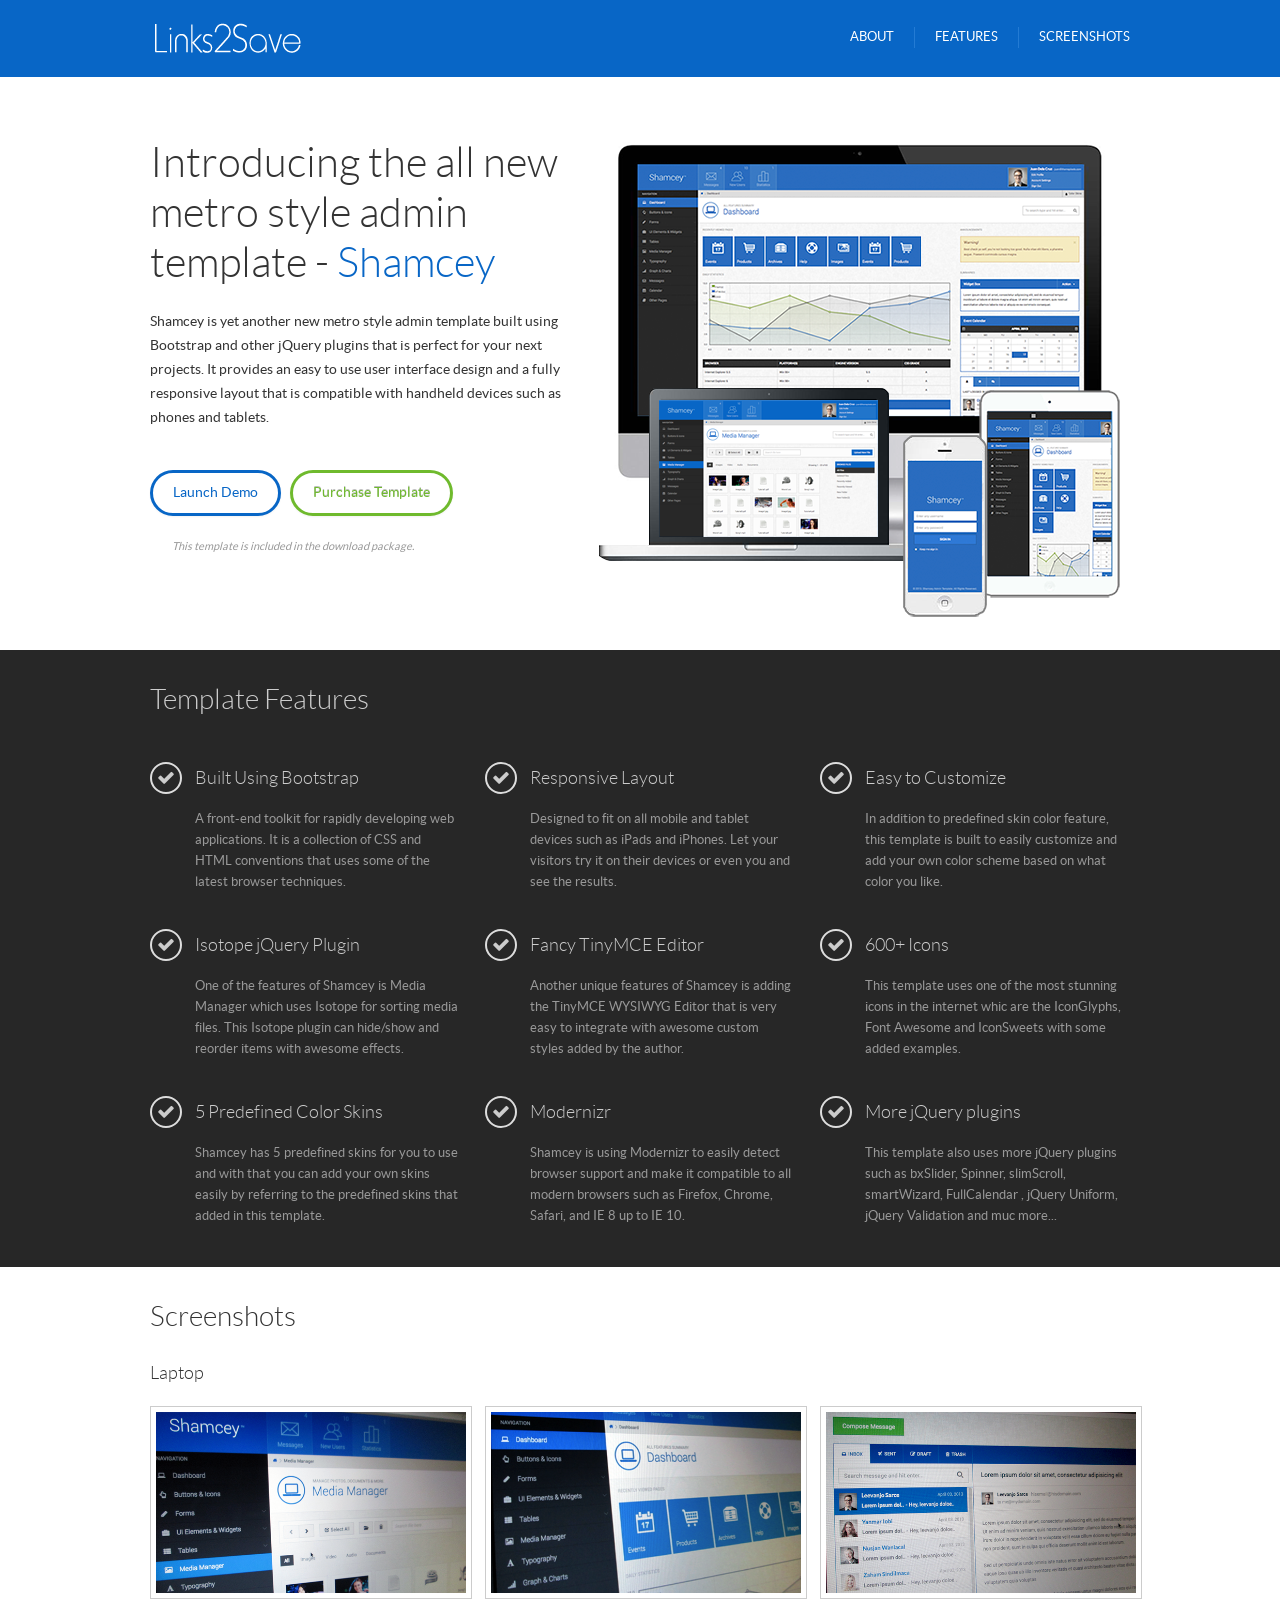
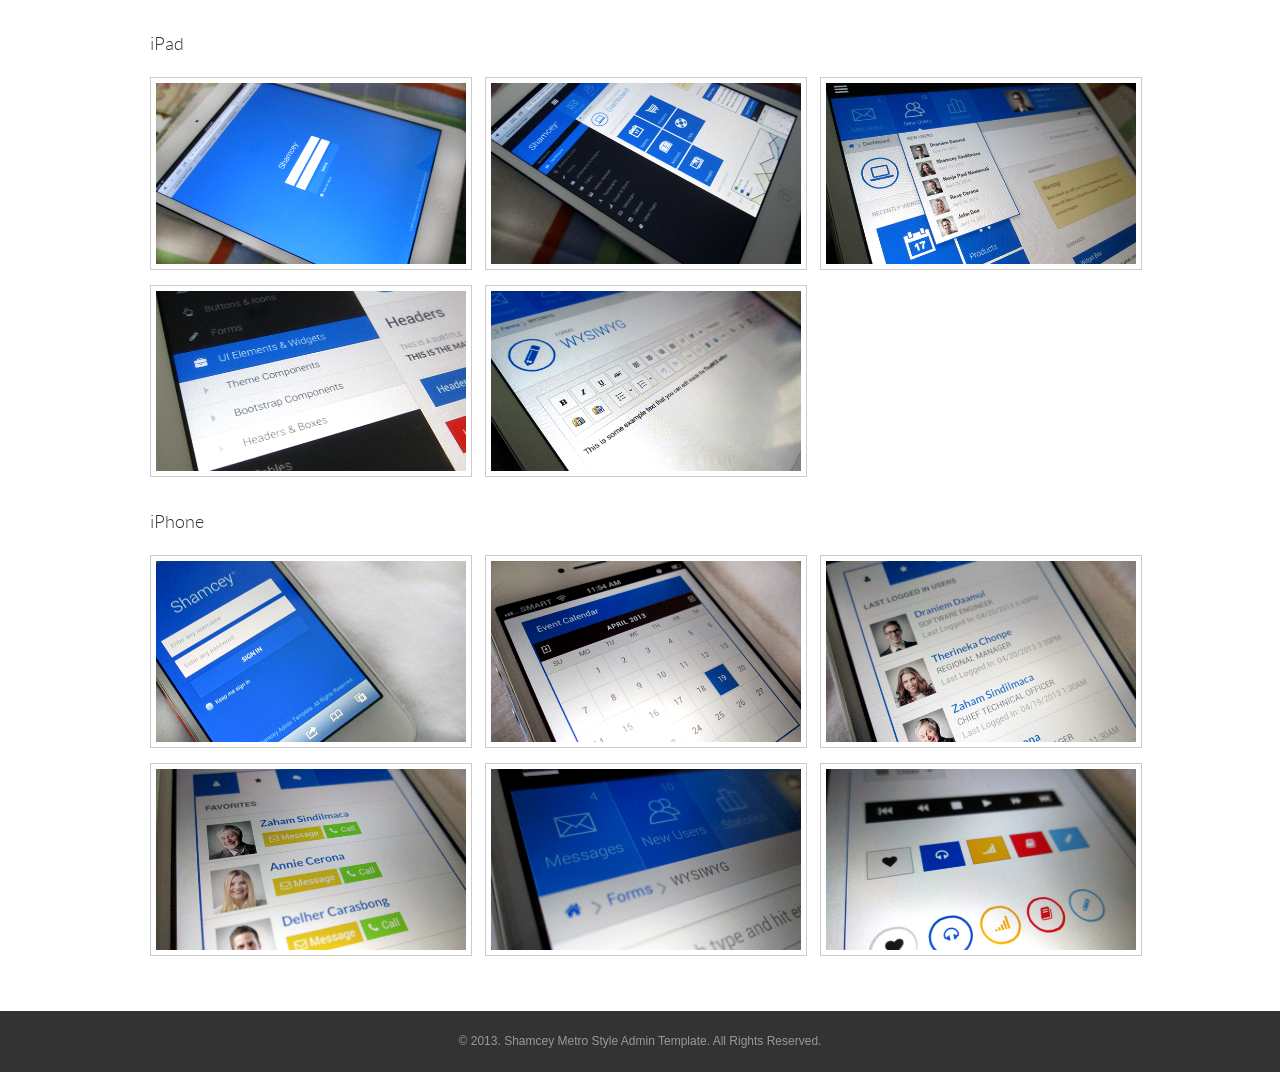
<file: welcome/index.html>
<!DOCTYPE html>
<html>
<head>
<meta http-equiv="Content-Type" content="text/html; charset=utf-8" />
<meta name="viewport" content="width=device-width, initial-scale=1.0" />
<title>Shamcey - Metro Style Admin Template</title>
<link rel="stylesheet" href="style.css" type="text/css" />
<link rel="stylesheet" href="../css/colorbox.css" type="text/css" />


<script type="text/javascript" src="../js/jquery-1.9.1.min.js"></script>
<script type="text/javascript" src="../js/jquery-migrate-1.1.1.min.js"></script>
<script type="text/javascript" src="../js/jquery-ui-1.9.2.min.js"></script>
<script type="text/javascript" src="../js/modernizr.min.js"></script>
<script type="text/javascript" src="../js/bootstrap.min.js"></script>
<script type="text/javascript" src="../js/jquery.colorbox-min.js"></script>
<script type="text/javascript">
    jQuery(document).ready(function(){
        
        jQuery('#screenshots a').colorbox();
        
        jQuery('.head-menu a').bind('click',function(event){
            var anchor = jQuery(this);
     
            jQuery('html, body').stop().animate({
                scrollTop: jQuery(anchor.attr('href')).offset().top - 75
            }, 1500,'easeInOutExpo');
            event.preventDefault();
        });
    });
</script>
</head>

<body>

<div class="header">
    <div class="header-inner">
        <div class="logo">
            <img src="../images/logo.png" alt="" />
        </div>
        
        <ul class="head-menu">
            <li><a href="#about">About</a></li>
            <li><a href="#features">Features</a></li>
            <li><a href="#screenshots">Screenshots</a></li>
        </ul>
    </div><!--header-inner-->
</div><!--header-->

<div id="about" class="banner">
    <div class="banner-inner">
        <div class="about">
            <h1>Introducing the all new metro style admin template - <span>Shamcey</span></h1>
            <p>Shamcey is yet another new metro style admin template built using Bootstrap and other jQuery plugins
            that is perfect for your next projects. It provides an easy to use user interface design and a fully responsive
            layout that is compatible with handheld devices such as phones and tablets. </p>
            <p class="btns">
                <a href="../index.html" class="btn">Launch Demo</a>
                &nbsp; <a href="http://themeforest.net/item/shamcey-metro-style-admin-template/4566092" class="btn btn-success">Purchase Template</a> <br />
                <small>This template is included in the download package.</small>
            </p>
        </div>
        <div class="imac"><img src="images/imac.png" alt="" /></div>
        <div class="macair"><img src="images/air.png" alt="" /></div>
        <div class="mini"><img src="images/mini.png" alt="" /></div>
        <div class="iphone"><img src="images/iphone.png" alt="" /></div>
    </div><!--banner-inner-->
</div><!--banner-->


<div id="features" class="features">
    <div class="features-inner">
        <h2 class="title">Template Features</h2>
        
        <br /><br />
        
        <div class="row-fluid">
            <div class="span4">
                <h4><span class="iconfa-ok"></span> Built Using Bootstrap</h4>
                <p>A front-end toolkit for rapidly developing web applications. It is a collection of CSS and HTML conventions
                that uses some of the latest browser  techniques.</p>
            </div>
            <div class="span4">
                <h4><span class="iconfa-ok"></span> Responsive Layout</h4>
                <p>Designed to fit on all mobile and tablet devices such as iPads and iPhones. Let your visitors try it on their
                devices or even you and see the results. </p>
                
            </div>
            <div class="span4">
                <h4><span class="iconfa-ok"></span> Easy to Customize</h4>
                <p>In addition to predefined skin color feature, this template is built to easily customize and add your own color scheme
                based on what color you like. </p>
            </div>
        </div><!--row-fluid-->
        
        <br /><br />
        
        <div class="row-fluid">
            <div class="span4">
                <h4><span class="iconfa-ok"></span> Isotope jQuery Plugin</h4>
                <p>One of the features of Shamcey is Media Manager which uses Isotope for sorting media files. This Isotope plugin
                can hide/show and reorder items with awesome effects.</p>
            </div>
            <div class="span4">
                <h4><span class="iconfa-ok"></span> Fancy TinyMCE Editor</h4>
                <p>Another unique features of Shamcey is adding the TinyMCE WYSIWYG Editor that is very easy to integrate with
                awesome custom styles added by the author.</p>
            </div>
            <div class="span4">
                <h4><span class="iconfa-ok"></span> 600+ Icons</h4>
                <p>This template uses one of the most stunning icons in the internet whic are the IconGlyphs, Font Awesome and IconSweets
                with some added examples.</p>
                
            </div>
        </div><!--row-fluid-->
        
        <br /><br />
        
        <div class="row-fluid">
            <div class="span4">
                <h4><span class="iconfa-ok"></span> 5 Predefined Color Skins</h4>
                <p>Shamcey has 5 predefined skins for you to use and with that you can add your own
                skins easily by referring to the predefined skins that added in this template.</p>
            </div>
            <div class="span4">
                <h4><span class="iconfa-ok"></span> Modernizr</h4>
                <p>Shamcey is using Modernizr to easily detect browser support and make it compatible to all modern browsers
                such as Firefox, Chrome, Safari, and IE 8 up to IE 10.</p>
            </div>
            <div class="span4">
                <h4><span class="iconfa-ok"></span> More jQuery plugins</h4>
                <p>This template also uses more jQuery plugins such as bxSlider, Spinner, slimScroll, smartWizard, FullCalendar
                , jQuery Uniform, jQuery Validation and muc more...</p>
                
            </div>
        </div><!--row-fluid-->
        
        
    </div><!--features-inner-->
</div><!--features-->

<div id="screenshots" class="screenshots">
    <div class="screen-inner">
        <h2 class="title">Screenshots</h2>
        <br />
        <h4>Laptop</h4>
        <br />
        <div class="row-fluid">
            <div class="span4">
                <a href="images/02_Laptop.png" rel="colorbox"><img src="images/02_Laptop.png" alt="" /></a>
            </div>
            <div class="span4">
                <a href="images/03_Laptop.png" rel="colorbox"><img src="images/03_Laptop.png" alt="" /></a>
            </div>
            <div class="span4">
                <a href="images/04_Laptop.png" rel="colorbox"><img src="images/04_Laptop.png" alt="" /></a>
            </div>
        </div>
        
        <br />
        <h4>iPad</h4>
        <br />
        <div class="row-fluid">
            <div class="span4">
                <a href="images/05_Ipad.png" rel="colorbox"><img src="images/05_Ipad.png" alt="" /></a>
            </div>
            <div class="span4">
                <a href="images/06_Ipad.png" rel="colorbox"><img src="images/06_Ipad.png" alt="" /></a>
            </div>
            <div class="span4">
                <a href="images/07_Ipad.png" rel="colorbox"><img src="images/07_Ipad.png" alt="" /></a>
            </div>
        </div>
        <div class="row-fluid">
            <div class="span4">
                <a href="images/08_Ipad.png" rel="colorbox"><img src="images/08_Ipad.png" alt="" /></a>
            </div>
            <div class="span4">
                <a href="images/09_Ipad.png" rel="colorbox"><img src="images/09_Ipad.png" alt="" /></a>
            </div>
        </div>
        
        <br />
        <h4>iPhone</h4>
        <br />
        <div class="row-fluid">
            <div class="span4">
                <a href="images/10_Iphone.png" rel="colorbox"><img src="images/10_Iphone.png" alt="" /></a>
            </div>
            <div class="span4">
                <a href="images/11_Iphone.png" rel="colorbox"><img src="images/11_Iphone.png" alt="" /></a>
            </div>
            <div class="span4">
                <a href="images/12_Iphone.png" rel="colorbox"><img src="images/12_Iphone.png" alt="" /></a>
            </div>
        </div>
        <div class="row-fluid">
            <div class="span4">
                <a href="images/13_Iphone.png" rel="colorbox"><img src="images/13_Iphone.png" alt="" /></a>
            </div>
            <div class="span4">
                <a href="images/14_Iphone.png" rel="colorbox"><img src="images/14_Iphone.png" alt="" /></a>
            </div>
            <div class="span4">
                <a href="images/15_Iphone.png" rel="colorbox"><img src="images/15_Iphone.png" alt="" /></a>
            </div>
        </div>
        
    </div>
</div>

<div class="footer">
    &copy; 2013. Shamcey Metro Style Admin Template. All Rights Reserved.
</div>
<script>
  (function(i,s,o,g,r,a,m){i['GoogleAnalyticsObject']=r;i[r]=i[r]||function(){
  (i[r].q=i[r].q||[]).push(arguments)},i[r].l=1*new Date();a=s.createElement(o),
  m=s.getElementsByTagName(o)[0];a.async=1;a.src=g;m.parentNode.insertBefore(a,m)
  })(window,document,'script','//www.google-analytics.com/analytics.js','ga');

  ga('create', 'UA-40361841-1', 'themepixels.com');
  ga('send', 'pageview');

</script>
</body>
</html>
</file>
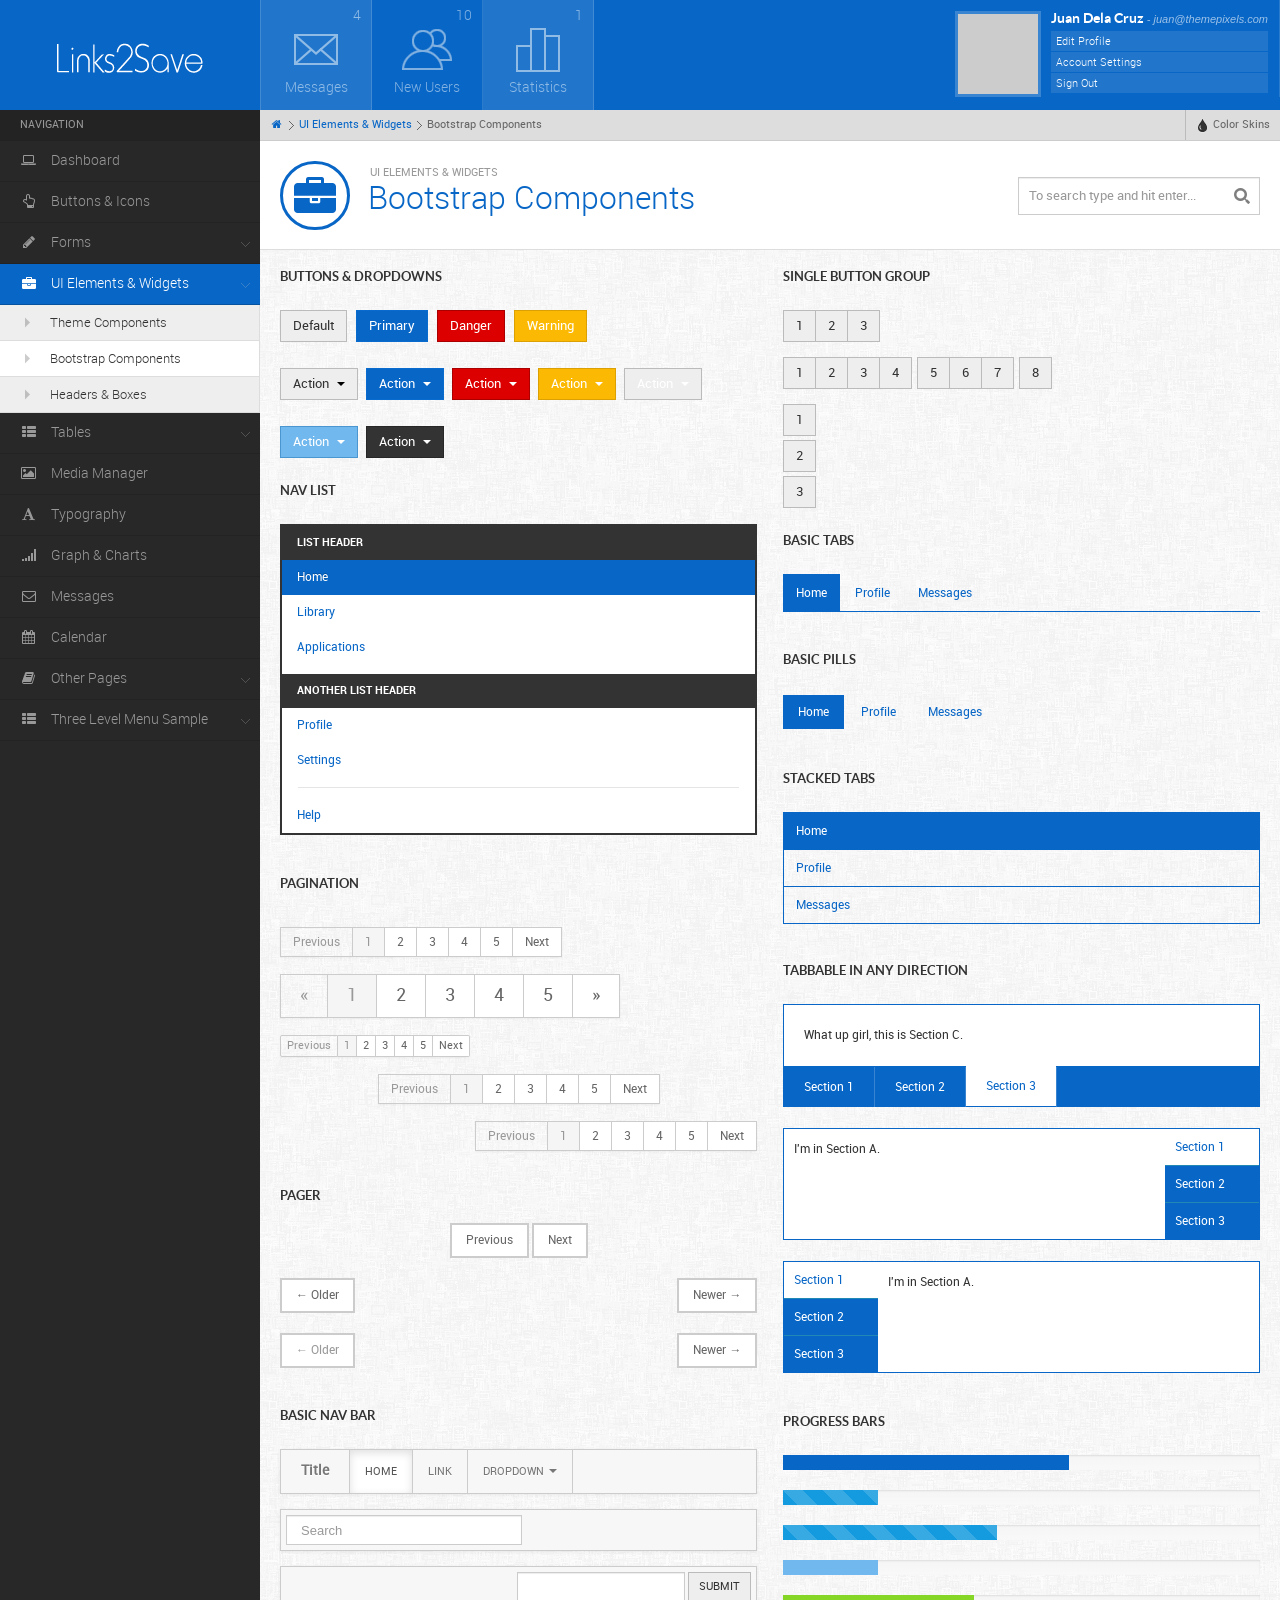
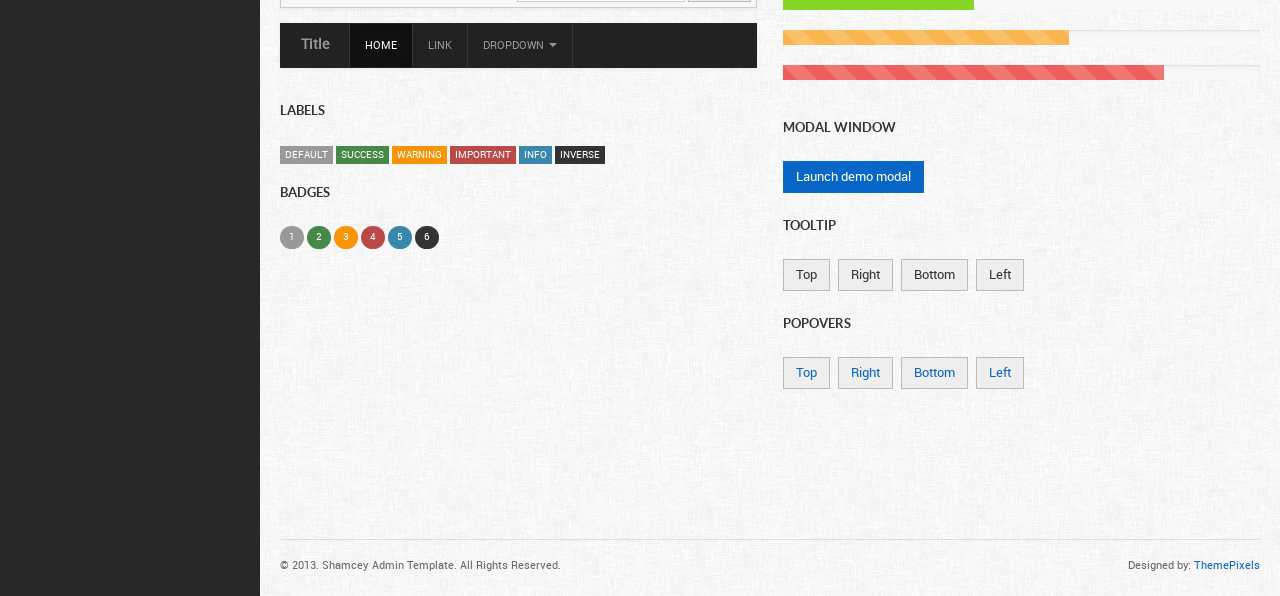
<file: bootstrap.html>
<!DOCTYPE html>
<html>
<head>
<meta http-equiv="Content-Type" content="text/html; charset=utf-8" />
<meta name="viewport" content="width=device-width, initial-scale=1.0" />
<title>Shamcey - Metro Style Admin Template</title>
<link rel="stylesheet" href="css/style.default.css" type="text/css" />
<script type="text/javascript" src="js/jquery-1.9.1.min.js"></script>
<script type="text/javascript" src="js/jquery-migrate-1.1.1.min.js"></script>
<script type="text/javascript" src="js/jquery-ui-1.9.2.min.js"></script>
<script type="text/javascript" src="js/modernizr.min.js"></script>
<script type="text/javascript" src="js/bootstrap.min.js"></script>
<script type="text/javascript" src="js/jquery.cookie.js"></script>
<script type="text/javascript" src="js/custom.js"></script>
</head>

<body>

<div class="mainwrapper">
    
    <div class="header">
        <div class="logo">
            <a href="dashboard.html"><img src="images/logo.png" alt="" /></a>
        </div>
        <div class="headerinner">
            <ul class="headmenu">
                <li class="odd">
                    <a class="dropdown-toggle" data-toggle="dropdown" href="#">
                        <span class="count">4</span>
                        <span class="head-icon head-message"></span>
                        <span class="headmenu-label">Messages</span>
                    </a>
                    <ul class="dropdown-menu">
                        <li class="nav-header">Messages</li>
                        <li><a href=""><span class="icon-envelope"></span> New message from <strong>Jack</strong> <small class="muted"> - 19 hours ago</small></a></li>
                        <li><a href=""><span class="icon-envelope"></span> New message from <strong>Daniel</strong> <small class="muted"> - 2 days ago</small></a></li>
                        <li><a href=""><span class="icon-envelope"></span> New message from <strong>Jane</strong> <small class="muted"> - 3 days ago</small></a></li>
                        <li><a href=""><span class="icon-envelope"></span> New message from <strong>Tanya</strong> <small class="muted"> - 1 week ago</small></a></li>
                        <li><a href=""><span class="icon-envelope"></span> New message from <strong>Lee</strong> <small class="muted"> - 1 week ago</small></a></li>
                        <li class="viewmore"><a href="messages.html">View More Messages</a></li>
                    </ul>
                </li>
                <li>
                    <a class="dropdown-toggle" data-toggle="dropdown" data-target="#">
                    <span class="count">10</span>
                    <span class="head-icon head-users"></span>
                    <span class="headmenu-label">New Users</span>
                    </a>
                    <ul class="dropdown-menu newusers">
                        <li class="nav-header">New Users</li>
                        <li>
                            <a href="">
                                <img src="images/photos/thumb1.png" alt="" class="userthumb" />
                                <strong>Draniem Daamul</strong>
                                <small>April 20, 2013</small>
                            </a>
                        </li>
                        <li>
                            <a href="">
                                <img src="images/photos/thumb2.png" alt="" class="userthumb" />
                                <strong>Shamcey Sindilmaca</strong>
                                <small>April 19, 2013</small>
                            </a>
                        </li>
                        <li>
                            <a href="">
                                <img src="images/photos/thumb3.png" alt="" class="userthumb" />
                                <strong>Nusja Paul Nawancali</strong>
                                <small>April 19, 2013</small>
                            </a>
                        </li>
                        <li>
                            <a href="">
                                <img src="images/photos/thumb4.png" alt="" class="userthumb" />
                                <strong>Rose Cerona</strong>
                                <small>April 18, 2013</small>
                            </a>
                        </li>
                        <li>
                            <a href="">
                                <img src="images/photos/thumb5.png" alt="" class="userthumb" />
                                <strong>John Doe</strong>
                                <small>April 16, 2013</small>
                            </a>
                        </li>
                    </ul>
                </li>
                <li class="odd">
                    <a class="dropdown-toggle" data-toggle="dropdown" data-target="#">
                    <span class="count">1</span>
                    <span class="head-icon head-bar"></span>
                    <span class="headmenu-label">Statistics</span>
                    </a>
                    <ul class="dropdown-menu">
                        <li class="nav-header">Statistics</li>
                        <li><a href=""><span class="icon-align-left"></span> New Reports from <strong>Products</strong> <small class="muted"> - 19 hours ago</small></a></li>
                        <li><a href=""><span class="icon-align-left"></span> New Statistics from <strong>Users</strong> <small class="muted"> - 2 days ago</small></a></li>
                        <li><a href=""><span class="icon-align-left"></span> New Statistics from <strong>Comments</strong> <small class="muted"> - 3 days ago</small></a></li>
                        <li><a href=""><span class="icon-align-left"></span> Most Popular in <strong>Products</strong> <small class="muted"> - 1 week ago</small></a></li>
                        <li><a href=""><span class="icon-align-left"></span> Most Viewed in <strong>Blog</strong> <small class="muted"> - 1 week ago</small></a></li>
                        <li class="viewmore"><a href="charts.html">View More Statistics</a></li>
                    </ul>
                </li>
                <li class="right">
                    <div class="userloggedinfo">
                        <img src="images/photos/thumb1.png" alt="" />
                        <div class="userinfo">
                            <h5>Juan Dela Cruz <small>- juan@themepixels.com</small></h5>
                            <ul>
                                <li><a href="editprofile.html">Edit Profile</a></li>
                                <li><a href="">Account Settings</a></li>
                                <li><a href="index.html">Sign Out</a></li>
                            </ul>
                        </div>
                    </div>
                </li>
            </ul><!--headmenu-->
        </div>
    </div>
    
    <div class="leftpanel">
        
        <div class="leftmenu">        
            <ul class="nav nav-tabs nav-stacked">
            	<li class="nav-header">Navigation</li>
                <li><a href="dashboard.html"><span class="iconfa-laptop"></span> Dashboard</a></li>
                <li><a href="buttons.html"><span class="iconfa-hand-up"></span> Buttons &amp; Icons</a></li>
                <li class="dropdown"><a href=""><span class="iconfa-pencil"></span> Forms</a>
                    <ul>
                    	<li><a href="forms.html">Form Styles</a></li>
                        <li><a href="wizards.html">Wizard Form</a></li>
                        <li><a href="wysiwyg.html">WYSIWYG</a></li>
                    </ul>
                </li>
                <li class="dropdown active"><a href=""><span class="iconfa-briefcase"></span> UI Elements &amp; Widgets</a>
                    <ul style="display: block;">
                    	<li><a href="elements.html">Theme Components</a></li>
                        <li class="active"><a href="bootstrap.html">Bootstrap Components</a></li>
                        <li><a href="boxes.html">Headers &amp; Boxes</a></li>
                    </ul>
                </li>
                <li class="dropdown"><a href=""><span class="iconfa-th-list"></span> Tables</a>
                    <ul>
                    	<li><a href="table-static.html">Static Table</a></li>
                        <li><a href="table-dynamic.html">Dynamic Table</a></li>
                    </ul>
                </li>

                <li><a href="media.html"><span class="iconfa-picture"></span> Media Manager</a></li>
                <li><a href="typography.html"><span class="iconfa-font"></span> Typography</a></li>
                <li><a href="charts.html"><span class="iconfa-signal"></span> Graph &amp; Charts</a></li>
                <li><a href="messages.html"><span class="iconfa-envelope"></span> Messages</a></li>
                <li><a href="calendar.html"><span class="iconfa-calendar"></span> Calendar</a></li>
                <li class="dropdown"><a href=""><span class="iconfa-book"></span> Other Pages</a>
                    <ul>
                    	<li><a href="404.html">404 Error Page</a></li>
                        <li><a href="editprofile.html">Edit Profile</a></li>
                        <li><a href="invoice.html">Invoice Page</a></li>
                        <li><a href="discussion.html">Discussion Page</a></li>
                    </ul>
                </li>
                <li class="dropdown"><a href=""><span class="iconfa-th-list"></span> Three Level Menu Sample</a>
                	<ul>
                    	<li class="dropdown"><a href="">Second Level Menu</a>
                        <ul>
                            <li><a href="">Third Level Menu</a></li>
                            <li><a href="">Another Third Level Menu</a></li>
                        </ul>
                     </li>
                    </ul>
                </li>
            </ul>
        </div><!--leftmenu-->
        
    </div><!-- leftpanel -->
    
    <div class="rightpanel">
        
        <ul class="breadcrumbs">
            <li><a href="dashboard.html"><i class="iconfa-home"></i></a> <span class="separator"></span></li>
            <li><a href="dashboard.html">UI Elements &amp; Widgets</a> <span class="separator"></span></li>
            <li>Bootstrap Components</li>
            
            <li class="right">
                    <a href="" data-toggle="dropdown" class="dropdown-toggle"><i class="icon-tint"></i> Color Skins</a>
                    <ul class="dropdown-menu pull-right skin-color">
                        <li><a href="default">Default</a></li>
                        <li><a href="navyblue">Navy Blue</a></li>
                        <li><a href="palegreen">Pale Green</a></li>
                        <li><a href="red">Red</a></li>
                        <li><a href="green">Green</a></li>
                        <li><a href="brown">Brown</a></li>
                    </ul>
            </li>
        </ul>
        
        <div class="pageheader">
            <form action="results.html" method="post" class="searchbar">
                <input type="text" name="keyword" placeholder="To search type and hit enter..." />
            </form>
            <div class="pageicon"><span class="iconfa-briefcase"></span></div>
            <div class="pagetitle">
                <h5>UI Elements &amp; Widgets</h5>
                <h1>Bootstrap Components</h1>
            </div>            
        </div><!--pageheader-->
        
        <div class="maincontent">
            <div class="maincontentinner">
                <div class="row-fluid">
                    <div class="span6">
                        <h4 class="subtitle2">Buttons &amp; Dropdowns</h4>
                        
                        <br />
                        
                        <button class="btn">Default</button> &nbsp; 
                        <button class="btn btn-primary">Primary</button> &nbsp;
                        <button class="btn btn-danger">Danger</button> &nbsp;
                        <button class="btn btn-warning">Warning</button>
                        
                        <br /><br />
                        
                        <div class="btn-group">
                            <button data-toggle="dropdown" class="btn dropdown-toggle">Action <span class="caret"></span></button>
                            <ul class="dropdown-menu">
                                <li><a href="#">Action</a></li>
                                <li><a href="#">Another action</a></li>
                                <li><a href="#">Something else here</a></li>
                                <li class="divider"></li>
                                <li><a href="#">Separated link</a></li>
                            </ul>
                        </div> 
                        
                        <div class="btn-group">
                            <button data-toggle="dropdown" class="btn btn-primary dropdown-toggle">Action <span class="caret"></span></button>
                            <ul class="dropdown-menu">
                                <li><a href="#">Action</a></li>
                                <li><a href="#">Another action</a></li>
                                <li><a href="#">Something else here</a></li>
                                <li class="divider"></li>
                                <li><a href="#">Separated link</a></li>
                            </ul>
                        </div> 
                        
                        <div class="btn-group">
                            <button data-toggle="dropdown" class="btn btn-danger dropdown-toggle">Action <span class="caret"></span></button>
                            <ul class="dropdown-menu">
                                <li><a href="#">Action</a></li>
                                <li><a href="#">Another action</a></li>
                                <li><a href="#">Something else here</a></li>
                                <li class="divider"></li>
                                <li><a href="#">Separated link</a></li>
                            </ul>
                        </div>
                        
                        <div class="btn-group">
                            <button data-toggle="dropdown" class="btn btn-warning dropdown-toggle">Action <span class="caret"></span></button>
                            <ul class="dropdown-menu">
                                <li><a href="#">Action</a></li>
                                <li><a href="#">Another action</a></li>
                                <li><a href="#">Something else here</a></li>
                                <li class="divider"></li>
                                <li><a href="#">Separated link</a></li>
                            </ul>
                        </div>
                        
                        <div class="btn-group">
                            <button data-toggle="dropdown" class="btn btn-success dropdown-toggle">Action <span class="caret"></span></button>
                            <ul class="dropdown-menu">
                                <li><a href="#">Action</a></li>
                                <li><a href="#">Another action</a></li>
                                <li><a href="#">Something else here</a></li>
                                <li class="divider"></li>
                                <li><a href="#">Separated link</a></li>
                            </ul>
                        </div>
                        
                        <br /><br />
                        
                        <div class="btn-group">
                            <button data-toggle="dropdown" class="btn btn-info dropdown-toggle">Action <span class="caret"></span></button>
                            <ul class="dropdown-menu">
                                <li><a href="#">Action</a></li>
                                <li><a href="#">Another action</a></li>
                                <li><a href="#">Something else here</a></li>
                                <li class="divider"></li>
                                <li><a href="#">Separated link</a></li>
                            </ul>
                        </div>
                        
                        <div class="btn-group">
                            <button data-toggle="dropdown" class="btn btn-inverse dropdown-toggle">Action <span class="caret"></span></button>
                            <ul class="dropdown-menu">
                                <li><a href="#">Action</a></li>
                                <li><a href="#">Another action</a></li>
                                <li><a href="#">Something else here</a></li>
                                <li class="divider"></li>
                                <li><a href="#">Separated link</a></li>
                            </ul>
                        </div>
                        
                        <br /><br />
                        <h4 class="subtitle2">Nav List</h4>
                        <br />
                        <ul class="nav nav-list">
                            <li class="nav-header">List header</li>
                            <li class="active"><a href="#">Home</a></li>
                            <li><a href="#">Library</a></li>
                            <li><a href="#">Applications</a></li>
                            <li class="nav-header">Another list header</li>
                            <li><a href="#">Profile</a></li>
                            <li><a href="#">Settings</a></li>
                            <li class="divider"></li>
                            <li><a href="#">Help</a></li>
                        </ul>
                        
                        <br /><br />
                        <h4 class="subtitle2">Pagination</h4>
                        <br />
                        
                        <div class="pagination">
                            <ul>
                                <li class="disabled"><a>Previous</a></li>
                                <li class="active"><a href="#">1</a></li>
                                <li><a href="#">2</a></li>
                                <li><a href="#">3</a></li>
                                <li><a href="#">4</a></li>
                                <li><a href="#">5</a></li>
                                <li><a href="#">Next</a></li>
                            </ul>
                        </div><!--pagination-->
                            
                        <div class="pagination pagination-large">
                            <ul>
                                <li class="disabled"><a>&laquo;</a></li>
                                <li class="active"><a href="#">1</a></li>
                                <li><a href="#">2</a></li>
                                <li><a href="#">3</a></li>
                                <li><a href="#">4</a></li>
                                <li><a href="#">5</a></li>
                                <li><a href="#">&raquo;</a></li>
                            </ul>
                        </div><!--pagination-->
                            
                        <div class="pagination pagination-mini">
                            <ul>
                                <li class="disabled"><a>Previous</a></li>
                                <li class="active"><a href="#">1</a></li>
                                <li><a href="#">2</a></li>
                                <li><a href="#">3</a></li>
                                <li><a href="#">4</a></li>
                                <li><a href="#">5</a></li>
                                <li><a href="#">Next</a></li>
                            </ul>
                        </div><!--pagination-->
                            
                        <div class="pagination pagination-centered">
                            <ul>
                                <li class="disabled"><a>Previous</a></li>
                                <li class="active"><a href="#">1</a></li>
                                <li><a href="#">2</a></li>
                                <li><a href="#">3</a></li>
                                <li><a href="#">4</a></li>
                                <li><a href="#">5</a></li>
                                <li><a href="#">Next</a></li>
                            </ul>
                        </div><!--pagination-->
                            
                        <div class="pagination pagination-right">
                            <ul>
                                <li class="disabled"><a>Previous</a></li>
                                <li class="active"><a href="#">1</a></li>
                                <li><a href="#">2</a></li>
                                <li><a href="#">3</a></li>
                                <li><a href="#">4</a></li>
                                <li><a href="#">5</a></li>
                                <li><a href="#">Next</a></li>
                            </ul>
                        </div><!--pagination-->
                        
                        <br />
                        <h4 class="subtitle2">Pager</h4>
                        <ul class="pager">
                            <li><a href="#">Previous</a></li>
                            <li><a href="#">Next</a></li>
                        </ul>
                            
                        <ul class="pager">
                            <li class="previous"><a href="#"><span>&larr;</span> Older</a></li>
                            <li class="next"><a href="#">Newer <span>&rarr;</span></a></li>
                        </ul>
                            
                        <ul class="pager">
                            <li class="previous disabled"><a href="#"><span>&larr;</span> Older</a></li>
                            <li class="next"><a href="#">Newer <span>&rarr;</span></a></li>
                        </ul>
                        
                        <br />
                        <h4 class="subtitle2">Basic Nav Bar</h4>
                        <br />
                        <div class="navbar">
                            <div class="navbar-inner">
                                <a href="#" class="brand">Title</a>
                                <ul class="nav">
                                  <li class="active"><a href="#">Home</a></li>
                                  <li><a href="#">Link</a></li>
                                  <li class="dropdown">
                                    <a data-toggle="dropdown" class="dropdown-toggle" href="#">Dropdown <b class="caret"></b></a>
                                    <ul class="dropdown-menu">
                                      <li><a href="#">Action</a></li>
                                      <li><a href="#">Another action</a></li>
                                      <li><a href="#">Something else here</a></li>
                                      <li class="divider"></li>
                                      <li class="nav-header">Nav header</li>
                                      <li><a href="#">Separated link</a></li>
                                      <li><a href="#">One more separated link</a></li>
                                    </ul>
                                  </li>
                                </ul>
                              </div><!--navbar-inner-->
                            </div><!--navbar-->
                                                        
                            <div class="navbar">
                                <div class="navbar-inner">
                            	    <form class="navbar-search pull-left">
                                        <input type="text" class="search-query" placeholder="Search">
                                    </form>
                          	</div><!--navbar-inner-->
                            </div><!--navbar-->
                            
                            <div class="navbar">
                                <div class="navbar-inner">
                            	    <form class="navbar-form pull-right">
                              		<input type="text" class="span2">
                              		<button class="btn" type="submit">Submit</button>
                                    </form>
                          	</div><!--navbar-inner-->
                            </div><!--navbar-->
                            
                            <div class="navbar navbar-inverse">
                              <div class="navbar-inner">
                                <a href="#" class="brand">Title</a>
                                <ul class="nav">
                                  <li class="active"><a href="#">Home</a></li>
                                  <li><a href="#">Link</a></li>
                                  <li class="dropdown">
                                    <a data-toggle="dropdown" class="dropdown-toggle" href="#">Dropdown <b class="caret"></b></a>
                                    <ul class="dropdown-menu">
                                      <li><a href="#">Action</a></li>
                                      <li><a href="#">Another action</a></li>
                                      <li><a href="#">Something else here</a></li>
                                      <li class="divider"></li>
                                      <li class="nav-header">Nav header</li>
                                      <li><a href="#">Separated link</a></li>
                                      <li><a href="#">One more separated link</a></li>
                                    </ul>
                                  </li>
                                </ul>
                              </div><!--navbar-inner-->
                            </div><!--navbar-->
                            
                            <br />
                            <h4 class="subtitle2">Labels</h4>
                            <br />
                            <span class="label">Default</span>
                            <span class="label label-success">Success</span>
                            <span class="label label-warning">Warning</span>
                            <span class="label label-important">Important</span>
                            <span class="label label-info">Info</span>
                            <span class="label label-inverse">Inverse</span>
                            
                            <br /><br />
                            <h4 class="subtitle2">Badges</h4>
                            <br />
                            <span class="badge">1</span>
                            <span class="badge badge-success">2</span>
                            <span class="badge badge-warning">3</span>
                            <span class="badge badge-important">4</span>
                            <span class="badge badge-info">5</span>
                            <span class="badge badge-inverse">6</span>
                        
                        
                    </div><!--span6-->
                    
                    <div class="span6">
                        
                        <h4 class="subtitle2">Single Button Group</h4>
                        
                        <br />
                        
                        <div class="btn-group">
                            <button class="btn">1</button>
                            <button class="btn">2</button>
                            <button class="btn">3</button>
                        </div>
                            
                        <div class="btn-toolbar">
                            <div class="btn-group">
                                <button class="btn">1</button>
                                <button class="btn">2</button>
                                <button class="btn">3</button>
                                <button class="btn">4</button>
                            </div>
                            
                            <div class="btn-group">
                                <button class="btn">5</button>
                                <button class="btn">6</button>
                                <button class="btn">7</button>
                            </div>
        
                            <div class="btn-group">
                                <button class="btn">8</button>
                            </div>
                        </div><!--btn-toolbar-->
                            
                        <div class="btn-group btn-group-vertical">
                            <button class="btn">1</button>
                            <button class="btn">2</button>
                            <button class="btn">3</button>
                        </div>
                        
                        <br /><br />
                        <h4 class="subtitle2">Basic Tabs</h4>
                        <br />
                        <ul class="nav nav-tabs">
                            <li class="active"><a href="#">Home</a></li>
                            <li><a href="#">Profile</a></li>
                            <li><a href="#">Messages</a></li>
                        </ul>
                        
                        <br />
                        <h4 class="subtitle2">Basic Pills</h4>
                        <br />
                        <ul class="nav nav-pills">
                            <li class="active"><a href="#">Home</a></li>
                            <li><a href="#">Profile</a></li>
                            <li><a href="#">Messages</a></li>
                        </ul>
                        
                        <br />
                        <h4 class="subtitle2">Stacked Tabs</h4>
                        <br />
                        <ul class="nav nav-tabs nav-stacked">
                            <li class="active"><a href="#">Home</a></li>
                            <li><a href="#">Profile</a></li>
                            <li><a href="#">Messages</a></li>
                        </ul>
                        
                        <br />
                        <h4 class="subtitle2">Tabbable In Any Direction</h4>
                        <br />
                        <div class="tabbable tabs-below">
                            <div class="tab-content">
                                <div id="A" class="tab-pane">
                                    <p>I'm in Section A.</p>
                            	</div>
                            	<div id="B" class="tab-pane">
                              	    <p>Howdy, I'm in Section B.</p>
                            	</div>
                            	<div id="C" class="tab-pane active">
                                    <p>What up girl, this is Section C.</p>
                            	</div>
                            </div>
                            <ul class="nav nav-tabs">
                            	<li class=""><a data-toggle="tab" href="#A">Section 1</a></li>
                            	<li class=""><a data-toggle="tab" href="#B">Section 2</a></li>
                            	<li class="active"><a data-toggle="tab" href="#C">Section 3</a></li>
                            </ul>
                        </div><!--tabbable-->
                        
                        <br />
                        
                        <div class="tabs-right">
                            <ul class="nav nav-tabs">
                                <li class="active"><a data-toggle="tab" href="#rA">Section 1</a></li>
                                <li><a data-toggle="tab" href="#rB">Section 2</a></li>
                                <li><a data-toggle="tab" href="#rC">Section 3</a></li>
                            </ul>
                            <div class="tab-content">
                                <div id="rA" class="tab-pane active">
                                    <p>I'm in Section A.</p>
                                </div>
                                <div id="rB" class="tab-pane">
                                    <p>Howdy, I'm in Section B.</p>
                                </div>
                                <div id="rC" class="tab-pane">
                                    <p>What up girl, this is Section C.</p>
                                </div>
                            </div><!--tab-content-->
                        </div><!--tabbable tabs-right-->
                        
                        <br />
                        
                        <div class="tabs-left">
                            <ul class="nav nav-tabs">
                                <li class="active"><a data-toggle="tab" href="#lA">Section 1</a></li>
                                <li><a data-toggle="tab" href="#lB">Section 2</a></li>
                                <li><a data-toggle="tab" href="#lC">Section 3</a></li>
                            </ul>
                            <div class="tab-content">
                                <div id="lA" class="tab-pane active">
                                    <p>I'm in Section A.</p>
                                </div>
                                <div id="lB" class="tab-pane">
                                    <p>Howdy, I'm in Section B.</p>
                                </div>
                                <div id="lC" class="tab-pane">
                                    <p>What up girl, this is Section C.</p>
                                </div>
                            </div><!--tab-content-->
                        </div><!--tabs-left-->
                        
                        
                        <br /><br />
                        <h4 class="subtitle2">Progress Bars</h4>
                        <br />
                        <div class="progress progress-primary">
                            <div style="width: 60%;" class="bar"></div>
                        </div><!--progress-->
                            
                        <div class="progress progress-striped">
                            <div style="width: 20%;" class="bar"></div>
                        </div><!--progress-->
                            
                        <div class="progress progress-striped active">
                            <div style="width: 45%" class="bar"></div>
                        </div><!--progress-->
                            
                        <div class="progress progress-info">
                            <div style="width: 20%" class="bar"></div>
                        </div><!--progress-->
                            
                        <div class="progress progress-success">
                            <div style="width: 40%" class="bar"></div>
                        </div><!--progress-->
                            
                        <div class="progress progress-warning progress-striped">
                            <div style="width: 60%" class="bar"></div>
                        </div><!--progress-->
                            
                        <div class="progress progress-danger progress-striped active">
                            <div style="width: 80%" class="bar"></div>
                        </div><!--progress-->
                        
                        
                        <br />
                        <h4 class="subtitle2">Modal Window</h4>
                        <br />
                        <a class="btn btn-primary" href="#myModal" data-toggle="modal">Launch demo modal</a>
                        
                        <br /><br />
                        <h4 class="subtitle2">Tooltip</h4>
                        <br />
                        <ul class="tooltipsample">
                            <li><a data-placement="top" data-rel="tooltip" href="" data-original-title="Tooltip on top" class="btn">Top</a></li>
                            <li><a data-placement="right" data-rel="tooltip" href="" data-original-title="Tooltip on right" class="btn">Right</a></li>
                            <li><a data-placement="bottom" data-rel="tooltip" href="" data-original-title="Tooltip on bottom" class="btn">Bottom</a></li>
                            <li><a data-placement="left" data-rel="tooltip" href="" data-original-title="Tooltip on left" class="btn">Left</a></li>
                        </ul>
                        
                        <br />
                        <h4 class="subtitle2">Popovers</h4>
                        <br />
                        <ul class="popoversample">
                            <li><a data-content="Vivamus sagittis lacus vel augue laoreet rutrum faucibus." data-placement="top" data-rel="popover" class="btn" href="#" data-original-title="Popover on top">Top</a></li>
                            <li><a data-content="Vivamus sagittis lacus vel augue laoreet rutrum faucibus." data-placement="right" data-rel="popover" class="btn" href="#" data-original-title="Popover on right">Right</a></li>
                            <li><a data-content="Vivamus sagittis lacus vel augue laoreet rutrum faucibus." data-placement="bottom" data-rel="popover" class="btn" href="#" data-original-title="Popover on bottom">Bottom</a></li>
                            <li><a data-content="Vivamus sagittis lacus vel augue laoreet rutrum faucibus." data-placement="left" data-rel="popover" class="btn" href="#" data-original-title="Popover on left">Left</a></li>
                        </ul>
                        
                        <br /><br /><br /><br /><br />
                        
                    </div><!--span6-->
                    
                    
                </div><!--row-fluid-->
                
                <div class="footer">
                    <div class="footer-left">
                        <span>&copy; 2013. Shamcey Admin Template. All Rights Reserved.</span>
                    </div>
                    <div class="footer-right">
                        <span>Designed by: <a href="http://themepixels.com/">ThemePixels</a></span>
                    </div>
                </div><!--footer-->
                
            </div><!--maincontentinner-->
        </div><!--maincontent-->
        
    </div><!--rightpanel-->
    
</div><!--mainwrapper-->
<div aria-hidden="false" aria-labelledby="myModalLabel" role="dialog" tabindex="-1" class="modal hide fade in" id="myModal">
    <div class="modal-header">
        <button aria-hidden="true" data-dismiss="modal" class="close" type="button">&times;</button>
        <h3 id="myModalLabel">Modal Heading</h3>
    </div>
    <div class="modal-body">
        <h4>Text in a modal</h4>
        <p>Duis mollis, est non commodo luctus, nisi erat porttitor ligula, eget lacinia odio sem.</p>
        <p>Aenean lacinia bibendum nulla sed consectetur. Praesent commodo cursus magna, vel scelerisque nisl consectetur et. Donec sed odio dui. Donec ullamcorper nulla non metus auctor fringilla.</p>
    </div>
    <div class="modal-footer">
        <button data-dismiss="modal" class="btn">Close</button>
        <button class="btn btn-primary">Save changes</button>
    </div>
</div><!--#myModal-->

<script type="text/javascript">
    jQuery(document).ready(function(){
                                    
        //Replaces data-rel attribute to rel.
        //We use data-rel because of w3c validation issue
        jQuery('a[data-rel]').each(function() {
            jQuery(this).attr('rel', jQuery(this).data('rel'));
        });
        
        // tooltip sample
	if(jQuery('.tooltipsample').length > 0)
		jQuery('.tooltipsample').tooltip({selector: "a[rel=tooltip]"});
		
	jQuery('.popoversample').popover({selector: 'a[rel=popover]', trigger: 'hover'});
        
    });
</script>

</body>
</html>
</file>
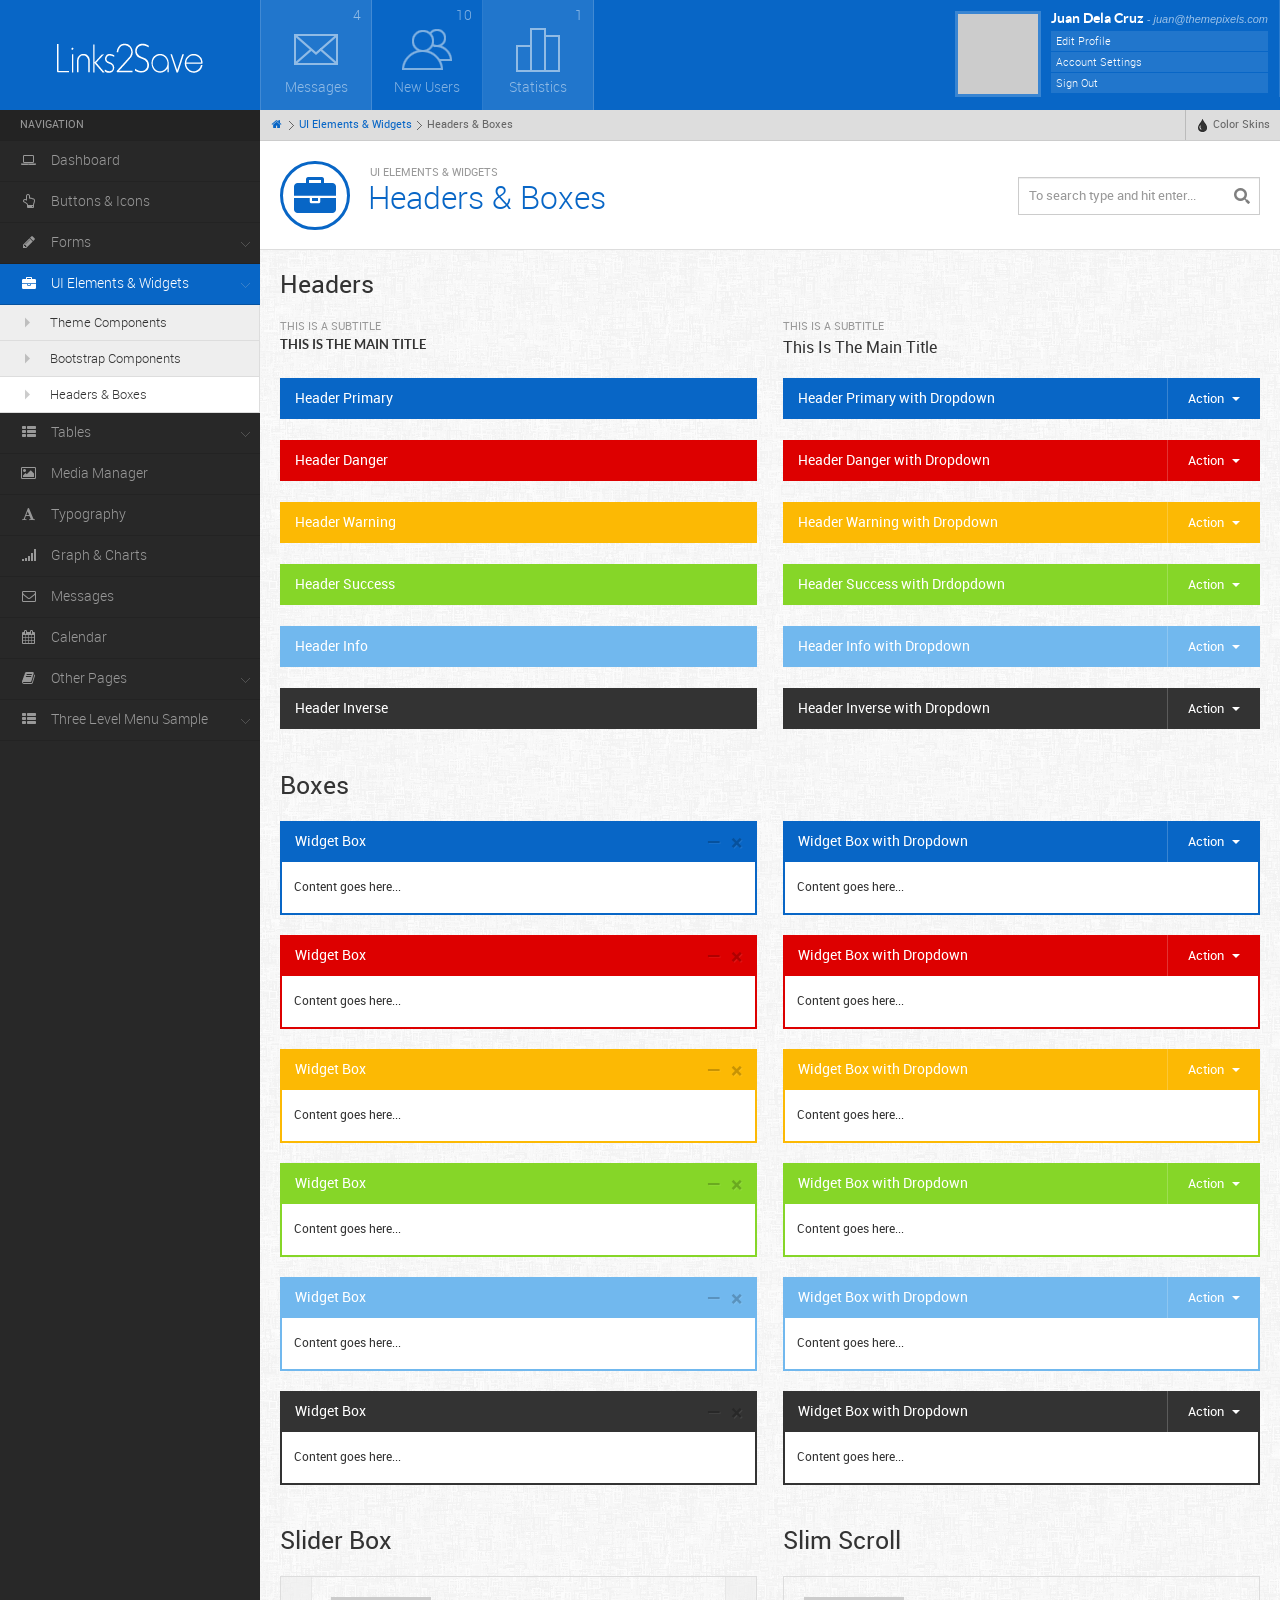
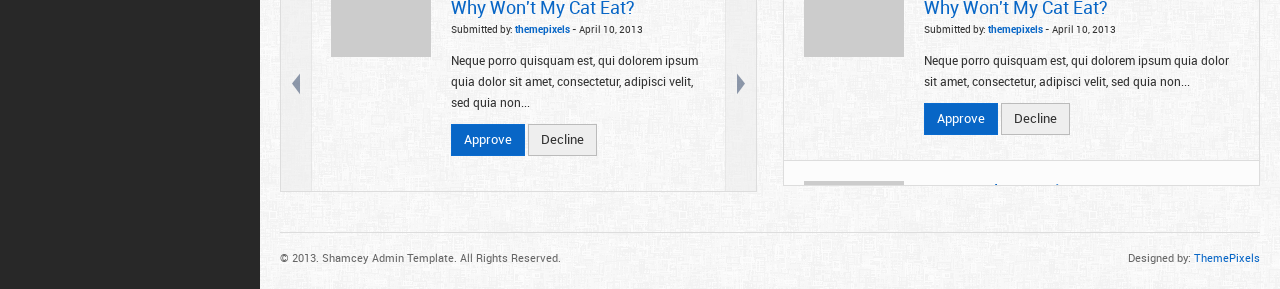
<file: boxes.html>
<!DOCTYPE html>
<html>
<head>
<meta http-equiv="Content-Type" content="text/html; charset=utf-8" />
<meta name="viewport" content="width=device-width, initial-scale=1.0" />
<title>Shamcey - Metro Style Admin Template</title>
<link rel="stylesheet" href="css/style.default.css" type="text/css" />
<script type="text/javascript" src="js/jquery-1.9.1.min.js"></script>
<script type="text/javascript" src="js/jquery-migrate-1.1.1.min.js"></script>
<script type="text/javascript" src="js/jquery-ui-1.9.2.min.js"></script>
<script type="text/javascript" src="js/modernizr.min.js"></script>
<script type="text/javascript" src="js/bootstrap.min.js"></script>
<script type="text/javascript" src="js/jquery.bxSlider.min.js"></script>
<script type="text/javascript" src="js/jquery.slimscroll.js"></script>
<script type="text/javascript" src="js/jquery.cookie.js"></script>
<script type="text/javascript" src="js/custom.js"></script>
<script type="text/javascript">
    jQuery(document).ready(function(){
        
        //content slider
        jQuery('#slidercontent').bxSlider({
            prevText: '',
            nextText: ''
        });
        
        //slim scroll
        jQuery('#scroll1').slimscroll({
             color: '#666',
             size: '10px',
             width: 'auto',
             height: '208px'                  
         });
    });
</script>
</head>

<body>

<div class="mainwrapper">
    
    <div class="header">
        <div class="logo">
            <a href="dashboard.html"><img src="images/logo.png" alt="" /></a>
        </div>
        <div class="headerinner">
            <ul class="headmenu">
                <li class="odd">
                    <a class="dropdown-toggle" data-toggle="dropdown" href="#">
                        <span class="count">4</span>
                        <span class="head-icon head-message"></span>
                        <span class="headmenu-label">Messages</span>
                    </a>
                    <ul class="dropdown-menu">
                        <li class="nav-header">Messages</li>
                        <li><a href=""><span class="icon-envelope"></span> New message from <strong>Jack</strong> <small class="muted"> - 19 hours ago</small></a></li>
                        <li><a href=""><span class="icon-envelope"></span> New message from <strong>Daniel</strong> <small class="muted"> - 2 days ago</small></a></li>
                        <li><a href=""><span class="icon-envelope"></span> New message from <strong>Jane</strong> <small class="muted"> - 3 days ago</small></a></li>
                        <li><a href=""><span class="icon-envelope"></span> New message from <strong>Tanya</strong> <small class="muted"> - 1 week ago</small></a></li>
                        <li><a href=""><span class="icon-envelope"></span> New message from <strong>Lee</strong> <small class="muted"> - 1 week ago</small></a></li>
                        <li class="viewmore"><a href="messages.html">View More Messages</a></li>
                    </ul>
                </li>
                <li>
                    <a class="dropdown-toggle" data-toggle="dropdown" data-target="#">
                    <span class="count">10</span>
                    <span class="head-icon head-users"></span>
                    <span class="headmenu-label">New Users</span>
                    </a>
                    <ul class="dropdown-menu newusers">
                        <li class="nav-header">New Users</li>
                        <li>
                            <a href="">
                                <img src="images/photos/thumb1.png" alt="" class="userthumb" />
                                <strong>Draniem Daamul</strong>
                                <small>April 20, 2013</small>
                            </a>
                        </li>
                        <li>
                            <a href="">
                                <img src="images/photos/thumb2.png" alt="" class="userthumb" />
                                <strong>Shamcey Sindilmaca</strong>
                                <small>April 19, 2013</small>
                            </a>
                        </li>
                        <li>
                            <a href="">
                                <img src="images/photos/thumb3.png" alt="" class="userthumb" />
                                <strong>Nusja Paul Nawancali</strong>
                                <small>April 19, 2013</small>
                            </a>
                        </li>
                        <li>
                            <a href="">
                                <img src="images/photos/thumb4.png" alt="" class="userthumb" />
                                <strong>Rose Cerona</strong>
                                <small>April 18, 2013</small>
                            </a>
                        </li>
                        <li>
                            <a href="">
                                <img src="images/photos/thumb5.png" alt="" class="userthumb" />
                                <strong>John Doe</strong>
                                <small>April 16, 2013</small>
                            </a>
                        </li>
                    </ul>
                </li>
                <li class="odd">
                    <a class="dropdown-toggle" data-toggle="dropdown" data-target="#">
                    <span class="count">1</span>
                    <span class="head-icon head-bar"></span>
                    <span class="headmenu-label">Statistics</span>
                    </a>
                    <ul class="dropdown-menu">
                        <li class="nav-header">Statistics</li>
                        <li><a href=""><span class="icon-align-left"></span> New Reports from <strong>Products</strong> <small class="muted"> - 19 hours ago</small></a></li>
                        <li><a href=""><span class="icon-align-left"></span> New Statistics from <strong>Users</strong> <small class="muted"> - 2 days ago</small></a></li>
                        <li><a href=""><span class="icon-align-left"></span> New Statistics from <strong>Comments</strong> <small class="muted"> - 3 days ago</small></a></li>
                        <li><a href=""><span class="icon-align-left"></span> Most Popular in <strong>Products</strong> <small class="muted"> - 1 week ago</small></a></li>
                        <li><a href=""><span class="icon-align-left"></span> Most Viewed in <strong>Blog</strong> <small class="muted"> - 1 week ago</small></a></li>
                        <li class="viewmore"><a href="charts.html">View More Statistics</a></li>
                    </ul>
                </li>
                <li class="right">
                    <div class="userloggedinfo">
                        <img src="images/photos/thumb1.png" alt="" />
                        <div class="userinfo">
                            <h5>Juan Dela Cruz <small>- juan@themepixels.com</small></h5>
                            <ul>
                                <li><a href="editprofile.html">Edit Profile</a></li>
                                <li><a href="">Account Settings</a></li>
                                <li><a href="index.html">Sign Out</a></li>
                            </ul>
                        </div>
                    </div>
                </li>
            </ul><!--headmenu-->
        </div>
    </div>
    
    <div class="leftpanel">
        
        <div class="leftmenu">        
            <ul class="nav nav-tabs nav-stacked">
            	<li class="nav-header">Navigation</li>
                <li><a href="dashboard.html"><span class="iconfa-laptop"></span> Dashboard</a></li>
                <li><a href="buttons.html"><span class="iconfa-hand-up"></span> Buttons &amp; Icons</a></li>
                <li class="dropdown"><a href=""><span class="iconfa-pencil"></span> Forms</a>
                	<ul>
                    	<li><a href="forms.html">Form Styles</a></li>
                        <li><a href="wizards.html">Wizard Form</a></li>
                        <li><a href="wysiwyg.html">WYSIWYG</a></li>
                    </ul>
                </li>
                <li class="dropdown active"><a href=""><span class="iconfa-briefcase"></span> UI Elements &amp; Widgets</a>
                	<ul style="display:block">
                    	<li><a href="elements.html">Theme Components</a></li>
                        <li><a href="bootstrap.html">Bootstrap Components</a></li>
                        <li class="active"><a href="boxes.html">Headers &amp; Boxes</a></li>
                    </ul>
                </li>
                <li class="dropdown"><a href=""><span class="iconfa-th-list"></span> Tables</a>
                	<ul>
                    	<li><a href="table-static.html">Static Table</a></li>
                        <li><a href="table-dynamic.html">Dynamic Table</a></li>
                    </ul>
                </li>

                <li><a href="media.html"><span class="iconfa-picture"></span> Media Manager</a></li>
                <li><a href="typography.html"><span class="iconfa-font"></span> Typography</a></li>
                <li><a href="charts.html"><span class="iconfa-signal"></span> Graph &amp; Charts</a></li>
                <li><a href="messages.html"><span class="iconfa-envelope"></span> Messages</a></li>
                <li><a href="calendar.html"><span class="iconfa-calendar"></span> Calendar</a></li>
                <li class="dropdown"><a href=""><span class="iconfa-book"></span> Other Pages</a>
                	<ul>
                    	<li><a href="404.html">404 Error Page</a></li>
                        <li><a href="editprofile.html">Edit Profile</a></li>
                        <li><a href="invoice.html">Invoice Page</a></li>
                        <li><a href="discussion.html">Discussion Page</a></li>
                    </ul>
                </li>
                <li class="dropdown"><a href=""><span class="iconfa-th-list"></span> Three Level Menu Sample</a>
                	<ul>
                    	<li class="dropdown"><a href="">Second Level Menu</a>
                        <ul>
                            <li><a href="">Third Level Menu</a></li>
                            <li><a href="">Another Third Level Menu</a></li>
                        </ul>
                     </li>
                    </ul>
                </li>
            </ul>
        </div><!--leftmenu-->
        
    </div><!-- leftpanel -->
    
    <div class="rightpanel">
        
        <ul class="breadcrumbs">
            <li><a href="dashboard.html"><i class="iconfa-home"></i></a> <span class="separator"></span></li>
            <li><a href="elements.html">UI Elements &amp; Widgets</a> <span class="separator"></span></li>
            <li>Headers &amp; Boxes</li>
            
            <li class="right">
                    <a href="" data-toggle="dropdown" class="dropdown-toggle"><i class="icon-tint"></i> Color Skins</a>
                    <ul class="dropdown-menu pull-right skin-color">
                        <li><a href="default">Default</a></li>
                        <li><a href="navyblue">Navy Blue</a></li>
                        <li><a href="palegreen">Pale Green</a></li>
                        <li><a href="red">Red</a></li>
                        <li><a href="green">Green</a></li>
                        <li><a href="brown">Brown</a></li>
                    </ul>
            </li>
        </ul>
        
        <div class="pageheader">
            <form action="results.html" method="post" class="searchbar">
                <input type="text" name="keyword" placeholder="To search type and hit enter..." />
            </form>
            <div class="pageicon"><span class="iconfa-briefcase"></span></div>
            <div class="pagetitle">
                <h5>UI Elements &amp; Widgets</h5>
                <h1>Headers &amp; Boxes</h1>
            </div>
        </div><!--pageheader-->
        
        <div class="maincontent">
            <div class="maincontentinner">
                
                <h3>Headers</h3><br />
                
                <div class="row-fluid">
                    <div class="span6">
                        <h4 class="subtitle">This is a subtitle</h4>
                        <h4 class="subtitle2">This is the main title</h4>
                    </div>
                    <div class="span6">
                        <h4 class="subtitle">This is a subtitle</h4>
                        <h4>This Is The Main Title</h4>
                    </div>
                </div><!--row-fluid-->
                
                <br />
                
                <div class="row-fluid">
                    <div class="span6">
                        <h4 class="widgettitle title-primary">Header Primary</h4><br />
                        <h4 class="widgettitle title-danger">Header Danger</h4><br />
                        <h4 class="widgettitle title-warning">Header Warning</h4><br />
                        <h4 class="widgettitle title-success">Header Success</h4><br />
                        <h4 class="widgettitle title-info">Header Info</h4><br />
                        <h4 class="widgettitle title-inverse">Header Inverse</h4><br />
                    </div><!--span6-->
                    
                    <div class="span6">
                        <div class="headtitle">
                            <div class="btn-group">
                                <button data-toggle="dropdown" class="btn dropdown-toggle">Action <span class="caret"></span></button>
                                <ul class="dropdown-menu">
                                  <li><a href="#">Action</a></li>
                                  <li><a href="#">Another action</a></li>
                                  <li><a href="#">Something else here</a></li>
                                  <li class="divider"></li>
                                  <li><a href="#">Separated link</a></li>
                                </ul>
                              </div>
                            <h4 class="widgettitle title-primary">Header Primary with Dropdown</h4>
                        </div>
                        
                        <div class="headtitle">
                            <div class="btn-group">
                                <button data-toggle="dropdown" class="btn dropdown-toggle">Action <span class="caret"></span></button>
                                <ul class="dropdown-menu">
                                  <li><a href="#">Action</a></li>
                                  <li><a href="#">Another action</a></li>
                                  <li><a href="#">Something else here</a></li>
                                  <li class="divider"></li>
                                  <li><a href="#">Separated link</a></li>
                                </ul>
                              </div>
                            <h4 class="widgettitle title-danger">Header Danger with Dropdown</h4>
                        </div>
                        
                        <div class="headtitle">
                            <div class="btn-group">
                                <button data-toggle="dropdown" class="btn dropdown-toggle">Action <span class="caret"></span></button>
                                <ul class="dropdown-menu">
                                  <li><a href="#">Action</a></li>
                                  <li><a href="#">Another action</a></li>
                                  <li><a href="#">Something else here</a></li>
                                  <li class="divider"></li>
                                  <li><a href="#">Separated link</a></li>
                                </ul>
                              </div>
                            <h4 class="widgettitle title-warning">Header Warning with Dropdown</h4>
                        </div>
                        
                        <div class="headtitle">
                            <div class="btn-group">
                                <button data-toggle="dropdown" class="btn dropdown-toggle">Action <span class="caret"></span></button>
                                <ul class="dropdown-menu">
                                  <li><a href="#">Action</a></li>
                                  <li><a href="#">Another action</a></li>
                                  <li><a href="#">Something else here</a></li>
                                  <li class="divider"></li>
                                  <li><a href="#">Separated link</a></li>
                                </ul>
                              </div>
                            <h4 class="widgettitle title-success">Header Success with Drdopdown</h4>
                        </div>
                        
                        <div class="headtitle">
                            <div class="btn-group">
                                <button data-toggle="dropdown" class="btn dropdown-toggle">Action <span class="caret"></span></button>
                                <ul class="dropdown-menu">
                                  <li><a href="#">Action</a></li>
                                  <li><a href="#">Another action</a></li>
                                  <li><a href="#">Something else here</a></li>
                                  <li class="divider"></li>
                                  <li><a href="#">Separated link</a></li>
                                </ul>
                              </div>
                            <h4 class="widgettitle title-info">Header Info with Dropdown</h4>
                        </div>
                        
                        <div class="headtitle">
                            <div class="btn-group">
                                <button data-toggle="dropdown" class="btn dropdown-toggle">Action <span class="caret"></span></button>
                                <ul class="dropdown-menu">
                                  <li><a href="#">Action</a></li>
                                  <li><a href="#">Another action</a></li>
                                  <li><a href="#">Something else here</a></li>
                                  <li class="divider"></li>
                                  <li><a href="#">Separated link</a></li>
                                </ul>
                            </div>
                            <h4 class="widgettitle title-inverse">Header Inverse with Dropdown</h4>
                        </div>
                    </div>
                </div><!--row-fluid-->
                
                <br />
                <h3>Boxes</h3><br />
                
                <div class="row-fluid">
                    
                    <div class="span6">
                        <div class="widgetbox">
                            <h4 class="widgettitle">Widget Box <a class="close">&times;</a> <a class="minimize">&#8211;</a></h4>
                            <div class="widgetcontent">
                                Content goes here...
                            </div>
                        </div>
                        
                        <div class="widgetbox box-danger">
                            <h4 class="widgettitle">Widget Box <a class="close">&times;</a> <a class="minimize">&#8211;</a></h4>
                            <div class="widgetcontent">
                                Content goes here...
                            </div>
                        </div><!--widgetbox-->
                        
                        <div class="widgetbox box-warning">
                            <h4 class="widgettitle">Widget Box <a class="close">&times;</a> <a class="minimize">&#8211;</a></h4>
                            <div class="widgetcontent">
                                Content goes here...
                            </div>
                        </div><!--widgetbox-->
                        
                        <div class="widgetbox box-success">
                            <h4 class="widgettitle">Widget Box <a class="close">&times;</a> <a class="minimize">&#8211;</a></h4>
                            <div class="widgetcontent">
                                Content goes here...
                            </div>
                        </div><!--widgetbox-->
                        
                        <div class="widgetbox box-info">
                            <h4 class="widgettitle">Widget Box <a class="close">&times;</a> <a class="minimize">&#8211;</a></h4>
                            <div class="widgetcontent">
                                Content goes here...
                            </div>
                        </div><!--widgetbox-->
                        
                        <div class="widgetbox box-inverse">
                            <h4 class="widgettitle">Widget Box <a class="close">&times;</a> <a class="minimize">&#8211;</a></h4>
                            <div class="widgetcontent">
                                Content goes here...
                            </div>
                        </div><!--widgetbox--> 
                        
                    </div><!--span6-->
                    
                    <div class="span6">
                        
                        <div class="widgetbox">                        
                        <div class="headtitle">
                            <div class="btn-group">
                                <button data-toggle="dropdown" class="btn dropdown-toggle">Action <span class="caret"></span></button>
                                <ul class="dropdown-menu">
                                  <li><a href="#">Action</a></li>
                                  <li><a href="#">Another action</a></li>
                                  <li><a href="#">Something else here</a></li>
                                  <li class="divider"></li>
                                  <li><a href="#">Separated link</a></li>
                                </ul>
                            </div>
                            <h4 class="widgettitle">Widget Box with Dropdown</h4>
                        </div>
                        <div class="widgetcontent">
                            Content goes here...
                        </div><!--widgetcontent-->
                        </div><!--widgetbox-->
                        
                        <div class="widgetbox box-danger">                        
                            <div class="headtitle">
                                <div class="btn-group">
                                    <button data-toggle="dropdown" class="btn dropdown-toggle">Action <span class="caret"></span></button>
                                    <ul class="dropdown-menu">
                                      <li><a href="#">Action</a></li>
                                      <li><a href="#">Another action</a></li>
                                      <li><a href="#">Something else here</a></li>
                                      <li class="divider"></li>
                                      <li><a href="#">Separated link</a></li>
                                    </ul>
                                </div>
                                <h4 class="widgettitle">Widget Box with Dropdown</h4>
                            </div>
                            <div class="widgetcontent">
                                Content goes here...
                            </div><!--widgetcontent-->
                        </div><!--widgetbox-->
                        
                        <div class="widgetbox box-warning">                        
                            <div class="headtitle">
                                <div class="btn-group">
                                    <button data-toggle="dropdown" class="btn dropdown-toggle">Action <span class="caret"></span></button>
                                    <ul class="dropdown-menu">
                                      <li><a href="#">Action</a></li>
                                      <li><a href="#">Another action</a></li>
                                      <li><a href="#">Something else here</a></li>
                                      <li class="divider"></li>
                                      <li><a href="#">Separated link</a></li>
                                    </ul>
                                </div>
                                <h4 class="widgettitle">Widget Box with Dropdown</h4>
                            </div>
                            <div class="widgetcontent">
                                Content goes here...
                            </div><!--widgetcontent-->
                        </div><!--widgetbox-->
                        
                        <div class="widgetbox box-success">                        
                            <div class="headtitle">
                                <div class="btn-group">
                                    <button data-toggle="dropdown" class="btn dropdown-toggle">Action <span class="caret"></span></button>
                                    <ul class="dropdown-menu">
                                      <li><a href="#">Action</a></li>
                                      <li><a href="#">Another action</a></li>
                                      <li><a href="#">Something else here</a></li>
                                      <li class="divider"></li>
                                      <li><a href="#">Separated link</a></li>
                                    </ul>
                                </div>
                                <h4 class="widgettitle">Widget Box with Dropdown</h4>
                            </div>
                            <div class="widgetcontent">
                                Content goes here...
                            </div><!--widgetcontent-->
                        </div><!--widgetbox-->
                        
                        <div class="widgetbox box-info">                        
                            <div class="headtitle">
                                <div class="btn-group">
                                    <button data-toggle="dropdown" class="btn dropdown-toggle">Action <span class="caret"></span></button>
                                    <ul class="dropdown-menu">
                                      <li><a href="#">Action</a></li>
                                      <li><a href="#">Another action</a></li>
                                      <li><a href="#">Something else here</a></li>
                                      <li class="divider"></li>
                                      <li><a href="#">Separated link</a></li>
                                    </ul>
                                </div>
                                <h4 class="widgettitle">Widget Box with Dropdown</h4>
                            </div>
                            <div class="widgetcontent">
                                Content goes here...
                            </div><!--widgetcontent-->
                        </div><!--widgetbox-->
                        
                        <div class="widgetbox box-inverse">                        
                            <div class="headtitle">
                                <div class="btn-group">
                                    <button data-toggle="dropdown" class="btn dropdown-toggle">Action <span class="caret"></span></button>
                                    <ul class="dropdown-menu">
                                      <li><a href="#">Action</a></li>
                                      <li><a href="#">Another action</a></li>
                                      <li><a href="#">Something else here</a></li>
                                      <li class="divider"></li>
                                      <li><a href="#">Separated link</a></li>
                                    </ul>
                                </div>
                                <h4 class="widgettitle">Widget Box with Dropdown</h4>
                            </div>
                            <div class="widgetcontent">
                                Content goes here...
                            </div><!--widgetcontent-->
                        </div><!--widgetbox-->
                        
                    </div><!--span6-->
                </div><!--row-fluid-->
                
                <br />
                
                <div class="row-fluid">
                    <div class="span6">
                        <h3>Slider Box</h3>
                        <br />
                        <ul id="slidercontent">
                            <li>
                                <div class="slide_wrap">
                                    <div class="slide_img"><img src="images/thumbs/image1.png" alt="" /></div>
                                    <div class="slide_content">
                                    	<h4><a href="">Why Won't My Cat Eat?</a></h4>
                                        <small>Submitted by: <a href=""><strong>themepixels</strong></a> - April 10, 2013</small>
                                        <p>Neque porro quisquam est, qui dolorem ipsum quia dolor sit amet, consectetur, adipisci velit, sed quia non...</p>
                                        <p><button class="btn btn-primary">Approve</button> <button class="btn">Decline</button></p>
                                    </div>
                                </div>
                            </li>
                            <li>
                                <div class="slide_wrap">
                                  	<div class="slide_img"><img src="images/thumbs/image2.png" alt="" /></div>
                                    <div class="slide_content">
                                    	<h4><a href="">We Are About Color</a></h4>
                                        <small>Submitted by: <a href=""><strong>themepixels</strong></a> - April 11, 2013</small>
                                        <p>Neque porro quisquam est, qui dolorem ipsum quia dolor sit amet, consectetur, adipisci velit, sed quia non...</p>
                                        <p><button class="btn btn-primary">Approve</button> <button class="btn">Decline</button></p>
                                    </div>
                                </div>
                            </li>
                            <li>
                                <div class="slide_wrap">
                                  	<div class="slide_img"><img src="images/thumbs/image3.png" alt="" /></div>
                                    <div class="slide_content">
                                    	<h4><a href="">Ancient Technology</a></h4>
                                        <small>Submitted by: <a href=""><strong>Hiccup</strong></a> - April 12, 2013</small>
                                        <p>Neque porro quisquam est, qui dolorem ipsum quia dolor sit amet, consectetur, adipisci velit, sed quia non...</p>
                                        <p><button class="btn btn-primary">Approve</button> <button class="btn">Decline</button></p>
                                    </div>
                                </div>
                            </li>
                            <li>
                                <div class="slide_wrap">
                                  	<div class="slide_img"><img src="images/thumbs/image4.png" alt="" /></div>
                                    <div class="slide_content">
                                    	<h4><a href="">Bird's Nest Soup</a></h4>
                                        <small>Submitted by: <a href=""><strong>Hiccup</strong></a> - April 12, 2013</small>
                                        <p>Neque porro quisquam est, qui dolorem ipsum quia dolor sit amet, consectetur, adipisci velit, sed quia non...</p>
                                        <p><button class="btn btn-primary">Approve</button> <button class="btn">Decline</button></p>
                                    </div>
                                </div>
                            </li>
                        </ul>
                    </div><!--span6-->
                    
                    <div class="span6">
                        
                        <h3>Slim Scroll</h3>
                        <br />
                        
                        <div id="scroll1" class="mousescroll">
                            <ul class="entrylist">
                                <li>
                                    <div class="entry_wrap">
                                        <div class="entry_img"><img src="images/thumbs/image1.png" alt="" /></div>
                                        <div class="entry_content">
                                            <h4><a href="">Why Won't My Cat Eat?</a></h4>
                                            <small>Submitted by: <a href=""><strong>themepixels</strong></a> - April 10, 2013</small>
                                            <p>Neque porro quisquam est, qui dolorem ipsum quia dolor sit amet, consectetur, adipisci velit, sed quia non...</p>
                                            <p><button class="btn btn-primary">Approve</button> <button class="btn">Decline</button></p>
                                        </div>
                                    </div>
                                </li>
                                <li class="even">
                                    <div class="entry_wrap">
                                        <div class="entry_img"><img src="images/thumbs/image2.png" alt="" /></div>
                                        <div class="entry_content">
                                            <h4><a href="">We Are About Color</a></h4>
                                            <small>Submitted by: <a href=""><strong>themepixels</strong></a> - April 10, 2013</small>
                                            <p>Neque porro quisquam est, qui dolorem ipsum quia dolor sit amet, consectetur, adipisci velit, sed quia non...</p>
                                            <p><button class="btn btn-primary">Approve</button> <button class="btn">Decline</button></p>
                                        </div>
                                    </div>
                                </li>
                                <li>
                                    <div class="entry_wrap">
                                        <div class="entry_img"><img src="images/thumbs/image3.png" alt="" /></div>
                                        <div class="entry_content">
                                            <h4><a href="">Ancient Technology</a></h4>
                                            <small>Submitted by: <a href=""><strong>themepixels</strong></a> - April 11, 2013</small>
                                            <p>Neque porro quisquam est, qui dolorem ipsum quia dolor sit amet, consectetur, adipisci velit, sed quia non...</p>
                                            <p><button class="btn btn-primary">Approve</button> <button class="btn">Decline</button></p>
                                        </div>
                                    </div>
                                </li>
                                <li class="even">
                                    <div class="entry_wrap">
                                        <div class="entry_img"><img src="images/thumbs/image4.png" alt="" /></div>
                                        <div class="entry_content">
                                            <h4><a href="">Bird's Nest Soup</a></h4>
                                            <small>Submitted by: <a href=""><strong>themepixels</strong></a> - April 12, 2013</small>
                                            <p>Neque porro quisquam est, qui dolorem ipsum quia dolor sit amet, consectetur, adipisci velit, sed quia non...</p>
                                            <p><button class="btn btn-primary">Approve</button> <button class="btn">Decline</button></p>
                                        </div>
                                    </div>
                                </li>
                            </ul>                        
                        </div><!--#scroll1-->
                    </div><!--span6-->
                </div><!--row-fluid-->
                
                <div class="footer">
                    <div class="footer-left">
                        <span>&copy; 2013. Shamcey Admin Template. All Rights Reserved.</span>
                    </div>
                    <div class="footer-right">
                        <span>Designed by: <a href="http://themepixels.com/">ThemePixels</a></span>
                    </div>
                </div><!--footer-->
                
            </div><!--maincontentinner-->
        </div><!--maincontent-->
        
    </div><!--rightpanel-->
    
</div><!--mainwrapper-->

</body>
</html>
</file>
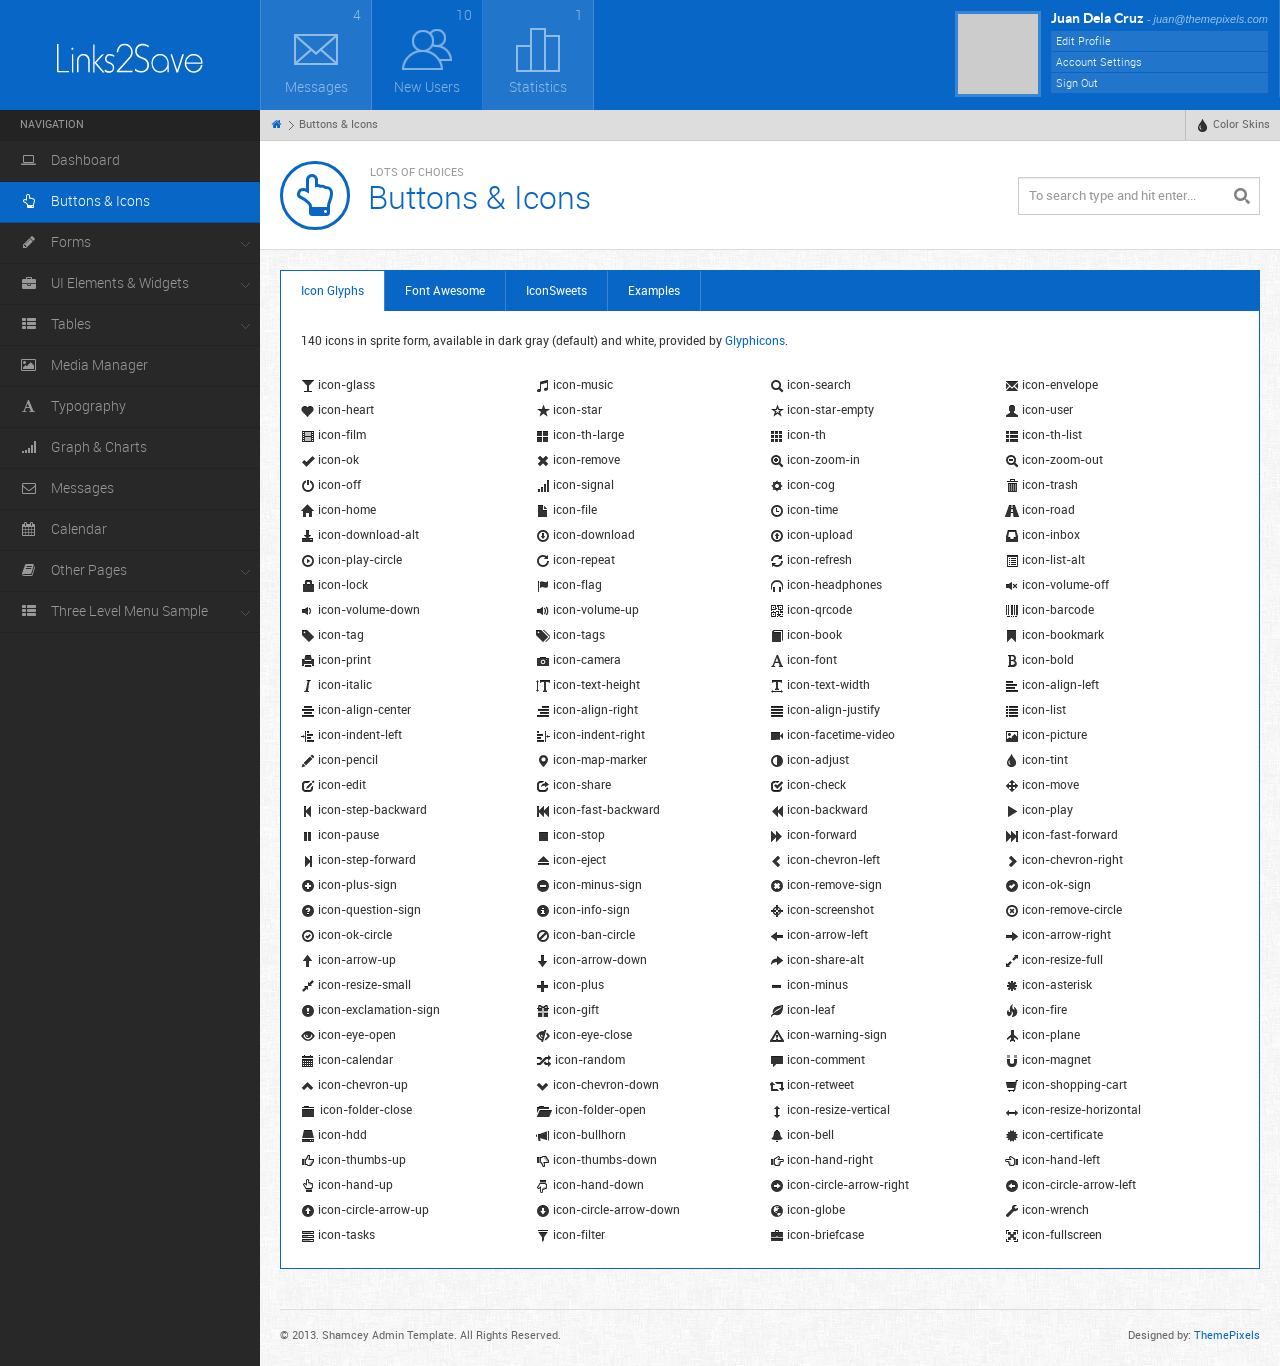
<file: buttons.html>
<!DOCTYPE html>
<html>
<head>
<meta http-equiv="Content-Type" content="text/html; charset=utf-8" />
<meta name="viewport" content="width=device-width, initial-scale=1.0" />
<title>Shamcey - Metro Style Admin Template</title>
<link rel="stylesheet" href="css/style.default.css" type="text/css" />
<script type="text/javascript" src="js/jquery-1.9.1.min.js"></script>
<script type="text/javascript" src="js/jquery-migrate-1.1.1.min.js"></script>
<script type="text/javascript" src="js/jquery-ui-1.9.2.min.js"></script>
<script type="text/javascript" src="js/modernizr.min.js"></script>
<script type="text/javascript" src="js/bootstrap.min.js"></script>
<script type="text/javascript" src="js/jquery.cookie.js"></script>
<script type="text/javascript" src="js/custom.js"></script>
</head>

<body>

<div class="mainwrapper">
    
    <div class="header">
        <div class="logo">
            <a href="dashboard.html"><img src="images/logo.png" alt="" /></a>
        </div>
        <div class="headerinner">
            <ul class="headmenu">
                <li class="odd">
                    <a class="dropdown-toggle" data-toggle="dropdown" href="#">
                        <span class="count">4</span>
                        <span class="head-icon head-message"></span>
                        <span class="headmenu-label">Messages</span>
                    </a>
                    <ul class="dropdown-menu">
                        <li class="nav-header">Messages</li>
                        <li><a href=""><span class="icon-envelope"></span> New message from <strong>Jack</strong> <small class="muted"> - 19 hours ago</small></a></li>
                        <li><a href=""><span class="icon-envelope"></span> New message from <strong>Daniel</strong> <small class="muted"> - 2 days ago</small></a></li>
                        <li><a href=""><span class="icon-envelope"></span> New message from <strong>Jane</strong> <small class="muted"> - 3 days ago</small></a></li>
                        <li><a href=""><span class="icon-envelope"></span> New message from <strong>Tanya</strong> <small class="muted"> - 1 week ago</small></a></li>
                        <li><a href=""><span class="icon-envelope"></span> New message from <strong>Lee</strong> <small class="muted"> - 1 week ago</small></a></li>
                        <li class="viewmore"><a href="messages.html">View More Messages</a></li>
                    </ul>
                </li>
                <li>
                    <a class="dropdown-toggle" data-toggle="dropdown" data-target="#">
                    <span class="count">10</span>
                    <span class="head-icon head-users"></span>
                    <span class="headmenu-label">New Users</span>
                    </a>
                    <ul class="dropdown-menu newusers">
                        <li class="nav-header">New Users</li>
                        <li>
                            <a href="">
                                <img src="images/photos/thumb1.png" alt="" class="userthumb" />
                                <strong>Draniem Daamul</strong>
                                <small>April 20, 2013</small>
                            </a>
                        </li>
                        <li>
                            <a href="">
                                <img src="images/photos/thumb2.png" alt="" class="userthumb" />
                                <strong>Shamcey Sindilmaca</strong>
                                <small>April 19, 2013</small>
                            </a>
                        </li>
                        <li>
                            <a href="">
                                <img src="images/photos/thumb3.png" alt="" class="userthumb" />
                                <strong>Nusja Paul Nawancali</strong>
                                <small>April 19, 2013</small>
                            </a>
                        </li>
                        <li>
                            <a href="">
                                <img src="images/photos/thumb4.png" alt="" class="userthumb" />
                                <strong>Rose Cerona</strong>
                                <small>April 18, 2013</small>
                            </a>
                        </li>
                        <li>
                            <a href="">
                                <img src="images/photos/thumb5.png" alt="" class="userthumb" />
                                <strong>John Doe</strong>
                                <small>April 16, 2013</small>
                            </a>
                        </li>
                    </ul>
                </li>
                <li class="odd">
                    <a class="dropdown-toggle" data-toggle="dropdown" data-target="#">
                    <span class="count">1</span>
                    <span class="head-icon head-bar"></span>
                    <span class="headmenu-label">Statistics</span>
                    </a>
                    <ul class="dropdown-menu">
                        <li class="nav-header">Statistics</li>
                        <li><a href=""><span class="icon-align-left"></span> New Reports from <strong>Products</strong> <small class="muted"> - 19 hours ago</small></a></li>
                        <li><a href=""><span class="icon-align-left"></span> New Statistics from <strong>Users</strong> <small class="muted"> - 2 days ago</small></a></li>
                        <li><a href=""><span class="icon-align-left"></span> New Statistics from <strong>Comments</strong> <small class="muted"> - 3 days ago</small></a></li>
                        <li><a href=""><span class="icon-align-left"></span> Most Popular in <strong>Products</strong> <small class="muted"> - 1 week ago</small></a></li>
                        <li><a href=""><span class="icon-align-left"></span> Most Viewed in <strong>Blog</strong> <small class="muted"> - 1 week ago</small></a></li>
                        <li class="viewmore"><a href="charts.html">View More Statistics</a></li>
                    </ul>
                </li>
                <li class="right">
                    <div class="userloggedinfo">
                        <img src="images/photos/thumb1.png" alt="" />
                        <div class="userinfo">
                            <h5>Juan Dela Cruz <small>- juan@themepixels.com</small></h5>
                            <ul>
                                <li><a href="editprofile.html">Edit Profile</a></li>
                                <li><a href="">Account Settings</a></li>
                                <li><a href="index.html">Sign Out</a></li>
                            </ul>
                        </div>
                    </div>
                </li>
            </ul><!--headmenu-->
        </div>
    </div>
    
    <div class="leftpanel">
        
        <div class="leftmenu">        
            <ul class="nav nav-tabs nav-stacked">
            	<li class="nav-header">Navigation</li>
                <li><a href="dashboard.html"><span class="iconfa-laptop"></span> Dashboard</a></li>
                <li class="active"><a href="buttons.html"><span class="iconfa-hand-up"></span> Buttons &amp; Icons</a></li>
                <li class="dropdown"><a href=""><span class="iconfa-pencil"></span> Forms</a>
                	<ul>
                    	<li><a href="forms.html">Form Styles</a></li>
                        <li><a href="wizards.html">Wizard Form</a></li>
                        <li><a href="wysiwyg.html">WYSIWYG</a></li>
                    </ul>
                </li>
                <li class="dropdown"><a href=""><span class="iconfa-briefcase"></span> UI Elements &amp; Widgets</a>
                	<ul>
                    	<li><a href="elements.html">Theme Components</a></li>
                        <li><a href="bootstrap.html">Bootstrap Components</a></li>
                        <li><a href="boxes.html">Headers &amp; Boxes</a></li>
                    </ul>
                </li>
                <li class="dropdown"><a href=""><span class="iconfa-th-list"></span> Tables</a>
                	<ul>
                    	<li><a href="table-static.html">Static Table</a></li>
                        <li><a href="table-dynamic.html">Dynamic Table</a></li>
                    </ul>
                </li>

                <li><a href="media.html"><span class="iconfa-picture"></span> Media Manager</a></li>
                <li><a href="typography.html"><span class="iconfa-font"></span> Typography</a></li>
                <li><a href="charts.html"><span class="iconfa-signal"></span> Graph &amp; Charts</a></li>
                <li><a href="messages.html"><span class="iconfa-envelope"></span> Messages</a></li>
                <li><a href="calendar.html"><span class="iconfa-calendar"></span> Calendar</a></li>
                <li class="dropdown"><a href=""><span class="iconfa-book"></span> Other Pages</a>
                	<ul>
                    	<li><a href="404.html">404 Error Page</a></li>
                        <li><a href="editprofile.html">Edit Profile</a></li>
                        <li><a href="invoice.html">Invoice Page</a></li>
                        <li><a href="discussion.html">Discussion Page</a></li>
                    </ul>
                </li>
                <li class="dropdown"><a href=""><span class="iconfa-th-list"></span> Three Level Menu Sample</a>
                	<ul>
                    	<li class="dropdown"><a href="">Second Level Menu</a>
                        <ul>
                            <li><a href="">Third Level Menu</a></li>
                            <li><a href="">Another Third Level Menu</a></li>
                        </ul>
                     </li>
                    </ul>
                </li>
            </ul>
        </div><!--leftmenu-->
        
    </div><!-- leftpanel -->
    
    <div class="rightpanel">
        
        <ul class="breadcrumbs">
            <li><a href="dashboard.html"><i class="iconfa-home"></i></a> <span class="separator"></span></li>
            <li>Buttons &amp; Icons</li>
            
            <li class="right">
                <a href="" data-toggle="dropdown" class="dropdown-toggle"><i class="icon-tint"></i> Color Skins</a>
                <ul class="dropdown-menu pull-right skin-color">
                    <li><a href="default">Default</a></li>
                    <li><a href="navyblue">Navy Blue</a></li>
                    <li><a href="palegreen">Pale Green</a></li>
                    <li><a href="red">Red</a></li>
                    <li><a href="green">Green</a></li>
                    <li><a href="brown">Brown</a></li>
                </ul>
            </li>
        </ul>
        
        <div class="pageheader">
            <form action="results.html" method="post" class="searchbar">
                <input type="text" name="keyword" placeholder="To search type and hit enter..." />
            </form>
            <div class="pageicon"><span class="iconfa-hand-up"></span></div>
            <div class="pagetitle">
                <h5>Lots of Choices</h5>
                <h1>Buttons &amp; Icons</h1>
            </div>
        </div><!--pageheader-->
        
        <div class="maincontent">
            <div class="maincontentinner">
                
                <div class="tabbable">
                    <ul class="nav nav-tabs buttons-icons">
                    	<li class="active"><a data-toggle="tab" href="#glyphs">Icon Glyphs</a></li>
                        <li><a data-toggle="tab" href="#fontawesome">Font Awesome</a></li>
                        <li><a data-toggle="tab" href="#iconsweets">IconSweets</a></li>
                        <li><a data-toggle="tab" href="#examples">Examples</a></li>
                    </ul>
                	<div class="tab-content">
                    	<div id="glyphs" class="tab-pane active">
                        	<p>140 icons in sprite form, available in dark gray (default) and white, provided by <a href="http://glyphicons.com/" target="_blank">Glyphicons</a>.</p>
                        	<br />
                                <ul class="glyphicons clearfix">
                                <li><i class="icon-glass"></i> icon-glass</li>
                                <li><i class="icon-music"></i> icon-music</li>
                                <li><i class="icon-search"></i> icon-search</li>
                                <li><i class="icon-envelope"></i> icon-envelope</li>
                                <li><i class="icon-heart"></i> icon-heart</li>
                                <li><i class="icon-star"></i> icon-star</li>
                                <li><i class="icon-star-empty"></i> icon-star-empty</li>
                                <li><i class="icon-user"></i> icon-user</li>
                                <li><i class="icon-film"></i> icon-film</li>
                                <li><i class="icon-th-large"></i> icon-th-large</li>
                                <li><i class="icon-th"></i> icon-th</li>
                                <li><i class="icon-th-list"></i> icon-th-list</li>
                                <li><i class="icon-ok"></i> icon-ok</li>
                                <li><i class="icon-remove"></i> icon-remove</li>
                                <li><i class="icon-zoom-in"></i> icon-zoom-in</li>
                                <li><i class="icon-zoom-out"></i> icon-zoom-out</li>
                                <li><i class="icon-off"></i> icon-off</li>
                                <li><i class="icon-signal"></i> icon-signal</li>
                                <li><i class="icon-cog"></i> icon-cog</li>
                                <li><i class="icon-trash"></i> icon-trash</li>
                                <li><i class="icon-home"></i> icon-home</li>
                                <li><i class="icon-file"></i> icon-file</li>
                                <li><i class="icon-time"></i> icon-time</li>
                                <li><i class="icon-road"></i> icon-road</li>
                                <li><i class="icon-download-alt"></i> icon-download-alt</li>
                                <li><i class="icon-download"></i> icon-download</li>
                                <li><i class="icon-upload"></i> icon-upload</li>
                                <li><i class="icon-inbox"></i> icon-inbox</li>
                                <li><i class="icon-play-circle"></i> icon-play-circle</li>
                                <li><i class="icon-repeat"></i> icon-repeat</li>
                                <li><i class="icon-refresh"></i> icon-refresh</li>
                                <li><i class="icon-list-alt"></i> icon-list-alt</li>
                                <li><i class="icon-lock"></i> icon-lock</li>
                                <li><i class="icon-flag"></i> icon-flag</li>
                                <li><i class="icon-headphones"></i> icon-headphones</li>
                                <li><i class="icon-volume-off"></i> icon-volume-off</li>
                                <li><i class="icon-volume-down"></i> icon-volume-down</li>
                                <li><i class="icon-volume-up"></i> icon-volume-up</li>
                                <li><i class="icon-qrcode"></i> icon-qrcode</li>
                                <li><i class="icon-barcode"></i> icon-barcode</li>
                                <li><i class="icon-tag"></i> icon-tag</li>
                                <li><i class="icon-tags"></i> icon-tags</li>
                                <li><i class="icon-book"></i> icon-book</li>
                                <li><i class="icon-bookmark"></i> icon-bookmark</li>
                                <li><i class="icon-print"></i> icon-print</li>
                                <li><i class="icon-camera"></i> icon-camera</li>
                                <li><i class="icon-font"></i> icon-font</li>
                                <li><i class="icon-bold"></i> icon-bold</li>
                                <li><i class="icon-italic"></i> icon-italic</li>
                                <li><i class="icon-text-height"></i> icon-text-height</li>
                                <li><i class="icon-text-width"></i> icon-text-width</li>
                                <li><i class="icon-align-left"></i> icon-align-left</li>
                                <li><i class="icon-align-center"></i> icon-align-center</li>
                                <li><i class="icon-align-right"></i> icon-align-right</li>
                                <li><i class="icon-align-justify"></i> icon-align-justify</li>
                                <li><i class="icon-list"></i> icon-list</li>
                                <li><i class="icon-indent-left"></i> icon-indent-left</li>
                                <li><i class="icon-indent-right"></i> icon-indent-right</li>
                                <li><i class="icon-facetime-video"></i> icon-facetime-video</li>
                                <li><i class="icon-picture"></i> icon-picture</li>
                                <li><i class="icon-pencil"></i> icon-pencil</li>
                                <li><i class="icon-map-marker"></i> icon-map-marker</li>
                                <li><i class="icon-adjust"></i> icon-adjust</li>
                                <li><i class="icon-tint"></i> icon-tint</li>
                                <li><i class="icon-edit"></i> icon-edit</li>
                                <li><i class="icon-share"></i> icon-share</li>
                                <li><i class="icon-check"></i> icon-check</li>
                                <li><i class="icon-move"></i> icon-move</li>
                                <li><i class="icon-step-backward"></i> icon-step-backward</li>
                                <li><i class="icon-fast-backward"></i> icon-fast-backward</li>
                                <li><i class="icon-backward"></i> icon-backward</li>
                                <li><i class="icon-play"></i> icon-play</li>
                                <li><i class="icon-pause"></i> icon-pause</li>
                                <li><i class="icon-stop"></i> icon-stop</li>
                                <li><i class="icon-forward"></i> icon-forward</li>
                                <li><i class="icon-fast-forward"></i> icon-fast-forward</li>
                                <li><i class="icon-step-forward"></i> icon-step-forward</li>
                                <li><i class="icon-eject"></i> icon-eject</li>
                                <li><i class="icon-chevron-left"></i> icon-chevron-left</li>
                                <li><i class="icon-chevron-right"></i> icon-chevron-right</li>
                                <li><i class="icon-plus-sign"></i> icon-plus-sign</li>
                                <li><i class="icon-minus-sign"></i> icon-minus-sign</li>
                                <li><i class="icon-remove-sign"></i> icon-remove-sign</li>
                                <li><i class="icon-ok-sign"></i> icon-ok-sign</li>
                                <li><i class="icon-question-sign"></i> icon-question-sign</li>
                                <li><i class="icon-info-sign"></i> icon-info-sign</li>
                                <li><i class="icon-screenshot"></i> icon-screenshot</li>
                                <li><i class="icon-remove-circle"></i> icon-remove-circle</li>
                                <li><i class="icon-ok-circle"></i> icon-ok-circle</li>
                                <li><i class="icon-ban-circle"></i> icon-ban-circle</li>
                                <li><i class="icon-arrow-left"></i> icon-arrow-left</li>
                                <li><i class="icon-arrow-right"></i> icon-arrow-right</li>
                                <li><i class="icon-arrow-up"></i> icon-arrow-up</li>
                                <li><i class="icon-arrow-down"></i> icon-arrow-down</li>
                                <li><i class="icon-share-alt"></i> icon-share-alt</li>
                                <li><i class="icon-resize-full"></i> icon-resize-full</li>
                                <li><i class="icon-resize-small"></i> icon-resize-small</li>
                                <li><i class="icon-plus"></i> icon-plus</li>
                                <li><i class="icon-minus"></i> icon-minus</li>
                                <li><i class="icon-asterisk"></i> icon-asterisk</li>
                                <li><i class="icon-exclamation-sign"></i> icon-exclamation-sign</li>
                                <li><i class="icon-gift"></i> icon-gift</li>
                                <li><i class="icon-leaf"></i> icon-leaf</li>
                                <li><i class="icon-fire"></i> icon-fire</li>
                                <li><i class="icon-eye-open"></i> icon-eye-open</li>
                                <li><i class="icon-eye-close"></i> icon-eye-close</li>
                                <li><i class="icon-warning-sign"></i> icon-warning-sign</li>
                                <li><i class="icon-plane"></i> icon-plane</li>
                                <li><i class="icon-calendar"></i> icon-calendar</li>
                                <li><i class="icon-random"></i> icon-random</li>
                                <li><i class="icon-comment"></i> icon-comment</li>
                                <li><i class="icon-magnet"></i> icon-magnet</li>
                                <li><i class="icon-chevron-up"></i> icon-chevron-up</li>
                                <li><i class="icon-chevron-down"></i> icon-chevron-down</li>
                                <li><i class="icon-retweet"></i> icon-retweet</li>
                                <li><i class="icon-shopping-cart"></i> icon-shopping-cart</li>
                                <li><i class="icon-folder-close"></i> icon-folder-close</li>
                                <li><i class="icon-folder-open"></i> icon-folder-open</li>
                                <li><i class="icon-resize-vertical"></i> icon-resize-vertical</li>
                                <li><i class="icon-resize-horizontal"></i> icon-resize-horizontal</li>
                                <li><i class="icon-hdd"></i> icon-hdd</li>
                                <li><i class="icon-bullhorn"></i> icon-bullhorn</li>
                                <li><i class="icon-bell"></i> icon-bell</li>
                                <li><i class="icon-certificate"></i> icon-certificate</li>
                                <li><i class="icon-thumbs-up"></i> icon-thumbs-up</li>
                                <li><i class="icon-thumbs-down"></i> icon-thumbs-down</li>
                                <li><i class="icon-hand-right"></i> icon-hand-right</li>
                                <li><i class="icon-hand-left"></i> icon-hand-left</li>
                                <li><i class="icon-hand-up"></i> icon-hand-up</li>
                                <li><i class="icon-hand-down"></i> icon-hand-down</li>
                                <li><i class="icon-circle-arrow-right"></i> icon-circle-arrow-right</li>
                                <li><i class="icon-circle-arrow-left"></i> icon-circle-arrow-left</li>
                                <li><i class="icon-circle-arrow-up"></i> icon-circle-arrow-up</li>
                                <li><i class="icon-circle-arrow-down"></i> icon-circle-arrow-down</li>
                                <li><i class="icon-globe"></i> icon-globe</li>
                                <li><i class="icon-wrench"></i> icon-wrench</li>
                                <li><i class="icon-tasks"></i> icon-tasks</li>
                                <li><i class="icon-filter"></i> icon-filter</li>
                                <li><i class="icon-briefcase"></i> icon-briefcase</li>
                                <li><i class="icon-fullscreen"></i> icon-fullscreen</li>
                              </ul>
                        </div><!--tab-pane-->
                        <div id="fontawesome" class="tab-pane">
                            <p>220 icons in a single collection by <a href="http://fortawesome.github.com/Font-Awesome" target="_blank">Font Awesome</a>.</p>
                            <br />
                            <div class="row-fluid fontawesomeicons">                            
                            <div class="span12">
                                <h4>Web Application Icons</h4>
                            </div>
                              <div class="span3" style="margin-left: 0;">
                                <ul class="the-icons">
                                  <li><i class="iconfa-adjust"></i> iconfa-adjust</li>
                                  <li><i class="iconfa-asterisk"></i> iconfa-asterisk</li>
                                  <li><i class="iconfa-ban-circle"></i> iconfa-ban-circle</li>
                                  <li><i class="iconfa-bar-chart"></i> iconfa-bar-chart</li>
                                  <li><i class="iconfa-barcode"></i> iconfa-barcode</li>
                                  <li><i class="iconfa-beaker"></i> iconfa-beaker</li>
                                  <li><i class="iconfa-bell"></i> iconfa-bell</li>
                                  <li><i class="iconfa-bolt"></i> iconfa-bolt</li>
                                  <li><i class="iconfa-book"></i> iconfa-book</li>
                                  <li><i class="iconfa-bookmark"></i> iconfa-bookmark</li>
                                  <li><i class="iconfa-bookmark-empty"></i> iconfa-bookmark-empty</li>
                                  <li><i class="iconfa-briefcase"></i> iconfa-briefcase</li>
                                  <li><i class="iconfa-bullhorn"></i> iconfa-bullhorn</li>
                                  <li><i class="iconfa-calendar"></i> iconfa-calendar</li>
                                  <li><i class="iconfa-camera"></i> iconfa-camera</li>
                                  <li><i class="iconfa-camera-retro"></i> iconfa-camera-retro</li>
                                  <li><i class="iconfa-certificate"></i> iconfa-certificate</li>
                                  <li><i class="iconfa-check"></i> iconfa-check</li>
                                  <li><i class="iconfa-check-empty"></i> iconfa-check-empty</li>
                                  <li><i class="iconfa-cloud"></i> iconfa-cloud</li>
                                  <li><i class="iconfa-cog"></i> iconfa-cog</li>
                                  <li><i class="iconfa-cogs"></i> iconfa-cogs</li>
                                  <li><i class="iconfa-comment"></i> iconfa-comment</li>
                                  <li><i class="iconfa-comment-alt"></i> iconfa-comment-alt</li>
                                  <li><i class="iconfa-comments"></i> iconfa-comments</li>
                                  <li><i class="iconfa-comments-alt"></i> iconfa-comments-alt</li>
                                  <li><i class="iconfa-credit-card"></i> iconfa-credit-card</li>
                                  <li><i class="iconfa-dashboard"></i> iconfa-dashboard</li>
                                  <li><i class="iconfa-download"></i> iconfa-download</li>
                                  <li><i class="iconfa-download-alt"></i> iconfa-download-alt</li>
                                  <li><i class="iconfa-edit"></i> iconfa-edit</li>
                                  <li><i class="iconfa-envelope"></i> iconfa-envelope</li>
                                  <li><i class="iconfa-envelope-alt"></i> iconfa-envelope-alt</li>
                                </ul>
                              </div>
                              <div class="span3">
                                <ul class="the-icons">
                                  <li><i class="iconfa-exclamation-sign"></i> iconfa-exclamation-sign</li>
                                  <li><i class="iconfa-external-link"></i> iconfa-external-link</li>
                                  <li><i class="iconfa-eye-close"></i> iconfa-eye-close</li>
                                  <li><i class="iconfa-eye-open"></i> iconfa-eye-open</li>
                                  <li><i class="iconfa-facetime-video"></i> iconfa-facetime-video</li>
                                  <li><i class="iconfa-film"></i> iconfa-film</li>
                                  <li><i class="iconfa-filter"></i> iconfa-filter</li>
                                  <li><i class="iconfa-fire"></i> iconfa-fire</li>
                                  <li><i class="iconfa-flag"></i> iconfa-flag</li>
                                  <li><i class="iconfa-folder-close"></i> iconfa-folder-close</li>
                                  <li><i class="iconfa-folder-open"></i> iconfa-folder-open</li>
                                  <li><i class="iconfa-gift"></i> iconfa-gift</li>
                                  <li><i class="iconfa-glass"></i> iconfa-glass</li>
                                  <li><i class="iconfa-globe"></i> iconfa-globe</li>
                                  <li><i class="iconfa-group"></i> iconfa-group</li>
                                  <li><i class="iconfa-hdd"></i> iconfa-hdd</li>
                                  <li><i class="iconfa-headphones"></i> iconfa-headphones</li>
                                  <li><i class="iconfa-heart"></i> iconfa-heart</li>
                                  <li><i class="iconfa-heart-empty"></i> iconfa-heart-empty</li>
                                  <li><i class="iconfa-home"></i> iconfa-home</li>
                                  <li><i class="iconfa-inbox"></i> iconfa-inbox</li>
                                  <li><i class="iconfa-info-sign"></i> iconfa-info-sign</li>
                                  <li><i class="iconfa-key"></i> iconfa-key</li>
                                  <li><i class="iconfa-leaf"></i> iconfa-leaf</li>
                                  <li><i class="iconfa-legal"></i> iconfa-legal</li>
                                  <li><i class="iconfa-lemon"></i> iconfa-lemon</li>
                                  <li><i class="iconfa-lock"></i> iconfa-lock</li>
                                  <li><i class="iconfa-unlock"></i> iconfa-unlock</li>
                                  <li><i class="iconfa-magic"></i> iconfa-magic</li>
                                  <li><i class="iconfa-magnet"></i> iconfa-magnet</li>
                                  <li><i class="iconfa-map-marker"></i> iconfa-map-marker</li>
                                  <li><i class="iconfa-minus"></i> iconfa-minus</li>
                                  <li><i class="iconfa-minus-sign"></i> iconfa-minus-sign</li>
                                </ul>
                              </div>
                              <div class="span3">
                                <ul class="the-icons">
                                  <li><i class="iconfa-money"></i> iconfa-money</li>
                                  <li><i class="iconfa-move"></i> iconfa-move</li>
                                  <li><i class="iconfa-music"></i> iconfa-music</li>
                                  <li><i class="iconfa-off"></i> iconfa-off</li>
                                  <li><i class="iconfa-ok"></i> iconfa-ok</li>
                                  <li><i class="iconfa-ok-circle"></i> iconfa-ok-circle</li>
                                  <li><i class="iconfa-ok-sign"></i> iconfa-ok-sign</li>
                                  <li><i class="iconfa-pencil"></i> iconfa-pencil</li>
                                  <li><i class="iconfa-picture"></i> iconfa-picture</li>
                                  <li><i class="iconfa-plane"></i> iconfa-plane</li>
                                  <li><i class="iconfa-plus"></i> iconfa-plus</li>
                                  <li><i class="iconfa-plus-sign"></i> iconfa-plus-sign</li>
                                  <li><i class="iconfa-print"></i> iconfa-print</li>
                                  <li><i class="iconfa-pushpin"></i> iconfa-pushpin</li>
                                  <li><i class="iconfa-qrcode"></i> iconfa-qrcode</li>
                                  <li><i class="iconfa-question-sign"></i> iconfa-question-sign</li>
                                  <li><i class="iconfa-random"></i> iconfa-random</li>
                                  <li><i class="iconfa-refresh"></i> iconfa-refresh</li>
                                  <li><i class="iconfa-remove"></i> iconfa-remove</li>
                                  <li><i class="iconfa-remove-circle"></i> iconfa-remove-circle</li>
                                  <li><i class="iconfa-remove-sign"></i> iconfa-remove-sign</li>
                                  <li><i class="iconfa-reorder"></i> iconfa-reorder</li>
                                  <li><i class="iconfa-resize-horizontal"></i> iconfa-resize-horizontal</li>
                                  <li><i class="iconfa-resize-vertical"></i> iconfa-resize-vertical</li>
                                  <li><i class="iconfa-retweet"></i> iconfa-retweet</li>
                                  <li><i class="iconfa-road"></i> iconfa-road</li>
                                  <li><i class="iconfa-rss"></i> iconfa-rss</li>
                                  <li><i class="iconfa-screenshot"></i> iconfa-screenshot</li>
                                  <li><i class="iconfa-search"></i> iconfa-search</li>
                                  <li><i class="iconfa-share"></i> iconfa-share</li>
                                  <li><i class="iconfa-share-alt"></i> iconfa-share-alt</li>
                                  <li><i class="iconfa-shopping-cart"></i> iconfa-shopping-cart</li>
                                </ul>
                              </div>
                              <div class="span3">
                                <ul class="the-icons">
                                  <li><i class="iconfa-signal"></i> iconfa-signal</li>
                                  <li><i class="iconfa-signin"></i> iconfa-signin</li>
                                  <li><i class="iconfa-signout"></i> iconfa-signout</li>
                                  <li><i class="iconfa-sitemap"></i> iconfa-sitemap</li>
                                  <li><i class="iconfa-sort"></i> iconfa-sort</li>
                                  <li><i class="iconfa-sort-down"></i> iconfa-sort-down</li>
                                  <li><i class="iconfa-sort-up"></i> iconfa-sort-up</li>
                                  <li><i class="iconfa-star"></i> iconfa-star</li>
                                  <li><i class="iconfa-star-empty"></i> iconfa-star-empty</li>
                                  <li><i class="iconfa-star-half"></i> iconfa-star-half</li>
                                  <li><i class="iconfa-tag"></i> iconfa-tag</li>
                                  <li><i class="iconfa-tags"></i> iconfa-tags</li>
                                  <li><i class="iconfa-tasks"></i> iconfa-tasks</li>
                                  <li><i class="iconfa-thumbs-down"></i> iconfa-thumbs-down</li>
                                  <li><i class="iconfa-thumbs-up"></i> iconfa-thumbs-up</li>
                                  <li><i class="iconfa-time"></i> iconfa-time</li>
                                  <li><i class="iconfa-tint"></i> iconfa-tint</li>
                                  <li><i class="iconfa-trash"></i> iconfa-trash</li>
                                  <li><i class="iconfa-trophy"></i> iconfa-trophy</li>
                                  <li><i class="iconfa-truck"></i> iconfa-truck</li>
                                  <li><i class="iconfa-umbrella"></i> iconfa-umbrella</li>
                                  <li><i class="iconfa-upload"></i> iconfa-upload</li>
                                  <li><i class="iconfa-upload-alt"></i> iconfa-upload-alt</li>
                                  <li><i class="iconfa-user"></i> iconfa-user</li>
                                  <li><i class="iconfa-user-md"></i> iconfa-user-md</li>
                                  <li><i class="iconfa-volume-off"></i> iconfa-volume-off</li>
                                  <li><i class="iconfa-volume-down"></i> iconfa-volume-down</li>
                                  <li><i class="iconfa-volume-up"></i> iconfa-volume-up</li>
                                  <li><i class="iconfa-warning-sign"></i> iconfa-warning-sign</li>
                                  <li><i class="iconfa-wrench"></i> iconfa-wrench</li>
                                  <li><i class="iconfa-zoom-in"></i> iconfa-zoom-in</li>
                                  <li><i class="iconfa-zoom-out"></i> iconfa-zoom-out</li>
                                </ul>
                              </div>
                            
                              <div class="span12" style="margin: 30px 0 0 0;">
                                <h4>Text Editor Icons</h4>
                              </div>
                              <div class="span3" style="margin: 0">
                                <ul class="the-icons">
                                  <li><i class="iconfa-file"></i> iconfa-file</li>
                                  <li><i class="iconfa-cut"></i> iconfa-cut</li>
                                  <li><i class="iconfa-copy"></i> iconfa-copy</li>
                                  <li><i class="iconfa-paste"></i> iconfa-paste</li>
                                  <li><i class="iconfa-save"></i> iconfa-save</li>
                                  <li><i class="iconfa-undo"></i> iconfa-undo</li>
                                  <li><i class="iconfa-repeat"></i> iconfa-repeat</li>
                                  <li><i class="iconfa-paper-clip"></i> iconfa-paper-clip</li>
                                </ul>
                              </div>
                              <div class="span3">
                                <ul class="the-icons">
                                  <li><i class="iconfa-text-height"></i> iconfa-text-height</li>
                                  <li><i class="iconfa-text-width"></i> iconfa-text-width</li>
                                  <li><i class="iconfa-align-left"></i> iconfa-align-left</li>
                                  <li><i class="iconfa-align-center"></i> iconfa-align-center</li>
                                  <li><i class="iconfa-align-right"></i> iconfa-align-right</li>
                                  <li><i class="iconfa-align-justify"></i> iconfa-align-justify</li>
                                  <li><i class="iconfa-indent-left"></i> iconfa-indent-left</li>
                                  <li><i class="iconfa-indent-right"></i> iconfa-indent-right</li>
                                </ul>
                              </div>
                              <div class="span3">
                                <ul class="the-icons">
                                  <li><i class="iconfa-font"></i> iconfa-font</li>
                                  <li><i class="iconfa-bold"></i> iconfa-bold</li>
                                  <li><i class="iconfa-italic"></i> iconfa-italic</li>
                                  <li><i class="iconfa-strikethrough"></i> iconfa-strikethrough</li>
                                  <li><i class="iconfa-underline"></i> iconfa-underline</li>
                                  <li><i class="iconfa-link"></i> iconfa-link</li>
                                  <li><i class="iconfa-columns"></i> iconfa-columns</li>
                                  <li><i class="iconfa-table"></i> iconfa-table</li>
                                </ul>
                              </div>
                              <div class="span3">
                                <ul class="the-icons">
                                  <li><i class="iconfa-th-large"></i> iconfa-th-large</li>
                                  <li><i class="iconfa-th"></i> iconfa-th</li>
                                  <li><i class="iconfa-th-list"></i> iconfa-th-list</li>
                                  <li><i class="iconfa-list"></i> iconfa-list</li>
                                  <li><i class="iconfa-list-ol"></i> iconfa-list-ol</li>
                                  <li><i class="iconfa-list-ul"></i> iconfa-list-ul</li>
                                  <li><i class="iconfa-list-alt"></i> iconfa-list-alt</li>
                                </ul>
                              </div>
                            
                              <div class="span12" style="margin: 30px 0 0 0">
                                <h4>Directional Icons</h4>
                              </div>
                              <div class="span3" style="margin: 0">
                                <ul class="the-icons">
                                  <li><i class="iconfa-arrow-down"></i> iconfa-arrow-down</li>
                                  <li><i class="iconfa-arrow-left"></i> iconfa-arrow-left</li>
                                  <li><i class="iconfa-arrow-right"></i> iconfa-arrow-right</li>
                                  <li><i class="iconfa-arrow-up"></i> iconfa-arrow-up</li>
                                  <li><i class="iconfa-chevron-down"></i> iconfa-chevron-down</li>
                                </ul>
                              </div>
                              <div class="span3">
                                <ul class="the-icons">
                                  <li><i class="iconfa-circle-arrow-down"></i> iconfa-circle-arrow-down</li>
                                  <li><i class="iconfa-circle-arrow-left"></i> iconfa-circle-arrow-left</li>
                                  <li><i class="iconfa-circle-arrow-right"></i> iconfa-circle-arrow-right</li>
                                  <li><i class="iconfa-circle-arrow-up"></i> iconfa-circle-arrow-up</li>
                                  <li><i class="iconfa-chevron-left"></i> iconfa-chevron-left</li>
                                </ul>
                              </div>
                              <div class="span3">
                                <ul class="the-icons">
                                  <li><i class="iconfa-caret-down"></i> iconfa-caret-down</li>
                                  <li><i class="iconfa-caret-left"></i> iconfa-caret-left</li>
                                  <li><i class="iconfa-caret-right"></i> iconfa-caret-right</li>
                                  <li><i class="iconfa-caret-up"></i> iconfa-caret-up</li>
                                  <li><i class="iconfa-chevron-right"></i> iconfa-chevron-right</li>
                                </ul>
                              </div>
                              <div class="span3">
                                <ul class="the-icons">
                                  <li><i class="iconfa-hand-down"></i> iconfa-hand-down</li>
                                  <li><i class="iconfa-hand-left"></i> iconfa-hand-left</li>
                                  <li><i class="iconfa-hand-right"></i> iconfa-hand-right</li>
                                  <li><i class="iconfa-hand-up"></i> iconfa-hand-up</li>
                                  <li><i class="iconfa-chevron-up"></i> iconfa-chevron-up</li>
                                </ul>
                              </div>
                            
                              <div class="span12" style="margin: 30px 0 0 0;">
                                <h4>Video Player Icons</h4>
                              </div>
                              <div class="span3" style="margin: 0">
                                <ul class="the-icons">
                                  <li><i class="iconfa-play-circle"></i> iconfa-play-circle</li>
                                  <li><i class="iconfa-play"></i> iconfa-play</li>
                                  <li><i class="iconfa-pause"></i> iconfa-pause</li>
                                  <li><i class="iconfa-stop"></i> iconfa-stop</li>
                                </ul>
                              </div>
                              <div class="span3">
                                <ul class="the-icons">
                                  <li><i class="iconfa-step-backward"></i> iconfa-step-backward</li>
                                  <li><i class="iconfa-fast-backward"></i> iconfa-fast-backward</li>
                                  <li><i class="iconfa-backward"></i> iconfa-backward</li>
                                  <li><i class="iconfa-forward"></i> iconfa-forward</li>
                                </ul>
                              </div>
                              <div class="span3">
                                <ul class="the-icons">
                                  <li><i class="iconfa-fast-forward"></i> iconfa-fast-forward</li>
                                  <li><i class="iconfa-step-forward"></i> iconfa-step-forward</li>
                                  <li><i class="iconfa-eject"></i> iconfa-eject</li>
                                </ul>
                              </div>
                              <div class="span3">
                                <ul class="the-icons">
                                  <li><i class="iconfa-fullscreen"></i> iconfa-fullscreen</li>
                                  <li><i class="iconfa-resize-full"></i> iconfa-resize-full</li>
                                  <li><i class="iconfa-resize-small"></i> iconfa-resize-small</li>
                                </ul>
                              </div>
                            
                              <div class="span12" style="margin: 30px 0 0 0">
                                <h4>Social Icons</h4>
                              </div>
                              <div class="span3" style="margin: 0">
                                <ul class="the-icons">
                                  <li><i class="iconfa-phone"></i> iconfa-phone</li>
                                  <li><i class="iconfa-phone-sign"></i> iconfa-phone-sign</li>
                                  <li><i class="iconfa-facebook"></i> iconfa-facebook</li>
                                  <li><i class="iconfa-facebook-sign"></i> iconfa-facebook-sign</li>
                                </ul>
                              </div>
                              <div class="span3">
                                <ul class="the-icons">
                                  <li><i class="iconfa-twitter"></i> iconfa-twitter</li>
                                  <li><i class="iconfa-twitter-sign"></i> iconfa-twitter-sign</li>
                                  <li><i class="iconfa-github"></i> iconfa-github</li>
                                  <li><i class="iconfa-github-sign"></i> iconfa-github-sign</li>
                                </ul>
                              </div>
                              <div class="span3">
                                <ul class="the-icons">
                                  <li><i class="iconfa-linkedin"></i> iconfa-linkedin</li>
                                  <li><i class="iconfa-linkedin-sign"></i> iconfa-linkedin-sign</li>
                                  <li><i class="iconfa-pinterest"></i> iconfa-pinterest</li>
                                  <li><i class="iconfa-pinterest-sign"></i> iconfa-pinterest-sign</li>
                                </ul>
                              </div>
                              <div class="span3">
                                <ul class="the-icons">
                                  <li><i class="iconfa-google-plus"></i> iconfa-google-plus</li>
                                  <li><i class="iconfa-google-plus-sign"></i> iconfa-google-plus-sign</li>
                                  <li><i class="iconfa-sign-blank"></i> iconfa-sign-blank</li>
                                </ul>
                              </div>
                            
                            </div><!--row-->
                        </div><!--tab-pane-->
                        
                        <div id="iconsweets" class="tab-pane">
                        	<p>291 icons in sprite form, available in dark gray (default) and white, provided by <a href="http://www.iconsweets2.com/" target="_blank">IconSweets</a>.</p>
                    		<br />
                                <ul class="iconsweetslist clearfix">
                            	<li><i class="iconsweets-magnifying"></i> iconsweets-magnifying</li>
                                <li><i class="iconsweets-trashcan"></i> iconsweets-trashcan</li>
                                <li><i class="iconsweets-trashcan2"></i> iconsweets-trashcan2</li>
                                <li><i class="iconsweets-presentation"></i> iconsweets-presentation</li>
                                <li><i class="iconsweets-download"></i> iconsweets-download2</li>
                                <li><i class="iconsweets-download2"></i> iconsweets-download2</li>
                                <li><i class="iconsweets-upload"></i> iconsweets-upload</li>
                                <li><i class="iconsweets-flag"></i> iconsweets-flag</li>
                                <li><i class="iconsweets-flag2"></i> iconsweets-flag2</li>
                                <li><i class="iconsweets-finish-flag"></i> iconsweets-finish-flag</li>
                                <li><i class="iconsweets-podium"></i> iconsweets-podium</li>
                                <li><i class="iconsweets-cup"></i> iconsweets-cup</li>
                                <li><i class="iconsweets-home"></i> iconsweets-home</li>
                                <li><i class="iconsweets-home2"></i> iconsweets-home2</li>
                                <li><i class="iconsweets-link"></i> iconsweets-link</li>
                                <li><i class="iconsweets-link2"></i> iconsweets-link2</li>
                                <li><i class="iconsweets-notebook"></i> iconsweets-notebook</li>
                                <li><i class="iconsweets-book"></i> iconsweets-book</li>
                                <li><i class="iconsweets-book-large"></i> iconsweets-book-large</li>
                                <li><i class="iconsweets-books"></i> iconsweets-books</li>
                                <li><i class="iconsweets-tree"></i> iconsweets-tree</li>
                                <li><i class="iconsweets-construction"></i> iconsweets-consruction</li>
                                <li><i class="iconsweets-umbrella"></i> iconsweets-umbrella</li>
                                <li><i class="iconsweets-mail"></i> iconsweets-mail</li>
                                <li><i class="iconsweets-help"></i> iconsweets-help</li>
                                <li><i class="iconsweets-rss"></i> iconsweets-rss</li>
                                <li><i class="iconsweets-strategy"></i> iconsweets-strategy</li>
                                <li><i class="iconsweets-strategy2"></i> iconsweets-strategy2</li>
                                <li><i class="iconsweets-apartment"></i> iconsweets-apartment</li>
                                <li><i class="iconsweets-companies"></i> iconsweets-companies</li>
                                <li><i class="iconsweets-ghost"></i> iconsweets-ghost</li>
                                <li><i class="iconsweets-pacman"></i> iconsweets-pacman</li>
                                <li><i class="iconsweets-vault"></i> iconsweets-vault</li>
                                <li><i class="iconsweets-archive"></i> iconsweets-archive</li>
                                <li><i class="iconsweets-cabinet"></i> iconsweets-cabinet</li>
                                <li><i class="iconsweets-bandaid"></i> iconsweets-bandaid</li>
                                <li><i class="iconsweets-postcard"></i> iconsweets-postcard</li>
                                <li><i class="iconsweets-alert"></i> iconsweets-alert</li>
                                <li><i class="iconsweets-alert2"></i> iconsweets-alert2</li>
                                <li><i class="iconsweets-alarm"></i> iconsweets-alarm</li>
                                <li><i class="iconsweets-alarm2"></i> iconsweets-alarm2</li>
                                <li><i class="iconsweets-robot"></i> iconsweets-robot</li>
                                <li><i class="iconsweets-globe"></i> iconsweets-globe</li>
                                <li><i class="iconsweets-globe2"></i> iconsweets-globe2</li>
                                <li><i class="iconsweets-chemical"></i> iconsweets-chemical</li>
                                <li><i class="iconsweets-lightbulb"></i> iconsweets-lightbulb</li>
                                <li><i class="iconsweets-cloud"></i> iconsweets-cloud</li>
                                <li><i class="iconsweets-cloud-upload"></i> iconsweets-cloud-upload</li>
                                <li><i class="iconsweets-cloud-download"></i> iconsweets-cloud-download</li>
                                <li><i class="iconsweets-lamp"></i> iconsweets-lamp</li>
                                <li><i class="iconsweets-preview"></i> iconsweets-preview</li>
                                <li><i class="iconsweets-icecream"></i> iconsweets-icecream</li>
                                <li><i class="iconsweets-icecream2"></i> iconsweets-icecream2</li>
                                <li><i class="iconsweets-paperclip"></i> iconsweets-paperclip</li>
                                <li><i class="iconsweets-footprints"></i> iconsweets-footprints</li>
                                <li><i class="iconsweets-firefox"></i> iconsweets-firefox</li>
                                <li><i class="iconsweets-chrome"></i> iconsweets-chrome</li>
                                <li><i class="iconsweets-safari"></i> iconsweets-safari</li>
                                <li><i class="iconsweets-loadingbar"></i> iconsweets-loadingbar</li>
                                <li><i class="iconsweets-bullseye"></i> iconsweets-bullseye</li>
                                <li><i class="iconsweets-folder"></i> iconsweets-folder</li>
                                <li><i class="iconsweets-locked"></i> iconsweets-locked</li>
                                <li><i class="iconsweets-locked2"></i> iconsweets-locked2</li>
                                <li><i class="iconsweets-unlock"></i> iconsweets-unlock</li>
                                <li><i class="iconsweets-tag"></i> iconsweets-tag</li>
                                <li><i class="iconsweets-tag2"></i> iconsweets-tag2</li>
                                <li><i class="iconsweets-mac"></i> iconsweets-mac</li>
                                <li><i class="iconsweets-windows"></i> iconsweets-windows</li>
                                <li><i class="iconsweets-linux"></i> iconsweets-linux</li>
                                <li><i class="iconsweets-create"></i> iconsweets-create</li>
                                <li><i class="iconsweets-expose"></i> iconsweets-expose</li>
                                <li><i class="iconsweets-key"></i> iconsweets-key</li>
                                <li><i class="iconsweets-key2"></i> iconsweets-key2</li>
                                <li><i class="iconsweets-table"></i> iconsweets-table</li>
                                <li><i class="iconsweets-chair"></i> iconsweets-chair</li>
                                <li><i class="iconsweets-denied"></i> iconsweets-denied</li>
                                <li><i class="iconsweets-ballons"></i> iconsweets-ballons</li>
                                <li><i class="iconsweets-cat"></i> iconsweets-cat</li>
                                <li><i class="iconsweets-airplane"></i> iconsweets-airplane</li>
                                <li><i class="iconsweets-track"></i> iconsweets-track</li>
                                <li><i class="iconsweets-car"></i> iconsweets-car</li>
                                <li><i class="iconsweets-info"></i> iconsweets-info</li>
                                <li><i class="iconsweets-alarmclock"></i> iconsweets-alarmclock</li>
                                <li><i class="iconsweets-stopwatch"></i> iconsweets-stopwatch</li>
                                <li><i class="iconsweets-timer"></i> iconsweets-timer</li>
                                <li><i class="iconsweets-clock"></i> iconsweets-clock</li>
                                <li><i class="iconsweets-day"></i> iconsweets-day</li>
                                <li><i class="iconsweets-month"></i> iconsweets-month</li>
                                <li><i class="iconsweets-dress"></i> iconsweets-dress</li>
                                <li><i class="iconsweets-tshirt"></i> iconsweets-tshirt</li>
                                <li><i class="iconsweets-sportshirt"></i> iconsweets-sportshirt</li>
                                <li><i class="iconsweets-sweater"></i> iconsweets-sweater</li>
                                <li><i class="iconsweets-sleeveless"></i> iconsweets-sleeveless</li>
                                <li><i class="iconsweets-pants"></i> iconsweets-pants</li>
                                <li><i class="iconsweets-socks"></i> iconsweets-socks</li>
                                <li><i class="iconsweets-trolly"></i> iconsweets-trolly</li>
                                <li><i class="iconsweets-medical"></i> iconsweets-medical</li>
                                <li><i class="iconsweets-suitcase"></i> iconsweets-suitcase</li>
                                <li><i class="iconsweets-suitcase2"></i> iconsweets-suitcase2</li>
                                <li><i class="iconsweets-suitcase3"></i> iconsweets-suitcase3</li>
                                <li><i class="iconsweets-shoppingbag"></i> iconsweets-shoppingbag</li>
                                <li><i class="iconsweets-purse"></i> iconsweets-purse</li>
                                <li><i class="iconsweets-bag"></i> iconsweets-bag</li>
                                <li><i class="iconsweets-paypal"></i> iconsweets-paypal</li>
                                <li><i class="iconsweets-paypal2"></i> iconsweets-paypal2</li>
                                <li><i class="iconsweets-paypal3"></i> iconsweets-paypal3</li>
                                <li><i class="iconsweets-money"></i> iconsweets-money</li>
                                <li><i class="iconsweets-money2"></i> iconsweets-money2</li>
                                <li><i class="iconsweets-pricetag"></i> iconsweets-pricetag</li>
                                <li><i class="iconsweets-pricetags"></i> iconsweets-pricetags</li>
                                <li><i class="iconsweets-piggybank"></i> iconsweets-piggybank</li>
                                <li><i class="iconsweets-lemonade"></i> iconsweets-lemonade</li>
                                <li><i class="iconsweets-basket"></i> iconsweets-basket</li>
                                <li><i class="iconsweets-basket2"></i> iconsweets-basket2</li>
                                <li><i class="iconsweets-scan"></i> iconsweets-scan</li>
                                <li><i class="iconsweets-cart"></i> iconsweets-cart</li>
                                <li><i class="iconsweets-cart2"></i> iconsweets-cart2</li>
                                <li><i class="iconsweets-cart3"></i> iconsweets-cart3</li>
                                <li><i class="iconsweets-cart4"></i> iconsweets-cart4</li>
                                <li><i class="iconsweets-digg"></i> iconsweets-cart4</li>
                                <li><i class="iconsweets-digg2"></i> iconsweets-cart4</li>
                                <li><i class="iconsweets-buzz"></i> iconsweets-cart4</li>
                                <li><i class="iconsweets-delicious"></i> iconsweets-delicious</li>
                                <li><i class="iconsweets-twitter"></i> iconsweets-twitter</li>
                                <li><i class="iconsweets-twitter2"></i> iconsweets-twitter2</li>
                                <li><i class="iconsweets-tumblr"></i> iconsweets-tumblr</li>
                                <li><i class="iconsweets-plixi"></i> iconsweets-plixi</li>
                                <li><i class="iconsweets-dribbble"></i> iconsweets-dribbble</li>
                                <li><i class="iconsweets-dribbble2"></i> iconsweets-dribbble2</li>
                                <li><i class="iconsweets-stumbleupon"></i> iconsweets-stumbleupon</li>
                                <li><i class="iconsweets-lastfm"></i> iconsweets-lastfm</li>
                                <li><i class="iconsweets-mobypicture"></i> iconsweets-mobypicture</li>
                                <li><i class="iconsweets-youtube"></i> iconsweets-youtube</li>
                                <li><i class="iconsweets-youtube2"></i> iconsweets-youtube2</li>
                                <li><i class="iconsweets-vimeo"></i> iconsweets-vimeo</li>
                                <li><i class="iconsweets-vimeo2"></i> iconsweets-vimeo2</li>
                                <li><i class="iconsweets-skype"></i> iconsweets-skype</li>
                                <li><i class="iconsweets-facebook"></i> iconsweets-facebook</li>
                                <li><i class="iconsweets-like"></i> iconsweets-like</li>
                                <li><i class="iconsweets-ichat"></i> iconsweets-ichat</li>
                                <li><i class="iconsweets-myspace"></i> iconsweets-myspace</li>
                                <li><i class="iconsweets-dropbox"></i> iconsweets-dropbox</li>
                                <li><i class="iconsweets-walking"></i> iconsweets-walking</li>
                                <li><i class="iconsweets-running"></i> iconsweets-running</li>
                                <li><i class="iconsweets-exit"></i> iconsweets-exit</li>
                                <li><i class="iconsweets-male"></i> iconsweets-male</li>
                                <li><i class="iconsweets-female"></i> iconsweets-female</li>
                                <li><i class="iconsweets-user"></i> iconsweets-user</li>
                                <li><i class="iconsweets-users"></i> iconsweets-users</li>
                                <li><i class="iconsweets-admin"></i> iconsweets-admin</li>
                                <li><i class="iconsweets-malesymbol"></i> iconsweets-malesymbol</li>
                                <li><i class="iconsweets-user2"></i> iconsweets-user2</li>
                                <li><i class="iconsweets-users2"></i> iconsweets-users2</li>
                                <li><i class="iconsweets-admin2"></i> iconsweets-admin2</li>
                                <li><i class="iconsweets-femalesymbol"></i> iconsweets-femalesymbol</li>
                                <li><i class="iconsweets-usercomment"></i> iconsweets-usercomment</li>
                                <li><i class="iconsweets-cog"></i> iconsweets-cog</li>
                                <li><i class="iconsweets-cog2"></i> iconsweets-cog2</li>
                                <li><i class="iconsweets-cog3"></i> iconsweets-cog3</li>
                                <li><i class="iconsweets-cog4"></i> iconsweets-cog4</li>
                                <li><i class="iconsweets-settings"></i> iconsweets-settings</li>
                                <li><i class="iconsweets-settings2"></i> iconsweets-settings2</li>
                                <li><i class="iconsweets-hd"></i> iconsweets-hd</li>
                                <li><i class="iconsweets-hd2"></i> iconsweets-hd2</li>
                                <li><i class="iconsweets-hd3"></i> iconsweets-hd3</li>
                                <li><i class="iconsweets-sd"></i> iconsweets-sd</li>
                                <li><i class="iconsweets-sd2"></i> iconsweets-sd2</li>
                                <li><i class="iconsweets-sd3"></i> iconsweets-sd3</li>
                                <li><i class="iconsweets-dvd"></i> iconsweets-dvd</li>
                                <li><i class="iconsweets-blueray"></i> iconsweets-blueray</li>
                                <li><i class="iconsweets-record"></i> iconsweets-record</li>
                                <li><i class="iconsweets-cd"></i> iconsweets-cd</li>
                                <li><i class="iconsweets-cassette"></i> iconsweets-cassette</li>
                                <li><i class="iconsweets-image"></i> iconsweets-image</li>
                                <li><i class="iconsweets-image2"></i> iconsweets-image2</li>
                                <li><i class="iconsweets-image3"></i> iconsweets-image3</li>
                                <li><i class="iconsweets-image4"></i> iconsweets-image4</li>
                                <li><i class="iconsweets-sound"></i> iconsweets-sound</li>
                                <li><i class="iconsweets-megaphone"></i> iconsweets-megaphone</li>
                                <li><i class="iconsweets-film"></i> iconsweets-film</li>
                                <li><i class="iconsweets-film2"></i> iconsweets-film2</li>
                                <li><i class="iconsweets-headphone"></i> iconsweets-headphone</li>
                                <li><i class="iconsweets-microphone"></i> iconsweets-microphone</li>
                                <li><i class="iconsweets-printer"></i> iconsweets-printer</li>
                                <li><i class="iconsweets-radio"></i> iconsweets-radio</li>
                                <li><i class="iconsweets-television"></i> iconsweets-television</li>
                                <li><i class="iconsweets-imac"></i> iconsweets-imac</li>
                                <li><i class="iconsweets-laptop"></i> iconsweets-laptop</li>
                                <li><i class="iconsweets-mightymouse"></i> iconsweets-mightymouse</li>
                                <li><i class="iconsweets-magicmouse"></i> iconsweets-magicmouse</li>
                                <li><i class="iconsweets-mousewire"></i> iconsweets-mousewire</li>
                                <li><i class="iconsweets-monitor"></i> iconsweets-monitor</li>
                                <li><i class="iconsweets-camera"></i> iconsweets-camera</li>
                                <li><i class="iconsweets-camera2"></i> iconsweets-camera2</li>
                                <li><i class="iconsweets-ipod"></i> iconsweets-ipod</li>
                                <li><i class="iconsweets-ipodnano"></i> iconsweets-ipadnano</li>
                                <li><i class="iconsweets-ipad"></i> iconsweets-ipad</li>
                                <li><i class="iconsweets-filmcamera"></i> iconsweets-filmcamera</li>
                                <li><i class="iconsweets-calculator"></i> iconsweets-calculator</li>
                                <li><i class="iconsweets-cashregister"></i> iconsweets-cashregister</li>
                                <li><i class="iconsweets-fax"></i> iconsweets-fax</li>
                                <li><i class="iconsweets-frames"></i> iconsweets-frames</li>
                                <li><i class="iconsweets-coverflow"></i> iconsweets-coverflow</li>
                                <li><i class="iconsweets-list"></i> iconsweets-list</li>
                                <li><i class="iconsweets-list2"></i> iconsweets-list2</li>
                                <li><i class="iconsweets-list3"></i> iconsweets-list3</li>
                                <li><i class="iconsweets-list4"></i> iconsweets-list4</li>
                                <li><i class="iconsweets-wordpress"></i> iconsweets-wordpress</li>
                                <li><i class="iconsweets-wordpress2"></i> iconsweets-wordpress2</li>
                                <li><i class="iconsweets-joomla"></i> iconsweets-joomla</li>
                                <li><i class="iconsweets-expressionengine"></i> iconsweets-expressionengine</li>
                                <li><i class="iconsweets-drupal"></i> iconsweets-drupal</li>
                                <li><i class="iconsweets-arrowright"></i> iconsweets-arrowright</li>
                                <li><i class="iconsweets-arrowleft"></i> iconsweets-arrowleft</li>
                                <li><i class="iconsweets-arrowdown"></i> iconsweets-arrowdown</li>
                                <li><i class="iconsweets-arrowup"></i> iconsweets-arrowup</li>
                                <li><i class="iconsweets-refresh"></i> iconsweets-refresh</li>
                                <li><i class="iconsweets-refresh2"></i> iconsweets-refresh2</li>
                                <li><i class="iconsweets-repeat"></i> iconsweets-repeat</li>
                                <li><i class="iconsweets-shuffle"></i> iconsweets-shuffle</li>
                                <li><i class="iconsweets-refresh3"></i> iconsweets-refresh3</li>
                                <li><i class="iconsweets-refresh4"></i> iconsweets-refresh4</li>
                                <li><i class="iconsweets-recycle"></i> iconsweets-recycle</li>
                                <li><i class="iconsweets-fullscreen"></i> iconsweets-fullscreen</li>
                                <li><i class="iconsweets-fitscreen"></i> iconsweets-fitscreen</li>
                                <li><i class="iconsweets-origscreen"></i> iconsweets-origscreen</li>
                                <li><i class="iconsweets-bluetooth"></i> iconsweets-bluetooth</li>
                                <li><i class="iconsweets-bluetooth2"></i> iconsweets-bluetooth2</li>
                                <li><i class="iconsweets-wifi"></i> iconsweets-wifi</li>
                                <li><i class="iconsweets-wifi2"></i> iconsweets-wifi2</li>
                                <li><i class="iconsweets-iphone3"></i> iconsweets-iphone3</li>
                                <li><i class="iconsweets-iphone4"></i> iconsweets-iphone4</li>
                                <li><i class="iconsweets-blackberry"></i> iconsweets-blackberry</li>
                                <li><i class="iconsweets-android"></i> iconsweets-android</li>
                                <li><i class="iconsweets-mobile"></i> iconsweets-mobile</li>
                                <li><i class="iconsweets-inbox"></i> iconsweets-inbox</li>
                                <li><i class="iconsweets-outgoing"></i> iconsweets-outgoing</li>
                                <li><i class="iconsweets-incoming"></i> iconsweets-incoming</li>
                                <li><i class="iconsweets-speech"></i> iconsweets-speech</li>
                                <li><i class="iconsweets-speech2"></i> iconsweets-speech2</li>
                                <li><i class="iconsweets-speech3"></i> iconsweets-speech3</li>
                                <li><i class="iconsweets-speech4"></i> iconsweets-speech4</li>
                                <li><i class="iconsweets-phone"></i> iconsweets-phone</li>
                                <li><i class="iconsweets-phone2"></i> iconsweets-phone2</li>
                                <li><i class="iconsweets-battery"></i> iconsweets-battery</li>
                                <li><i class="iconsweets-battery2"></i> iconsweets-battery2</li>
                                <li><i class="iconsweets-battery3"></i> iconsweets-battery3</li>
                                <li><i class="iconsweets-battery4"></i> iconsweets-battery4</li>
                                <li><i class="iconsweets-batteryfull"></i> iconsweets-batteryfull</li>
                                <li><i class="iconsweets-power"></i> iconsweets-power</li>
                                <li><i class="iconsweets-electric"></i> iconsweets-electric</li>
                                <li><i class="iconsweets-plug"></i> iconsweets-plug</li>
                                <li><i class="iconsweets-brush"></i> iconsweets-brush</li>
                                <li><i class="iconsweets-brush2"></i> iconsweets-brush2</li>
                                <li><i class="iconsweets-pen"></i> iconsweets-pen</li>
                                <li><i class="iconsweets-bigbrush"></i> iconsweets-bigbrush</li>
                                <li><i class="iconsweets-pencil"></i> iconsweets-pencil</li>
                                <li><i class="iconsweets-scissor"></i> iconsweets-scissor</li>
                                <li><i class="iconsweets-eyedrop"></i> iconsweets-eyedrop</li>
                                <li><i class="iconsweets-abacus"></i> iconsweets-abacus</li>
                                <li><i class="iconsweets-ruler"></i> iconsweets-ruler</li>
                                <li><i class="iconsweets-ruler2"></i> iconsweets-ruler2</li>
                                <li><i class="iconsweets-map"></i> iconsweets-map</li>
                                <li><i class="iconsweets-maps"></i> iconsweets-maps</li>
                                <li><i class="iconsweets-post"></i> iconsweets-post</li>
                                <li><i class="iconsweets-marker"></i> iconsweets-marker</li>
                                <li><i class="iconsweets-document"></i> iconsweets-document</li>
                                <li><i class="iconsweets-documents"></i> iconsweets-documents</li>
                                <li><i class="iconsweets-pdf"></i> iconsweets-pdf</li>
                                <li><i class="iconsweets-pdf2"></i> iconsweets-pdf2</li>
                                <li><i class="iconsweets-word"></i> iconsweets-word</li>
                                <li><i class="iconsweets-word2"></i> iconsweets-word2</li>
                                <li><i class="iconsweets-word3"></i> iconsweets-word3</li>
                                <li><i class="iconsweets-zip"></i> iconsweets-zip</li>
                                <li><i class="iconsweets-zip2"></i> iconsweets-zip2</li>
                                <li><i class="iconsweets-ppt"></i> iconsweets-ppt</li>
                                <li><i class="iconsweets-ppt2"></i> iconsweets-ppt2</li>
                                <li><i class="iconsweets-excel"></i> iconsweets-excel</li>
                                <li><i class="iconsweets-excel2"></i> iconsweets-excel2</li>
                                <li><i class="iconsweets-vcard"></i> iconsweets-vcard</li>
                                <li><i class="iconsweets-vcard2"></i> iconsweets-vcard2</li>
                                <li><i class="iconsweets-address"></i> iconsweets-address</li>
                                <li><i class="iconsweets-chart"></i> iconsweets-chart</li>
                                <li><i class="iconsweets-chart2"></i> iconsweets-chart2</li>
                                <li><i class="iconsweets-chart3"></i> iconsweets-chart3</li>
                                <li><i class="iconsweets-chart4"></i> iconsweets-chart4</li>
                                <li><i class="iconsweets-chart5"></i> iconsweets-chart5</li>
                                <li><i class="iconsweets-chart6"></i> iconsweets-chart6</li>
                                <li><i class="iconsweets-chart7"></i> iconsweets-chart7</li>
                                <li><i class="iconsweets-chart8"></i> iconsweets-chart8</li>
                            </ul>
                    	</div><!--tab-pane-->
                        
                        <div id="examples" class="tab-pane">
                    		<div class="row-fluid">
                            	<div class="span4">
                                        <h4 class="subtitle">Using Glyphicons</h4>
                                        <br />
                                    	<ul class="nav nav-tabs nav-stacked samplenavs">
                                            <li class="active"><a href="#"><i class="iconfa-home"></i> &nbsp; Home</a></li>
                                            <li><a href="#"><i class="iconfa-user"></i> &nbsp; Profile</a></li>
                                            <li><a href="#"><i class="iconfa-envelope"></i> &nbsp; Messages</a></li>
                                        </ul>
                                        <div class="btn-group">
                                            <button class="btn dropdown-toggle" data-toggle="dropdown"><i class="iconfa-th"></i> &nbsp; User <span class="caret"></span></button>
                                            <ul class="dropdown-menu">
                                              <li><a href="#"><i class="iconfa-music"></i> &nbsp;Music</a></li>
                                              <li><a href="#"><i class="iconfa-star"></i> &nbsp;Favorites</a></li>
                                              <li><a href="#"><i class="iconfa-globe"></i> &nbsp;Notification</a></li>
                                              <li class="divider"></li>
                                              <li><a href="#"><i class="iconfa-arrow-right"></i> &nbsp;Signout</a></li>
                                            </ul>
                                        </div><!--btn-group-->
                                        <div class="divider30"></div>                                        
                                        <div class="btn-group">
                                          <button class="btn btn-inverse"><i class="iconfa-fast-backward icon-white"></i></button>
                                          <button class="btn btn-inverse"><i class="iconfa-backward icon-white"></i></button>
                                          <button class="btn btn-inverse"><i class="iconfa-stop icon-white"></i></button>
                                          <button class="btn btn-inverse"><i class="iconfa-play icon-white"></i></button>
                                          <button class="btn btn-inverse"><i class="iconfa-forward icon-white"></i></button>
                                          <button class="btn btn-inverse"><i class="iconfa-fast-forward icon-white"></i></button>
                                        </div>
                                        <div class="divider30"></div> 
                                        <ul class="list-nostyle list-inline">
                                        	<li><a href="" class="btn"><i class="iconfa-heart"></i></a></li>
                                            <li><a href="" class="btn btn-primary"><i class="iconfa-headphones icon-white"></i></a></li>
                                            <li><a href="" class="btn btn-warning"><i class="iconfa-signal"></i></a></li>
                                            <li><a href="" class="btn btn-danger"><i class="iconfa-book icon-white"></i></a></li>
                                            <li><a href="" class="btn btn-info"><i class="iconfa-pencil"></i></a></li>
                                        </ul>
                                        <div class="divider30"></div> 
                                        <ul class="list-nostyle list-inline">
                                        	<li><a href="" class="btn btn-circle"><i class="iconfa-heart"></i></a></li>
                                            <li><a href="" class="btn btn-primary btn-circle"><i class="iconfa-headphones icon-white"></i></a></li>
                                            <li><a href="" class="btn btn-warning btn-circle"><i class="iconfa-signal"></i></a></li>
                                            <li><a href="" class="btn btn-danger btn-circle"><i class="iconfa-book icon-white"></i></a></li>
                                            <li><a href="" class="btn btn-info btn-circle"><i class="iconfa-pencil"></i></a></li>
                                        </ul>
                                        
                                        <div class="divider30"></div> 
                                        <ul class="list-nostyle list-inline">
                                        	<li><a href="" class="btn btn-warning btn-rounded"><i class="iconfa-heart icon-white"></i> Button</a></li>
                                            <li><a href="" class="btn btn-danger btn-rounded"><i class="iconfa-headphones icon-white"></i> Another Button</a></li>
                                        </ul>
                                        
                                </div><!--span4-->
                                
                                <div class="span4">
                                	<h4 class="subtitle">Using Font Awesome</h4>
                                        <br />
                                    	<ul class="nav nav-tabs nav-stacked samplenavs">
                                        	<li class="active"><a href="#"><i class="iconfa-arrow-left"></i> &nbsp; Home</a></li>
                                            <li><a href="#"><i class="iconfa-user"></i> &nbsp; Profile</a></li>
                                            <li><a href="#"><i class="iconfa-envelope"></i> &nbsp; Messages</a></li>
                                        </ul>
                                        
                                        <div class="btn-group">
                                            <button class="btn dropdown-toggle" data-toggle="dropdown"><i class="iconfa-th"></i> &nbsp; User <span class="caret"></span></button>
                                            <ul class="dropdown-menu">
                                              <li><a href="#"><i class="iconfa-music"></i> &nbsp;Music</a></li>
                                              <li><a href="#"><i class="iconfa-star"></i> &nbsp;Favorites</a></li>
                                              <li><a href="#"><i class="iconfa-globe"></i> &nbsp;Notification</a></li>
                                              <li class="divider"></li>
                                              <li><a href="#"><i class="iconfa-remove"></i> &nbsp;Signout</a></li>
                                            </ul>
                                        </div><!--btn-group-->
                                        <div class="divider30"></div>                                        
                                        <div class="btn-group">
                                          <button class="btn"><i class="iconfa-fast-backward"></i></button>
                                          <button class="btn"><i class="iconfa-backward"></i></button>
                                          <button class="btn"><i class="iconfa-stop"></i></button>
                                          <button class="btn"><i class="iconfa-play"></i></button>
                                          <button class="btn"><i class="iconfa-forward"></i></button>
                                          <button class="btn"><i class="iconfa-fast-forward"></i></button>
                                        </div>
                                        <div class="divider30"></div> 
                                        <ul class="list-nostyle list-inline">
                                        	<li><a href="" class="btn"><i class="iconfa-heart"></i></a></li>
                                            <li><a href="" class="btn btn-primary"><i class="iconfa-off"></i></a></li>
                                            <li><a href="" class="btn btn-warning"><i class="iconfa-signal"></i></a></li>
                                            <li><a href="" class="btn btn-danger"><i class="iconfa-book"></i></a></li>
                                            <li><a href="" class="btn btn-info"><i class="iconfa-pencil"></i></a></li>
                                        </ul>
                                        
                                        <div class="divider30"></div> 
                                        <ul class="list-nostyle list-inline">
                                        	<li><a href="" class="btn btn-circle"><i class="iconfa-heart"></i></a></li>
                                            <li><a href="" class="btn btn-primary btn-circle"><i class="iconfa-off"></i></a></li>
                                            <li><a href="" class="btn btn-warning btn-circle"><i class="iconfa-signal"></i></a></li>
                                            <li><a href="" class="btn btn-danger btn-circle"><i class="iconfa-book"></i></a></li>
                                            <li><a href="" class="btn btn-info btn-circle"><i class="iconfa-pencil"></i></a></li>
                                        </ul>
                                        
                                        <div class="divider30"></div> 
                                        <ul class="list-nostyle list-inline">
                                        	<li><a href="" class="btn btn-rounded"><i class="iconfa-heart"></i> Button</a></li>
                                            <li><a href="" class="btn btn-info btn-rounded"><i class="iconfa-off"></i> Another Button</a></li>
                                        </ul>
                                        
                                        
                                </div><!--span4-->
                                
                                <div class="span4">
                                	<h4 class="subtitle">Using Icon Sweets</h4>
                                        <br />
                                    	<ul class="nav nav-tabs nav-stacked samplenavs">
                                        	<li class="active"><a href="#"><i class="iconsweets-home iconsweets-white"></i> &nbsp; Home</a></li>
                                            <li><a href="#"><i class="iconsweets-user"></i> &nbsp; Profile</a></li>
                                            <li><a href="#"><i class="iconsweets-speech"></i> &nbsp; Messages</a></li>
                                        </ul>
                                        
                                        <div class="btn-group">
                                            <button class="btn dropdown-toggle" data-toggle="dropdown"><i class="iconfa-th"></i> &nbsp; User <span class="caret"></span></button>
                                            <ul class="dropdown-menu">
                                              <li><a href="#"><i class="iconsweets-sound"></i> &nbsp;Music</a></li>
                                              <li><a href="#"><i class="iconsweets-cup"></i> &nbsp;Favorites</a></li>
                                              <li><a href="#"><i class="iconsweets-globe"></i> &nbsp;Notification</a></li>
                                              <li class="divider"></li>
                                              <li><a href="#"><i class="iconsweets-exit"></i> &nbsp;Signout</a></li>
                                            </ul>
                                        </div><!--btn-group-->
                                        
                                        <div class="divider30"></div>                                        
                                        <div class="btn-group">
                                          <button class="btn"><i class="iconsweets-twitter"></i></button>
                                          <button class="btn"><i class="iconsweets-like"></i></button>
                                          <button class="btn"><i class="iconsweets-stumbleupon"></i></button>
                                          <button class="btn"><i class="iconsweets-dribbble2"></i></button>
                                          <button class="btn"><i class="iconsweets-skype"></i></button>
                                          <button class="btn"><i class="iconsweets-youtube"></i></button>
                                        </div>
                                        <div class="divider30"></div> 
                                        <ul class="list-nostyle list-inline">
                                        	<li><a href="" class="btn"><i class="iconsweets-link"></i></a></li>
                                            <li><a href="" class="btn btn-primary"><i class="iconsweets-magnifying iconsweets-white"></i></a></li>
                                            <li><a href="" class="btn btn-warning"><i class="iconsweets-mail iconsweets-white"></i></a></li>
                                            <li><a href="" class="btn btn-danger"><i class="iconsweets-create iconsweets-white"></i></a></li>
                                            <li><a href="" class="btn btn-info"><i class="iconsweets-clock iconsweets-white"></i></a></li>
                                        </ul>
                                        
                                        <div class="divider30"></div> 
                                        <ul class="list-nostyle list-inline">
                                        	<li><a href="" class="btn btn-circle"><i class="iconsweets-link"></i></a></li>
                                            <li><a href="" class="btn btn-primary btn-circle"><i class="iconsweets-magnifying iconsweets-white"></i></a></li>
                                            <li><a href="" class="btn btn-warning btn-circle"><i class="iconsweets-mail iconsweets-white"></i></a></li>
                                            <li><a href="" class="btn btn-danger btn-circle"><i class="iconsweets-create iconsweets-white"></i></a></li>
                                            <li><a href="" class="btn btn-info btn-circle"><i class="iconsweets-clock iconsweets-white"></i></a></li>
                                        </ul>
                                        
                                        <div class="divider30"></div> 
                                        <ul class="list-nostyle list-inline">
                                        	<li><a href="" class="btn btn-rounded"> <i class="iconsweets-link"></i> &nbsp; Button</a> </li>
                                            <li><a href="" class="btn btn-primary btn-rounded"> <i class="iconsweets-magnifying iconsweets-white"></i>  &nbsp; Another Button</a></li>
                                        </ul>

                                </div><!--span4-->
                                
                            </div><!--row-fluid-->
                    	</div><!--tab-pane-->
                    </div><!--tabcontent-->
               </div><!--tabbable-->
               
               <div class="footer">
                    <div class="footer-left">
                        <span>&copy; 2013. Shamcey Admin Template. All Rights Reserved.</span>
                    </div>
                    <div class="footer-right">
                        <span>Designed by: <a href="http://themepixels.com/">ThemePixels</a></span>
                    </div>
                </div><!--footer-->
                
            </div><!--maincontentinner-->
        </div><!--maincontent-->
        
    </div><!--rightpanel-->
    
</div><!--mainwrapper-->

</body>
</html>
</file>
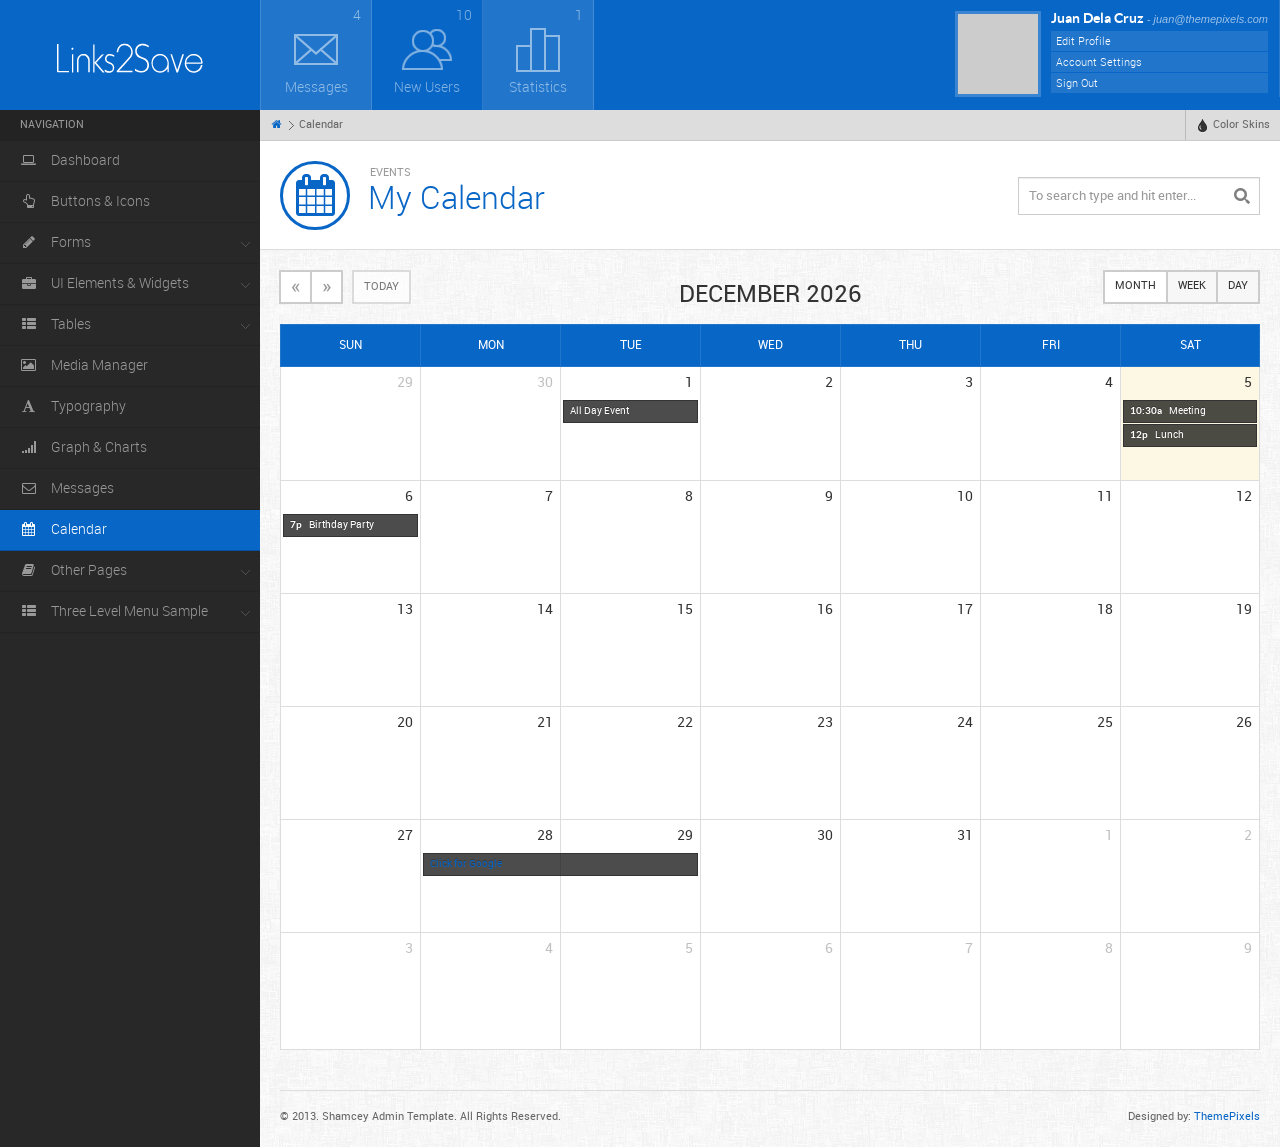
<file: calendar.html>
<!DOCTYPE html>
<html>
<head>
<meta http-equiv="Content-Type" content="text/html; charset=utf-8" />
<meta name="viewport" content="width=device-width, initial-scale=1.0" />
<title>Shamcey - Metro Style Admin Template</title>
<link rel="stylesheet" href="css/style.default.css" type="text/css" />
<script type="text/javascript" src="js/jquery-1.9.1.min.js"></script>
<script type="text/javascript" src="js/jquery-migrate-1.1.1.min.js"></script>
<script type="text/javascript" src="js/jquery-ui-1.9.2.min.js"></script>
<script type="text/javascript" src="js/modernizr.min.js"></script>
<script type="text/javascript" src="js/bootstrap.min.js"></script>
<script type="text/javascript" src="js/fullcalendar.min.js"></script>
<script type="text/javascript" src="js/jquery.cookie.js"></script>
<script type="text/javascript" src="js/custom.js"></script>
<script type='text/javascript'>

	jQuery(document).ready(function() {
	
		var date = new Date();
		var d = date.getDate();
		var m = date.getMonth();
		var y = date.getFullYear();
		
		var calendar = jQuery('#calendar').fullCalendar({
			header: {
				left: 'prev,next today',
				center: 'title',
				right: 'month,agendaWeek,agendaDay'
			},
			buttonText: {
				prev: '&laquo;',
				next: '&raquo;',
				prevYear: '&nbsp;&lt;&lt;&nbsp;',
				nextYear: '&nbsp;&gt;&gt;&nbsp;',
				today: 'today',
				month: 'month',
				week: 'week',
				day: 'day'
			},
			selectable: true,
			selectHelper: true,
			select: function(start, end, allDay) {
				var title = prompt('Event Title:');
				if (title) {
					calendar.fullCalendar('renderEvent',
						{
							title: title,
							start: start,
							end: end,
							allDay: allDay
						},
						true // make the event "stick"
					);
				}
				calendar.fullCalendar('unselect');
			},
			editable: true,
			events: [
				{
					title: 'All Day Event',
					start: new Date(y, m, 1)
				},
				{
					title: 'Meeting',
					start: new Date(y, m, d, 10, 30),
					allDay: false
				},
				{
					title: 'Lunch',
					start: new Date(y, m, d, 12, 0),
					end: new Date(y, m, d, 14, 0),
					allDay: false
				},
				{
					title: 'Birthday Party',
					start: new Date(y, m, d+1, 19, 0),
					end: new Date(y, m, d+1, 22, 30),
					allDay: false
				},
				{
					title: 'Click for Google',
					start: new Date(y, m, 28),
					end: new Date(y, m, 29),
					url: 'http://google.com/'
				}
			]
		});
		
	});

</script>
</head>

<body>

<div class="mainwrapper">
    
    <div class="header">
        <div class="logo">
            <a href="dashboard.html"><img src="images/logo.png" alt="" /></a>
        </div>
        <div class="headerinner">
            <ul class="headmenu">
                <li class="odd">
                    <a class="dropdown-toggle" data-toggle="dropdown" href="#">
                        <span class="count">4</span>
                        <span class="head-icon head-message"></span>
                        <span class="headmenu-label">Messages</span>
                    </a>
                    <ul class="dropdown-menu">
                        <li class="nav-header">Messages</li>
                        <li><a href=""><span class="icon-envelope"></span> New message from <strong>Jack</strong> <small class="muted"> - 19 hours ago</small></a></li>
                        <li><a href=""><span class="icon-envelope"></span> New message from <strong>Daniel</strong> <small class="muted"> - 2 days ago</small></a></li>
                        <li><a href=""><span class="icon-envelope"></span> New message from <strong>Jane</strong> <small class="muted"> - 3 days ago</small></a></li>
                        <li><a href=""><span class="icon-envelope"></span> New message from <strong>Tanya</strong> <small class="muted"> - 1 week ago</small></a></li>
                        <li><a href=""><span class="icon-envelope"></span> New message from <strong>Lee</strong> <small class="muted"> - 1 week ago</small></a></li>
                        <li class="viewmore"><a href="messages.html">View More Messages</a></li>
                    </ul>
                </li>
                <li>
                    <a class="dropdown-toggle" data-toggle="dropdown" data-target="#">
                    <span class="count">10</span>
                    <span class="head-icon head-users"></span>
                    <span class="headmenu-label">New Users</span>
                    </a>
                    <ul class="dropdown-menu newusers">
                        <li class="nav-header">New Users</li>
                        <li>
                            <a href="">
                                <img src="images/photos/thumb1.png" alt="" class="userthumb" />
                                <strong>Draniem Daamul</strong>
                                <small>April 20, 2013</small>
                            </a>
                        </li>
                        <li>
                            <a href="">
                                <img src="images/photos/thumb2.png" alt="" class="userthumb" />
                                <strong>Shamcey Sindilmaca</strong>
                                <small>April 19, 2013</small>
                            </a>
                        </li>
                        <li>
                            <a href="">
                                <img src="images/photos/thumb3.png" alt="" class="userthumb" />
                                <strong>Nusja Paul Nawancali</strong>
                                <small>April 19, 2013</small>
                            </a>
                        </li>
                        <li>
                            <a href="">
                                <img src="images/photos/thumb4.png" alt="" class="userthumb" />
                                <strong>Rose Cerona</strong>
                                <small>April 18, 2013</small>
                            </a>
                        </li>
                        <li>
                            <a href="">
                                <img src="images/photos/thumb5.png" alt="" class="userthumb" />
                                <strong>John Doe</strong>
                                <small>April 16, 2013</small>
                            </a>
                        </li>
                    </ul>
                </li>
                <li class="odd">
                    <a class="dropdown-toggle" data-toggle="dropdown" data-target="#">
                    <span class="count">1</span>
                    <span class="head-icon head-bar"></span>
                    <span class="headmenu-label">Statistics</span>
                    </a>
                    <ul class="dropdown-menu">
                        <li class="nav-header">Statistics</li>
                        <li><a href=""><span class="icon-align-left"></span> New Reports from <strong>Products</strong> <small class="muted"> - 19 hours ago</small></a></li>
                        <li><a href=""><span class="icon-align-left"></span> New Statistics from <strong>Users</strong> <small class="muted"> - 2 days ago</small></a></li>
                        <li><a href=""><span class="icon-align-left"></span> New Statistics from <strong>Comments</strong> <small class="muted"> - 3 days ago</small></a></li>
                        <li><a href=""><span class="icon-align-left"></span> Most Popular in <strong>Products</strong> <small class="muted"> - 1 week ago</small></a></li>
                        <li><a href=""><span class="icon-align-left"></span> Most Viewed in <strong>Blog</strong> <small class="muted"> - 1 week ago</small></a></li>
                        <li class="viewmore"><a href="charts.html">View More Statistics</a></li>
                    </ul>
                </li>
                <li class="right">
                    <div class="userloggedinfo">
                        <img src="images/photos/thumb1.png" alt="" />
                        <div class="userinfo">
                            <h5>Juan Dela Cruz <small>- juan@themepixels.com</small></h5>
                            <ul>
                                <li><a href="editprofile.html">Edit Profile</a></li>
                                <li><a href="">Account Settings</a></li>
                                <li><a href="index.html">Sign Out</a></li>
                            </ul>
                        </div>
                    </div>
                </li>
            </ul><!--headmenu-->
        </div>
    </div>
    
    <div class="leftpanel">
        
        <div class="leftmenu">        
            <ul class="nav nav-tabs nav-stacked">
            	<li class="nav-header">Navigation</li>
                <li><a href="dashboard.html"><span class="iconfa-laptop"></span> Dashboard</a></li>
                <li><a href="buttons.html"><span class="iconfa-hand-up"></span> Buttons &amp; Icons</a></li>
                <li class="dropdown"><a href=""><span class="iconfa-pencil"></span> Forms</a>
                	<ul>
                    	<li><a href="forms.html">Form Styles</a></li>
                        <li><a href="wizards.html">Wizard Form</a></li>
                        <li><a href="wysiwyg.html">WYSIWYG</a></li>
                    </ul>
                </li>
                <li class="dropdown"><a href=""><span class="iconfa-briefcase"></span> UI Elements &amp; Widgets</a>
                	<ul>
                    	<li><a href="elements.html">Theme Components</a></li>
                        <li><a href="bootstrap.html">Bootstrap Components</a></li>
                        <li><a href="boxes.html">Headers &amp; Boxes</a></li>
                    </ul>
                </li>
                <li class="dropdown"><a href=""><span class="iconfa-th-list"></span> Tables</a>
                	<ul>
                    	<li><a href="table-static.html">Static Table</a></li>
                        <li><a href="table-dynamic.html">Dynamic Table</a></li>
                    </ul>
                </li>

                <li><a href="media.html"><span class="iconfa-picture"></span> Media Manager</a></li>
                <li><a href="typography.html"><span class="iconfa-font"></span> Typography</a></li>
                <li><a href="charts.html"><span class="iconfa-signal"></span> Graph &amp; Charts</a></li>
                <li><a href="messages.html"><span class="iconfa-envelope"></span> Messages</a></li>
                <li class="active"><a href="calendar.html"><span class="iconfa-calendar"></span> Calendar</a></li>
                <li class="dropdown"><a href=""><span class="iconfa-book"></span> Other Pages</a>
                	<ul>
                    	<li><a href="404.html">404 Error Page</a></li>
                        <li><a href="editprofile.html">Edit Profile</a></li>
                        <li><a href="invoice.html">Invoice Page</a></li>
                        <li><a href="discussion.html">Discussion Page</a></li>
                    </ul>
                </li>
                <li class="dropdown"><a href=""><span class="iconfa-th-list"></span> Three Level Menu Sample</a>
                	<ul>
                    	<li class="dropdown"><a href="">Second Level Menu</a>
                        <ul>
                            <li><a href="">Third Level Menu</a></li>
                            <li><a href="">Another Third Level Menu</a></li>
                        </ul>
                     </li>
                    </ul>
                </li>
            </ul>
        </div><!--leftmenu-->
        
    </div><!-- leftpanel -->
    
    <div class="rightpanel">
        
        <ul class="breadcrumbs">
            <li><a href="dashboard.html"><i class="iconfa-home"></i></a> <span class="separator"></span></li>
            <li>Calendar</li>
            
            <li class="right">
                <a href="" data-toggle="dropdown" class="dropdown-toggle"><i class="icon-tint"></i> Color Skins</a>
                <ul class="dropdown-menu pull-right skin-color">
                    <li><a href="default">Default</a></li>
                    <li><a href="navyblue">Navy Blue</a></li>
                    <li><a href="palegreen">Pale Green</a></li>
                    <li><a href="red">Red</a></li>
                    <li><a href="green">Green</a></li>
                    <li><a href="brown">Brown</a></li>
                </ul>
            </li>
        </ul>
        
        <div class="pageheader">
            <form action="results.html" method="post" class="searchbar">
                <input type="text" name="keyword" placeholder="To search type and hit enter..." />
            </form>
            <div class="pageicon"><span class="iconfa-calendar"></span></div>
            <div class="pagetitle">
                <h5>Events</h5>
                <h1>My Calendar</h1>
            </div>            
        </div><!--pageheader-->
        
        <div class="maincontent">
            <div class="maincontentinner">
                <div id='calendar'></div>
                
                <div class="footer">
                    <div class="footer-left">
                        <span>&copy; 2013. Shamcey Admin Template. All Rights Reserved.</span>
                    </div>
                    <div class="footer-right">
                        <span>Designed by: <a href="http://themepixels.com/">ThemePixels</a></span>
                    </div>
                </div><!--footer-->
            </div><!--maincontentinner-->
        </div><!--maincontent-->
        
        
    </div><!--rightpanel-->
    
</div><!--mainwrapper-->

</body>
</html>
</file>
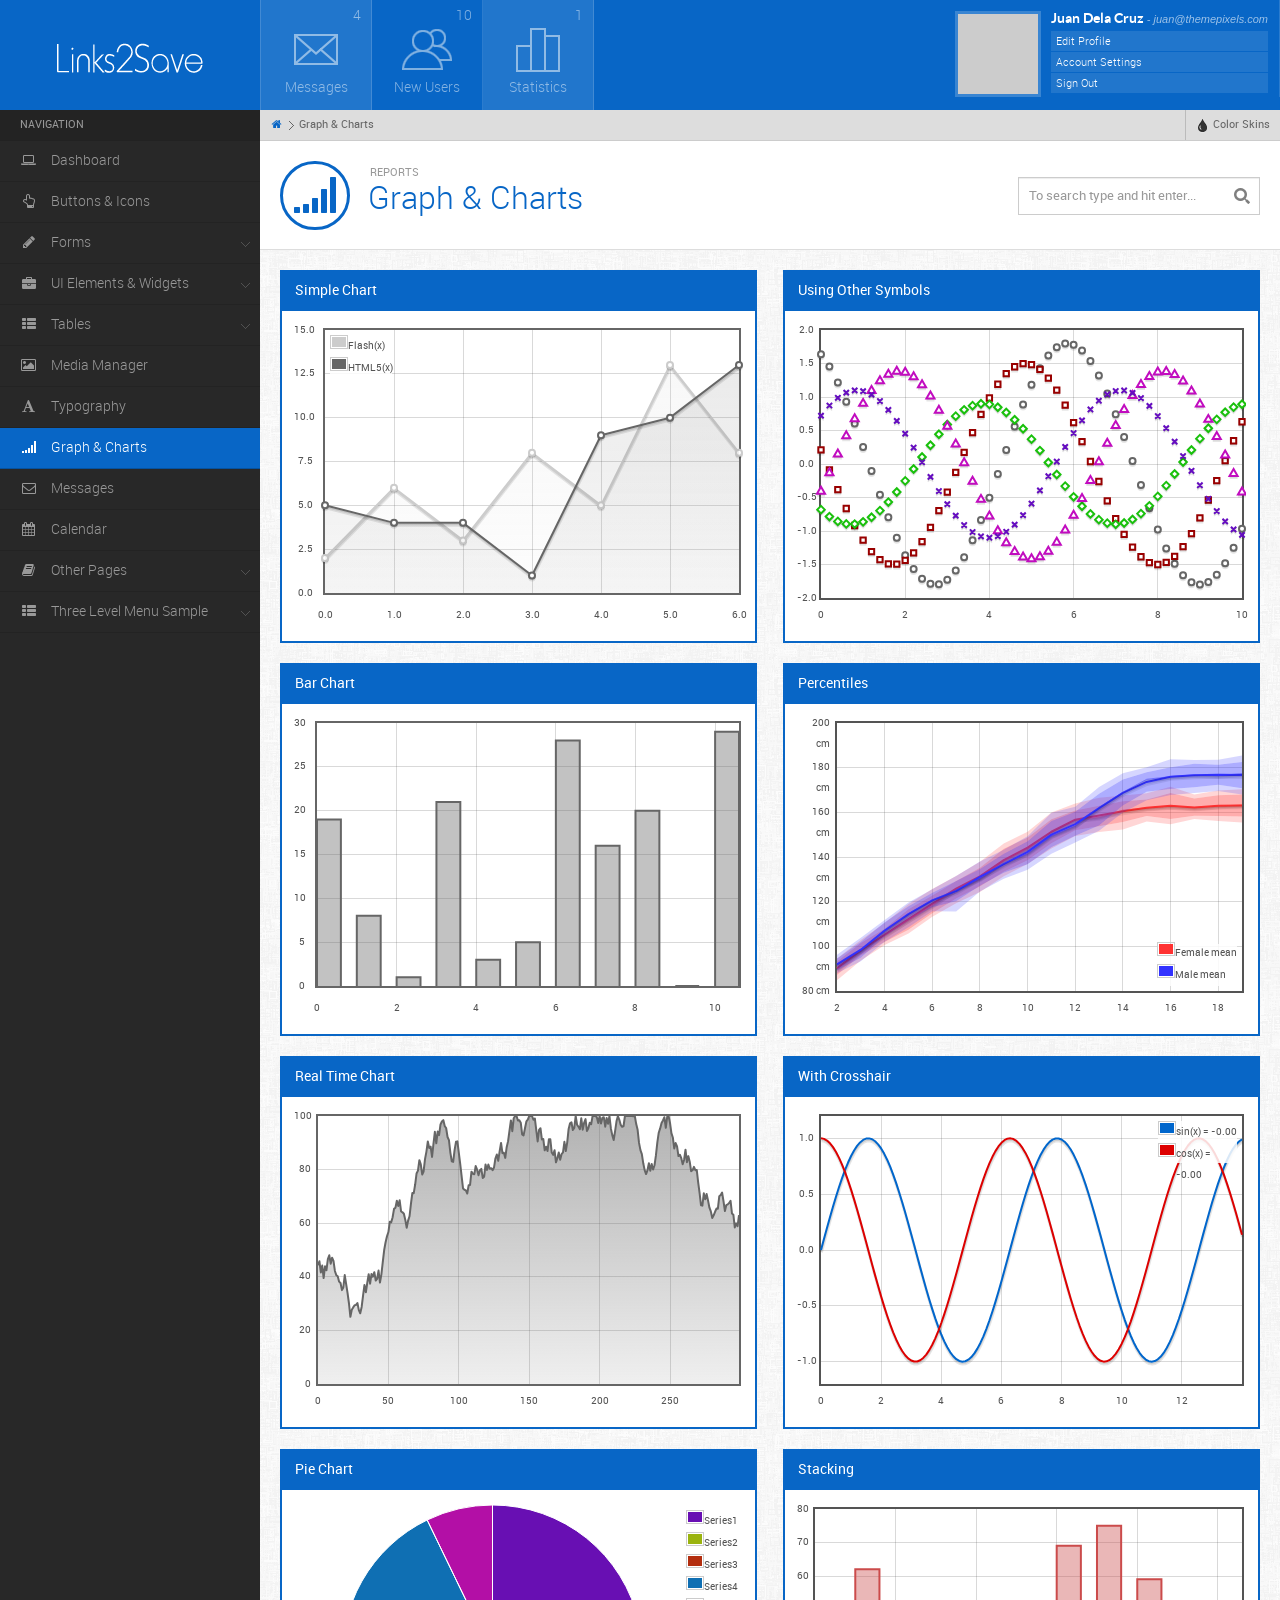
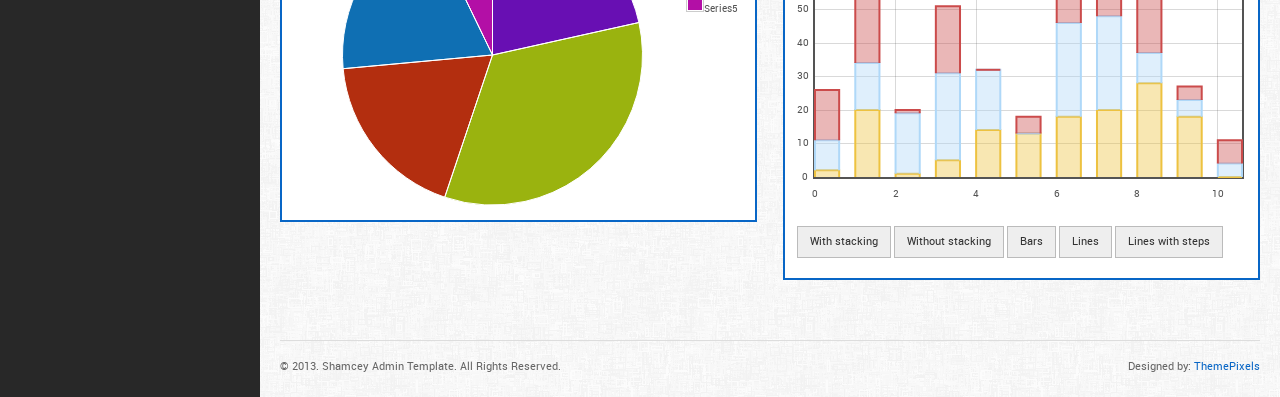
<file: charts.html>
<!DOCTYPE html>
<html>
<head>
<meta http-equiv="Content-Type" content="text/html; charset=utf-8" />
<meta name="viewport" content="width=device-width, initial-scale=1.0" />
<title>Shamcey - Metro Style Admin Template</title>
<link rel="stylesheet" href="css/style.default.css" type="text/css" />
<script type="text/javascript" src="js/jquery-1.9.1.min.js"></script>
<script type="text/javascript" src="js/jquery-migrate-1.1.1.min.js"></script>
<script type="text/javascript" src="js/jquery-ui-1.9.2.min.js"></script>
<script type="text/javascript" src="js/modernizr.min.js"></script>
<script type="text/javascript" src="js/bootstrap.min.js"></script>
<script type="text/javascript" src="js/flot/jquery.flot.min.js"></script>
<script type="text/javascript" src="js/flot/jquery.flot.pie.min.js"></script>
<script type="text/javascript" src="js/flot/jquery.flot.symbol.min.js"></script>
<script type="text/javascript" src="js/flot/jquery.flot.fillbetween.min.js"></script>
<script type="text/javascript" src="js/flot/jquery.flot.crosshair.min.js"></script>
<script type="text/javascript" src="js/flot/jquery.flot.stack.min.js"></script>
<script type="text/javascript" src="js/flot/jquery.flot.resize.min.js"></script>
<script type="text/javascript" src="js/jquery.cookie.js"></script>
<script type="text/javascript" src="js/custom.js"></script>
<script type="text/javascript" src="js/charts.js"></script>
<!--[if lte IE 8]><script language="javascript" type="text/javascript" src="js/excanvas.min.js"></script><![endif]-->
</head>

<body>

<div class="mainwrapper">
    
    <div class="header">
        <div class="logo">
            <a href="dashboard.html"><img src="images/logo.png" alt="" /></a>
        </div>
        <div class="headerinner">
            <ul class="headmenu">
                <li class="odd">
                    <a class="dropdown-toggle" data-toggle="dropdown" href="#">
                        <span class="count">4</span>
                        <span class="head-icon head-message"></span>
                        <span class="headmenu-label">Messages</span>
                    </a>
                    <ul class="dropdown-menu">
                        <li class="nav-header">Messages</li>
                        <li><a href=""><span class="icon-envelope"></span> New message from <strong>Jack</strong> <small class="muted"> - 19 hours ago</small></a></li>
                        <li><a href=""><span class="icon-envelope"></span> New message from <strong>Daniel</strong> <small class="muted"> - 2 days ago</small></a></li>
                        <li><a href=""><span class="icon-envelope"></span> New message from <strong>Jane</strong> <small class="muted"> - 3 days ago</small></a></li>
                        <li><a href=""><span class="icon-envelope"></span> New message from <strong>Tanya</strong> <small class="muted"> - 1 week ago</small></a></li>
                        <li><a href=""><span class="icon-envelope"></span> New message from <strong>Lee</strong> <small class="muted"> - 1 week ago</small></a></li>
                        <li class="viewmore"><a href="messages.html">View More Messages</a></li>
                    </ul>
                </li>
                <li>
                    <a class="dropdown-toggle" data-toggle="dropdown" data-target="#">
                    <span class="count">10</span>
                    <span class="head-icon head-users"></span>
                    <span class="headmenu-label">New Users</span>
                    </a>
                    <ul class="dropdown-menu newusers">
                        <li class="nav-header">New Users</li>
                        <li>
                            <a href="">
                                <img src="images/photos/thumb1.png" alt="" class="userthumb" />
                                <strong>Draniem Daamul</strong>
                                <small>April 20, 2013</small>
                            </a>
                        </li>
                        <li>
                            <a href="">
                                <img src="images/photos/thumb2.png" alt="" class="userthumb" />
                                <strong>Shamcey Sindilmaca</strong>
                                <small>April 19, 2013</small>
                            </a>
                        </li>
                        <li>
                            <a href="">
                                <img src="images/photos/thumb3.png" alt="" class="userthumb" />
                                <strong>Nusja Paul Nawancali</strong>
                                <small>April 19, 2013</small>
                            </a>
                        </li>
                        <li>
                            <a href="">
                                <img src="images/photos/thumb4.png" alt="" class="userthumb" />
                                <strong>Rose Cerona</strong>
                                <small>April 18, 2013</small>
                            </a>
                        </li>
                        <li>
                            <a href="">
                                <img src="images/photos/thumb5.png" alt="" class="userthumb" />
                                <strong>John Doe</strong>
                                <small>April 16, 2013</small>
                            </a>
                        </li>
                    </ul>
                </li>
                <li class="odd">
                    <a class="dropdown-toggle" data-toggle="dropdown" data-target="#">
                    <span class="count">1</span>
                    <span class="head-icon head-bar"></span>
                    <span class="headmenu-label">Statistics</span>
                    </a>
                    <ul class="dropdown-menu">
                        <li class="nav-header">Statistics</li>
                        <li><a href=""><span class="icon-align-left"></span> New Reports from <strong>Products</strong> <small class="muted"> - 19 hours ago</small></a></li>
                        <li><a href=""><span class="icon-align-left"></span> New Statistics from <strong>Users</strong> <small class="muted"> - 2 days ago</small></a></li>
                        <li><a href=""><span class="icon-align-left"></span> New Statistics from <strong>Comments</strong> <small class="muted"> - 3 days ago</small></a></li>
                        <li><a href=""><span class="icon-align-left"></span> Most Popular in <strong>Products</strong> <small class="muted"> - 1 week ago</small></a></li>
                        <li><a href=""><span class="icon-align-left"></span> Most Viewed in <strong>Blog</strong> <small class="muted"> - 1 week ago</small></a></li>
                        <li class="viewmore"><a href="charts.html">View More Statistics</a></li>
                    </ul>
                </li>
                <li class="right">
                    <div class="userloggedinfo">
                        <img src="images/photos/thumb1.png" alt="" />
                        <div class="userinfo">
                            <h5>Juan Dela Cruz <small>- juan@themepixels.com</small></h5>
                            <ul>
                                <li><a href="editprofile.html">Edit Profile</a></li>
                                <li><a href="">Account Settings</a></li>
                                <li><a href="index.html">Sign Out</a></li>
                            </ul>
                        </div>
                    </div>
                </li>
            </ul><!--headmenu-->
        </div>
    </div>
    
    <div class="leftpanel">
        
        <div class="leftmenu">        
            <ul class="nav nav-tabs nav-stacked">
            	<li class="nav-header">Navigation</li>
                <li><a href="dashboard.html"><span class="iconfa-laptop"></span> Dashboard</a></li>
                <li><a href="buttons.html"><span class="iconfa-hand-up"></span> Buttons &amp; Icons</a></li>
                <li class="dropdown"><a href=""><span class="iconfa-pencil"></span> Forms</a>
                	<ul>
                    	<li><a href="forms.html">Form Styles</a></li>
                        <li><a href="wizards.html">Wizard Form</a></li>
                        <li><a href="wysiwyg.html">WYSIWYG</a></li>
                    </ul>
                </li>
                <li class="dropdown"><a href=""><span class="iconfa-briefcase"></span> UI Elements &amp; Widgets</a>
                	<ul>
                    	<li><a href="elements.html">Theme Components</a></li>
                        <li><a href="bootstrap.html">Bootstrap Components</a></li>
                        <li><a href="boxes.html">Headers &amp; Boxes</a></li>
                    </ul>
                </li>
                <li class="dropdown"><a href=""><span class="iconfa-th-list"></span> Tables</a>
                	<ul>
                    	<li><a href="table-static.html">Static Table</a></li>
                        <li><a href="table-dynamic.html">Dynamic Table</a></li>
                    </ul>
                </li>

                <li><a href="media.html"><span class="iconfa-picture"></span> Media Manager</a></li>
                <li><a href="typography.html"><span class="iconfa-font"></span> Typography</a></li>
                <li class="active"><a href="charts.html"><span class="iconfa-signal"></span> Graph &amp; Charts</a></li>
                <li><a href="messages.html"><span class="iconfa-envelope"></span> Messages</a></li>
                <li><a href="calendar.html"><span class="iconfa-calendar"></span> Calendar</a></li>
                <li class="dropdown"><a href=""><span class="iconfa-book"></span> Other Pages</a>
                	<ul>
                    	<li><a href="404.html">404 Error Page</a></li>
                        <li><a href="editprofile.html">Edit Profile</a></li>
                        <li><a href="invoice.html">Invoice Page</a></li>
                        <li><a href="discussion.html">Discussion Page</a></li>
                    </ul>
                </li>
                <li class="dropdown"><a href=""><span class="iconfa-th-list"></span> Three Level Menu Sample</a>
                	<ul>
                    	<li class="dropdown"><a href="">Second Level Menu</a>
                        <ul>
                            <li><a href="">Third Level Menu</a></li>
                            <li><a href="">Another Third Level Menu</a></li>
                        </ul>
                     </li>
                    </ul>
                </li>
            </ul>
        </div><!--leftmenu-->
        
    </div><!-- leftpanel -->
    
    <div class="rightpanel">
        
        <ul class="breadcrumbs">
            <li><a href="dashboard.html"><i class="iconfa-home"></i></a> <span class="separator"></span></li>
            <li>Graph &amp; Charts</li>
            
            <li class="right">
                <a href="" data-toggle="dropdown" class="dropdown-toggle"><i class="icon-tint"></i> Color Skins</a>
                <ul class="dropdown-menu pull-right skin-color">
                    <li><a href="default">Default</a></li>
                    <li><a href="navyblue">Navy Blue</a></li>
                    <li><a href="palegreen">Pale Green</a></li>
                    <li><a href="red">Red</a></li>
                    <li><a href="green">Green</a></li>
                    <li><a href="brown">Brown</a></li>
                </ul>
            </li>
        </ul>
        
        <div class="pageheader">
            <form action="results.html" method="post" class="searchbar">
                <input type="text" name="keyword" placeholder="To search type and hit enter..." />
            </form>
            <div class="pageicon"><span class="iconfa-signal"></span></div>
            <div class="pagetitle">
                <h5>Reports</h5>
                <h1>Graph &amp; Charts</h1>
            </div>
        </div><!--pageheader-->
        
        <div class="maincontent">
            <div class="maincontentinner">
                <div class="row-fluid">
                    
                    <div class="span6">
                        
                        <h4 class="widgettitle">Simple Chart</h4>
                        <div class="widgetcontent">
                            <div id="chartplace" style="height:300px;"></div>
                        </div><!--widgetcontent-->
                        
                        <h4 class="widgettitle">Bar Chart</h4>
                        <div class="widgetcontent">
                            <div id="bargraph" style="height:300px;"></div>
                        </div><!--widgetcontent-->
                        
                        <h4 class="widgettitle">Real Time Chart</h4>
                        <div class="widgetcontent">
                            <div id="realtime" style="height:300px;"></div>
                        </div><!--widgetcontent-->
                        
                        <h4 class="widgettitle">Pie Chart</h4>
                        <div class="widgetcontent">
                            <div id="piechart" style="height: 300px;"></div>
                        </div><!--widgetcontent-->
                        
                    </div><!--span6-->
                    
                    <div class="span6">
                        
                        <h4 class="widgettitle">Using Other Symbols</h4>
                        <div class="widgetcontent">
                            <div id="chartplace2" style="height:300px;"></div>
                        </div><!--widgetcontent-->
                        
                        <h4 class="widgettitle">Percentiles</h4>
                        <div class="widgetcontent">
                            <div id="percentiles" style="height:300px;"></div>
                        </div><!--widgetcontent-->
                        
                        <h4 class="widgettitle">With Crosshair</h4>
                        <div class="widgetcontent">
                            <div id="chartplace3" style="height:300px;"></div>
                        </div><!--widgetcontent-->
                        
                        <h4 class="widgettitle">Stacking</h4>
                        <div class="widgetcontent">
                            <div id="stacking" style="height:300px;"></div>
                            
                            <br />
                            
                            <div class="stackControls">
                                <button class="btn">With stacking</button>
                                <button class="btn">Without stacking</button>
                            </div>
                        
                            <div class="graphControls">
                                <button class="btn">Bars</button>
                                <button class="btn">Lines</button>
                                <button class="btn">Lines with steps</button>
                            </div>
                            
                            <div class="clearfix"></div>
                        </div><!--widgetcontent-->
                        
                        
                    </div><!--span6-->
                    
                </div><!--row-fluid-->
                
                <div class="footer">
                    <div class="footer-left">
                        <span>&copy; 2013. Shamcey Admin Template. All Rights Reserved.</span>
                    </div>
                    <div class="footer-right">
                        <span>Designed by: <a href="http://themepixels.com/">ThemePixels</a></span>
                    </div>
                </div><!--footer-->
                
            </div><!--maincontentinner-->
        </div><!--maincontent-->
        
    </div><!--rightpanel-->
    
</div><!--mainwrapper-->

</body>
</html>
</file>
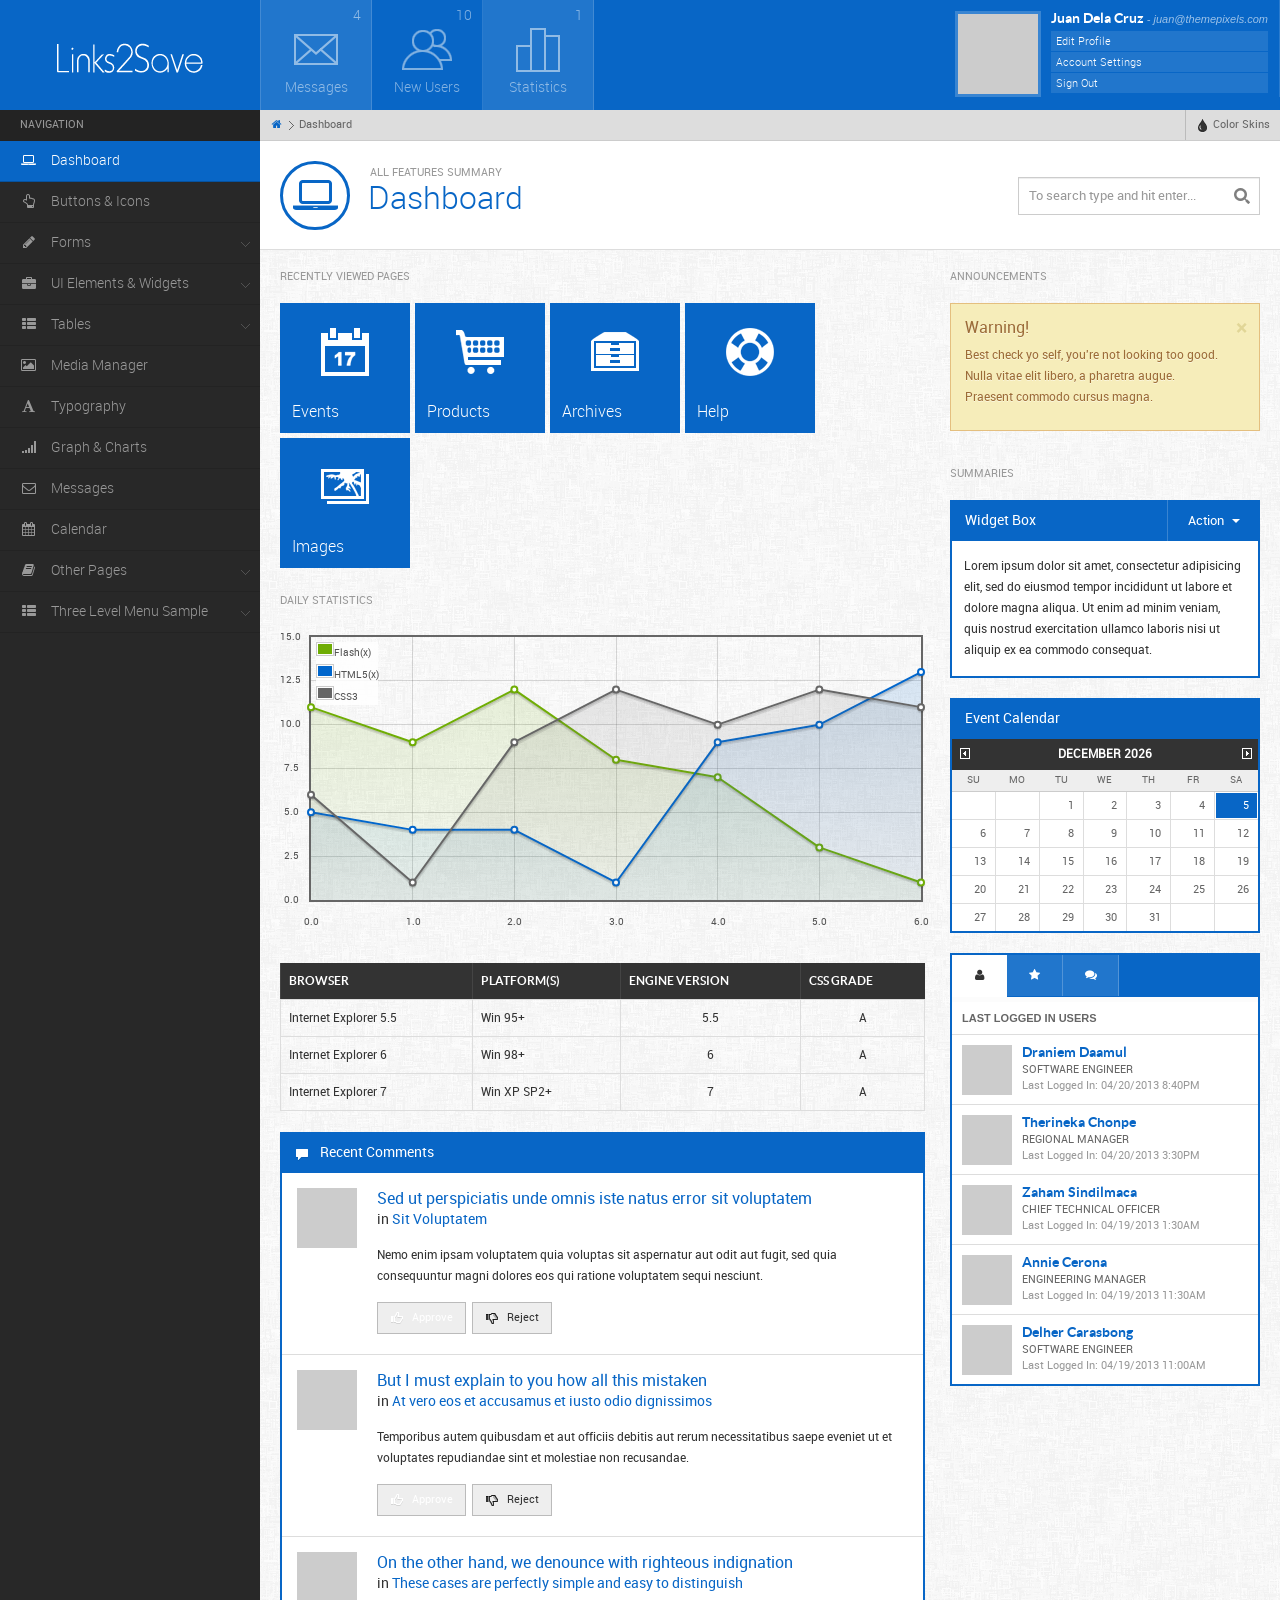
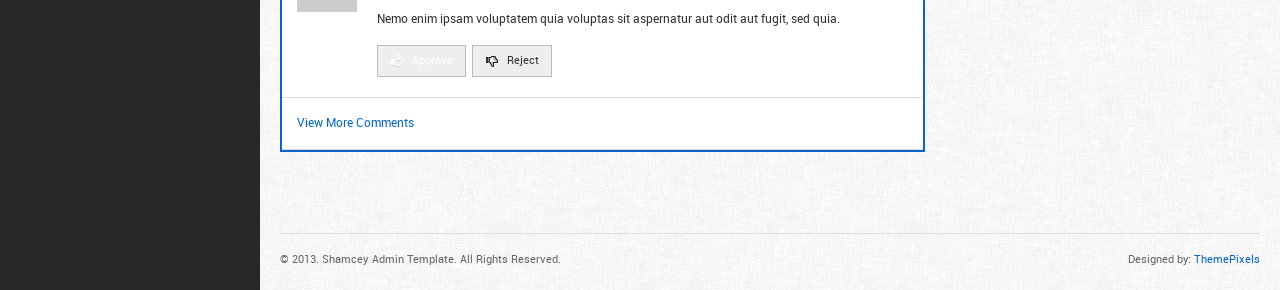
<file: dashboard.html>
<!DOCTYPE html>
<html>
<head>
<meta http-equiv="Content-Type" content="text/html; charset=utf-8" />
<meta name="viewport" content="width=device-width, initial-scale=1.0" />
<title>Shamcey - Metro Style Admin Template</title>
<link rel="stylesheet" href="css/style.default.css" type="text/css" />

<link rel="stylesheet" href="css/responsive-tables.css">
<script type="text/javascript" src="js/jquery-1.9.1.min.js"></script>
<script type="text/javascript" src="js/jquery-migrate-1.1.1.min.js"></script>
<script type="text/javascript" src="js/jquery-ui-1.9.2.min.js"></script>
<script type="text/javascript" src="js/modernizr.min.js"></script>
<script type="text/javascript" src="js/bootstrap.min.js"></script>
<script type="text/javascript" src="js/jquery.cookie.js"></script>
<script type="text/javascript" src="js/jquery.uniform.min.js"></script>
<script type="text/javascript" src="js/flot/jquery.flot.min.js"></script>
<script type="text/javascript" src="js/flot/jquery.flot.resize.min.js"></script>
<script type="text/javascript" src="js/responsive-tables.js"></script>
<script type="text/javascript" src="js/custom.js"></script>
<!--[if lte IE 8]><script language="javascript" type="text/javascript" src="js/excanvas.min.js"></script><![endif]-->
</head>

<body>

<div class="mainwrapper">
    
    <div class="header">
        <div class="logo">
            <a href="dashboard.html"><img src="images/logo.png" alt="" /></a>
        </div>
        <div class="headerinner">
            <ul class="headmenu">
                <li class="odd">
                    <a class="dropdown-toggle" data-toggle="dropdown" href="#">
                        <span class="count">4</span>
                        <span class="head-icon head-message"></span>
                        <span class="headmenu-label">Messages</span>
                    </a>
                    <ul class="dropdown-menu">
                        <li class="nav-header">Messages</li>
                        <li><a href=""><span class="icon-envelope"></span> New message from <strong>Jack</strong> <small class="muted"> - 19 hours ago</small></a></li>
                        <li><a href=""><span class="icon-envelope"></span> New message from <strong>Daniel</strong> <small class="muted"> - 2 days ago</small></a></li>
                        <li><a href=""><span class="icon-envelope"></span> New message from <strong>Jane</strong> <small class="muted"> - 3 days ago</small></a></li>
                        <li><a href=""><span class="icon-envelope"></span> New message from <strong>Tanya</strong> <small class="muted"> - 1 week ago</small></a></li>
                        <li><a href=""><span class="icon-envelope"></span> New message from <strong>Lee</strong> <small class="muted"> - 1 week ago</small></a></li>
                        <li class="viewmore"><a href="messages.html">View More Messages</a></li>
                    </ul>
                </li>
                <li>
                    <a class="dropdown-toggle" data-toggle="dropdown" data-target="#">
                    <span class="count">10</span>
                    <span class="head-icon head-users"></span>
                    <span class="headmenu-label">New Users</span>
                    </a>
                    <ul class="dropdown-menu newusers">
                        <li class="nav-header">New Users</li>
                        <li>
                            <a href="">
                                <img src="images/photos/thumb1.png" alt="" class="userthumb" />
                                <strong>Draniem Daamul</strong>
                                <small>April 20, 2013</small>
                            </a>
                        </li>
                        <li>
                            <a href="">
                                <img src="images/photos/thumb2.png" alt="" class="userthumb" />
                                <strong>Shamcey Sindilmaca</strong>
                                <small>April 19, 2013</small>
                            </a>
                        </li>
                        <li>
                            <a href="">
                                <img src="images/photos/thumb3.png" alt="" class="userthumb" />
                                <strong>Nusja Paul Nawancali</strong>
                                <small>April 19, 2013</small>
                            </a>
                        </li>
                        <li>
                            <a href="">
                                <img src="images/photos/thumb4.png" alt="" class="userthumb" />
                                <strong>Rose Cerona</strong>
                                <small>April 18, 2013</small>
                            </a>
                        </li>
                        <li>
                            <a href="">
                                <img src="images/photos/thumb5.png" alt="" class="userthumb" />
                                <strong>John Doe</strong>
                                <small>April 16, 2013</small>
                            </a>
                        </li>
                    </ul>
                </li>
                <li class="odd">
                    <a class="dropdown-toggle" data-toggle="dropdown" data-target="#">
                    <span class="count">1</span>
                    <span class="head-icon head-bar"></span>
                    <span class="headmenu-label">Statistics</span>
                    </a>
                    <ul class="dropdown-menu">
                        <li class="nav-header">Statistics</li>
                        <li><a href=""><span class="icon-align-left"></span> New Reports from <strong>Products</strong> <small class="muted"> - 19 hours ago</small></a></li>
                        <li><a href=""><span class="icon-align-left"></span> New Statistics from <strong>Users</strong> <small class="muted"> - 2 days ago</small></a></li>
                        <li><a href=""><span class="icon-align-left"></span> New Statistics from <strong>Comments</strong> <small class="muted"> - 3 days ago</small></a></li>
                        <li><a href=""><span class="icon-align-left"></span> Most Popular in <strong>Products</strong> <small class="muted"> - 1 week ago</small></a></li>
                        <li><a href=""><span class="icon-align-left"></span> Most Viewed in <strong>Blog</strong> <small class="muted"> - 1 week ago</small></a></li>
                        <li class="viewmore"><a href="charts.html">View More Statistics</a></li>
                    </ul>
                </li>
                <li class="right">
                    <div class="userloggedinfo">
                        <img src="images/photos/thumb1.png" alt="" />
                        <div class="userinfo">
                            <h5>Juan Dela Cruz <small>- juan@themepixels.com</small></h5>
                            <ul>
                                <li><a href="editprofile.html">Edit Profile</a></li>
                                <li><a href="">Account Settings</a></li>
                                <li><a href="index.html">Sign Out</a></li>
                            </ul>
                        </div>
                    </div>
                </li>
            </ul><!--headmenu-->
        </div>
    </div>
    
    <div class="leftpanel">
        
        <div class="leftmenu">        
            <ul class="nav nav-tabs nav-stacked">
            	<li class="nav-header">Navigation</li>
                <li class="active"><a href="dashboard.html"><span class="iconfa-laptop"></span> Dashboard</a></li>
                <li><a href="buttons.html"><span class="iconfa-hand-up"></span> Buttons &amp; Icons</a></li>
                <li class="dropdown"><a href=""><span class="iconfa-pencil"></span> Forms</a>
                	<ul>
                    	<li><a href="forms.html">Form Styles</a></li>
                        <li><a href="wizards.html">Wizard Form</a></li>
                        <li><a href="wysiwyg.html">WYSIWYG</a></li>
                    </ul>
                </li>
                <li class="dropdown"><a href=""><span class="iconfa-briefcase"></span> UI Elements &amp; Widgets</a>
                	<ul>
                    	<li><a href="elements.html">Theme Components</a></li>
                        <li><a href="bootstrap.html">Bootstrap Components</a></li>
                        <li><a href="boxes.html">Headers &amp; Boxes</a></li>
                    </ul>
                </li>
                <li class="dropdown"><a href=""><span class="iconfa-th-list"></span> Tables</a>
                	<ul>
                    	<li><a href="table-static.html">Static Table</a></li>
                        <li class="dropdown"><a href="table-dynamic.html">Dynamic Table</a></li>
                    </ul>
                </li>
                <li><a href="media.html"><span class="iconfa-picture"></span> Media Manager</a></li>
                <li><a href="typography.html"><span class="iconfa-font"></span> Typography</a></li>
                <li><a href="charts.html"><span class="iconfa-signal"></span> Graph &amp; Charts</a></li>
                <li><a href="messages.html"><span class="iconfa-envelope"></span> Messages</a></li>
                <li><a href="calendar.html"><span class="iconfa-calendar"></span> Calendar</a></li>
                <li class="dropdown"><a href=""><span class="iconfa-book"></span> Other Pages</a>
                	<ul>
                    	<li><a href="404.html">404 Error Page</a></li>
                        <li><a href="editprofile.html">Edit Profile</a></li>
                        <li><a href="invoice.html">Invoice Page</a></li>
                        <li><a href="discussion.html">Discussion Page</a></li>
                    </ul>
                </li>
                <li class="dropdown"><a href=""><span class="iconfa-th-list"></span> Three Level Menu Sample</a>
                	<ul>
                    	<li class="dropdown"><a href="">Second Level Menu</a>
                        <ul>
                            <li><a href="">Third Level Menu</a></li>
                            <li><a href="">Another Third Level Menu</a></li>
                        </ul>
                     </li>
                    </ul>
                </li>
            </ul>
        </div><!--leftmenu-->
        
    </div><!-- leftpanel -->
    
    <div class="rightpanel">
        
        <ul class="breadcrumbs">
            <li><a href="dashboard.html"><i class="iconfa-home"></i></a> <span class="separator"></span></li>
            <li>Dashboard</li>
            <li class="right">
                    <a href="" data-toggle="dropdown" class="dropdown-toggle"><i class="icon-tint"></i> Color Skins</a>
                    <ul class="dropdown-menu pull-right skin-color">
                        <li><a href="default">Default</a></li>
                        <li><a href="navyblue">Navy Blue</a></li>
                        <li><a href="palegreen">Pale Green</a></li>
                        <li><a href="red">Red</a></li>
                        <li><a href="green">Green</a></li>
                        <li><a href="brown">Brown</a></li>
                    </ul>
            </li>
        </ul>
        
        <div class="pageheader">
            <form action="results.html" method="post" class="searchbar">
                <input type="text" name="keyword" placeholder="To search type and hit enter..." />
            </form>
            <div class="pageicon"><span class="iconfa-laptop"></span></div>
            <div class="pagetitle">
                <h5>All Features Summary</h5>
                <h1>Dashboard</h1>
            </div>
        </div><!--pageheader-->
        
        <div class="maincontent">
            <div class="maincontentinner">
                <div class="row-fluid">
                    <div id="dashboard-left" class="span8">
                        
                        <h5 class="subtitle">Recently Viewed Pages</h5>
                        <ul class="shortcuts">
                            <li class="events">
                                <a href="">
                                    <span class="shortcuts-icon iconsi-event"></span>
                                    <span class="shortcuts-label">Events</span>
                                </a>
                            </li>
                            <li class="products">
                                <a href="">
                                    <span class="shortcuts-icon iconsi-cart"></span>
                                    <span class="shortcuts-label">Products</span>
                                </a>
                            </li>
                            <li class="archive">
                                <a href="">
                                    <span class="shortcuts-icon iconsi-archive"></span>
                                    <span class="shortcuts-label">Archives</span>
                                </a>
                            </li>
                            <li class="help">
                                <a href="">
                                    <span class="shortcuts-icon iconsi-help"></span>
                                    <span class="shortcuts-label">Help</span>
                                </a>
                            </li>
                            <li class="last images">
                                <a href="">
                                    <span class="shortcuts-icon iconsi-images"></span>
                                    <span class="shortcuts-label">Images</span>
                                </a>
                            </li>
                        </ul>
                        
                        <br />
                        
                        <h5 class="subtitle">Daily Statistics</h5><br />
                        <div id="chartplace" style="height:300px;"></div>
                        
                        <div class="divider30"></div>
                        
                        <table class="table table-bordered responsive">
                            <thead>
                                <tr>
                                    <th class="head1">Rendering engine</th>
                                    <th class="head0">Browser</th>
                                    <th class="head1">Platform(s)</th>
                                    <th class="head0">Engine version</th>
                                    <th class="head1">CSS grade</th>
                                </tr>
                            </thead>
                            <tbody>
                                <tr>
                                    <td>Trident</td>
                                    <td>Internet  Explorer 5.5</td>
                                    <td>Win 95+</td>
                                    <td class="center">5.5</td>
                                    <td class="center">A</td>
                                </tr>
                                <tr>
                                    <td>Trident</td>
                                    <td>Internet Explorer 6</td>
                                    <td>Win 98+</td>
                                    <td class="center">6</td>
                                    <td class="center">A</td>
                                </tr>
                                <tr>
                                    <td>Trident</td>
                                    <td>Internet Explorer 7</td>
                                    <td>Win XP SP2+</td>
                                    <td class="center">7</td>
                                    <td class="center">A</td>
                                </tr>
                            </tbody>
                        </table>
                        
                        <br />
                        
                        <h4 class="widgettitle"><span class="icon-comment icon-white"></span> Recent Comments</h4>
                        <div class="widgetcontent nopadding">
                            <ul class="commentlist">
                                <li>
                                    <img src="images/photos/thumb2.png" alt="" class="pull-left" />
                                    <div class="comment-info">
                                        <h4><a href="">Sed ut perspiciatis unde omnis iste natus error sit voluptatem</a></h4>
                                        <h5>in <a href="">Sit Voluptatem</a></h5>
                                        <p>Nemo enim ipsam voluptatem quia voluptas sit aspernatur aut odit aut fugit, sed quia consequuntur magni dolores eos qui ratione voluptatem sequi nesciunt. </p>
                                        <p>
                                            <a href="" class="btn btn-success btn-small"><span class="icon-thumbs-up icon-white"></span> Approve</a>
                                            <a href="" class="btn btn-small"><span class="icon-thumbs-down"></span> Reject</a>
                                        </p>
                                    </div>
                                </li>
                                <li>
                                    <img src="images/photos/thumb1.png" alt="" class="pull-left" />
                                    <div class="comment-info">
                                        <h4><a href="">But I must explain to you how all this mistaken</a></h4>
                                        <h5>in <a href="">At vero eos et accusamus et iusto odio dignissimos</a></h5>
                                        <p>Temporibus autem quibusdam et aut officiis debitis aut rerum necessitatibus saepe eveniet ut et voluptates repudiandae sint et molestiae non recusandae.</p>
                                        <p>
                                            <a href="" class="btn btn-success btn-small"><span class="icon-thumbs-up icon-white"></span> Approve</a>
                                            <a href="" class="btn btn-small"><span class="icon-thumbs-down"></span> Reject</a>
                                        </p>
                                    </div>
                                </li>
                                <li>
                                    <img src="images/photos/thumb10.png" alt="" class="pull-left" />
                                    <div class="comment-info">
                                        <h4><a href="">On the other hand, we denounce with righteous indignation</a></h4>
                                        <h5>in <a href="">These cases are perfectly simple and easy to distinguish</a></h5>
                                        <p>Nemo enim ipsam voluptatem quia voluptas sit aspernatur aut odit aut fugit, sed quia.</p>
                                        <p>
                                            <a href="" class="btn btn-success btn-small"><span class="icon-thumbs-up icon-white"></span> Approve</a>
                                            <a href="" class="btn btn-small"><span class="icon-thumbs-down"></span> Reject</a>
                                        </p>
                                    </div>
                                </li>
                                <li><a href="">View More Comments</a></li>
                            </ul>
                        </div>
                        
                        <br />
                        
                        
                    </div><!--span8-->
                    
                    <div id="dashboard-right" class="span4">
                        
                        <h5 class="subtitle">Announcements</h5>
                        
                        <div class="divider15"></div>
                        
                        <div class="alert alert-block">
                              <button data-dismiss="alert" class="close" type="button">&times;</button>
                              <h4>Warning!</h4>
                              <p style="margin: 8px 0">Best check yo self, you're not looking too good. Nulla vitae elit libero, a pharetra augue. Praesent commodo cursus magna.</p>
                        </div><!--alert-->
                        
                        <br />
                        
                        <h5 class="subtitle">Summaries</h5>
                            
                        <div class="divider15"></div>
                        
                        <div class="widgetbox">                        
                        <div class="headtitle">
                            <div class="btn-group">
                                <button data-toggle="dropdown" class="btn dropdown-toggle">Action <span class="caret"></span></button>
                                <ul class="dropdown-menu">
                                  <li><a href="#">Action</a></li>
                                  <li><a href="#">Another action</a></li>
                                  <li><a href="#">Something else here</a></li>
                                  <li class="divider"></li>
                                  <li><a href="#">Separated link</a></li>
                                </ul>
                            </div>
                            <h4 class="widgettitle">Widget Box</h4>
                        </div>
                        <div class="widgetcontent">
                            Lorem ipsum dolor sit amet, consectetur adipisicing elit, sed do eiusmod tempor incididunt ut labore et dolore magna aliqua. Ut enim ad minim veniam, quis nostrud exercitation ullamco laboris nisi ut aliquip ex ea commodo consequat.
                        </div><!--widgetcontent-->
                        </div><!--widgetbox-->
                        
                        <h4 class="widgettitle">Event Calendar</h4>
                        <div class="widgetcontent nopadding">
                            <div id="datepicker"></div>
                        </div>
                        
                        <div class="tabbedwidget tab-primary">
                            <ul>
                                <li><a href="#tabs-1"><span class="iconfa-user"></span></a></li>
                                <li><a href="#tabs-2"><span class="iconfa-star"></span></a></li>
                                <li><a href="#tabs-3"><span class="iconfa-comments"></span></a></li>
                            </ul>
                            <div id="tabs-1" class="nopadding">
                                <h5 class="tabtitle">Last Logged In Users</h5>
                                <ul class="userlist">
                                    <li>
                                        <div>
                                            <img src="images/photos/thumb1.png" alt="" class="pull-left" />
                                            <div class="uinfo">
                                                <h5>Draniem Daamul</h5>
                                                <span class="pos">Software Engineer</span>
                                                <span>Last Logged In: 04/20/2013 8:40PM</span>
                                            </div>
                                        </div>
                                    </li>
                                    <li>
                                        <div>
                                            <img src="images/photos/thumb2.png" alt="" class="pull-left" />
                                            <div class="uinfo">
                                                <h5>Therineka Chonpe</h5>
                                                <span class="pos">Regional Manager</span>
                                                <span>Last Logged In: 04/20/2013 3:30PM</span>
                                            </div>
                                        </div>
                                    </li>
                                    <li>
                                        <div>
                                            <img src="images/photos/thumb3.png" alt="" class="pull-left" />
                                            <div class="uinfo">
                                                <h5>Zaham Sindilmaca</h5>
                                                <span class="pos">Chief Technical Officer</span>
                                                <span>Last Logged In: 04/19/2013 1:30AM</span>
                                            </div>
                                        </div>
                                    </li>
                                    <li>
                                        <div>
                                            <img src="images/photos/thumb4.png" alt="" class="pull-left" />
                                            <div class="uinfo">
                                                <h5>Annie Cerona</h5>
                                                <span class="pos">Engineering Manager</span>
                                                <span>Last Logged In: 04/19/2013 11:30AM</span>
                                            </div>
                                        </div>
                                    </li>
                                    <li>
                                        <div>
                                            <img src="images/photos/thumb5.png" alt="" class="pull-left" />
                                            <div class="uinfo">
                                                <h5>Delher Carasbong</h5>
                                                <span class="pos">Software Engineer</span>
                                                <span>Last Logged In: 04/19/2013 11:00AM</span>
                                            </div>
                                        </div>
                                    </li>
                                </ul>
                            </div>
                            <div id="tabs-2" class="nopadding">
                                <h5 class="tabtitle">Favorites</h5>
                                <ul class="userlist userlist-favorites">
                                                                        <li>
                                        <div>
                                            <img src="images/photos/thumb3.png" alt="" class="pull-left" />
                                            <div class="uinfo">
                                                <h5>Zaham Sindilmaca</h5>
                                                <p class="link">
                                                    <a href=""><i class="iconfa-envelope"></i> Message</a>
                                                    <a href=""><i class="iconfa-phone"></i> Call</a>
                                                </p>
                                            </div>
                                        </div>
                                    </li>
                                    <li>
                                        <div>
                                            <img src="images/photos/thumb4.png" alt="" class="pull-left" />
                                            <div class="uinfo">
                                                <h5>Annie Cerona</h5>
                                                <p class="link">
                                                    <a href=""><i class="iconfa-envelope"></i> Message</a>
                                                    <a href=""><i class="iconfa-phone"></i> Call</a>
                                                </p>
                                            </div>
                                        </div>
                                    </li>
                                    <li>
                                        <div>
                                            <img src="images/photos/thumb5.png" alt="" class="pull-left" />
                                            <div class="uinfo">
                                                <h5>Delher Carasbong</h5>
                                                <p class="link">
                                                    <a href=""><i class="iconfa-envelope"></i> Message</a>
                                                    <a href=""><i class="iconfa-phone"></i> Call</a>
                                                </p>
                                            </div>
                                        </div>
                                    </li>
                                    <li>
                                        <div>
                                            <img src="images/photos/thumb1.png" alt="" class="pull-left" />
                                            <div class="uinfo">
                                                <h5>Draniem Daamul</h5>
                                                <p class="link">
                                                    <a href=""><i class="iconfa-envelope"></i> Message</a>
                                                    <a href=""><i class="iconfa-phone"></i> Call</a>
                                                </p>
                                            </div>
                                        </div>
                                    </li>
                                    <li>
                                        <div>
                                            <img src="images/photos/thumb2.png" alt="" class="pull-left" />
                                            <div class="uinfo">
                                                <h5>Therineka Chonpe</h5>
                                                <p class="link">
                                                    <a href=""><i class="iconfa-envelope"></i> Message</a>
                                                    <a href=""><i class="iconfa-phone"></i> Call</a>
                                                </p>
                                            </div>
                                        </div>
                                    </li>
                                </ul>
                            </div>
                            <div id="tabs-3" class="nopadding">
                                <h5 class="tabtitle">Top Comments</h5>
                                <ul class="userlist">
                                    <li>
                                        <div>
                                            <img src="images/photos/thumb4.png" alt="" class="pull-left" />
                                            <div class="uinfo">
                                                <h5>Annie Cerona</h5>
                                                <p class="par">Lorem ipsum dolor sit amet, consectetur adipisicing elit, sed do eiusmod tempor incididun</p>
                                            </div>
                                        </div>
                                    </li>
                                    <li>
                                        <div>
                                            <img src="images/photos/thumb5.png" alt="" class="pull-left" />
                                            <div class="uinfo">
                                                <h5>Delher Carasbong</h5>
                                                <p class="par">Lorem ipsum dolor sit amet, consectetur adipisicing elit, sed do eiusmod tempor incididun</p>
                                            </div>
                                        </div>
                                    </li>
                                    <li>
                                        <div>
                                            <img src="images/photos/thumb1.png" alt="" class="pull-left" />
                                            <div class="uinfo">
                                                <h5>Draniem Daamul</h5>
                                                <p class="par">Lorem ipsum dolor sit amet, consectetur adipisicing elit, sed do eiusmod tempor incididun</p>
                                            </div>
                                        </div>
                                    </li>
                                    <li>
                                        <div>
                                            <img src="images/photos/thumb2.png" alt="" class="pull-left" />
                                            <div class="uinfo">
                                                <h5>Therineka Chonpe</h5>
                                                <p class="par">Lorem ipsum dolor sit amet, consectetur adipisicing elit, sed do eiusmod tempor incididun</p>
                                            </div>
                                        </div>
                                    </li>
                                    <li>
                                        <div>
                                            <img src="images/photos/thumb3.png" alt="" class="pull-left" />
                                            <div class="uinfo">
                                                <h5>Zaham Sindilmaca</h5>
                                                <p class="par">Lorem ipsum dolor sit amet, consectetur adipisicing elit, sed do eiusmod tempor incididun</p>
                                            </div>
                                        </div>
                                    </li>
                                </ul>
                            </div>
                        </div><!--tabbedwidget-->
                        
                        <br />
                                                
                    </div><!--span4-->
                </div><!--row-fluid-->
                
                <div class="footer">
                    <div class="footer-left">
                        <span>&copy; 2013. Shamcey Admin Template. All Rights Reserved.</span>
                    </div>
                    <div class="footer-right">
                        <span>Designed by: <a href="http://themepixels.com/">ThemePixels</a></span>
                    </div>
                </div><!--footer-->
                
            </div><!--maincontentinner-->
        </div><!--maincontent-->
        
    </div><!--rightpanel-->
    
</div><!--mainwrapper-->
<script type="text/javascript">
    jQuery(document).ready(function() {
        
      // simple chart
		var flash = [[0, 11], [1, 9], [2,12], [3, 8], [4, 7], [5, 3], [6, 1]];
		var html5 = [[0, 5], [1, 4], [2,4], [3, 1], [4, 9], [5, 10], [6, 13]];
      var css3 = [[0, 6], [1, 1], [2,9], [3, 12], [4, 10], [5, 12], [6, 11]];
			
		function showTooltip(x, y, contents) {
			jQuery('<div id="tooltip" class="tooltipflot">' + contents + '</div>').css( {
				position: 'absolute',
				display: 'none',
				top: y + 5,
				left: x + 5
			}).appendTo("body").fadeIn(200);
		}
	
			
		var plot = jQuery.plot(jQuery("#chartplace"),
			   [ { data: flash, label: "Flash(x)", color: "#6fad04"},
              { data: html5, label: "HTML5(x)", color: "#06c"},
              { data: css3, label: "CSS3", color: "#666"} ], {
				   series: {
					   lines: { show: true, fill: true, fillColor: { colors: [ { opacity: 0.05 }, { opacity: 0.15 } ] } },
					   points: { show: true }
				   },
				   legend: { position: 'nw'},
				   grid: { hoverable: true, clickable: true, borderColor: '#666', borderWidth: 2, labelMargin: 10 },
				   yaxis: { min: 0, max: 15 }
				 });
		
		var previousPoint = null;
		jQuery("#chartplace").bind("plothover", function (event, pos, item) {
			jQuery("#x").text(pos.x.toFixed(2));
			jQuery("#y").text(pos.y.toFixed(2));
			
			if(item) {
				if (previousPoint != item.dataIndex) {
					previousPoint = item.dataIndex;
						
					jQuery("#tooltip").remove();
					var x = item.datapoint[0].toFixed(2),
					y = item.datapoint[1].toFixed(2);
						
					showTooltip(item.pageX, item.pageY,
									item.series.label + " of " + x + " = " + y);
				}
			
			} else {
			   jQuery("#tooltip").remove();
			   previousPoint = null;            
			}
		
		});
		
		jQuery("#chartplace").bind("plotclick", function (event, pos, item) {
			if (item) {
				jQuery("#clickdata").text("You clicked point " + item.dataIndex + " in " + item.series.label + ".");
				plot.highlight(item.series, item.datapoint);
			}
		});
    
        
        //datepicker
        jQuery('#datepicker').datepicker();
        
        // tabbed widget
        jQuery('.tabbedwidget').tabs();
        
        
    
    });
</script>
</body>
</html>
</file>
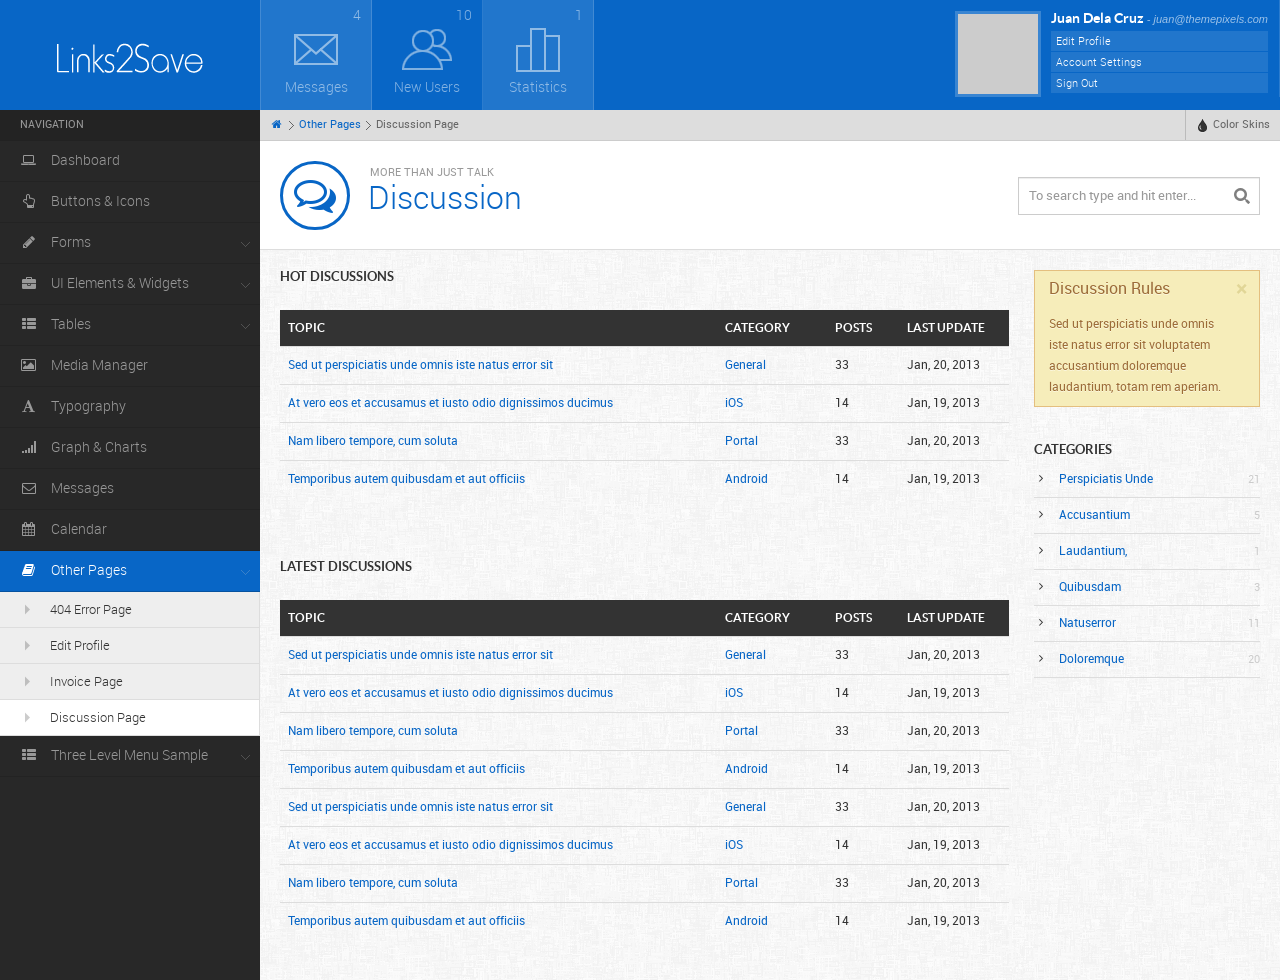
<file: discussion.html>
<!DOCTYPE html>
<html>
<head>
<meta http-equiv="Content-Type" content="text/html; charset=utf-8" />
<meta name="viewport" content="width=device-width, initial-scale=1.0" />
<title>Shamcey - Metro Style Admin Template</title>
<link rel="stylesheet" href="css/style.default.css" type="text/css" />

<script type="text/javascript" src="js/jquery-1.9.1.min.js"></script>
<script type="text/javascript" src="js/jquery-migrate-1.1.1.min.js"></script>
<script type="text/javascript" src="js/jquery-ui-1.9.2.min.js"></script>
<script type="text/javascript" src="js/modernizr.min.js"></script>
<script type="text/javascript" src="js/bootstrap.min.js"></script>
<script type="text/javascript" src="js/jquery.cookie.js"></script>
<script type="text/javascript" src="js/custom.js"></script>
</head>

<body>

<div class="mainwrapper">
    
    <div class="header">
        <div class="logo">
            <a href="dashboard.html"><img src="images/logo.png" alt="" /></a>
        </div>
        <div class="headerinner">
            <ul class="headmenu">
                <li class="odd">
                    <a class="dropdown-toggle" data-toggle="dropdown" href="#">
                        <span class="count">4</span>
                        <span class="head-icon head-message"></span>
                        <span class="headmenu-label">Messages</span>
                    </a>
                    <ul class="dropdown-menu">
                        <li class="nav-header">Messages</li>
                        <li><a href=""><span class="icon-envelope"></span> New message from <strong>Jack</strong> <small class="muted"> - 19 hours ago</small></a></li>
                        <li><a href=""><span class="icon-envelope"></span> New message from <strong>Daniel</strong> <small class="muted"> - 2 days ago</small></a></li>
                        <li><a href=""><span class="icon-envelope"></span> New message from <strong>Jane</strong> <small class="muted"> - 3 days ago</small></a></li>
                        <li><a href=""><span class="icon-envelope"></span> New message from <strong>Tanya</strong> <small class="muted"> - 1 week ago</small></a></li>
                        <li><a href=""><span class="icon-envelope"></span> New message from <strong>Lee</strong> <small class="muted"> - 1 week ago</small></a></li>
                        <li class="viewmore"><a href="messages.html">View More Messages</a></li>
                    </ul>
                </li>
                <li>
                    <a class="dropdown-toggle" data-toggle="dropdown" data-target="#">
                    <span class="count">10</span>
                    <span class="head-icon head-users"></span>
                    <span class="headmenu-label">New Users</span>
                    </a>
                    <ul class="dropdown-menu newusers">
                        <li class="nav-header">New Users</li>
                        <li>
                            <a href="">
                                <img src="images/photos/thumb1.png" alt="" class="userthumb" />
                                <strong>Draniem Daamul</strong>
                                <small>April 20, 2013</small>
                            </a>
                        </li>
                        <li>
                            <a href="">
                                <img src="images/photos/thumb2.png" alt="" class="userthumb" />
                                <strong>Shamcey Sindilmaca</strong>
                                <small>April 19, 2013</small>
                            </a>
                        </li>
                        <li>
                            <a href="">
                                <img src="images/photos/thumb3.png" alt="" class="userthumb" />
                                <strong>Nusja Paul Nawancali</strong>
                                <small>April 19, 2013</small>
                            </a>
                        </li>
                        <li>
                            <a href="">
                                <img src="images/photos/thumb4.png" alt="" class="userthumb" />
                                <strong>Rose Cerona</strong>
                                <small>April 18, 2013</small>
                            </a>
                        </li>
                        <li>
                            <a href="">
                                <img src="images/photos/thumb5.png" alt="" class="userthumb" />
                                <strong>John Doe</strong>
                                <small>April 16, 2013</small>
                            </a>
                        </li>
                    </ul>
                </li>
                <li class="odd">
                    <a class="dropdown-toggle" data-toggle="dropdown" data-target="#">
                    <span class="count">1</span>
                    <span class="head-icon head-bar"></span>
                    <span class="headmenu-label">Statistics</span>
                    </a>
                    <ul class="dropdown-menu">
                        <li class="nav-header">Statistics</li>
                        <li><a href=""><span class="icon-align-left"></span> New Reports from <strong>Products</strong> <small class="muted"> - 19 hours ago</small></a></li>
                        <li><a href=""><span class="icon-align-left"></span> New Statistics from <strong>Users</strong> <small class="muted"> - 2 days ago</small></a></li>
                        <li><a href=""><span class="icon-align-left"></span> New Statistics from <strong>Comments</strong> <small class="muted"> - 3 days ago</small></a></li>
                        <li><a href=""><span class="icon-align-left"></span> Most Popular in <strong>Products</strong> <small class="muted"> - 1 week ago</small></a></li>
                        <li><a href=""><span class="icon-align-left"></span> Most Viewed in <strong>Blog</strong> <small class="muted"> - 1 week ago</small></a></li>
                        <li class="viewmore"><a href="charts.html">View More Statistics</a></li>
                    </ul>
                </li>
                <li class="right">
                    <div class="userloggedinfo">
                        <img src="images/photos/thumb1.png" alt="" />
                        <div class="userinfo">
                            <h5>Juan Dela Cruz <small>- juan@themepixels.com</small></h5>
                            <ul>
                                <li><a href="editprofile.html">Edit Profile</a></li>
                                <li><a href="">Account Settings</a></li>
                                <li><a href="index.html">Sign Out</a></li>
                            </ul>
                        </div>
                    </div>
                </li>
            </ul><!--headmenu-->
        </div>
    </div>
    
    <div class="leftpanel">
        
        <div class="leftmenu">        
            <ul class="nav nav-tabs nav-stacked">
            	<li class="nav-header">Navigation</li>
                <li><a href="dashboard.html"><span class="iconfa-laptop"></span> Dashboard</a></li>
                <li><a href="buttons.html"><span class="iconfa-hand-up"></span> Buttons &amp; Icons</a></li>
                <li class="dropdown"><a href=""><span class="iconfa-pencil"></span> Forms</a>
                	<ul>
                    	<li><a href="forms.html">Form Styles</a></li>
                        <li><a href="wizards.html">Wizard Form</a></li>
                        <li><a href="wysiwyg.html">WYSIWYG</a></li>
                    </ul>
                </li>
                <li class="dropdown"><a href=""><span class="iconfa-briefcase"></span> UI Elements &amp; Widgets</a>
                	<ul>
                    	<li><a href="elements.html">Theme Components</a></li>
                        <li><a href="bootstrap.html">Bootstrap Components</a></li>
                        <li><a href="boxes.html">Headers &amp; Boxes</a></li>
                    </ul>
                </li>
                <li class="dropdown"><a href=""><span class="iconfa-th-list"></span> Tables</a>
                	<ul>
                    	<li><a href="table-static.html">Static Table</a></li>
                        <li><a href="table-dynamic.html">Dynamic Table</a></li>
                    </ul>
                </li>

                <li><a href="media.html"><span class="iconfa-picture"></span> Media Manager</a></li>
                <li><a href="typography.html"><span class="iconfa-font"></span> Typography</a></li>
                <li><a href="charts.html"><span class="iconfa-signal"></span> Graph &amp; Charts</a></li>
                <li><a href="messages.html"><span class="iconfa-envelope"></span> Messages</a></li>
                <li><a href="calendar.html"><span class="iconfa-calendar"></span> Calendar</a></li>
                <li class="dropdown active"><a href=""><span class="iconfa-book"></span> Other Pages</a>
                	<ul style="display: block">
                    	<li><a href="404.html">404 Error Page</a></li>
                        <li><a href="editprofile.html">Edit Profile</a></li>
                        <li><a href="invoice.html">Invoice Page</a></li>
                        <li class="active"><a href="discussion.html">Discussion Page</a></li>
                    </ul>
                </li>
                <li class="dropdown"><a href=""><span class="iconfa-th-list"></span> Three Level Menu Sample</a>
                	<ul>
                    	<li class="dropdown"><a href="">Second Level Menu</a>
                        <ul>
                            <li><a href="">Third Level Menu</a></li>
                            <li><a href="">Another Third Level Menu</a></li>
                        </ul>
                     </li>
                    </ul>
                </li>
            </ul>
        </div><!--leftmenu-->
        
    </div><!-- leftpanel -->
    
    <div class="rightpanel">
        
        <ul class="breadcrumbs">
            <li><a href="dashboard.html"><i class="iconfa-home"></i></a> <span class="separator"></span></li>
            <li><a href="dashboard.html">Other Pages</a> <span class="separator"></span></li>
            <li>Discussion Page</li>
            
            <li class="right">
                <a href="" data-toggle="dropdown" class="dropdown-toggle"><i class="icon-tint"></i> Color Skins</a>
                <ul class="dropdown-menu pull-right skin-color">
                    <li><a href="default">Default</a></li>
                    <li><a href="navyblue">Navy Blue</a></li>
                    <li><a href="palegreen">Pale Green</a></li>
                    <li><a href="red">Red</a></li>
                    <li><a href="green">Green</a></li>
                    <li><a href="brown">Brown</a></li>
                </ul>
            </li>
        </ul>
        
        <div class="pageheader">
            <form action="results.html" method="post" class="searchbar">
                <input type="text" name="keyword" placeholder="To search type and hit enter..." />
            </form>
            <div class="pageicon"><span class="iconfa-comments-alt"></span></div>
            <div class="pagetitle">
                <h5>More than just talk</h5>
                <h1>Discussion</h1>
            </div>
        </div><!--pageheader-->
        
        <div class="maincontent">
            <div class="maincontentinner">
            
            <div class="row-fluid">
                
                <div class="span9">
                    <h3 class="subtitle2">Hot Discussions</h3>
                    <br />
                    <table class="table discussions">
                        <colgroup>
                            <col class="width60" />
                            <col class="width15" />
                            <col class="width10" />
                            <col class="width15" />
                        </colgroup>
                        <thead>
                            <tr>
                                <th>Topic</th>
                                <th>Category</th>
                                <th>Posts</th>
                                <th>Last Update</th>    
                            </tr>
                        </thead>
                        <tbody>
                            <tr>
                                <td><a id="topic" href="topic.html" data-placement="top" data-toggle="tooltip" data-original-title="Click me to view topic page">Sed ut perspiciatis unde omnis iste natus error sit</a></td>
                                <td><a href="">General</a></td>
                                <td>33</td>
                                <td>Jan, 20, 2013</td>
                            </tr>
                            <tr>
                                <td><a href="topic.html">At vero eos et accusamus et iusto odio dignissimos ducimus</a></td>
                                <td><a href="">iOS</a></td>
                                <td>14</td>
                                <td>Jan, 19, 2013</td>
                            </tr>
                            <tr>
                                <td><a href="topic.html">Nam libero tempore, cum soluta</a></td>
                                <td><a href="">Portal</a></td>
                                <td>33</td>
                                <td>Jan, 20, 2013</td>
                            </tr>
                            <tr>
                                <td><a href="topic.html">Temporibus autem quibusdam et aut officiis</a></td>
                                <td><a href="">Android</a></td>
                                <td>14</td>
                                <td>Jan, 19, 2013</td>
                            </tr>
                            </tbody>
                        </table>
                            
                        <br /><br />
                            
                        <h3 class="subtitle2">Latest Discussions</h3>
                        <br />
                        <table class="table">
                            <colgroup>
                                <col class="width60" />
                                <col class="width15" />
                                <col class="width10" />
                                <col class="width15" />
                            </colgroup>
                            <thead>
                                <tr>
                                    <th>Topic</th>
                                    <th>Category</th>
                                    <th>Posts</th>
                                    <th>Last Update</th>    
                                </tr>
                            </thead>
                            <tbody>
                                <tr>
                                    <td><a href="topic.html">Sed ut perspiciatis unde omnis iste natus error sit</a></td>
                                    <td><a href="">General</a></td>
                                    <td>33</td>
                                    <td>Jan, 20, 2013</td>
                                </tr>
                                <tr>
                                    <td><a href="topic.html">At vero eos et accusamus et iusto odio dignissimos ducimus</a></td>
                                    <td><a href="">iOS</a></td>
                                    <td>14</td>
                                    <td>Jan, 19, 2013</td>
                                </tr>
                                <tr>
                                    <td><a href="topic.html">Nam libero tempore, cum soluta</a></td>
                                    <td><a href="">Portal</a></td>
                                    <td>33</td>
                                    <td>Jan, 20, 2013</td>
                                </tr>
                                <tr>
                                    <td><a href="topic.html">Temporibus autem quibusdam et aut officiis</a></td>
                                    <td><a href="">Android</a></td>
                                    <td>14</td>
                                    <td>Jan, 19, 2013</td>
                                </tr>
                                <tr>
                                    <td><a href="topic.html">Sed ut perspiciatis unde omnis iste natus error sit</a></td>
                                    <td><a href="">General</a></td>
                                    <td>33</td>
                                <td>Jan, 20, 2013</td>
                                </tr>
                                <tr>
                                    <td><a href="topic.html">At vero eos et accusamus et iusto odio dignissimos ducimus</a></td>
                                    <td><a href="">iOS</a></td>
                                    <td>14</td>
                                    <td>Jan, 19, 2013</td>
                                </tr>
                                <tr>
                                    <td><a href="">Nam libero tempore, cum soluta</a></td>
                                    <td><a href="">Portal</a></td>
                                    <td>33</td>
                                <td>Jan, 20, 2013</td>
                                </tr>
                                <tr>
                                    <td><a href="">Temporibus autem quibusdam et aut officiis</a></td>
                                    <td><a href="">Android</a></td>
                                    <td>14</td>
                                    <td>Jan, 19, 2013</td>
                                </tr>
                            </tbody>
                        </table>
                </div><!--span9-->
                
                <div class="span3">
                    <div class="alert">
                        <button type="button" class="close" data-dismiss="alert">&times;</button>
                        <h4>Discussion Rules</h4>
                        <div class="divider15"></div>
                        <p>Sed ut perspiciatis unde omnis iste natus error sit voluptatem accusantium doloremque laudantium, totam rem aperiam.</p>
                    </div>
                    
                    <br />
                            
                    <h3 class="subtitle2">Categories</h3>
                    <ul class="sidebarlist">
                        <li><i class="iconfa-angle-right"></i> <a href="">Perspiciatis Unde <span>21</span></a></li>
                        <li><i class="iconfa-angle-right"></i> <a href="">Accusantium <span>5</span></a></li>
                        <li><i class="iconfa-angle-right"></i> <a href="">Laudantium, <span>1</span></a></li>
                        <li><i class="iconfa-angle-right"></i> <a href="">Quibusdam <span>3</span></a></li>
                        <li><i class="iconfa-angle-right"></i> <a href="">Natuserror <span>11</span></a></li>
                        <li><i class="iconfa-angle-right"></i> <a href="">Doloremque <span>20</span></a></li>
                    </ul>
                               
                </div><!--span3-->
                
            </div><!--row-fluid-->
            </div><!--maincontentinner-->
        </div><!--maincontent-->
        
    </div><!--rightpanel-->
    
</div><!--mainwrapper-->

</body>
</html>
</file>
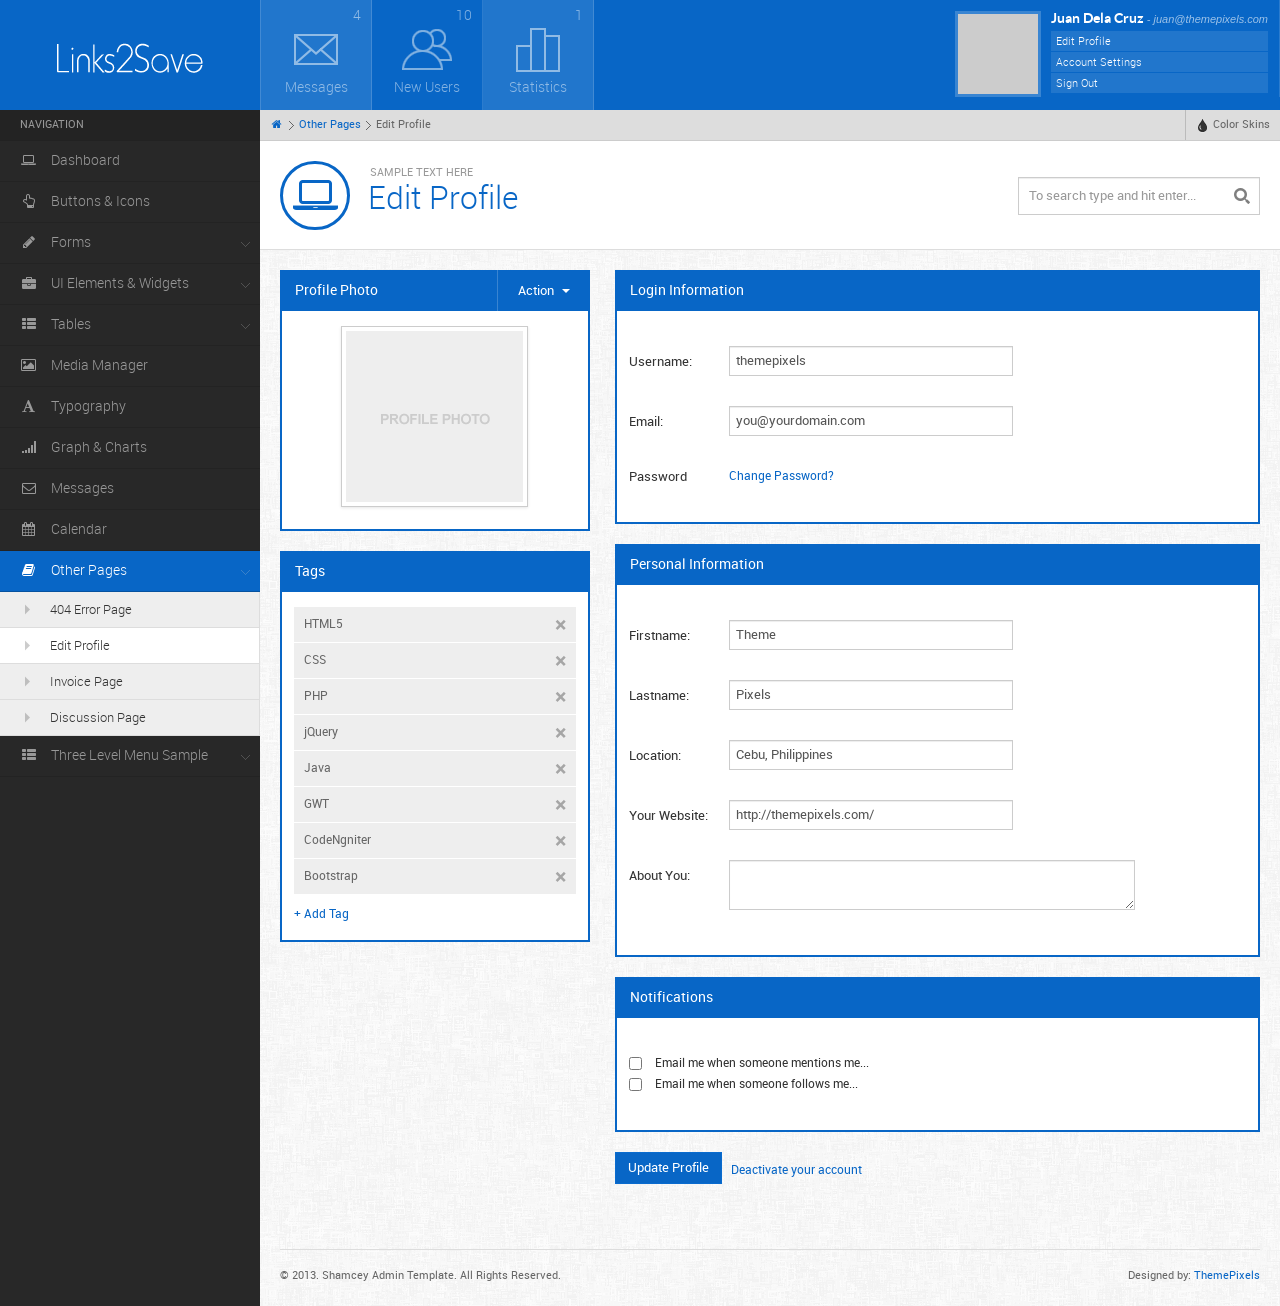
<file: editprofile.html>
<!DOCTYPE html>
<html>
<head>
<meta http-equiv="Content-Type" content="text/html; charset=utf-8" />
<meta name="viewport" content="width=device-width, initial-scale=1.0" />
<title>Shamcey - Metro Style Admin Template</title>
<link rel="stylesheet" href="css/style.default.css" type="text/css" />
<script type="text/javascript" src="js/jquery-1.9.1.min.js"></script>
<script type="text/javascript" src="js/jquery-migrate-1.1.1.min.js"></script>
<script type="text/javascript" src="js/jquery-ui-1.9.2.min.js"></script>
<script type="text/javascript" src="js/modernizr.min.js"></script>
<script type="text/javascript" src="js/bootstrap.min.js"></script>
<script type="text/javascript" src="js/jquery.cookie.js"></script>
<script type="text/javascript" src="js/custom.js"></script>
<script type="text/javascript">
jQuery(document).ready(function(){

	
	jQuery('.taglist .close').click(function(){
		jQuery(this).parent().remove();
		return false;
	});
	
});
</script>
</head>

<body>

<div class="mainwrapper">
    
    <div class="header">
        <div class="logo">
            <a href="dashboard.html"><img src="images/logo.png" alt="" /></a>
        </div>
        <div class="headerinner">
            <ul class="headmenu">
                <li class="odd">
                    <a class="dropdown-toggle" data-toggle="dropdown" href="#">
                        <span class="count">4</span>
                        <span class="head-icon head-message"></span>
                        <span class="headmenu-label">Messages</span>
                    </a>
                    <ul class="dropdown-menu">
                        <li class="nav-header">Messages</li>
                        <li><a href=""><span class="icon-envelope"></span> New message from <strong>Jack</strong> <small class="muted"> - 19 hours ago</small></a></li>
                        <li><a href=""><span class="icon-envelope"></span> New message from <strong>Daniel</strong> <small class="muted"> - 2 days ago</small></a></li>
                        <li><a href=""><span class="icon-envelope"></span> New message from <strong>Jane</strong> <small class="muted"> - 3 days ago</small></a></li>
                        <li><a href=""><span class="icon-envelope"></span> New message from <strong>Tanya</strong> <small class="muted"> - 1 week ago</small></a></li>
                        <li><a href=""><span class="icon-envelope"></span> New message from <strong>Lee</strong> <small class="muted"> - 1 week ago</small></a></li>
                        <li class="viewmore"><a href="messages.html">View More Messages</a></li>
                    </ul>
                </li>
                <li>
                    <a class="dropdown-toggle" data-toggle="dropdown" data-target="#">
                    <span class="count">10</span>
                    <span class="head-icon head-users"></span>
                    <span class="headmenu-label">New Users</span>
                    </a>
                    <ul class="dropdown-menu newusers">
                        <li class="nav-header">New Users</li>
                        <li>
                            <a href="">
                                <img src="images/photos/thumb1.png" alt="" class="userthumb" />
                                <strong>Draniem Daamul</strong>
                                <small>April 20, 2013</small>
                            </a>
                        </li>
                        <li>
                            <a href="">
                                <img src="images/photos/thumb2.png" alt="" class="userthumb" />
                                <strong>Shamcey Sindilmaca</strong>
                                <small>April 19, 2013</small>
                            </a>
                        </li>
                        <li>
                            <a href="">
                                <img src="images/photos/thumb3.png" alt="" class="userthumb" />
                                <strong>Nusja Paul Nawancali</strong>
                                <small>April 19, 2013</small>
                            </a>
                        </li>
                        <li>
                            <a href="">
                                <img src="images/photos/thumb4.png" alt="" class="userthumb" />
                                <strong>Rose Cerona</strong>
                                <small>April 18, 2013</small>
                            </a>
                        </li>
                        <li>
                            <a href="">
                                <img src="images/photos/thumb5.png" alt="" class="userthumb" />
                                <strong>John Doe</strong>
                                <small>April 16, 2013</small>
                            </a>
                        </li>
                    </ul>
                </li>
                <li class="odd">
                    <a class="dropdown-toggle" data-toggle="dropdown" data-target="#">
                    <span class="count">1</span>
                    <span class="head-icon head-bar"></span>
                    <span class="headmenu-label">Statistics</span>
                    </a>
                    <ul class="dropdown-menu">
                        <li class="nav-header">Statistics</li>
                        <li><a href=""><span class="icon-align-left"></span> New Reports from <strong>Products</strong> <small class="muted"> - 19 hours ago</small></a></li>
                        <li><a href=""><span class="icon-align-left"></span> New Statistics from <strong>Users</strong> <small class="muted"> - 2 days ago</small></a></li>
                        <li><a href=""><span class="icon-align-left"></span> New Statistics from <strong>Comments</strong> <small class="muted"> - 3 days ago</small></a></li>
                        <li><a href=""><span class="icon-align-left"></span> Most Popular in <strong>Products</strong> <small class="muted"> - 1 week ago</small></a></li>
                        <li><a href=""><span class="icon-align-left"></span> Most Viewed in <strong>Blog</strong> <small class="muted"> - 1 week ago</small></a></li>
                        <li class="viewmore"><a href="charts.html">View More Statistics</a></li>
                    </ul>
                </li>
                <li class="right">
                    <div class="userloggedinfo">
                        <img src="images/photos/thumb1.png" alt="" />
                        <div class="userinfo">
                            <h5>Juan Dela Cruz <small>- juan@themepixels.com</small></h5>
                            <ul>
                                <li><a href="editprofile.html">Edit Profile</a></li>
                                <li><a href="">Account Settings</a></li>
                                <li><a href="index.html">Sign Out</a></li>
                            </ul>
                        </div>
                    </div>
                </li>
            </ul><!--headmenu-->
        </div>
    </div>
    
    <div class="leftpanel">
        
        <div class="leftmenu">        
            <ul class="nav nav-tabs nav-stacked">
            	<li class="nav-header">Navigation</li>
                <li><a href="dashboard.html"><span class="iconfa-laptop"></span> Dashboard</a></li>
                <li><a href="buttons.html"><span class="iconfa-hand-up"></span> Buttons &amp; Icons</a></li>
                <li class="dropdown"><a href=""><span class="iconfa-pencil"></span> Forms</a>
                	<ul>
                    	<li><a href="forms.html">Form Styles</a></li>
                        <li><a href="wizards.html">Wizard Form</a></li>
                        <li><a href="wysiwyg.html">WYSIWYG</a></li>
                    </ul>
                </li>
                <li class="dropdown"><a href=""><span class="iconfa-briefcase"></span> UI Elements &amp; Widgets</a>
                	<ul>
                    	<li><a href="elements.html">Theme Components</a></li>
                        <li><a href="bootstrap.html">Bootstrap Components</a></li>
                        <li><a href="boxes.html">Headers &amp; Boxes</a></li>
                    </ul>
                </li>
                <li class="dropdown"><a href=""><span class="iconfa-th-list"></span> Tables</a>
                	<ul>
                    	<li><a href="table-static.html">Static Table</a></li>
                        <li><a href="table-dynamic.html">Dynamic Table</a></li>
                    </ul>
                </li>

                <li><a href="media.html"><span class="iconfa-picture"></span> Media Manager</a></li>
                <li><a href="typography.html"><span class="iconfa-font"></span> Typography</a></li>
                <li><a href="charts.html"><span class="iconfa-signal"></span> Graph &amp; Charts</a></li>
                <li><a href="messages.html"><span class="iconfa-envelope"></span> Messages</a></li>
                <li><a href="calendar.html"><span class="iconfa-calendar"></span> Calendar</a></li>
                <li class="dropdown active"><a href=""><span class="iconfa-book"></span> Other Pages</a>
                	<ul style="display:block">
                        <li><a href="404.html">404 Error Page</a></li>
                        <li class="active"><a href="editprofile.html">Edit Profile</a></li>
                        <li><a href="invoice.html">Invoice Page</a></li>
                        <li><a href="discussion.html">Discussion Page</a></li>
                    </ul>
                </li>
                <li class="dropdown"><a href=""><span class="iconfa-th-list"></span> Three Level Menu Sample</a>
                	<ul>
                    	<li class="dropdown"><a href="">Second Level Menu</a>
                        <ul>
                            <li><a href="">Third Level Menu</a></li>
                            <li><a href="">Another Third Level Menu</a></li>
                        </ul>
                     </li>
                    </ul>
                </li>
            </ul>
        </div><!--leftmenu-->
        
    </div><!-- leftpanel -->
    
    <div class="rightpanel">
        
        <ul class="breadcrumbs">
            <li><a href="dashboard.html"><i class="iconfa-home"></i></a> <span class="separator"></span></li>
            <li><a href="editprofile.html">Other Pages</a> <span class="separator"></span></li>
            <li>Edit Profile</li>
            
            <li class="right">
                <a href="" data-toggle="dropdown" class="dropdown-toggle"><i class="icon-tint"></i> Color Skins</a>
                <ul class="dropdown-menu pull-right skin-color">
                    <li><a href="default">Default</a></li>
                    <li><a href="navyblue">Navy Blue</a></li>
                    <li><a href="palegreen">Pale Green</a></li>
                    <li><a href="red">Red</a></li>
                    <li><a href="green">Green</a></li>
                    <li><a href="brown">Brown</a></li>
                </ul>
            </li>
        </ul>
        
        <div class="pageheader">
            <form action="results.html" method="post" class="searchbar">
                <input type="text" name="keyword" placeholder="To search type and hit enter..." />
            </form>
            <div class="pageicon"><span class="iconfa-laptop"></span></div>
            <div class="pagetitle">
                <h5>Sample Text Here</h5>
                <h1>Edit Profile</h1>
            </div>
        </div><!--pageheader-->
        
        <div class="maincontent">
            <div class="maincontentinner">
                <div class="row-fluid">
                    	<div class="span4 profile-left">
                        
                        <div class="widgetbox profile-photo">
                            <div class="headtitle">
                                <div class="btn-group">
                                    <button data-toggle="dropdown" class="btn dropdown-toggle">Action <span class="caret"></span></button>
                                    <ul class="dropdown-menu">
                                      <li><a href="#">Change Photo</a></li>
                                      <li><a href="#">Remove Photo</a></li>
                                    </ul>
                                </div>
                                <h4 class="widgettitle">Profile Photo</h4>
                            </div>
                            <div class="widgetcontent">
                                <div class="profilethumb">
                                    <img src="images/profilethumb.png" alt="" class="img-polaroid" />
                                </div><!--profilethumb-->
                            </div>
                        </div>
                            
                            
                        <div class="widgetbox tags">
                                <h4 class="widgettitle">Tags</h4>
                                <div class="widgetcontent">
                                    <ul class="taglist">
                                        <li><a href="">HTML5 <span class="close">&times;</span></a></li>
                                        <li><a href="">CSS <span class="close">&times;</span></a></li>
                                        <li><a href="">PHP <span class="close">&times;</span></a></li>
                                        <li><a href="">jQuery <span class="close">&times;</span></a></li>
                                        <li><a href="">Java <span class="close">&times;</span></a></li>
                                        <li><a href="">GWT <span class="close">&times;</span></a></li>
                                        <li><a href="">CodeNgniter <span class="close">&times;</span></a></li>
                                        <li><a href="">Bootstrap <span class="close">&times;</span></a></li>
                                    </ul>
                                    <a href="" style="display:block;margin-top:10px">+ Add Tag</a>
                                </div>
                        </div>
                            
                        </div><!--span4-->
                        <div class="span8">
                            <form action="editprofile.html" class="editprofileform" method="post">
                                
                                <div class="widgetbox login-information">
                                    <h4 class="widgettitle">Login Information</h4>
                                    <div class="widgetcontent">
                                        <p>
                                            <label>Username:</label>
                                            <input type="text" name="username" class="input-xlarge" value="themepixels" />
                                        </p>
                                        <p>
                                            <label>Email:</label>
                                            <input type="text" name="email" class="input-xlarge" value="you@yourdomain.com" />
                                        </p>
                                        <p>
                                            <label style="padding:0">Password</label>
                                            <a href="">Change Password?</a>
                                        </p>
                                    </div>
                                </div>
                                
                                
                                <div class="widgetbox personal-information">
                                    <h4 class="widgettitle">Personal Information</h4>
                                    <div class="widgetcontent">
                                        <p>
                                            <label>Firstname:</label>
                                            <input type="text" name="firstname" class="input-xlarge" value="Theme" />
                                        </p>
                                        <p>
                                            <label>Lastname:</label>
                                            <input type="text" name="lastname" class="input-xlarge" value="Pixels" />
                                        </p>
                                        <p>
                                            <label>Location:</label>
                                            <input type="text" name="location" class="input-xlarge" value="Cebu, Philippines" />
                                        </p>
                                        <p>
                                            <label>Your Website:</label>
                                            <input type="text" name="website" class="input-xlarge" value="http://themepixels.com/" />
                                        </p>
                                        <p>
                                            <label>About You:</label>
                                            <textarea name="about" class="span8"></textarea>
                                        </p>
                                    </div>
                                </div>
                                
                                <div class="widgetbox profile-notifications">
                                    <h4 class="widgettitle">Notifications</h4>
                                    <div class="widgetcontent">
                                        <p>
                                            <input type="checkbox" /> Email me when someone mentions me... <br />
                                            <input type="checkbox" /> Email me when someone follows me...
                                        </p>
                                    </div>
                                </div>
                                
                                <p>
                                	<button type="submit" class="btn btn-primary">Update Profile</button> &nbsp; <a href="">Deactivate your account</a>
                                </p>
                                
                            </form>
                        </div><!--span8-->
                    </div><!--row-fluid-->
                    
                    <div class="footer">
                        <div class="footer-left">
                            <span>&copy; 2013. Shamcey Admin Template. All Rights Reserved.</span>
                        </div>
                        <div class="footer-right">
                            <span>Designed by: <a href="http://themepixels.com/">ThemePixels</a></span>
                        </div>
                    </div><!--footer-->
                
            </div><!--maincontentinner-->
        </div><!--maincontent-->
        
    </div><!--rightpanel-->
    
</div><!--mainwrapper-->

</body>
</html>
</file>
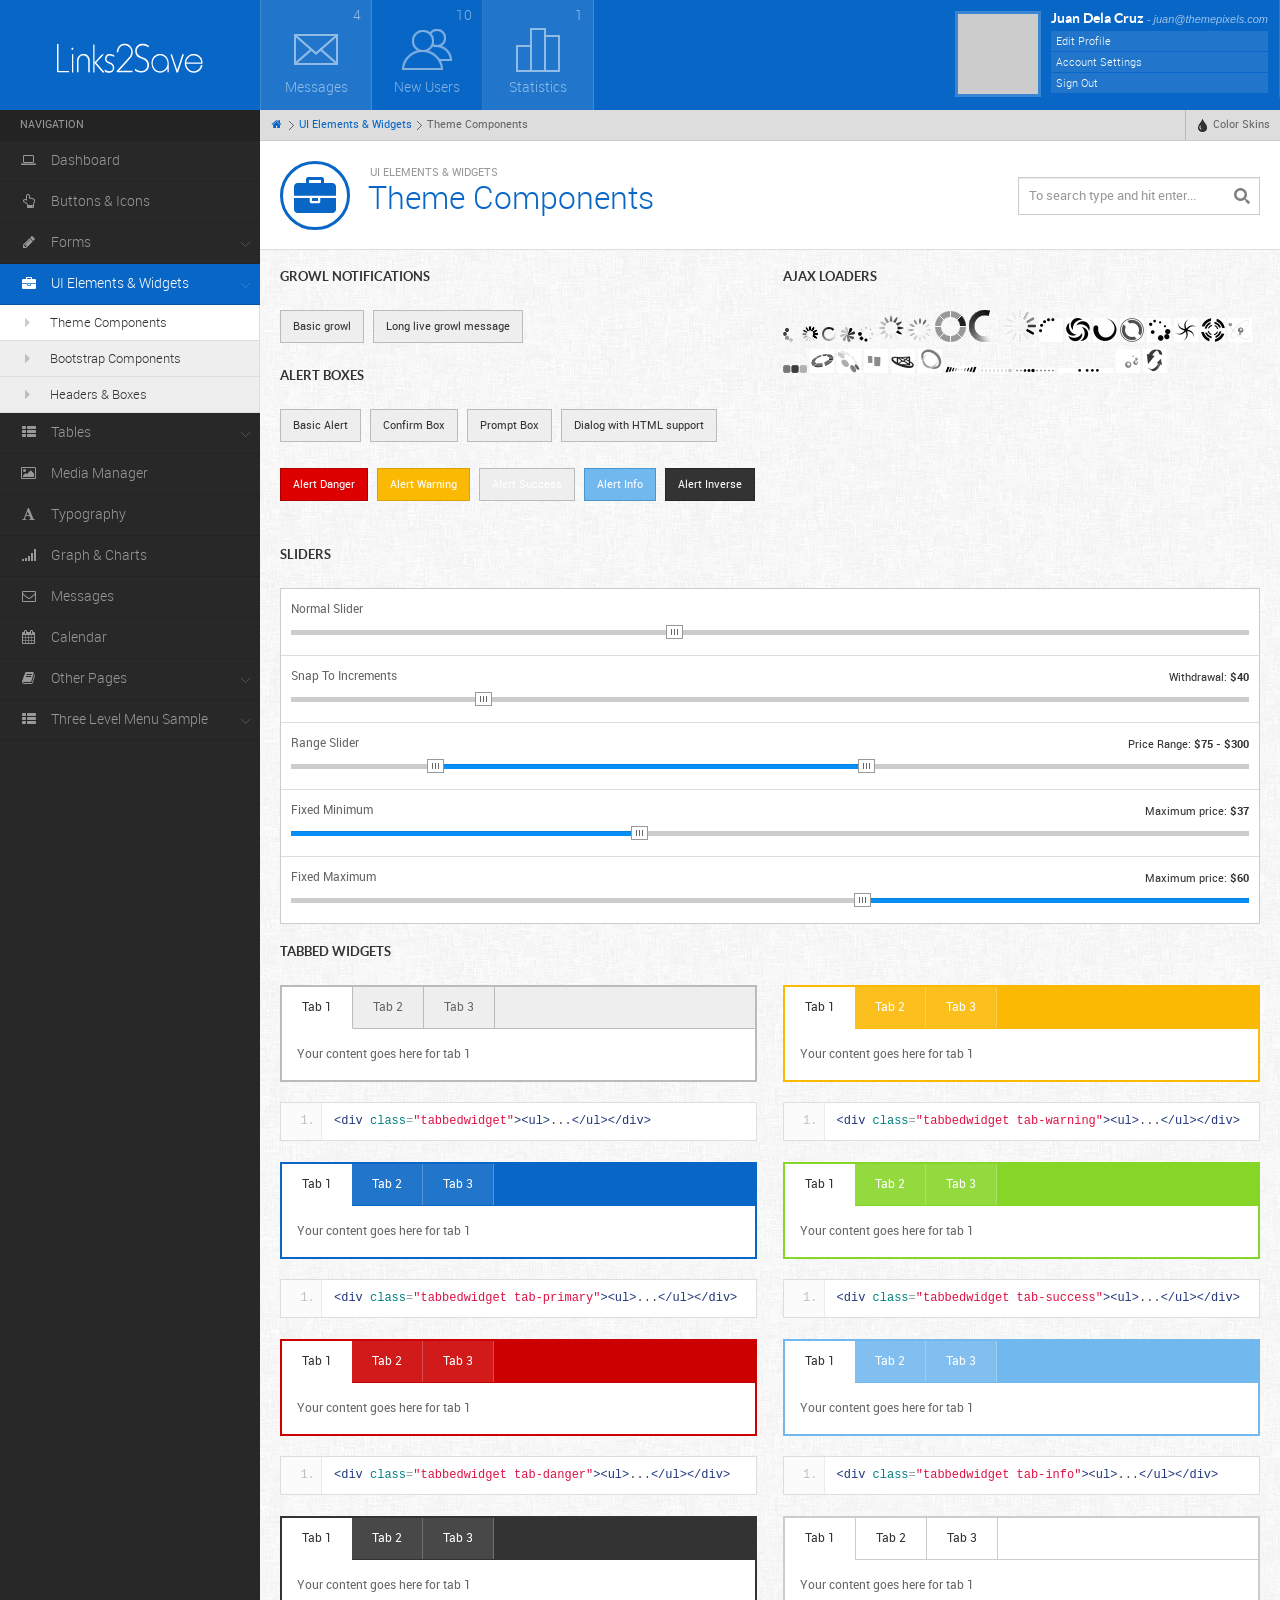
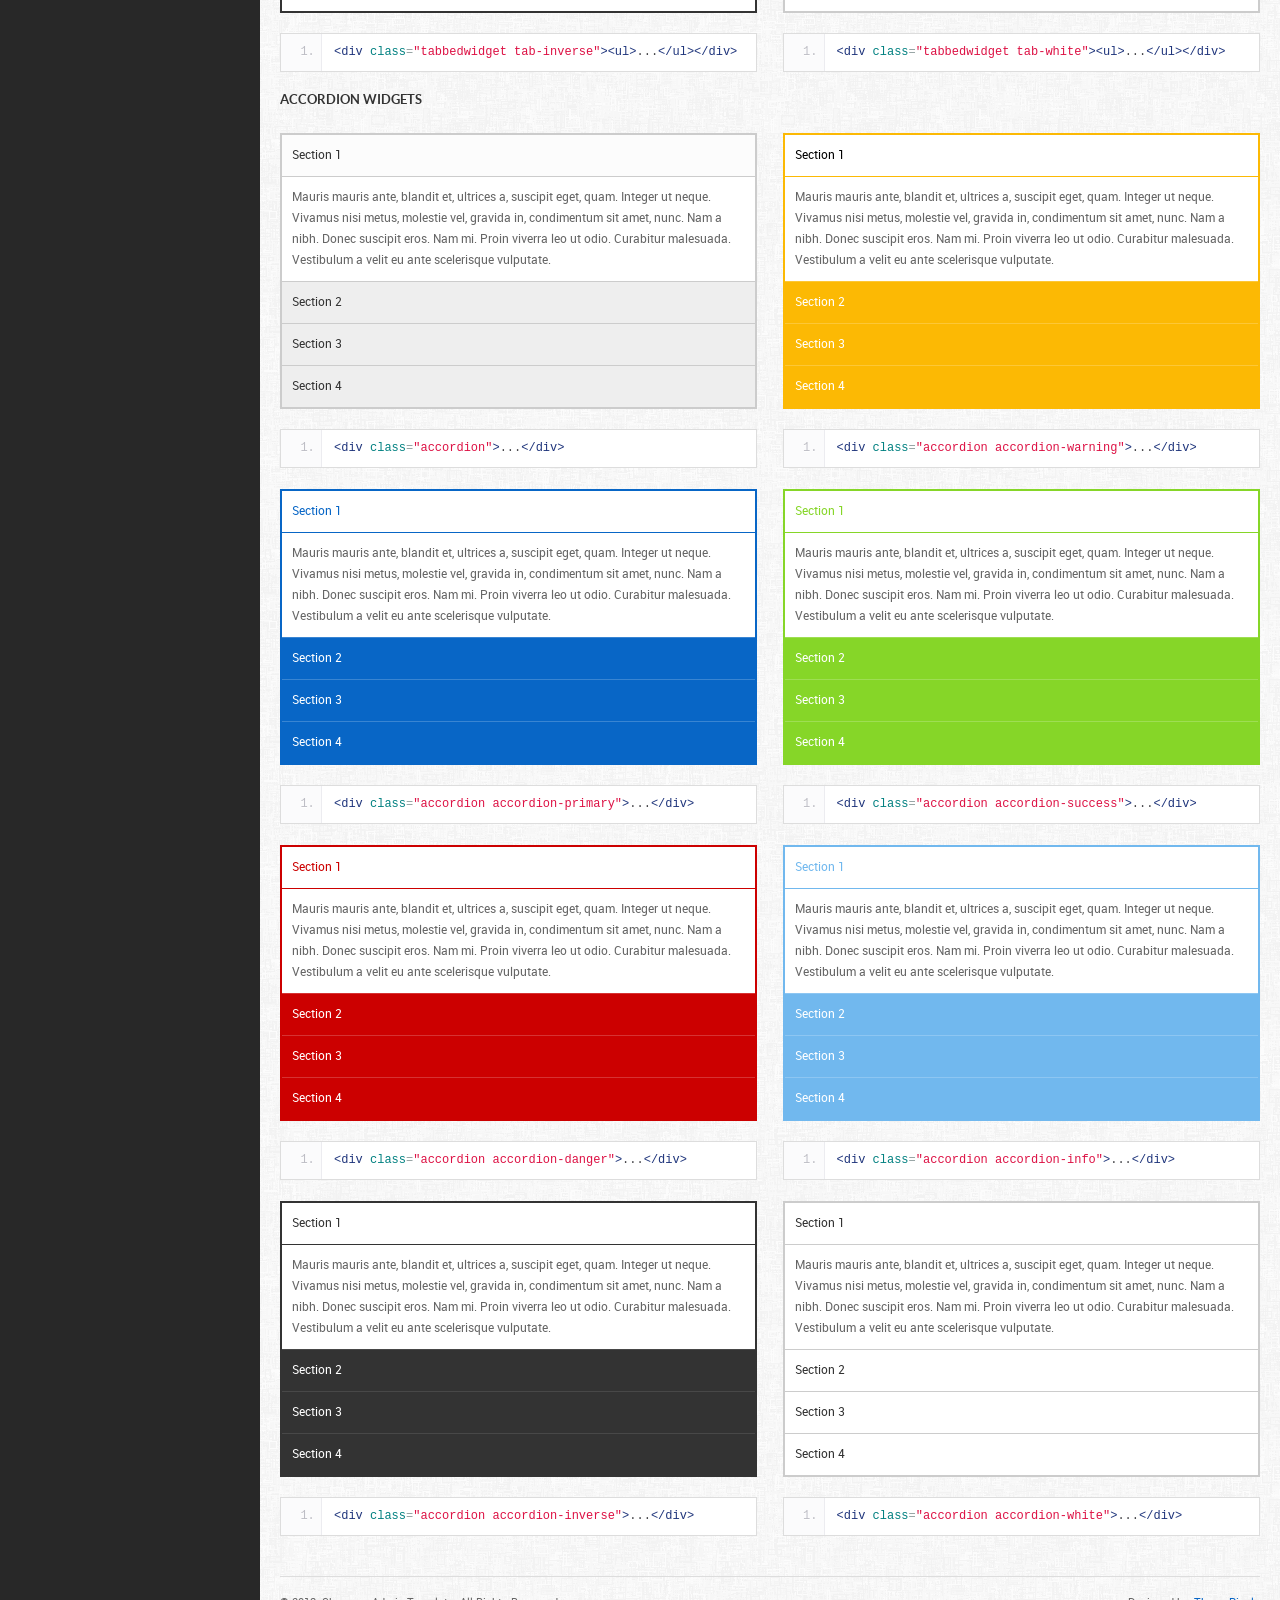
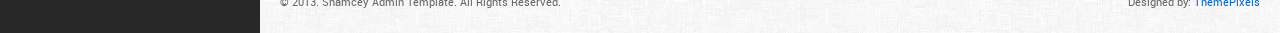
<file: elements.html>
<!DOCTYPE html>
<html>
<head>
<meta http-equiv="Content-Type" content="text/html; charset=utf-8" />
<meta name="viewport" content="width=device-width, initial-scale=1.0" />
<title>Shamcey - Metro Style Admin Template</title>
<link rel="stylesheet" href="css/style.default.css" type="text/css" />
<link rel="stylesheet" href="prettify/prettify.css" type="text/css" />

<script type="text/javascript" src="js/jquery-1.9.1.min.js"></script>
<script type="text/javascript" src="js/jquery-migrate-1.1.1.min.js"></script>
<script type="text/javascript" src="js/jquery-ui-1.9.2.min.js"></script>
<script type="text/javascript" src="prettify/prettify.js"></script>
<script type="text/javascript" src="js/modernizr.min.js"></script>
<script type="text/javascript" src="js/bootstrap.min.js"></script>
<script type="text/javascript" src="js/jquery.jgrowl.js"></script>
<script type="text/javascript" src="js/jquery.alerts.js"></script>
<script type="text/javascript" src="js/jquery.cookie.js"></script>
<script type="text/javascript" src="js/custom.js"></script>
<script type="text/javascript" src="js/elements.js"></script>
</head>

<body>

<div class="mainwrapper">
    
    <div class="header">
        <div class="logo">
            <a href="dashboard.html"><img src="images/logo.png" alt="" /></a>
        </div>
        <div class="headerinner">
            <ul class="headmenu">
                <li class="odd">
                    <a class="dropdown-toggle" data-toggle="dropdown" href="#">
                        <span class="count">4</span>
                        <span class="head-icon head-message"></span>
                        <span class="headmenu-label">Messages</span>
                    </a>
                    <ul class="dropdown-menu">
                        <li class="nav-header">Messages</li>
                        <li><a href=""><span class="icon-envelope"></span> New message from <strong>Jack</strong> <small class="muted"> - 19 hours ago</small></a></li>
                        <li><a href=""><span class="icon-envelope"></span> New message from <strong>Daniel</strong> <small class="muted"> - 2 days ago</small></a></li>
                        <li><a href=""><span class="icon-envelope"></span> New message from <strong>Jane</strong> <small class="muted"> - 3 days ago</small></a></li>
                        <li><a href=""><span class="icon-envelope"></span> New message from <strong>Tanya</strong> <small class="muted"> - 1 week ago</small></a></li>
                        <li><a href=""><span class="icon-envelope"></span> New message from <strong>Lee</strong> <small class="muted"> - 1 week ago</small></a></li>
                        <li class="viewmore"><a href="messages.html">View More Messages</a></li>
                    </ul>
                </li>
                <li>
                    <a class="dropdown-toggle" data-toggle="dropdown" data-target="#">
                    <span class="count">10</span>
                    <span class="head-icon head-users"></span>
                    <span class="headmenu-label">New Users</span>
                    </a>
                    <ul class="dropdown-menu newusers">
                        <li class="nav-header">New Users</li>
                        <li>
                            <a href="">
                                <img src="images/photos/thumb1.png" alt="" class="userthumb" />
                                <strong>Draniem Daamul</strong>
                                <small>April 20, 2013</small>
                            </a>
                        </li>
                        <li>
                            <a href="">
                                <img src="images/photos/thumb2.png" alt="" class="userthumb" />
                                <strong>Shamcey Sindilmaca</strong>
                                <small>April 19, 2013</small>
                            </a>
                        </li>
                        <li>
                            <a href="">
                                <img src="images/photos/thumb3.png" alt="" class="userthumb" />
                                <strong>Nusja Paul Nawancali</strong>
                                <small>April 19, 2013</small>
                            </a>
                        </li>
                        <li>
                            <a href="">
                                <img src="images/photos/thumb4.png" alt="" class="userthumb" />
                                <strong>Rose Cerona</strong>
                                <small>April 18, 2013</small>
                            </a>
                        </li>
                        <li>
                            <a href="">
                                <img src="images/photos/thumb5.png" alt="" class="userthumb" />
                                <strong>John Doe</strong>
                                <small>April 16, 2013</small>
                            </a>
                        </li>
                    </ul>
                </li>
                <li class="odd">
                    <a class="dropdown-toggle" data-toggle="dropdown" data-target="#">
                    <span class="count">1</span>
                    <span class="head-icon head-bar"></span>
                    <span class="headmenu-label">Statistics</span>
                    </a>
                    <ul class="dropdown-menu">
                        <li class="nav-header">Statistics</li>
                        <li><a href=""><span class="icon-align-left"></span> New Reports from <strong>Products</strong> <small class="muted"> - 19 hours ago</small></a></li>
                        <li><a href=""><span class="icon-align-left"></span> New Statistics from <strong>Users</strong> <small class="muted"> - 2 days ago</small></a></li>
                        <li><a href=""><span class="icon-align-left"></span> New Statistics from <strong>Comments</strong> <small class="muted"> - 3 days ago</small></a></li>
                        <li><a href=""><span class="icon-align-left"></span> Most Popular in <strong>Products</strong> <small class="muted"> - 1 week ago</small></a></li>
                        <li><a href=""><span class="icon-align-left"></span> Most Viewed in <strong>Blog</strong> <small class="muted"> - 1 week ago</small></a></li>
                        <li class="viewmore"><a href="charts.html">View More Statistics</a></li>
                    </ul>
                </li>
                <li class="right">
                    <div class="userloggedinfo">
                        <img src="images/photos/thumb1.png" alt="" />
                        <div class="userinfo">
                            <h5>Juan Dela Cruz <small>- juan@themepixels.com</small></h5>
                            <ul>
                                <li><a href="editprofile.html">Edit Profile</a></li>
                                <li><a href="">Account Settings</a></li>
                                <li><a href="index.html">Sign Out</a></li>
                            </ul>
                        </div>
                    </div>
                </li>
            </ul><!--headmenu-->
        </div>
    </div>
    
    <div class="leftpanel">
        
        <div class="leftmenu">        
            <ul class="nav nav-tabs nav-stacked">
            	<li class="nav-header">Navigation</li>
                <li><a href="dashboard.html"><span class="iconfa-laptop"></span> Dashboard</a></li>
                <li><a href="buttons.html"><span class="iconfa-hand-up"></span> Buttons &amp; Icons</a></li>
                <li class="dropdown"><a href=""><span class="iconfa-pencil"></span> Forms</a>
                    <ul>
                    	<li><a href="forms.html">Form Styles</a></li>
                        <li><a href="wizards.html">Wizard Form</a></li>
                        <li><a href="wysiwyg.html">WYSIWYG</a></li>
                    </ul>
                </li>
                <li class="dropdown active"><a href=""><span class="iconfa-briefcase"></span> UI Elements &amp; Widgets</a>
                    <ul style="display: block;">
                    	<li class="active"><a href="elements.html">Theme Components</a></li>
                        <li><a href="bootstrap.html">Bootstrap Components</a></li>
                        <li><a href="boxes.html">Headers &amp; Boxes</a></li>
                    </ul>
                </li>
                <li class="dropdown"><a href=""><span class="iconfa-th-list"></span> Tables</a>
                    <ul>
                    	<li><a href="table-static.html">Static Table</a></li>
                        <li><a href="table-dynamic.html">Dynamic Table</a></li>
                    </ul>
                </li>

                <li><a href="media.html"><span class="iconfa-picture"></span> Media Manager</a></li>
                <li><a href="typography.html"><span class="iconfa-font"></span> Typography</a></li>
                <li><a href="charts.html"><span class="iconfa-signal"></span> Graph &amp; Charts</a></li>
                <li><a href="messages.html"><span class="iconfa-envelope"></span> Messages</a></li>
                <li><a href="calendar.html"><span class="iconfa-calendar"></span> Calendar</a></li>
                <li class="dropdown"><a href=""><span class="iconfa-book"></span> Other Pages</a>
                    <ul>
                    	<li><a href="404.html">404 Error Page</a></li>
                        <li><a href="editprofile.html">Edit Profile</a></li>
                        <li><a href="invoice.html">Invoice Page</a></li>
                        <li><a href="discussion.html">Discussion Page</a></li>
                    </ul>
                </li>
                <li class="dropdown"><a href=""><span class="iconfa-th-list"></span> Three Level Menu Sample</a>
                	<ul>
                    	<li class="dropdown"><a href="">Second Level Menu</a>
                        <ul>
                            <li><a href="">Third Level Menu</a></li>
                            <li><a href="">Another Third Level Menu</a></li>
                        </ul>
                     </li>
                    </ul>
                </li>
            </ul>
        </div><!--leftmenu-->
        
    </div><!-- leftpanel -->
    
    <div class="rightpanel">
        
        <ul class="breadcrumbs">
            <li><a href="dashboard.html"><i class="iconfa-home"></i></a> <span class="separator"></span></li>
            <li><a href="dashboard.html">UI Elements &amp; Widgets</a> <span class="separator"></span></li>
            <li>Theme Components</li>
            
            <li class="right">
                <a href="" data-toggle="dropdown" class="dropdown-toggle"><i class="icon-tint"></i> Color Skins</a>
                <ul class="dropdown-menu pull-right skin-color">
                    <li><a href="default">Default</a></li>
                    <li><a href="navyblue">Navy Blue</a></li>
                    <li><a href="palegreen">Pale Green</a></li>
                    <li><a href="red">Red</a></li>
                    <li><a href="green">Green</a></li>
                    <li><a href="brown">Brown</a></li>
                </ul>
            </li>
        </ul>
        
        <div class="pageheader">
            <form action="results.html" method="post" class="searchbar">
                <input type="text" name="keyword" placeholder="To search type and hit enter..." />
            </form>
            <div class="pageicon"><span class="iconfa-briefcase"></span></div>
            <div class="pagetitle">
                <h5>UI Elements &amp; Widgets</h5>
                <h1>Theme Components</h1>
            </div>
        </div><!--pageheader-->
        
        <div class="maincontent">
            <div class="maincontentinner">
                
                <div class="row-fluid">
                    <div class="span6">
                        <h4 class="subtitle2">Growl Notifications</h4>
                        <br />
                        <a id="growl" class="btn"><small>Basic growl</small></a> &nbsp;
                   	<a id="growl2" class="btn"><small>Long live growl message</small></a>
                        
                        <br /><br />
                        <h4 class="subtitle2">Alert Boxes</h4>
                        <br />
                        <a class="btn alertboxbutton"><small>Basic Alert</small></a> &nbsp;
                        <a class="btn confirmbutton"><small>Confirm Box</small></a> &nbsp;
                        <a class="btn promptbutton"><small>Prompt Box</small></a> &nbsp;
                        <a class="btn alerthtmlbutton"><small>Dialog with HTML support</small></a>
                        
                        <br /><br />
                        
                        <a class="btn btn-danger alertdanger"><small>Alert Danger</small></a> &nbsp;
                        <a class="btn btn-warning alertwarning"><small>Alert Warning</small></a> &nbsp;
                        <a class="btn btn-success alertsuccess"><small>Alert Success</small></a> &nbsp;
                        <a class="btn btn-info alertinfo"><small>Alert Info</small></a> &nbsp;
                        <a class="btn btn-inverse alertinverse"><small>Alert Inverse</small></a> &nbsp;
                        
                    </div><!--span6-->
                    
                    <div class="span6">
                        <h4 class="subtitle2">Ajax Loaders</h4>
                        <br />
                        <div class="loaders">
                            <img src="images/loaders/loader1.gif" alt="" />
                            <img src="images/loaders/loader2.gif" alt="" />
                            <img src="images/loaders/loader3.gif" alt="" />
                            <img src="images/loaders/loader4.gif" alt="" />
                            <img src="images/loaders/loader8.gif" alt="" />
                            <img src="images/loaders/loader9.gif" alt="" />
                            <img src="images/loaders/loader5.gif" alt="" />
                            <img src="images/loaders/loader6.gif" alt="" />
                            <img src="images/loaders/loader7.gif" alt="" />
                            <img src="images/loaders/loader10.gif" alt="" />
                            <img src="images/loaders/loader11.gif" alt="" />
                            <img src="images/loaders/loader12.gif" alt="" />
                            <img src="images/loaders/loader13.gif" alt="" />
                            <img src="images/loaders/loader14.gif" alt="" />
                            <img src="images/loaders/loader15.gif" alt="" />
                            <img src="images/loaders/loader16.gif" alt="" />
                            <img src="images/loaders/loader17.gif" alt="" />
                            <img src="images/loaders/loader18.gif" alt="" />
                            <img src="images/loaders/loader19.gif" alt="" />
                            <img src="images/loaders/loader20.gif" alt="" />
                            <img src="images/loaders/loader21.gif" alt="" />
                            <img src="images/loaders/loader22.gif" alt="" />
                            <img src="images/loaders/loader23.gif" alt="" />
                            <img src="images/loaders/loader24.gif" alt="" />
                            <img src="images/loaders/loader25.gif" alt="" />
                            <img src="images/loaders/loader26.gif" alt="" />
                            <img src="images/loaders/loader27.gif" alt="" />
                            <img src="images/loaders/loader28.gif" alt="" />
                            <img src="images/loaders/loader29.gif" alt="" />
                            <img src="images/loaders/loader30.gif" alt="" />                            
                        </div><!--loaders-->
                    </div><!--span6-->
                </div><!--row-fluid-->
                
                <br />
                
                <div class="row-fluid">
                    <div class="span12">
                        <h4 class="subtitle2">Sliders</h4>
                        <br />
                        <div class="pargroup">
                            <div class="par">
                                <h6>Normal Slider</h6>
                                <div id="slider"></div>
                            </div>
                            <div class="par">
                                <h6>Snap To Increments</h6>
                                <p class="pull-right">Withdrawal: <strong><span id="amount" class="color333"></span></strong></p>
                                <div id="slider2"></div>
                            </div>
                            
                            <div class="par">
                                <h6>Range Slider</h6>
                                <p class="pull-right">Price Range: <strong><span id="amount2" class="color333"></span></strong></p>
                                <div id="slider3"></div>
                            </div>
                                    
                            <div class="par">
                                <h6>Fixed Minimum</h6>
                                <p class="pull-right">Maximum price: <strong><span id="amount4" class="color069"></span></strong></p>
                                <div id="slider4"></div>
                            </div>
                                    
                            <div class="par">
                                <h6>Fixed Maximum</h6>
                                <p class="pull-right">Maximum price: <strong><span id="amount5" class="color333"></span></strong></p>
                                <div id="slider5"></div>
                            </div>
                        </div><!--pargroup-->
                                
                    </div><!--span12-->
                    
                </div><!--row-fluid-->
                
                <br />
                <h4 class="subtitle2">Tabbed Widgets</h4>
                <br />
                <div class="row-fluid">
                    <div class="span6">
                        <div class="tabbedwidget">
                            <ul>
                                <li><a href="#tabs-1">Tab 1</a></li>
                                <li><a href="#tabs-2">Tab 2</a></li>
                                <li><a href="#tabs-3">Tab 3</a></li>
                            </ul>
                            <div id="tabs-1">
                                Your content goes here for tab 1
                            </div>
                            <div id="tabs-2">
                                Your content goes here for tab 2
                            </div>
                            <div id="tabs-3">
                                Your content goes here for tab 3 
                            </div>
                        </div><!--tabbedwidget-->
                        
                        <pre class="prettyprint linenums">&lt;div class=&quot;tabbedwidget&quot;&gt;&lt;ul&gt;...&lt;/ul&gt;&lt;/div&gt;</pre>
                        <br />
                        
                        <div class="tabbedwidget tab-primary">
                            <ul>
                                <li><a href="#a-1">Tab 1</a></li>
                                <li><a href="#a-2">Tab 2</a></li>
                                <li><a href="#a-3">Tab 3</a></li>
                            </ul>
                            <div id="a-1">
                                Your content goes here for tab 1
                            </div>
                            <div id="a-2">
                                Your content goes here for tab 2
                            </div>
                            <div id="a-3">
                                Your content goes here for tab 3 
                            </div>
                        </div><!--tabbedwidget-->
                        
                        <pre class="prettyprint linenums">&lt;div class=&quot;tabbedwidget tab-primary&quot;&gt;&lt;ul&gt;...&lt;/ul&gt;&lt;/div&gt;</pre>
                        <br />
                        <div class="tabbedwidget tab-danger">
                            <ul>
                                <li><a href="#b-1">Tab 1</a></li>
                                <li><a href="#b-2">Tab 2</a></li>
                                <li><a href="#b-3">Tab 3</a></li>
                            </ul>
                            <div id="b-1">
                                Your content goes here for tab 1
                            </div>
                            <div id="b-2">
                                Your content goes here for tab 2
                            </div>
                            <div id="b-3">
                                Your content goes here for tab 3 
                            </div>
                        </div><!--tabbedwidget-->
                        
                        <pre class="prettyprint linenums">&lt;div class=&quot;tabbedwidget tab-danger&quot;&gt;&lt;ul&gt;...&lt;/ul&gt;&lt;/div&gt;</pre>
                        <br />
                        
                        <div class="tabbedwidget tab-inverse">
                            <ul>
                                <li><a href="#c-1">Tab 1</a></li>
                                <li><a href="#c-2">Tab 2</a></li>
                                <li><a href="#c-3">Tab 3</a></li>
                            </ul>
                            <div id="c-1">
                                Your content goes here for tab 1
                            </div>
                            <div id="c-2">
                                Your content goes here for tab 2
                            </div>
                            <div id="c-3">
                                Your content goes here for tab 3 
                            </div>
                        </div><!--tabbedwidget-->
                        
                        <pre class="prettyprint linenums">&lt;div class=&quot;tabbedwidget tab-inverse&quot;&gt;&lt;ul&gt;...&lt;/ul&gt;&lt;/div&gt;</pre>
                        
                    
                    </div><!--span6-->
                    
                    <div class="span6">
                                                
                        <div class="tabbedwidget tab-warning">
                            <ul>
                                <li><a href="#d-1">Tab 1</a></li>
                                <li><a href="#d-2">Tab 2</a></li>
                                <li><a href="#d-3">Tab 3</a></li>
                            </ul>
                            <div id="d-1">
                                Your content goes here for tab 1
                            </div>
                            <div id="d-2">
                                Your content goes here for tab 2
                            </div>
                            <div id="d-3">
                                Your content goes here for tab 3 
                            </div>
                        </div><!--tabbedwidget-->
                        
                        <pre class="prettyprint linenums">&lt;div class=&quot;tabbedwidget tab-warning&quot;&gt;&lt;ul&gt;...&lt;/ul&gt;&lt;/div&gt;</pre>
                        <br />
                        
                        <div class="tabbedwidget tab-success">
                            <ul>
                                <li><a href="#e-1">Tab 1</a></li>
                                <li><a href="#e-2">Tab 2</a></li>
                                <li><a href="#e-3">Tab 3</a></li>
                            </ul>
                            <div id="e-1">
                                Your content goes here for tab 1
                            </div>
                            <div id="e-2">
                                Your content goes here for tab 2
                            </div>
                            <div id="e-3">
                                Your content goes here for tab 3 
                            </div>
                        </div><!--tabbedwidget-->
                        
                        <pre class="prettyprint linenums">&lt;div class=&quot;tabbedwidget tab-success&quot;&gt;&lt;ul&gt;...&lt;/ul&gt;&lt;/div&gt;</pre>
                        <br />
                        
                        <div class="tabbedwidget tab-info">
                            <ul>
                                <li><a href="#f-1">Tab 1</a></li>
                                <li><a href="#f-2">Tab 2</a></li>
                                <li><a href="#f-3">Tab 3</a></li>
                            </ul>
                            <div id="f-1">
                                Your content goes here for tab 1
                            </div>
                            <div id="f-2">
                                Your content goes here for tab 2
                            </div>
                            <div id="f-3">
                                Your content goes here for tab 3 
                            </div>
                        </div><!--tabbedwidget-->
                        
                        <pre class="prettyprint linenums">&lt;div class=&quot;tabbedwidget tab-info&quot;&gt;&lt;ul&gt;...&lt;/ul&gt;&lt;/div&gt;</pre>
                        <br />
                        
                        <div class="tabbedwidget tab-white">
                            <ul>
                                <li><a href="#g-1">Tab 1</a></li>
                                <li><a href="#g-2">Tab 2</a></li>
                                <li><a href="#g-3">Tab 3</a></li>
                            </ul>
                            <div id="g-1">
                                Your content goes here for tab 1
                            </div>
                            <div id="g-2">
                                Your content goes here for tab 2
                            </div>
                            <div id="g-3">
                                Your content goes here for tab 3 
                            </div>
                        </div><!--tabbedwidget-->
                        
                        <pre class="prettyprint linenums">&lt;div class=&quot;tabbedwidget tab-white&quot;&gt;&lt;ul&gt;...&lt;/ul&gt;&lt;/div&gt;</pre>
                    
                    </div><!--span6-->                    
                </div><!--row-fluid-->
                
                <br />
                <h4 class="subtitle2">Accordion Widgets</h4>
                <br />
                <div class="row-fluid">
                    <div class="span6">
                        <div class="accordion">
                            <h3><a href="#">Section 1</a></h3>
                            <div>
                                <p>
                                    Mauris mauris ante, blandit et, ultrices a, suscipit eget, quam. Integer
                                    ut neque. Vivamus nisi metus, molestie vel, gravida in, condimentum sit
                                    amet, nunc. Nam a nibh. Donec suscipit eros. Nam mi. Proin viverra leo ut
                                    odio. Curabitur malesuada. Vestibulum a velit eu ante scelerisque vulputate.
                                </p>
                            </div>
                            <h3><a href="#">Section 2</a></h3>
                            <div>
                                <p>
                                    Sed non urna. Donec et ante. Phasellus eu ligula. Vestibulum sit amet
                                    purus. Vivamus hendrerit, dolor at aliquet laoreet, mauris turpis porttitor
                                    velit, faucibus interdum tellus libero ac justo. Vivamus non quam. In
                                    suscipit faucibus urna.
                                </p>
                            </div>
                            <h3><a href="#">Section 3</a></h3>
                            <div>
                                <p>
                                    Nam enim risus, molestie et, porta ac, aliquam ac, risus. Quisque lobortis.
                                    Phasellus pellentesque purus in massa. Aenean in pede. Phasellus ac libero
                                    ac tellus pellentesque semper. Sed ac felis. Sed commodo, magna quis
                                    lacinia ornare, quam ante aliquam nisi, eu iaculis leo purus venenatis dui.
                                </p>
                            </div>
                            <h3><a href="#">Section 4</a></h3>
                            <div>
                                <p>
                                    Cras dictum. Pellentesque habitant morbi tristique senectus et netus
                                    et malesuada fames ac turpis egestas. Vestibulum ante ipsum primis in
                                    faucibus orci luctus et ultrices posuere cubilia Curae; Aenean lacinia
                                    mauris vel est.
                                </p>
                            </div>
                        </div><!--#accordion-->
                        
                        <pre class="prettyprint linenums">&lt;div class=&quot;accordion&quot;&gt;...&lt;/div&gt;</pre>
                        <br />
                                                
                        <div class="accordion accordion-primary">
                            <h3><a href="#">Section 1</a></h3>
                            <div>
                                <p>
                                    Mauris mauris ante, blandit et, ultrices a, suscipit eget, quam. Integer
                                    ut neque. Vivamus nisi metus, molestie vel, gravida in, condimentum sit
                                    amet, nunc. Nam a nibh. Donec suscipit eros. Nam mi. Proin viverra leo ut
                                    odio. Curabitur malesuada. Vestibulum a velit eu ante scelerisque vulputate.
                                </p>
                            </div>
                            <h3><a href="#">Section 2</a></h3>
                            <div>
                                <p>
                                    Sed non urna. Donec et ante. Phasellus eu ligula. Vestibulum sit amet
                                    purus. Vivamus hendrerit, dolor at aliquet laoreet, mauris turpis porttitor
                                    velit, faucibus interdum tellus libero ac justo. Vivamus non quam. In
                                    suscipit faucibus urna.
                                </p>
                            </div>
                            <h3><a href="#">Section 3</a></h3>
                            <div>
                                <p>
                                    Nam enim risus, molestie et, porta ac, aliquam ac, risus. Quisque lobortis.
                                    Phasellus pellentesque purus in massa. Aenean in pede. Phasellus ac libero
                                    ac tellus pellentesque semper. Sed ac felis. Sed commodo, magna quis
                                    lacinia ornare, quam ante aliquam nisi, eu iaculis leo purus venenatis dui.
                                </p>
                            </div>
                            <h3><a href="#">Section 4</a></h3>
                            <div>
                                <p>
                                    Cras dictum. Pellentesque habitant morbi tristique senectus et netus
                                    et malesuada fames ac turpis egestas. Vestibulum ante ipsum primis in
                                    faucibus orci luctus et ultrices posuere cubilia Curae; Aenean lacinia
                                    mauris vel est.
                                </p>
                            </div>
                        </div><!--#accordion-->
                        
                        <pre class="prettyprint linenums">&lt;div class=&quot;accordion accordion-primary&quot;&gt;...&lt;/div&gt;</pre>
                        <br />
                        
                        <div class="accordion accordion-danger">
                            <h3><a href="#">Section 1</a></h3>
                            <div>
                                <p>
                                    Mauris mauris ante, blandit et, ultrices a, suscipit eget, quam. Integer
                                    ut neque. Vivamus nisi metus, molestie vel, gravida in, condimentum sit
                                    amet, nunc. Nam a nibh. Donec suscipit eros. Nam mi. Proin viverra leo ut
                                    odio. Curabitur malesuada. Vestibulum a velit eu ante scelerisque vulputate.
                                </p>
                            </div>
                            <h3><a href="#">Section 2</a></h3>
                            <div>
                                <p>
                                    Sed non urna. Donec et ante. Phasellus eu ligula. Vestibulum sit amet
                                    purus. Vivamus hendrerit, dolor at aliquet laoreet, mauris turpis porttitor
                                    velit, faucibus interdum tellus libero ac justo. Vivamus non quam. In
                                    suscipit faucibus urna.
                                </p>
                            </div>
                            <h3><a href="#">Section 3</a></h3>
                            <div>
                                <p>
                                    Nam enim risus, molestie et, porta ac, aliquam ac, risus. Quisque lobortis.
                                    Phasellus pellentesque purus in massa. Aenean in pede. Phasellus ac libero
                                    ac tellus pellentesque semper. Sed ac felis. Sed commodo, magna quis
                                    lacinia ornare, quam ante aliquam nisi, eu iaculis leo purus venenatis dui.
                                </p>
                            </div>
                            <h3><a href="#">Section 4</a></h3>
                            <div>
                                <p>
                                    Cras dictum. Pellentesque habitant morbi tristique senectus et netus
                                    et malesuada fames ac turpis egestas. Vestibulum ante ipsum primis in
                                    faucibus orci luctus et ultrices posuere cubilia Curae; Aenean lacinia
                                    mauris vel est.
                                </p>
                            </div>
                        </div><!--#accordion-->
                        
                        <pre class="prettyprint linenums">&lt;div class=&quot;accordion accordion-danger&quot;&gt;...&lt;/div&gt;</pre>
                        <br />
                        
                        <div class="accordion accordion-inverse">
                            <h3><a href="#">Section 1</a></h3>
                            <div>
                                <p>
                                    Mauris mauris ante, blandit et, ultrices a, suscipit eget, quam. Integer
                                    ut neque. Vivamus nisi metus, molestie vel, gravida in, condimentum sit
                                    amet, nunc. Nam a nibh. Donec suscipit eros. Nam mi. Proin viverra leo ut
                                    odio. Curabitur malesuada. Vestibulum a velit eu ante scelerisque vulputate.
                                </p>
                            </div>
                            <h3><a href="#">Section 2</a></h3>
                            <div>
                                <p>
                                    Sed non urna. Donec et ante. Phasellus eu ligula. Vestibulum sit amet
                                    purus. Vivamus hendrerit, dolor at aliquet laoreet, mauris turpis porttitor
                                    velit, faucibus interdum tellus libero ac justo. Vivamus non quam. In
                                    suscipit faucibus urna.
                                </p>
                            </div>
                            <h3><a href="#">Section 3</a></h3>
                            <div>
                                <p>
                                    Nam enim risus, molestie et, porta ac, aliquam ac, risus. Quisque lobortis.
                                    Phasellus pellentesque purus in massa. Aenean in pede. Phasellus ac libero
                                    ac tellus pellentesque semper. Sed ac felis. Sed commodo, magna quis
                                    lacinia ornare, quam ante aliquam nisi, eu iaculis leo purus venenatis dui.
                                </p>
                            </div>
                            <h3><a href="#">Section 4</a></h3>
                            <div>
                                <p>
                                    Cras dictum. Pellentesque habitant morbi tristique senectus et netus
                                    et malesuada fames ac turpis egestas. Vestibulum ante ipsum primis in
                                    faucibus orci luctus et ultrices posuere cubilia Curae; Aenean lacinia
                                    mauris vel est.
                                </p>
                            </div>
                        </div><!--#accordion-->
                        
                        <pre class="prettyprint linenums">&lt;div class=&quot;accordion accordion-inverse&quot;&gt;...&lt;/div&gt;</pre>
                    
                    </div><!--span6-->
                    
                    <div class="span6">
                        
                        <div class="accordion accordion-warning">
                            <h3><a href="#">Section 1</a></h3>
                            <div>
                                <p>
                                    Mauris mauris ante, blandit et, ultrices a, suscipit eget, quam. Integer
                                    ut neque. Vivamus nisi metus, molestie vel, gravida in, condimentum sit
                                    amet, nunc. Nam a nibh. Donec suscipit eros. Nam mi. Proin viverra leo ut
                                    odio. Curabitur malesuada. Vestibulum a velit eu ante scelerisque vulputate.
                                </p>
                            </div>
                            <h3><a href="#">Section 2</a></h3>
                            <div>
                                <p>
                                    Sed non urna. Donec et ante. Phasellus eu ligula. Vestibulum sit amet
                                    purus. Vivamus hendrerit, dolor at aliquet laoreet, mauris turpis porttitor
                                    velit, faucibus interdum tellus libero ac justo. Vivamus non quam. In
                                    suscipit faucibus urna.
                                </p>
                            </div>
                            <h3><a href="#">Section 3</a></h3>
                            <div>
                                <p>
                                    Nam enim risus, molestie et, porta ac, aliquam ac, risus. Quisque lobortis.
                                    Phasellus pellentesque purus in massa. Aenean in pede. Phasellus ac libero
                                    ac tellus pellentesque semper. Sed ac felis. Sed commodo, magna quis
                                    lacinia ornare, quam ante aliquam nisi, eu iaculis leo purus venenatis dui.
                                </p>
                            </div>
                            <h3><a href="#">Section 4</a></h3>
                            <div>
                                <p>
                                    Cras dictum. Pellentesque habitant morbi tristique senectus et netus
                                    et malesuada fames ac turpis egestas. Vestibulum ante ipsum primis in
                                    faucibus orci luctus et ultrices posuere cubilia Curae; Aenean lacinia
                                    mauris vel est.
                                </p>
                            </div>
                        </div><!--#accordion-->
                        
                        <pre class="prettyprint linenums">&lt;div class=&quot;accordion accordion-warning&quot;&gt;...&lt;/div&gt;</pre>
                        <br />
                        
                        <div class="accordion accordion-success">
                            <h3><a href="#">Section 1</a></h3>
                            <div>
                                <p>
                                    Mauris mauris ante, blandit et, ultrices a, suscipit eget, quam. Integer
                                    ut neque. Vivamus nisi metus, molestie vel, gravida in, condimentum sit
                                    amet, nunc. Nam a nibh. Donec suscipit eros. Nam mi. Proin viverra leo ut
                                    odio. Curabitur malesuada. Vestibulum a velit eu ante scelerisque vulputate.
                                </p>
                            </div>
                            <h3><a href="#">Section 2</a></h3>
                            <div>
                                <p>
                                    Sed non urna. Donec et ante. Phasellus eu ligula. Vestibulum sit amet
                                    purus. Vivamus hendrerit, dolor at aliquet laoreet, mauris turpis porttitor
                                    velit, faucibus interdum tellus libero ac justo. Vivamus non quam. In
                                    suscipit faucibus urna.
                                </p>
                            </div>
                            <h3><a href="#">Section 3</a></h3>
                            <div>
                                <p>
                                    Nam enim risus, molestie et, porta ac, aliquam ac, risus. Quisque lobortis.
                                    Phasellus pellentesque purus in massa. Aenean in pede. Phasellus ac libero
                                    ac tellus pellentesque semper. Sed ac felis. Sed commodo, magna quis
                                    lacinia ornare, quam ante aliquam nisi, eu iaculis leo purus venenatis dui.
                                </p>
                            </div>
                            <h3><a href="#">Section 4</a></h3>
                            <div>
                                <p>
                                    Cras dictum. Pellentesque habitant morbi tristique senectus et netus
                                    et malesuada fames ac turpis egestas. Vestibulum ante ipsum primis in
                                    faucibus orci luctus et ultrices posuere cubilia Curae; Aenean lacinia
                                    mauris vel est.
                                </p>
                            </div>
                        </div><!--#accordion-->
                        
                        <pre class="prettyprint linenums">&lt;div class=&quot;accordion accordion-success&quot;&gt;...&lt;/div&gt;</pre>
                        <br />
                        
                        <div class="accordion accordion-info">
                            <h3><a href="#">Section 1</a></h3>
                            <div>
                                <p>
                                    Mauris mauris ante, blandit et, ultrices a, suscipit eget, quam. Integer
                                    ut neque. Vivamus nisi metus, molestie vel, gravida in, condimentum sit
                                    amet, nunc. Nam a nibh. Donec suscipit eros. Nam mi. Proin viverra leo ut
                                    odio. Curabitur malesuada. Vestibulum a velit eu ante scelerisque vulputate.
                                </p>
                            </div>
                            <h3><a href="#">Section 2</a></h3>
                            <div>
                                <p>
                                    Sed non urna. Donec et ante. Phasellus eu ligula. Vestibulum sit amet
                                    purus. Vivamus hendrerit, dolor at aliquet laoreet, mauris turpis porttitor
                                    velit, faucibus interdum tellus libero ac justo. Vivamus non quam. In
                                    suscipit faucibus urna.
                                </p>
                            </div>
                            <h3><a href="#">Section 3</a></h3>
                            <div>
                                <p>
                                    Nam enim risus, molestie et, porta ac, aliquam ac, risus. Quisque lobortis.
                                    Phasellus pellentesque purus in massa. Aenean in pede. Phasellus ac libero
                                    ac tellus pellentesque semper. Sed ac felis. Sed commodo, magna quis
                                    lacinia ornare, quam ante aliquam nisi, eu iaculis leo purus venenatis dui.
                                </p>
                            </div>
                            <h3><a href="#">Section 4</a></h3>
                            <div>
                                <p>
                                    Cras dictum. Pellentesque habitant morbi tristique senectus et netus
                                    et malesuada fames ac turpis egestas. Vestibulum ante ipsum primis in
                                    faucibus orci luctus et ultrices posuere cubilia Curae; Aenean lacinia
                                    mauris vel est.
                                </p>
                            </div>
                        </div><!--#accordion-->
                        
                        <pre class="prettyprint linenums">&lt;div class=&quot;accordion accordion-info&quot;&gt;...&lt;/div&gt;</pre>
                        <br />
                        
                        <div class="accordion accordion-white">
                            <h3><a href="#">Section 1</a></h3>
                            <div>
                                <p>
                                    Mauris mauris ante, blandit et, ultrices a, suscipit eget, quam. Integer
                                    ut neque. Vivamus nisi metus, molestie vel, gravida in, condimentum sit
                                    amet, nunc. Nam a nibh. Donec suscipit eros. Nam mi. Proin viverra leo ut
                                    odio. Curabitur malesuada. Vestibulum a velit eu ante scelerisque vulputate.
                                </p>
                            </div>
                            <h3><a href="#">Section 2</a></h3>
                            <div>
                                <p>
                                    Sed non urna. Donec et ante. Phasellus eu ligula. Vestibulum sit amet
                                    purus. Vivamus hendrerit, dolor at aliquet laoreet, mauris turpis porttitor
                                    velit, faucibus interdum tellus libero ac justo. Vivamus non quam. In
                                    suscipit faucibus urna.
                                </p>
                            </div>
                            <h3><a href="#">Section 3</a></h3>
                            <div>
                                <p>
                                    Nam enim risus, molestie et, porta ac, aliquam ac, risus. Quisque lobortis.
                                    Phasellus pellentesque purus in massa. Aenean in pede. Phasellus ac libero
                                    ac tellus pellentesque semper. Sed ac felis. Sed commodo, magna quis
                                    lacinia ornare, quam ante aliquam nisi, eu iaculis leo purus venenatis dui.
                                </p>
                            </div>
                            <h3><a href="#">Section 4</a></h3>
                            <div>
                                <p>
                                    Cras dictum. Pellentesque habitant morbi tristique senectus et netus
                                    et malesuada fames ac turpis egestas. Vestibulum ante ipsum primis in
                                    faucibus orci luctus et ultrices posuere cubilia Curae; Aenean lacinia
                                    mauris vel est.
                                </p>
                            </div>
                        </div><!--#accordion-->
                        
                        <pre class="prettyprint linenums">&lt;div class=&quot;accordion accordion-white&quot;&gt;...&lt;/div&gt;</pre>
                        
                    </div><!--span6-->
                </div><!--row-fluid-->
                
                <div class="footer">
                    <div class="footer-left">
                        <span>&copy; 2013. Shamcey Admin Template. All Rights Reserved.</span>
                    </div>
                    <div class="footer-right">
                        <span>Designed by: <a href="http://themepixels.com/">ThemePixels</a></span>
                    </div>
                </div><!--footer-->
                
            </div><!--maincontentinner-->
        </div><!--maincontent-->
        
    </div><!--rightpanel-->
    
</div><!--mainwrapper-->

</body>
</html>
</file>
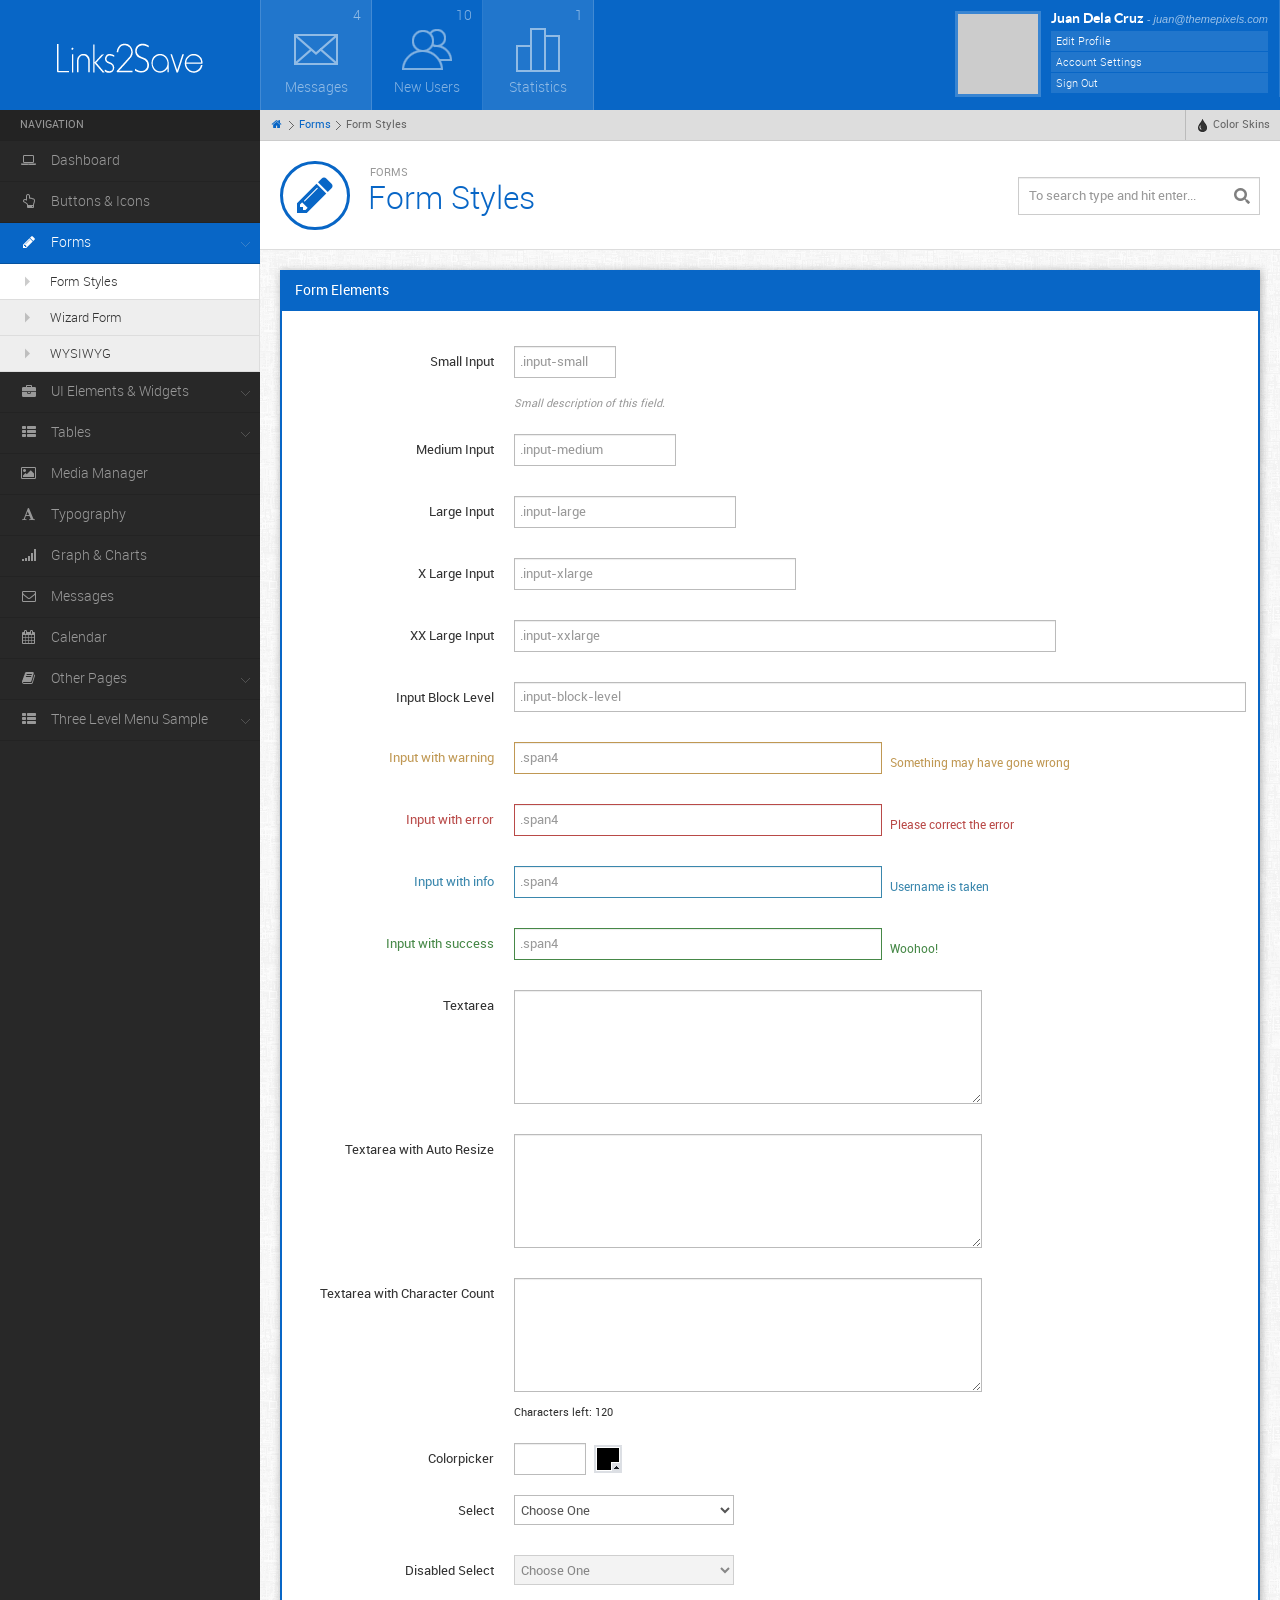
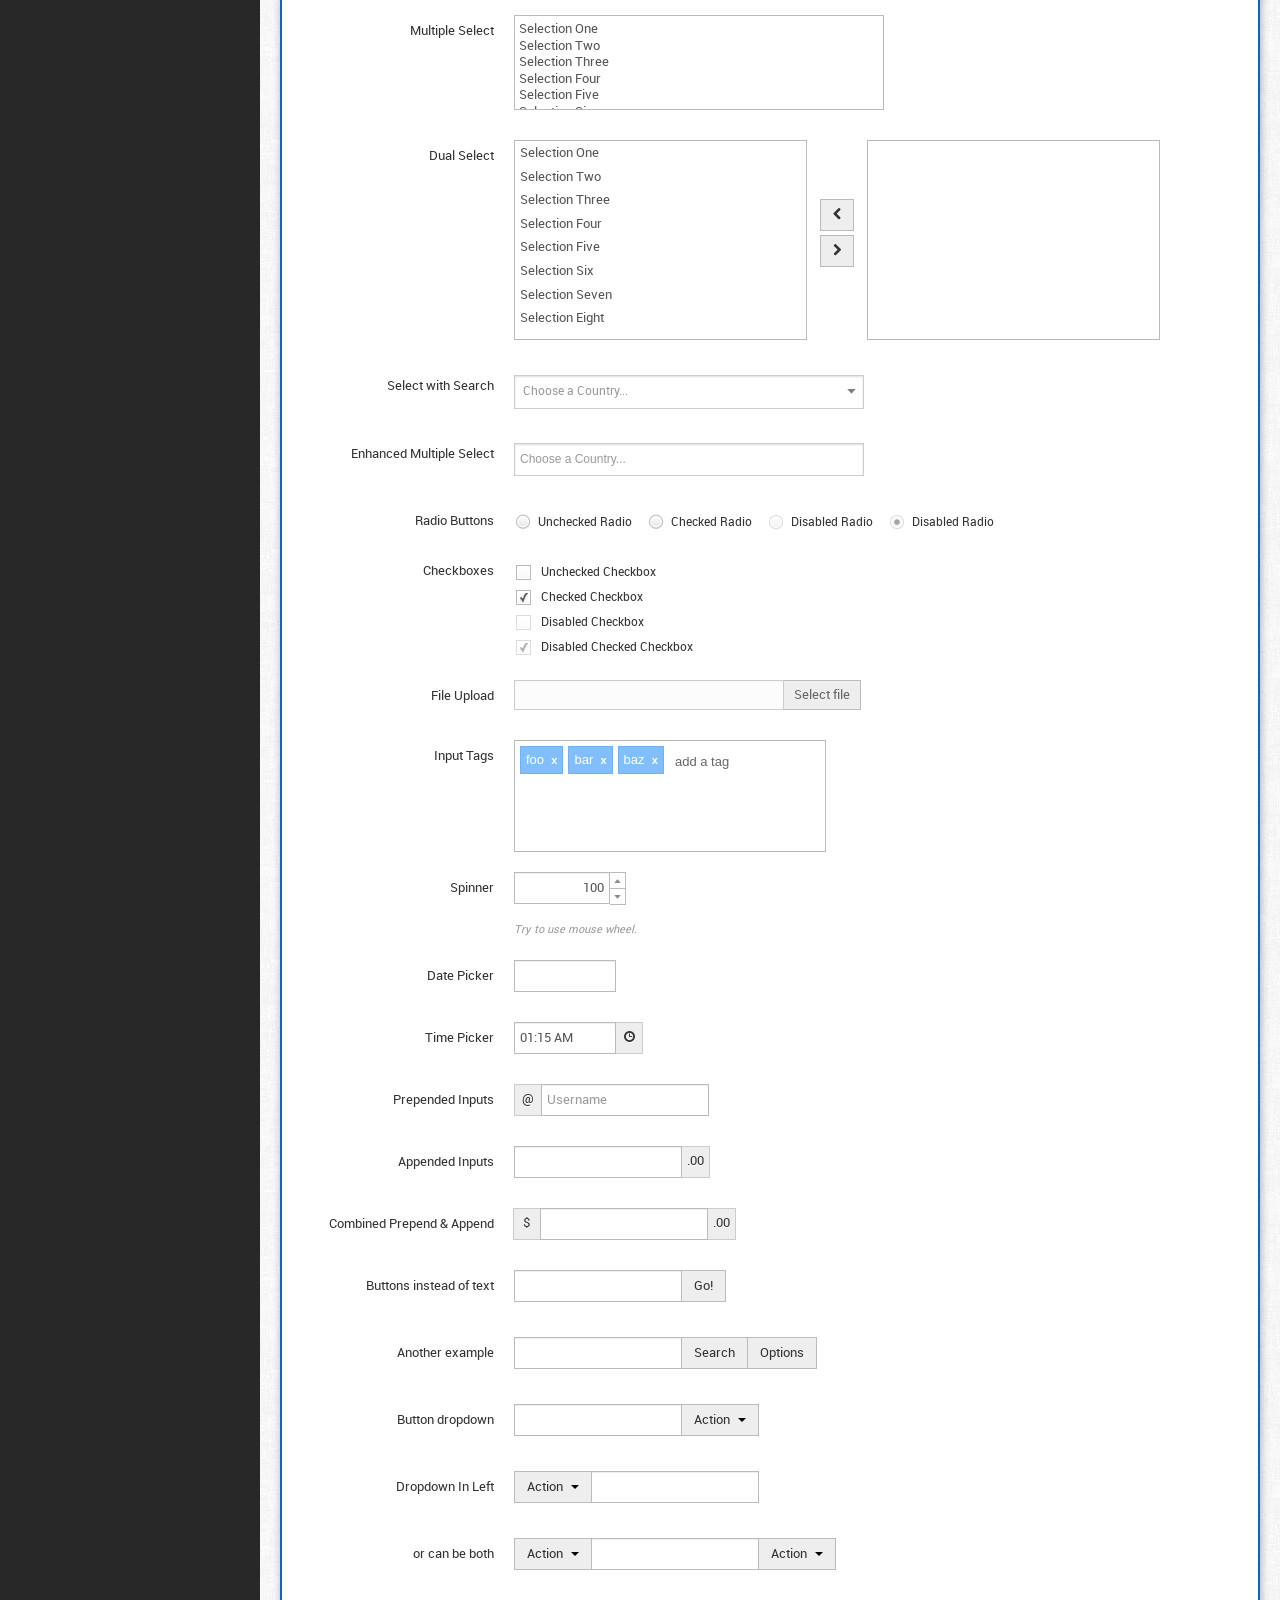
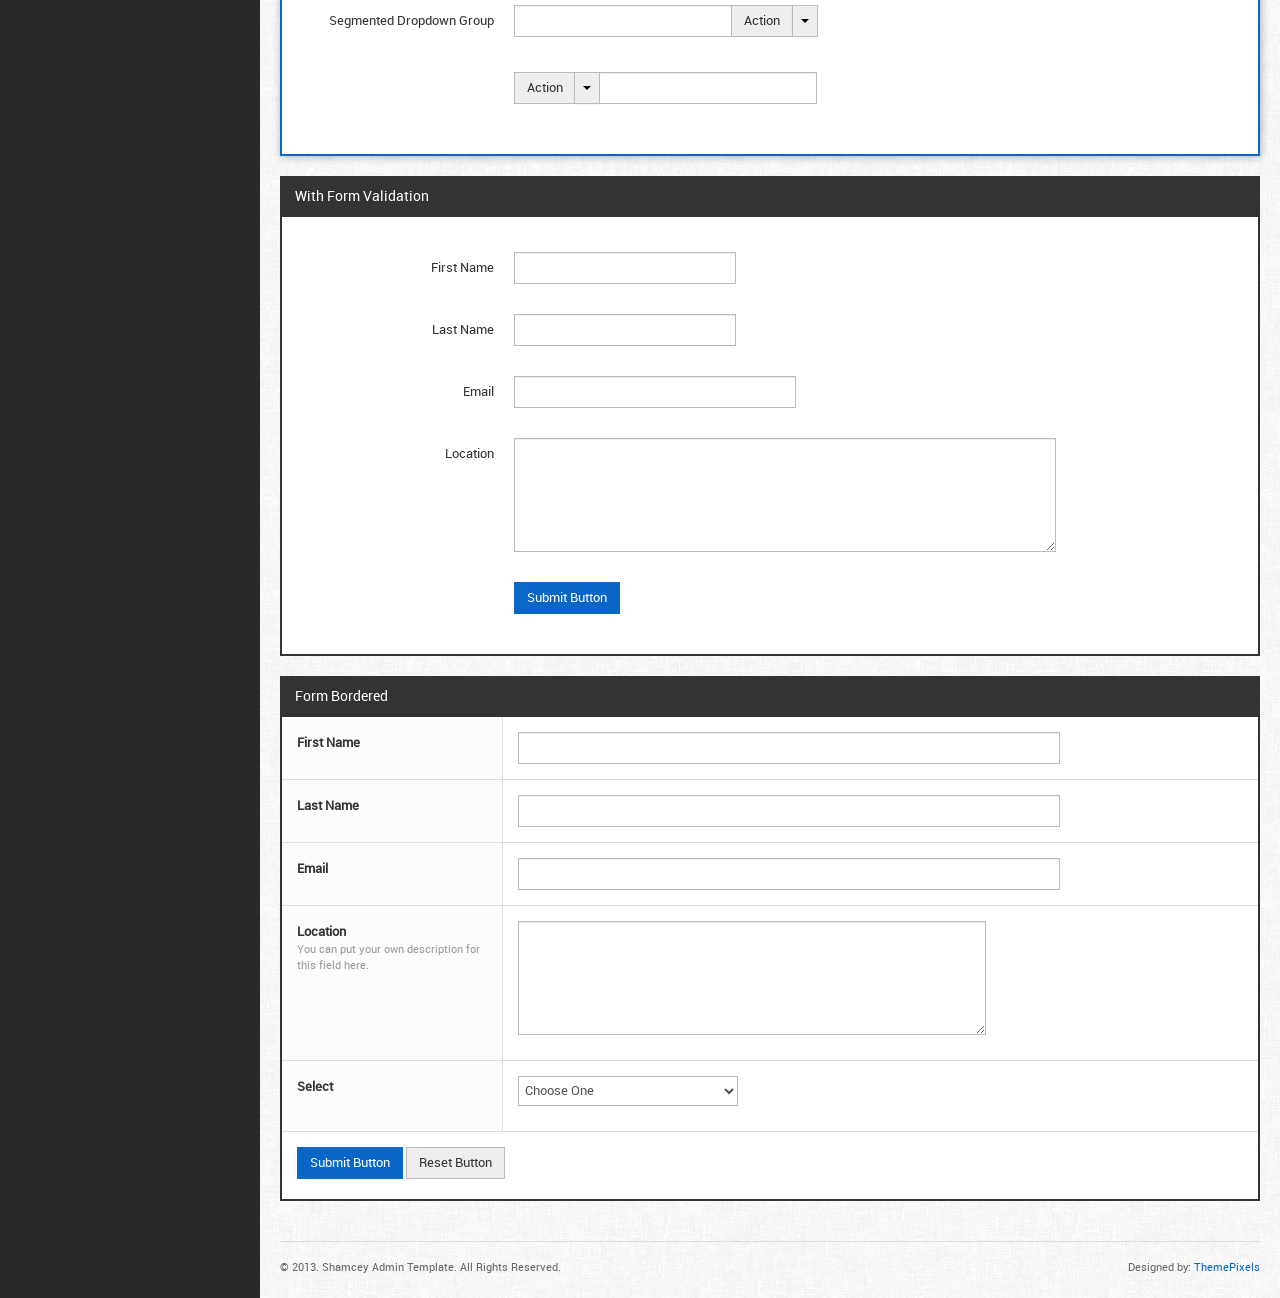
<file: forms.html>
<!DOCTYPE html>
<html>
<head>
<meta http-equiv="Content-Type" content="text/html; charset=utf-8" />
<meta name="viewport" content="width=device-width, initial-scale=1.0" />
<title>Shamcey - Metro Style Admin Template</title>

<link rel="stylesheet" href="css/style.default.css" type="text/css" />
<link rel="stylesheet" href="css/bootstrap-fileupload.min.css" type="text/css" />
<link rel="stylesheet" href="css/bootstrap-timepicker.min.css" type="text/css" />

<script type="text/javascript" src="js/jquery-1.9.1.min.js"></script>
<script type="text/javascript" src="js/jquery-migrate-1.1.1.min.js"></script>
<script type="text/javascript" src="js/jquery-ui-1.9.2.min.js"></script>
<script type="text/javascript" src="js/bootstrap.min.js"></script>
<script type="text/javascript" src="js/bootstrap-fileupload.min.js"></script>
<script type="text/javascript" src="js/bootstrap-timepicker.min.js"></script>
<script type="text/javascript" src="js/jquery.uniform.min.js"></script>
<script type="text/javascript" src="js/jquery.validate.min.js"></script>
<script type="text/javascript" src="js/jquery.tagsinput.min.js"></script>
<script type="text/javascript" src="js/jquery.autogrow-textarea.js"></script>
<script type="text/javascript" src="js/charCount.js"></script>
<script type="text/javascript" src="js/colorpicker.js"></script>
<script type="text/javascript" src="js/ui.spinner.min.js"></script>
<script type="text/javascript" src="js/chosen.jquery.min.js"></script>
<script type="text/javascript" src="js/jquery.cookie.js"></script>
<script type="text/javascript" src="js/modernizr.min.js"></script>
<script type="text/javascript" src="js/custom.js"></script>
<script type="text/javascript" src="js/forms.js"></script>
</head>

<body>

<div class="mainwrapper">
    
    <div class="header">
        <div class="logo">
            <a href="dashboard.html"><img src="images/logo.png" alt="" /></a>
        </div>
        <div class="headerinner">
            <ul class="headmenu">
                <li class="odd">
                    <a class="dropdown-toggle" data-toggle="dropdown" href="#">
                        <span class="count">4</span>
                        <span class="head-icon head-message"></span>
                        <span class="headmenu-label">Messages</span>
                    </a>
                    <ul class="dropdown-menu">
                        <li class="nav-header">Messages</li>
                        <li><a href=""><span class="icon-envelope"></span> New message from <strong>Jack</strong> <small class="muted"> - 19 hours ago</small></a></li>
                        <li><a href=""><span class="icon-envelope"></span> New message from <strong>Daniel</strong> <small class="muted"> - 2 days ago</small></a></li>
                        <li><a href=""><span class="icon-envelope"></span> New message from <strong>Jane</strong> <small class="muted"> - 3 days ago</small></a></li>
                        <li><a href=""><span class="icon-envelope"></span> New message from <strong>Tanya</strong> <small class="muted"> - 1 week ago</small></a></li>
                        <li><a href=""><span class="icon-envelope"></span> New message from <strong>Lee</strong> <small class="muted"> - 1 week ago</small></a></li>
                        <li class="viewmore"><a href="messages.html">View More Messages</a></li>
                    </ul>
                </li>
                <li>
                    <a class="dropdown-toggle" data-toggle="dropdown" data-target="#">
                    <span class="count">10</span>
                    <span class="head-icon head-users"></span>
                    <span class="headmenu-label">New Users</span>
                    </a>
                    <ul class="dropdown-menu newusers">
                        <li class="nav-header">New Users</li>
                        <li>
                            <a href="">
                                <img src="images/photos/thumb1.png" alt="" class="userthumb" />
                                <strong>Draniem Daamul</strong>
                                <small>April 20, 2013</small>
                            </a>
                        </li>
                        <li>
                            <a href="">
                                <img src="images/photos/thumb2.png" alt="" class="userthumb" />
                                <strong>Shamcey Sindilmaca</strong>
                                <small>April 19, 2013</small>
                            </a>
                        </li>
                        <li>
                            <a href="">
                                <img src="images/photos/thumb3.png" alt="" class="userthumb" />
                                <strong>Nusja Paul Nawancali</strong>
                                <small>April 19, 2013</small>
                            </a>
                        </li>
                        <li>
                            <a href="">
                                <img src="images/photos/thumb4.png" alt="" class="userthumb" />
                                <strong>Rose Cerona</strong>
                                <small>April 18, 2013</small>
                            </a>
                        </li>
                        <li>
                            <a href="">
                                <img src="images/photos/thumb5.png" alt="" class="userthumb" />
                                <strong>John Doe</strong>
                                <small>April 16, 2013</small>
                            </a>
                        </li>
                    </ul>
                </li>
                <li class="odd">
                    <a class="dropdown-toggle" data-toggle="dropdown" data-target="#">
                    <span class="count">1</span>
                    <span class="head-icon head-bar"></span>
                    <span class="headmenu-label">Statistics</span>
                    </a>
                    <ul class="dropdown-menu">
                        <li class="nav-header">Statistics</li>
                        <li><a href=""><span class="icon-align-left"></span> New Reports from <strong>Products</strong> <small class="muted"> - 19 hours ago</small></a></li>
                        <li><a href=""><span class="icon-align-left"></span> New Statistics from <strong>Users</strong> <small class="muted"> - 2 days ago</small></a></li>
                        <li><a href=""><span class="icon-align-left"></span> New Statistics from <strong>Comments</strong> <small class="muted"> - 3 days ago</small></a></li>
                        <li><a href=""><span class="icon-align-left"></span> Most Popular in <strong>Products</strong> <small class="muted"> - 1 week ago</small></a></li>
                        <li><a href=""><span class="icon-align-left"></span> Most Viewed in <strong>Blog</strong> <small class="muted"> - 1 week ago</small></a></li>
                        <li class="viewmore"><a href="charts.html">View More Statistics</a></li>
                    </ul>
                </li>
                <li class="right">
                    <div class="userloggedinfo">
                        <img src="images/photos/thumb1.png" alt="" />
                        <div class="userinfo">
                            <h5>Juan Dela Cruz <small>- juan@themepixels.com</small></h5>
                            <ul>
                                <li><a href="editprofile.html">Edit Profile</a></li>
                                <li><a href="">Account Settings</a></li>
                                <li><a href="index.html">Sign Out</a></li>
                            </ul>
                        </div>
                    </div>
                </li>
            </ul><!--headmenu-->
        </div>
    </div>
    
    <div class="leftpanel">
        
        <div class="leftmenu">        
            <ul class="nav nav-tabs nav-stacked">
            	<li class="nav-header">Navigation</li>
                <li><a href="dashboard.html"><span class="iconfa-laptop"></span> Dashboard</a></li>
                <li><a href="buttons.html"><span class="iconfa-hand-up"></span> Buttons &amp; Icons</a></li>
                <li class="dropdown active"><a href=""><span class="iconfa-pencil"></span> Forms</a>
                    <ul style="display: block">
                    	<li class="active"><a href="forms.html">Form Styles</a></li>
                        <li><a href="wizards.html">Wizard Form</a></li>
                        <li><a href="wysiwyg.html">WYSIWYG</a></li>
                    </ul>
                </li>
                <li class="dropdown"><a href=""><span class="iconfa-briefcase"></span> UI Elements &amp; Widgets</a>
                	<ul>
                    	<li><a href="elements.html">Theme Components</a></li>
                        <li><a href="bootstrap.html">Bootstrap Components</a></li>
                        <li><a href="boxes.html">Headers &amp; Boxes</a></li>
                    </ul>
                </li>
                <li class="dropdown"><a href=""><span class="iconfa-th-list"></span> Tables</a>
                	<ul>
                    	<li><a href="table-static.html">Static Table</a></li>
                        <li><a href="table-dynamic.html">Dynamic Table</a></li>
                    </ul>
                </li>

                <li><a href="media.html"><span class="iconfa-picture"></span> Media Manager</a></li>
                <li><a href="typography.html"><span class="iconfa-font"></span> Typography</a></li>
                <li><a href="charts.html"><span class="iconfa-signal"></span> Graph &amp; Charts</a></li>
                <li><a href="messages.html"><span class="iconfa-envelope"></span> Messages</a></li>
                <li><a href="calendar.html"><span class="iconfa-calendar"></span> Calendar</a></li>
                <li class="dropdown"><a href=""><span class="iconfa-book"></span> Other Pages</a>
                	<ul>
                    	<li><a href="404.html">404 Error Page</a></li>
                        <li><a href="editprofile.html">Edit Profile</a></li>
                        <li><a href="invoice.html">Invoice Page</a></li>
                        <li><a href="discussion.html">Discussion Page</a></li>
                    </ul>
                </li>
                <li class="dropdown"><a href=""><span class="iconfa-th-list"></span> Three Level Menu Sample</a>
                	<ul>
                    	<li class="dropdown"><a href="">Second Level Menu</a>
                        <ul>
                            <li><a href="">Third Level Menu</a></li>
                            <li><a href="">Another Third Level Menu</a></li>
                        </ul>
                     </li>
                    </ul>
                </li>
            </ul>
        </div><!--leftmenu-->
        
    </div><!-- leftpanel -->
    
    <div class="rightpanel">
        
        <ul class="breadcrumbs">
            <li><a href="dashboard.html"><i class="iconfa-home"></i></a> <span class="separator"></span></li>
            <li><a href="forms.html">Forms</a> <span class="separator"></span></li>
            <li>Form Styles</li>
            
            <li class="right">
                <a href="" data-toggle="dropdown" class="dropdown-toggle"><i class="icon-tint"></i> Color Skins</a>
                <ul class="dropdown-menu pull-right skin-color">
                    <li><a href="default">Default</a></li>
                    <li><a href="navyblue">Navy Blue</a></li>
                    <li><a href="palegreen">Pale Green</a></li>
                    <li><a href="red">Red</a></li>
                    <li><a href="green">Green</a></li>
                    <li><a href="brown">Brown</a></li>
                </ul>
            </li>
        </ul>
        
        <div class="pageheader">
            <form action="results.html" method="post" class="searchbar">
                <input type="text" name="keyword" placeholder="To search type and hit enter..." />
            </form>
            <div class="pageicon"><span class="iconfa-pencil"></span></div>
            <div class="pagetitle">
                <h5>Forms</h5>
                <h1>Form Styles</h1>
            </div>
        </div><!--pageheader-->
        
        <div class="maincontent">
            <div class="maincontentinner">
            
            <div class="widget">
            <h4 class="widgettitle">Form Elements</h4>
            <div class="widgetcontent">
                <form class="stdform" action="forms.html" method="post">
                    	
                        <p>
                            <label>Small Input</label>
                            <span class="field"><input type="text" name="input1" class="input-small" placeholder=".input-small" /></span>
                            <small class="desc">Small description of this field.</small>
                        </p>
                        
                        <p>
                            <label>Medium Input</label>
                            <span class="field"><input type="text" name="input2" class="input-medium" placeholder=".input-medium" /></span>
                        </p>
                        
                        <p>
                            <label>Large Input</label>
                            <span class="field"><input type="text" name="input3" class="input-large" placeholder=".input-large" /></span>
                        </p>
                        
                        <p>
                        	<label>X Large Input</label>
                            <span class="field"><input type="text" name="input4" class="input-xlarge" placeholder=".input-xlarge" /></span>
                        </p>
                        
                        <p>
                            <label>XX Large Input</label>
                            <span class="field"><input type="text" name="input5" class="input-xxlarge" placeholder=".input-xxlarge" /></span>
                        </p>
                        
                        <p>
                            <label>Input Block Level</label>
                            <span class="field"><input type="text" name="input6" class="input-block-level" placeholder=".input-block-level" /></span>
                        </p>
                        
                        <div class="par control-group warning">
                          <label for="inputWarning" class="control-label">Input with warning</label>
                          <div class="controls">
                            <input type="text" class="span4" id="inputWarning" placeholder=".span4" />
                            <span class="help-inline">Something may have gone wrong</span>
                          </div>
                        </div>
                        
                        <div class="par control-group error">
                          <label for="inputError" class="control-label">Input with error</label>
                          <div class="controls">
                            <input type="text" class="span4" id="inputError" placeholder=".span4">
                            <span class="help-inline">Please correct the error</span>
                          </div>
                        </div><!--par-->
                        
                        <div class="par control-group info">
                          <label for="inputInfo" class="control-label">Input with info</label>
                          <div class="controls">
                            <input type="text" class="span4" id="inputInfo" placeholder=".span4">
                            <span class="help-inline">Username is taken</span>
                          </div>
                        </div><!--par-->
                        
                        <div class="par control-group success">
                          <label for="inputSuccess" class="control-label">Input with success</label>
                          <div class="controls">
                            <input type="text" class="span4" id="inputSuccess" placeholder=".span4">
                            <span class="help-inline">Woohoo!</span>
                          </div>
                        </div><!--par-->
                        
                        <p>
                            <label>Textarea</label>
                            <span class="field"><textarea cols="80" rows="5" class="span5"></textarea></span> 
                        </p>
			
			<p>
                            <label>Textarea with Auto Resize</label>
                            <span class="field"><textarea id="autoResizeTA" cols="80" rows="5" class="span5" style="resize: vertical"></textarea></span> 
                        </p>
                        
                        <p>
                            <label>Textarea with Character Count</label>
                            <span class="field">
                                <textarea cols="80" rows="5" id="textarea2" class="span5"></textarea>
                            </span> 
                        </p>
                        
                        <p>
                            <label>Colorpicker</label>
                            <span class="field">
                                <input type="text" name="colorpicker" class="input-mini" id="colorpicker" />
                                <span id="colorSelector" class="colorselector">
                                    <span></span>
                                </span>
                            </span> 
                        </p>
                        
                        <p>
                            <label>Select</label>
                            <span class="field">
                            <select name="select" class="uniformselect">
                            	<option value="">Choose One</option>
                                <option value="">Selection One</option>
                                <option value="">Selection Two</option>
                                <option value="">Selection Three</option>
                                <option value="">Selection Four</option>
                            </select>
                            </span>
                        </p>
                        
                        <p>
                            <label>Disabled Select</label>
                            <span class="field">
			    <select name="select" disabled="disabled" class="uniformselect">
                            	<option value="">Choose One</option>
                                <option value="">Selection One</option>
                                <option value="">Selection Two</option>
                                <option value="">Selection Three</option>
                                <option value="">Selection Four</option>
                            </select>
                            </span>
                        </p>
                        
                        <p>
                            <label>Multiple Select</label>
                            <span class="field">
                            <select name="select2" multiple="multiple" class="span4" size="5">
                                <option value="">Selection One</option>
                                <option value="">Selection Two</option>
                                <option value="">Selection Three</option>
                                <option value="">Selection Four</option>
                                <option value="">Selection Five</option>
                                <option value="">Selection Six</option>
                                <option value="">Selection Seven</option>
                                <option value="">Selection Eight</option>
                            </select>
                            </span>
                        </p>
                        
                        <p>
                            <label>Dual Select</label>
                            <span id="dualselect" class="dualselect">
                            	<select class="uniformselect" name="select3" multiple="multiple" size="10">
                                    <option value="">Selection One</option>
                                    <option value="">Selection Two</option>
                                    <option value="">Selection Three</option>
                                    <option value="">Selection Four</option>
                                    <option value="">Selection Five</option>
                                    <option value="">Selection Six</option>
                                    <option value="">Selection Seven</option>
                                    <option value="">Selection Eight</option>
                                </select>
                                <span class="ds_arrow">
                                    <button class="btn ds_prev"><i class="iconfa-chevron-left"></i></button><br />
                                    <button class="btn ds_next"><i class="iconfa-chevron-right"></i></button>
                                </span>
                                <select name="select4" multiple="multiple" size="10">
                                    <option value=""></option>
                                </select>
                            </span>
                        </p>
                        
                        <p>
                            <label>Select with Search</label>
                            <span class="formwrapper">
                            	<select data-placeholder="Choose a Country..." style="width:350px" class="chzn-select" tabindex="2">
                                  <option value=""></option> 
                                  <option value="United States">United States</option> 
                                  <option value="United Kingdom">United Kingdom</option> 
                                  <option value="Afghanistan">Afghanistan</option> 
                                  <option value="Albania">Albania</option> 
                                  <option value="Algeria">Algeria</option> 
                                  <option value="American Samoa">American Samoa</option> 
                                  <option value="Andorra">Andorra</option> 
                                  <option value="Angola">Angola</option> 
                                  <option value="Anguilla">Anguilla</option> 
                                  <option value="Antarctica">Antarctica</option> 
                                  <option value="Antigua and Barbuda">Antigua and Barbuda</option> 
                                  <option value="Argentina">Argentina</option> 
                                  <option value="Armenia">Armenia</option> 
                                  <option value="Aruba">Aruba</option> 
                                  <option value="Australia">Australia</option> 
                                  <option value="Austria">Austria</option> 
                                  <option value="Azerbaijan">Azerbaijan</option> 
                                  <option value="Bahamas">Bahamas</option> 
                                  <option value="Bahrain">Bahrain</option> 
                                  <option value="Bangladesh">Bangladesh</option> 
                                  <option value="Barbados">Barbados</option> 
                                  <option value="Belarus">Belarus</option> 
                                  <option value="Belgium">Belgium</option> 
                                  <option value="Belize">Belize</option> 
                                  <option value="Benin">Benin</option> 
                                  <option value="Bermuda">Bermuda</option> 
                                  <option value="Bhutan">Bhutan</option> 
                                  <option value="Bolivia">Bolivia</option> 
                                  <option value="Bosnia and Herzegovina">Bosnia and Herzegovina</option> 
                                  <option value="Botswana">Botswana</option> 
                                  <option value="Bouvet Island">Bouvet Island</option> 
                                  <option value="Brazil">Brazil</option> 
                                  <option value="British Indian Ocean Territory">British Indian Ocean Territory</option> 
                                  <option value="Brunei Darussalam">Brunei Darussalam</option> 
                                  <option value="Bulgaria">Bulgaria</option> 
                                  <option value="Burkina Faso">Burkina Faso</option> 
                                  <option value="Burundi">Burundi</option> 
                                  <option value="Cambodia">Cambodia</option> 
                                  <option value="Cameroon">Cameroon</option> 
                                  <option value="Canada">Canada</option> 
                                  <option value="Cape Verde">Cape Verde</option> 
                                  <option value="Cayman Islands">Cayman Islands</option> 
                                  <option value="Central African Republic">Central African Republic</option> 
                                  <option value="Chad">Chad</option> 
                                  <option value="Chile">Chile</option> 
                                  <option value="China">China</option> 
                                  <option value="Christmas Island">Christmas Island</option> 
                                  <option value="Cocos (Keeling) Islands">Cocos (Keeling) Islands</option> 
                                  <option value="Colombia">Colombia</option> 
                                  <option value="Comoros">Comoros</option> 
                                  <option value="Congo">Congo</option> 
                                  <option value="Congo, The Democratic Republic of The">Congo, The Democratic Republic of The</option> 
                                  <option value="Cook Islands">Cook Islands</option> 
                                  <option value="Costa Rica">Costa Rica</option> 
                                  <option value="Cote D'ivoire">Cote D'ivoire</option> 
                                  <option value="Croatia">Croatia</option> 
                                  <option value="Cuba">Cuba</option> 
                                  <option value="Cyprus">Cyprus</option> 
                                  <option value="Czech Republic">Czech Republic</option> 
                                  <option value="Denmark">Denmark</option> 
                                  <option value="Djibouti">Djibouti</option> 
                                  <option value="Dominica">Dominica</option> 
                                  <option value="Dominican Republic">Dominican Republic</option> 
                                  <option value="Ecuador">Ecuador</option> 
                                  <option value="Egypt">Egypt</option> 
                                  <option value="El Salvador">El Salvador</option> 
                                  <option value="Equatorial Guinea">Equatorial Guinea</option> 
                                  <option value="Eritrea">Eritrea</option> 
                                  <option value="Estonia">Estonia</option> 
                                  <option value="Ethiopia">Ethiopia</option> 
                                  <option value="Falkland Islands (Malvinas)">Falkland Islands (Malvinas)</option> 
                                  <option value="Faroe Islands">Faroe Islands</option> 
                                  <option value="Fiji">Fiji</option> 
                                  <option value="Finland">Finland</option> 
                                  <option value="France">France</option> 
                                  <option value="French Guiana">French Guiana</option> 
                                  <option value="French Polynesia">French Polynesia</option> 
                                  <option value="French Southern Territories">French Southern Territories</option> 
                                  <option value="Gabon">Gabon</option> 
                                  <option value="Gambia">Gambia</option> 
                                  <option value="Georgia">Georgia</option> 
                                  <option value="Germany">Germany</option> 
                                  <option value="Ghana">Ghana</option> 
                                  <option value="Gibraltar">Gibraltar</option> 
                                  <option value="Greece">Greece</option> 
                                  <option value="Greenland">Greenland</option> 
                                  <option value="Grenada">Grenada</option> 
                                  <option value="Guadeloupe">Guadeloupe</option> 
                                  <option value="Guam">Guam</option> 
                                  <option value="Guatemala">Guatemala</option> 
                                  <option value="Guinea">Guinea</option> 
                                  <option value="Guinea-bissau">Guinea-bissau</option> 
                                  <option value="Guyana">Guyana</option> 
                                  <option value="Haiti">Haiti</option> 
                                  <option value="Heard Island and Mcdonald Islands">Heard Island and Mcdonald Islands</option> 
                                  <option value="Holy See (Vatican City State)">Holy See (Vatican City State)</option> 
                                  <option value="Honduras">Honduras</option> 
                                  <option value="Hong Kong">Hong Kong</option> 
                                  <option value="Hungary">Hungary</option> 
                                  <option value="Iceland">Iceland</option> 
                                  <option value="India">India</option> 
                                  <option value="Indonesia">Indonesia</option> 
                                  <option value="Iran, Islamic Republic of">Iran, Islamic Republic of</option> 
                                  <option value="Iraq">Iraq</option> 
                                  <option value="Ireland">Ireland</option> 
                                  <option value="Israel">Israel</option> 
                                  <option value="Italy">Italy</option> 
                                  <option value="Jamaica">Jamaica</option> 
                                  <option value="Japan">Japan</option> 
                                  <option value="Jordan">Jordan</option> 
                                  <option value="Kazakhstan">Kazakhstan</option> 
                                  <option value="Kenya">Kenya</option> 
                                  <option value="Kiribati">Kiribati</option> 
                                  <option value="Korea, Democratic People's Republic of">Korea, Democratic People's Republic of</option> 
                                  <option value="Korea, Republic of">Korea, Republic of</option> 
                                  <option value="Kuwait">Kuwait</option> 
                                  <option value="Kyrgyzstan">Kyrgyzstan</option> 
                                  <option value="Lao People's Democratic Republic">Lao People's Democratic Republic</option> 
                                  <option value="Latvia">Latvia</option> 
                                  <option value="Lebanon">Lebanon</option> 
                                  <option value="Lesotho">Lesotho</option> 
                                  <option value="Liberia">Liberia</option> 
                                  <option value="Libyan Arab Jamahiriya">Libyan Arab Jamahiriya</option> 
                                  <option value="Liechtenstein">Liechtenstein</option> 
                                  <option value="Lithuania">Lithuania</option> 
                                  <option value="Luxembourg">Luxembourg</option> 
                                  <option value="Macao">Macao</option> 
                                  <option value="Macedonia, The Former Yugoslav Republic of">Macedonia, The Former Yugoslav Republic of</option> 
                                  <option value="Madagascar">Madagascar</option> 
                                  <option value="Malawi">Malawi</option> 
                                  <option value="Malaysia">Malaysia</option> 
                                  <option value="Maldives">Maldives</option> 
                                  <option value="Mali">Mali</option> 
                                  <option value="Malta">Malta</option> 
                                  <option value="Marshall Islands">Marshall Islands</option> 
                                  <option value="Martinique">Martinique</option> 
                                  <option value="Mauritania">Mauritania</option> 
                                  <option value="Mauritius">Mauritius</option> 
                                  <option value="Mayotte">Mayotte</option> 
                                  <option value="Mexico">Mexico</option> 
                                  <option value="Micronesia, Federated States of">Micronesia, Federated States of</option> 
                                  <option value="Moldova, Republic of">Moldova, Republic of</option> 
                                  <option value="Monaco">Monaco</option> 
                                  <option value="Mongolia">Mongolia</option> 
                                  <option value="Montenegro">Montenegro</option>
                                  <option value="Montserrat">Montserrat</option> 
                                  <option value="Morocco">Morocco</option> 
                                  <option value="Mozambique">Mozambique</option> 
                                  <option value="Myanmar">Myanmar</option> 
                                  <option value="Namibia">Namibia</option> 
                                  <option value="Nauru">Nauru</option> 
                                  <option value="Nepal">Nepal</option> 
                                  <option value="Netherlands">Netherlands</option> 
                                  <option value="Netherlands Antilles">Netherlands Antilles</option> 
                                  <option value="New Caledonia">New Caledonia</option> 
                                  <option value="New Zealand">New Zealand</option> 
                                  <option value="Nicaragua">Nicaragua</option> 
                                  <option value="Niger">Niger</option> 
                                  <option value="Nigeria">Nigeria</option> 
                                  <option value="Niue">Niue</option> 
                                  <option value="Norfolk Island">Norfolk Island</option> 
                                  <option value="Northern Mariana Islands">Northern Mariana Islands</option> 
                                  <option value="Norway">Norway</option> 
                                  <option value="Oman">Oman</option> 
                                  <option value="Pakistan">Pakistan</option> 
                                  <option value="Palau">Palau</option> 
                                  <option value="Palestinian Territory, Occupied">Palestinian Territory, Occupied</option> 
                                  <option value="Panama">Panama</option> 
                                  <option value="Papua New Guinea">Papua New Guinea</option> 
                                  <option value="Paraguay">Paraguay</option> 
                                  <option value="Peru">Peru</option> 
                                  <option value="Philippines">Philippines</option> 
                                  <option value="Pitcairn">Pitcairn</option> 
                                  <option value="Poland">Poland</option> 
                                  <option value="Portugal">Portugal</option> 
                                  <option value="Puerto Rico">Puerto Rico</option> 
                                  <option value="Qatar">Qatar</option> 
                                  <option value="Reunion">Reunion</option> 
                                  <option value="Romania">Romania</option> 
                                  <option value="Russian Federation">Russian Federation</option> 
                                  <option value="Rwanda">Rwanda</option> 
                                  <option value="Saint Helena">Saint Helena</option> 
                                  <option value="Saint Kitts and Nevis">Saint Kitts and Nevis</option> 
                                  <option value="Saint Lucia">Saint Lucia</option> 
                                  <option value="Saint Pierre and Miquelon">Saint Pierre and Miquelon</option> 
                                  <option value="Saint Vincent and The Grenadines">Saint Vincent and The Grenadines</option> 
                                  <option value="Samoa">Samoa</option> 
                                  <option value="San Marino">San Marino</option> 
                                  <option value="Sao Tome and Principe">Sao Tome and Principe</option> 
                                  <option value="Saudi Arabia">Saudi Arabia</option> 
                                  <option value="Senegal">Senegal</option> 
                                  <option value="Serbia">Serbia</option> 
                                  <option value="Seychelles">Seychelles</option> 
                                  <option value="Sierra Leone">Sierra Leone</option> 
                                  <option value="Singapore">Singapore</option> 
                                  <option value="Slovakia">Slovakia</option> 
                                  <option value="Slovenia">Slovenia</option> 
                                  <option value="Solomon Islands">Solomon Islands</option> 
                                  <option value="Somalia">Somalia</option> 
                                  <option value="South Africa">South Africa</option> 
                                  <option value="South Georgia and The South Sandwich Islands">South Georgia and The South Sandwich Islands</option> 
                                  <option value="South Sudan">South Sudan</option> 
                                  <option value="Spain">Spain</option> 
                                  <option value="Sri Lanka">Sri Lanka</option> 
                                  <option value="Sudan">Sudan</option> 
                                  <option value="Suriname">Suriname</option> 
                                  <option value="Svalbard and Jan Mayen">Svalbard and Jan Mayen</option> 
                                  <option value="Swaziland">Swaziland</option> 
                                  <option value="Sweden">Sweden</option> 
                                  <option value="Switzerland">Switzerland</option> 
                                  <option value="Syrian Arab Republic">Syrian Arab Republic</option> 
                                  <option value="Taiwan, Republic of China">Taiwan, Republic of China</option> 
                                  <option value="Tajikistan">Tajikistan</option> 
                                  <option value="Tanzania, United Republic of">Tanzania, United Republic of</option> 
                                  <option value="Thailand">Thailand</option> 
                                  <option value="Timor-leste">Timor-leste</option> 
                                  <option value="Togo">Togo</option> 
                                  <option value="Tokelau">Tokelau</option> 
                                  <option value="Tonga">Tonga</option> 
                                  <option value="Trinidad and Tobago">Trinidad and Tobago</option> 
                                  <option value="Tunisia">Tunisia</option> 
                                  <option value="Turkey">Turkey</option> 
                                  <option value="Turkmenistan">Turkmenistan</option> 
                                  <option value="Turks and Caicos Islands">Turks and Caicos Islands</option> 
                                  <option value="Tuvalu">Tuvalu</option> 
                                  <option value="Uganda">Uganda</option> 
                                  <option value="Ukraine">Ukraine</option> 
                                  <option value="United Arab Emirates">United Arab Emirates</option> 
                                  <option value="United Kingdom">United Kingdom</option> 
                                  <option value="United States">United States</option> 
                                  <option value="United States Minor Outlying Islands">United States Minor Outlying Islands</option> 
                                  <option value="Uruguay">Uruguay</option> 
                                  <option value="Uzbekistan">Uzbekistan</option> 
                                  <option value="Vanuatu">Vanuatu</option> 
                                  <option value="Venezuela">Venezuela</option> 
                                  <option value="Viet Nam">Viet Nam</option> 
                                  <option value="Virgin Islands, British">Virgin Islands, British</option> 
                                  <option value="Virgin Islands, U.S.">Virgin Islands, U.S.</option> 
                                  <option value="Wallis and Futuna">Wallis and Futuna</option> 
                                  <option value="Western Sahara">Western Sahara</option> 
                                  <option value="Yemen">Yemen</option> 
                                  <option value="Zambia">Zambia</option> 
                                  <option value="Zimbabwe">Zimbabwe</option>
                                </select>
                            </span>
                        </p>
                        
                        <p>
                            <label>Enhanced Multiple Select</label>
                            <span class="formwrapper">
                                <select data-placeholder="Choose a Country..." class="chzn-select" multiple="multiple" style="width:350px;" tabindex="4">
                                  <option value=""></option> 
                                  <option value="United States">United States</option> 
                                  <option value="United Kingdom">United Kingdom</option> 
                                  <option value="Afghanistan">Afghanistan</option> 
                                  <option value="Albania">Albania</option> 
                                  <option value="Algeria">Algeria</option> 
                                  <option value="American Samoa">American Samoa</option> 
                                  <option value="Andorra">Andorra</option> 
                                  <option value="Angola">Angola</option> 
                                  <option value="Anguilla">Anguilla</option> 
                                  <option value="Antarctica">Antarctica</option> 
                                  <option value="Antigua and Barbuda">Antigua and Barbuda</option> 
                                  <option value="Argentina">Argentina</option> 
                                  <option value="Armenia">Armenia</option> 
                                  <option value="Aruba">Aruba</option> 
                                  <option value="Australia">Australia</option> 
                                  <option value="Austria">Austria</option> 
                                  <option value="Azerbaijan">Azerbaijan</option> 
                                  <option value="Bahamas">Bahamas</option> 
                                  <option value="Bahrain">Bahrain</option> 
                                  <option value="Bangladesh">Bangladesh</option> 
                                  <option value="Barbados">Barbados</option> 
                                  <option value="Belarus">Belarus</option> 
                                  <option value="Belgium">Belgium</option> 
                                  <option value="Belize">Belize</option> 
                                  <option value="Benin">Benin</option> 
                                  <option value="Bermuda">Bermuda</option> 
                                  <option value="Bhutan">Bhutan</option> 
                                  <option value="Bolivia">Bolivia</option> 
                                  <option value="Bosnia and Herzegovina">Bosnia and Herzegovina</option> 
                                  <option value="Botswana">Botswana</option> 
                                  <option value="Bouvet Island">Bouvet Island</option> 
                                  <option value="Brazil">Brazil</option> 
                                  <option value="British Indian Ocean Territory">British Indian Ocean Territory</option> 
                                  <option value="Brunei Darussalam">Brunei Darussalam</option> 
                                  <option value="Bulgaria">Bulgaria</option> 
                                  <option value="Burkina Faso">Burkina Faso</option> 
                                  <option value="Burundi">Burundi</option> 
                                  <option value="Cambodia">Cambodia</option> 
                                  <option value="Cameroon">Cameroon</option> 
                                  <option value="Canada">Canada</option> 
                                  <option value="Cape Verde">Cape Verde</option> 
                                  <option value="Cayman Islands">Cayman Islands</option> 
                                  <option value="Central African Republic">Central African Republic</option> 
                                  <option value="Chad">Chad</option> 
                                  <option value="Chile">Chile</option> 
                                  <option value="China">China</option> 
                                  <option value="Christmas Island">Christmas Island</option> 
                                  <option value="Cocos (Keeling) Islands">Cocos (Keeling) Islands</option> 
                                  <option value="Colombia">Colombia</option> 
                                  <option value="Comoros">Comoros</option> 
                                  <option value="Congo">Congo</option> 
                                  <option value="Congo, The Democratic Republic of The">Congo, The Democratic Republic of The</option> 
                                  <option value="Cook Islands">Cook Islands</option> 
                                  <option value="Costa Rica">Costa Rica</option> 
                                  <option value="Cote D'ivoire">Cote D'ivoire</option> 
                                  <option value="Croatia">Croatia</option> 
                                  <option value="Cuba">Cuba</option> 
                                  <option value="Cyprus">Cyprus</option> 
                                  <option value="Czech Republic">Czech Republic</option> 
                                  <option value="Denmark">Denmark</option> 
                                  <option value="Djibouti">Djibouti</option> 
                                  <option value="Dominica">Dominica</option> 
                                  <option value="Dominican Republic">Dominican Republic</option> 
                                  <option value="Ecuador">Ecuador</option> 
                                  <option value="Egypt">Egypt</option> 
                                  <option value="El Salvador">El Salvador</option> 
                                  <option value="Equatorial Guinea">Equatorial Guinea</option> 
                                  <option value="Eritrea">Eritrea</option> 
                                  <option value="Estonia">Estonia</option> 
                                  <option value="Ethiopia">Ethiopia</option> 
                                  <option value="Falkland Islands (Malvinas)">Falkland Islands (Malvinas)</option> 
                                  <option value="Faroe Islands">Faroe Islands</option> 
                                  <option value="Fiji">Fiji</option> 
                                  <option value="Finland">Finland</option> 
                                  <option value="France">France</option> 
                                  <option value="French Guiana">French Guiana</option> 
                                  <option value="French Polynesia">French Polynesia</option> 
                                  <option value="French Southern Territories">French Southern Territories</option> 
                                  <option value="Gabon">Gabon</option> 
                                  <option value="Gambia">Gambia</option> 
                                  <option value="Georgia">Georgia</option> 
                                  <option value="Germany">Germany</option> 
                                  <option value="Ghana">Ghana</option> 
                                  <option value="Gibraltar">Gibraltar</option> 
                                  <option value="Greece">Greece</option> 
                                  <option value="Greenland">Greenland</option> 
                                  <option value="Grenada">Grenada</option> 
                                  <option value="Guadeloupe">Guadeloupe</option> 
                                  <option value="Guam">Guam</option> 
                                  <option value="Guatemala">Guatemala</option> 
                                  <option value="Guinea">Guinea</option> 
                                  <option value="Guinea-bissau">Guinea-bissau</option> 
                                  <option value="Guyana">Guyana</option> 
                                  <option value="Haiti">Haiti</option> 
                                  <option value="Heard Island and Mcdonald Islands">Heard Island and Mcdonald Islands</option> 
                                  <option value="Holy See (Vatican City State)">Holy See (Vatican City State)</option> 
                                  <option value="Honduras">Honduras</option> 
                                  <option value="Hong Kong">Hong Kong</option> 
                                  <option value="Hungary">Hungary</option> 
                                  <option value="Iceland">Iceland</option> 
                                  <option value="India">India</option> 
                                  <option value="Indonesia">Indonesia</option> 
                                  <option value="Iran, Islamic Republic of">Iran, Islamic Republic of</option> 
                                  <option value="Iraq">Iraq</option> 
                                  <option value="Ireland">Ireland</option> 
                                  <option value="Israel">Israel</option> 
                                  <option value="Italy">Italy</option> 
                                  <option value="Jamaica">Jamaica</option> 
                                  <option value="Japan">Japan</option> 
                                  <option value="Jordan">Jordan</option> 
                                  <option value="Kazakhstan">Kazakhstan</option> 
                                  <option value="Kenya">Kenya</option> 
                                  <option value="Kiribati">Kiribati</option> 
                                  <option value="Korea, Democratic People's Republic of">Korea, Democratic People's Republic of</option> 
                                  <option value="Korea, Republic of">Korea, Republic of</option> 
                                  <option value="Kuwait">Kuwait</option> 
                                  <option value="Kyrgyzstan">Kyrgyzstan</option> 
                                  <option value="Lao People's Democratic Republic">Lao People's Democratic Republic</option> 
                                  <option value="Latvia">Latvia</option> 
                                  <option value="Lebanon">Lebanon</option> 
                                  <option value="Lesotho">Lesotho</option> 
                                  <option value="Liberia">Liberia</option> 
                                  <option value="Libyan Arab Jamahiriya">Libyan Arab Jamahiriya</option> 
                                  <option value="Liechtenstein">Liechtenstein</option> 
                                  <option value="Lithuania">Lithuania</option> 
                                  <option value="Luxembourg">Luxembourg</option> 
                                  <option value="Macao">Macao</option> 
                                  <option value="Macedonia, The Former Yugoslav Republic of">Macedonia, The Former Yugoslav Republic of</option> 
                                  <option value="Madagascar">Madagascar</option> 
                                  <option value="Malawi">Malawi</option> 
                                  <option value="Malaysia">Malaysia</option> 
                                  <option value="Maldives">Maldives</option> 
                                  <option value="Mali">Mali</option> 
                                  <option value="Malta">Malta</option> 
                                  <option value="Marshall Islands">Marshall Islands</option> 
                                  <option value="Martinique">Martinique</option> 
                                  <option value="Mauritania">Mauritania</option> 
                                  <option value="Mauritius">Mauritius</option> 
                                  <option value="Mayotte">Mayotte</option> 
                                  <option value="Mexico">Mexico</option> 
                                  <option value="Micronesia, Federated States of">Micronesia, Federated States of</option> 
                                  <option value="Moldova, Republic of">Moldova, Republic of</option> 
                                  <option value="Monaco">Monaco</option> 
                                  <option value="Mongolia">Mongolia</option> 
                                  <option value="Montenegro">Montenegro</option>
                                  <option value="Montserrat">Montserrat</option> 
                                  <option value="Morocco">Morocco</option> 
                                  <option value="Mozambique">Mozambique</option> 
                                  <option value="Myanmar">Myanmar</option> 
                                  <option value="Namibia">Namibia</option> 
                                  <option value="Nauru">Nauru</option> 
                                  <option value="Nepal">Nepal</option> 
                                  <option value="Netherlands">Netherlands</option> 
                                  <option value="Netherlands Antilles">Netherlands Antilles</option> 
                                  <option value="New Caledonia">New Caledonia</option> 
                                  <option value="New Zealand">New Zealand</option> 
                                  <option value="Nicaragua">Nicaragua</option> 
                                  <option value="Niger">Niger</option> 
                                  <option value="Nigeria">Nigeria</option> 
                                  <option value="Niue">Niue</option> 
                                  <option value="Norfolk Island">Norfolk Island</option> 
                                  <option value="Northern Mariana Islands">Northern Mariana Islands</option> 
                                  <option value="Norway">Norway</option> 
                                  <option value="Oman">Oman</option> 
                                  <option value="Pakistan">Pakistan</option> 
                                  <option value="Palau">Palau</option> 
                                  <option value="Palestinian Territory, Occupied">Palestinian Territory, Occupied</option> 
                                  <option value="Panama">Panama</option> 
                                  <option value="Papua New Guinea">Papua New Guinea</option> 
                                  <option value="Paraguay">Paraguay</option> 
                                  <option value="Peru">Peru</option> 
                                  <option value="Philippines">Philippines</option> 
                                  <option value="Pitcairn">Pitcairn</option> 
                                  <option value="Poland">Poland</option> 
                                  <option value="Portugal">Portugal</option> 
                                  <option value="Puerto Rico">Puerto Rico</option> 
                                  <option value="Qatar">Qatar</option> 
                                  <option value="Reunion">Reunion</option> 
                                  <option value="Romania">Romania</option> 
                                  <option value="Russian Federation">Russian Federation</option> 
                                  <option value="Rwanda">Rwanda</option> 
                                  <option value="Saint Helena">Saint Helena</option> 
                                  <option value="Saint Kitts and Nevis">Saint Kitts and Nevis</option> 
                                  <option value="Saint Lucia">Saint Lucia</option> 
                                  <option value="Saint Pierre and Miquelon">Saint Pierre and Miquelon</option> 
                                  <option value="Saint Vincent and The Grenadines">Saint Vincent and The Grenadines</option> 
                                  <option value="Samoa">Samoa</option> 
                                  <option value="San Marino">San Marino</option> 
                                  <option value="Sao Tome and Principe">Sao Tome and Principe</option> 
                                  <option value="Saudi Arabia">Saudi Arabia</option> 
                                  <option value="Senegal">Senegal</option> 
                                  <option value="Serbia">Serbia</option> 
                                  <option value="Seychelles">Seychelles</option> 
                                  <option value="Sierra Leone">Sierra Leone</option> 
                                  <option value="Singapore">Singapore</option> 
                                  <option value="Slovakia">Slovakia</option> 
                                  <option value="Slovenia">Slovenia</option> 
                                  <option value="Solomon Islands">Solomon Islands</option> 
                                  <option value="Somalia">Somalia</option> 
                                  <option value="South Africa">South Africa</option> 
                                  <option value="South Georgia and The South Sandwich Islands">South Georgia and The South Sandwich Islands</option> 
                                  <option value="South Sudan">South Sudan</option> 
                                  <option value="Spain">Spain</option> 
                                  <option value="Sri Lanka">Sri Lanka</option> 
                                  <option value="Sudan">Sudan</option> 
                                  <option value="Suriname">Suriname</option> 
                                  <option value="Svalbard and Jan Mayen">Svalbard and Jan Mayen</option> 
                                  <option value="Swaziland">Swaziland</option> 
                                  <option value="Sweden">Sweden</option> 
                                  <option value="Switzerland">Switzerland</option> 
                                  <option value="Syrian Arab Republic">Syrian Arab Republic</option> 
                                  <option value="Taiwan, Republic of China">Taiwan, Republic of China</option> 
                                  <option value="Tajikistan">Tajikistan</option> 
                                  <option value="Tanzania, United Republic of">Tanzania, United Republic of</option> 
                                  <option value="Thailand">Thailand</option> 
                                  <option value="Timor-leste">Timor-leste</option> 
                                  <option value="Togo">Togo</option> 
                                  <option value="Tokelau">Tokelau</option> 
                                  <option value="Tonga">Tonga</option> 
                                  <option value="Trinidad and Tobago">Trinidad and Tobago</option> 
                                  <option value="Tunisia">Tunisia</option> 
                                  <option value="Turkey">Turkey</option> 
                                  <option value="Turkmenistan">Turkmenistan</option> 
                                  <option value="Turks and Caicos Islands">Turks and Caicos Islands</option> 
                                  <option value="Tuvalu">Tuvalu</option> 
                                  <option value="Uganda">Uganda</option> 
                                  <option value="Ukraine">Ukraine</option> 
                                  <option value="United Arab Emirates">United Arab Emirates</option> 
                                  <option value="United Kingdom">United Kingdom</option> 
                                  <option value="United States">United States</option> 
                                  <option value="United States Minor Outlying Islands">United States Minor Outlying Islands</option> 
                                  <option value="Uruguay">Uruguay</option> 
                                  <option value="Uzbekistan">Uzbekistan</option> 
                                  <option value="Vanuatu">Vanuatu</option> 
                                  <option value="Venezuela">Venezuela</option> 
                                  <option value="Viet Nam">Viet Nam</option> 
                                  <option value="Virgin Islands, British">Virgin Islands, British</option> 
                                  <option value="Virgin Islands, U.S.">Virgin Islands, U.S.</option> 
                                  <option value="Wallis and Futuna">Wallis and Futuna</option> 
                                  <option value="Western Sahara">Western Sahara</option> 
                                  <option value="Yemen">Yemen</option> 
                                  <option value="Zambia">Zambia</option> 
                                  <option value="Zimbabwe">Zimbabwe</option>
                                </select>
                            </span>
                        </p>
                        
                        <p>
                            <label>Radio Buttons</label>
                            <span class="formwrapper">
                            	<input type="radio" name="radiofield" /> Unchecked Radio &nbsp; &nbsp;
                            	<input type="radio" name="radiofield" checked="checked" /> Checked Radio &nbsp; &nbsp;
                                <input type="radio" name="radiofield" disabled="disabled" /> Disabled Radio  &nbsp; &nbsp;
                                <input type="radio" name="radiofield" checked="checked" disabled="disabled" /> Disabled Radio 
                            </span>
                        </p>
                                                                        
                        <p>
                            <label>Checkboxes</label>
                            <span class="formwrapper">
                            	<input type="checkbox" name="check2" /> Unchecked Checkbox<br />
                            	<input type="checkbox" name="check2" checked="checked" /> Checked Checkbox <br />
                                <input type="checkbox" name="check2" disabled="disabled" /> Disabled Checkbox <br /> 
                                <input type="checkbox" name="check2" disabled="disabled" checked="checked" /> Disabled Checked Checkbox
                            </span>
                        </p>
			
			<div class="par">
			    <label>File Upload</label>
			    <div class="fileupload fileupload-new" data-provides="fileupload">
				<div class="input-append">
				<div class="uneditable-input span3">
				    <i class="iconfa-file fileupload-exists"></i>
				    <span class="fileupload-preview"></span>
				</div>
				<span class="btn btn-file"><span class="fileupload-new">Select file</span>
				<span class="fileupload-exists">Change</span>
				<input type="file" /></span>
				<a href="#" class="btn fileupload-exists" data-dismiss="fileupload">Remove</a>
				</div>
			    </div>
			</div>
                        
                        <p>
                            <label>Input Tags</label>
                            <span class="field">
                            	<input name="tags" id="tags" class="input-large" value="foo,bar,baz" />
                            </span>
                        </p>
                        
                         <p>
                            <label>Spinner</label>
                            <span class="field"><input type="text" id="spinner" name="" class="input-small input-spinner" /></span>
                            <small class="desc">Try to use mouse wheel.</small>
                        </p>
                         
                        <div class="par">
                            <label>Date Picker</label>
                            <span class="field"><input id="datepicker" type="text" name="date" class="input-small" /></span>
                        </div> 
                         
                        <div class="par">
                            <label>Time Picker</label>
                            <div class="input-append bootstrap-timepicker">
				<input id="timepicker1" type="text" class="input-small" />
				<span class="add-on"><i class="iconfa-time"></i></span>
			    </div>
                        </div>
                        
                        <div class="par">
                            <label>Prepended Inputs</label>
                            <div class="input-prepend">
                              <span class="add-on">@</span>
                              <input type="text" placeholder="Username" id="prependedInput" class="span2" />
                            </div>
                        </div>
                        
                        <div class="par">
                            <label>Appended Inputs</label>
                            <div class="input-append">
                              <input type="text" id="appendedInput" class="span2">
                              <span class="add-on">.00</span>
                            </div>
                        </div>
                        
                        <div class="par">
                            <label>Combined Prepend &amp; Append</label>
                            <div class="input-prepend input-append">
                              <span class="add-on">$</span>
                              <input type="text" id="appendedPrependedInput" class="span2">
                              <span class="add-on">.00</span>
                            </div>
                        </div>
                        
                        <div class="par">
                            <label>Buttons instead of text</label>
                            <div class="input-append">
                              <input type="text" id="appendedInputButton" class="span2">
                              <button type="button" class="btn">Go!</button>
                            </div>
                        </div>
                        
                        <div class="par">
                            <label>Another example</label>
                            <div class="input-append">
                              <input type="text" id="appendedInputButtons" class="span2">
                              <button type="button" class="btn">Search</button>
                              <button type="button" class="btn">Options</button>
                            </div>
                        </div>
                        
                        <div class="par">
                            <label>Button dropdown</label>
                            <div class="input-append">
                              <input type="text" id="appendedDropdownButton" class="span2">
                              <div class="btn-group">
                                <button data-toggle="dropdown" class="btn dropdown-toggle">Action <span class="caret"></span></button>
                                <ul class="dropdown-menu">
                                  <li><a href="#">Action</a></li>
                                  <li><a href="#">Another action</a></li>
                                  <li><a href="#">Something else here</a></li>
                                  <li class="divider"></li>
                                  <li><a href="#">Separated link</a></li>
                                </ul>
                              </div><!--btn-group -->
                            </div>
                        </div>
                        
                        <div class="par">
                            <label>Dropdown In Left</label>
                            <div class="input-prepend">
                              <div class="btn-group">
                                <button data-toggle="dropdown" class="btn dropdown-toggle">Action <span class="caret"></span></button>
                                <ul class="dropdown-menu">
                                  <li><a href="#">Action</a></li>
                                  <li><a href="#">Another action</a></li>
                                  <li><a href="#">Something else here</a></li>
                                  <li class="divider"></li>
                                  <li><a href="#">Separated link</a></li>
                                </ul>
                              </div><!-- /btn-group -->
                              <input type="text" id="prependedDropdownButton" class="span2">
                            </div>
                        </div>
                        
                        <div class="par">
                            <label>or can be both</label>
                            <div class="input-prepend input-append">
                              <div class="btn-group">
                                <button data-toggle="dropdown" class="btn dropdown-toggle">Action <span class="caret"></span></button>
                                <ul class="dropdown-menu">
                                  <li><a href="#">Action</a></li>
                                  <li><a href="#">Another action</a></li>
                                  <li><a href="#">Something else here</a></li>
                                  <li class="divider"></li>
                                  <li><a href="#">Separated link</a></li>
                                </ul>
                              </div><!-- /btn-group -->
                              <input type="text" id="appendedPrependedDropdownButton" class="span2">
                              <div class="btn-group">
                                <button data-toggle="dropdown" class="btn dropdown-toggle">Action <span class="caret"></span></button>
                                <ul class="dropdown-menu">
                                  <li><a href="#">Action</a></li>
                                  <li><a href="#">Another action</a></li>
                                  <li><a href="#">Something else here</a></li>
                                  <li class="divider"></li>
                                  <li><a href="#">Separated link</a></li>
                                </ul>
                              </div><!-- /btn-group -->
                            </div>
                        </div><!--par-->
                        
                        <div class="par">
                            <label>Segmented Dropdown Group</label>
                            <div class="input-append">
                              <input type="text">
                              <div class="btn-group">
                                <button tabindex="-1" class="btn">Action</button>
                                <button tabindex="-1" data-toggle="dropdown" class="btn dropdown-toggle">
                                  <span class="caret"></span>
                                </button>
                                <ul class="dropdown-menu">
                                  <li><a href="#">Action</a></li>
                                  <li><a href="#">Another action</a></li>
                                  <li><a href="#">Something else here</a></li>
                                  <li class="divider"></li>
                                  <li><a href="#">Separated link</a></li>
                                </ul>
                              </div>
                            </div>
                        </div><!--par-->
                        
                        <div class="par">
                            <label>&nbsp;</label>
                            <div class="input-prepend">
                              <div class="btn-group">
                                <button tabindex="-1" class="btn">Action</button>
                                <button tabindex="-1" data-toggle="dropdown" class="btn dropdown-toggle">
                                  <span class="caret"></span>
                                </button>
                                <ul class="dropdown-menu">
                                  <li><a href="#">Action</a></li>
                                  <li><a href="#">Another action</a></li>
                                  <li><a href="#">Something else here</a></li>
                                  <li class="divider"></li>
                                  <li><a href="#">Separated link</a></li>
                                </ul>
                              </div>
                              <input type="text">
                            </div>
                        </div><!--par-->
                        
                </form>
            </div><!--widgetcontent-->
            </div><!--widget-->
            
                
            <div class="widgetbox box-inverse">
                <h4 class="widgettitle">With Form Validation</h4>
                <div class="widgetcontent wc1">
                    <form id="form1" class="stdform" method="post" action="forms.html">
                            <div class="par control-group">
                                    <label class="control-label" for="firstname">First Name</label>
                                <div class="controls"><input type="text" name="firstname" id="firstname" class="input-large" /></div>
                            </div>
                            
                            <div class="control-group">
                                    <label class="control-label" for="lastname">Last Name</label>
                                <div class="controls"><input type="text" name="lastname" id="lastname" class="input-large" /></div>
                            </div>
                            
                            <div class="par control-group">
                                    <label class="control-label" for="email">Email</label>
                                <div class="controls"><input type="text" name="email" id="email" class="input-xlarge" /></div>
                            </div>
                            
                            <div class="par control-group">
                                    <label class="control-label" for="location">Location</label>
                                <div class="controls"><textarea cols="80" rows="5" name="location" class="input-xxlarge" id="location"></textarea></div> 
                            </div>
                                                    
                            <p class="stdformbutton">
                                    <button class="btn btn-primary">Submit Button</button>
                            </p>
                    </form>
                </div><!--widgetcontent-->
            </div><!--widget-->
            
            
            <div class="widgetbox box-inverse">
                <h4 class="widgettitle">Form Bordered</h4>
                <div class="widgetcontent nopadding">
                    <form class="stdform stdform2" method="post" action="forms.html">
                            <p>
                                <label>First Name</label>
                                <span class="field"><input type="text" name="firstname" id="firstname2" class="input-xxlarge" /></span>
                            </p>
                            
                            <p>
                                <label>Last Name</label>
                                <span class="field"><input type="text" name="lastname" id="lastname2" class="input-xxlarge" /></span>
                            </p>
                            
                            <p>
                                <label>Email</label>
                                <span class="field"><input type="text" name="email" id="email2" class="input-xxlarge" /></span>
                            </p>
                            
                            <p>
                                <label>Location <small>You can put your own description for this field here.</small></label>
                                <span class="field"><textarea cols="80" rows="5" name="location" id="location2" class="span5"></textarea></span>
                            </p>
                            
                            <p>
                                <label>Select</label>
                                <span class="field"><select name="selection" id="selection2" class="uniformselect">
                                    <option value="">Choose One</option>
                                    <option value="1">Selection One</option>
                                    <option value="2">Selection Two</option>
                                    <option value="3">Selection Three</option>
                                    <option value="4">Selection Four</option>
                                </select></span>
                            </p>
                                                    
                            <p class="stdformbutton">
                                <button class="btn btn-primary">Submit Button</button>
                                <button type="reset" class="btn">Reset Button</button>
                            </p>
                    </form>
                </div><!--widgetcontent-->
            </div><!--widget-->
            
            <div class="footer">
                    <div class="footer-left">
                        <span>&copy; 2013. Shamcey Admin Template. All Rights Reserved.</span>
                    </div>
                    <div class="footer-right">
                        <span>Designed by: <a href="http://themepixels.com/">ThemePixels</a></span>
                    </div>
                </div><!--footer-->
                
            </div><!--maincontentinner-->
        </div><!--maincontent-->
        
    </div><!--rightpanel-->
    
</div><!--mainwrapper-->

</body>
</html>
</file>
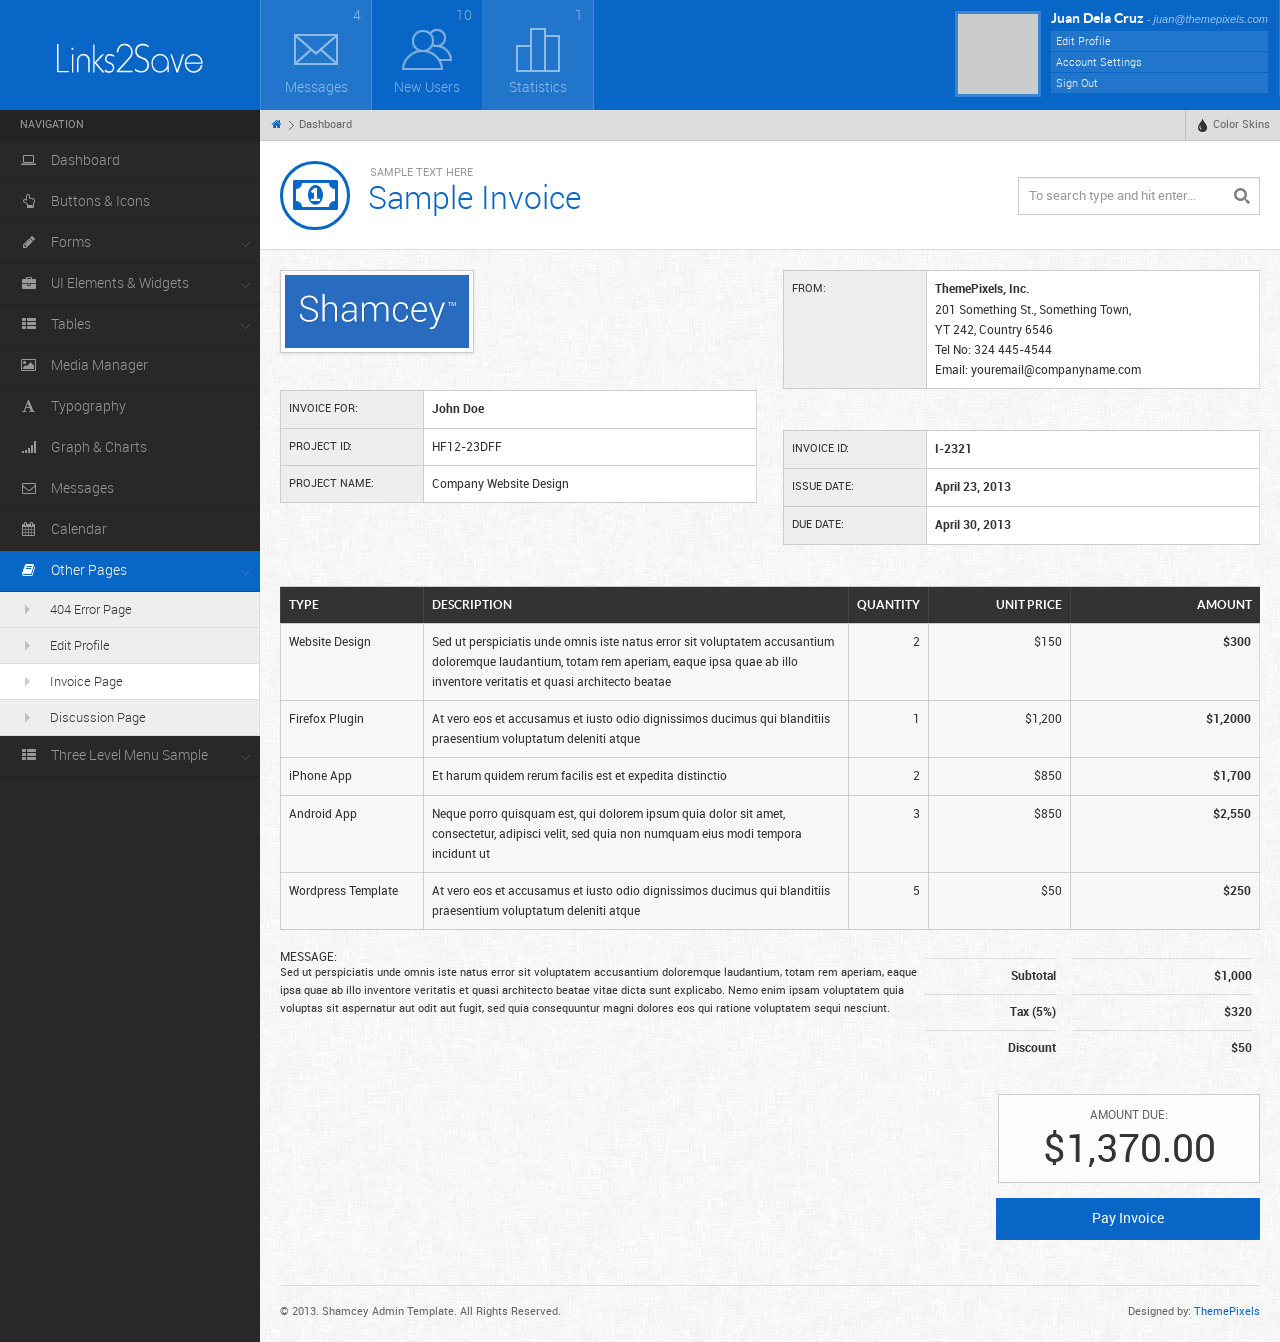
<file: invoice.html>
<!DOCTYPE html>
<html>
<head>
<meta http-equiv="Content-Type" content="text/html; charset=utf-8" />
<meta name="viewport" content="width=device-width, initial-scale=1.0" />
<title>Shamcey - Metro Style Admin Template</title>
<link rel="stylesheet" href="css/style.default.css" type="text/css" />

<script type="text/javascript" src="js/jquery-1.9.1.min.js"></script>
<script type="text/javascript" src="js/jquery-migrate-1.1.1.min.js"></script>
<script type="text/javascript" src="js/jquery-ui-1.9.2.min.js"></script>
<script type="text/javascript" src="js/modernizr.min.js"></script>
<script type="text/javascript" src="js/bootstrap.min.js"></script>
<script type="text/javascript" src="js/jquery.cookie.js"></script>
<script type="text/javascript" src="js/custom.js"></script>
</head>

<body>

<div class="mainwrapper">
    
    <div class="header">
        <div class="logo">
            <a href="dashboard.html"><img src="images/logo.png" alt="" /></a>
        </div>
        <div class="headerinner">
            <ul class="headmenu">
                <li class="odd">
                    <a class="dropdown-toggle" data-toggle="dropdown" href="#">
                        <span class="count">4</span>
                        <span class="head-icon head-message"></span>
                        <span class="headmenu-label">Messages</span>
                    </a>
                    <ul class="dropdown-menu">
                        <li class="nav-header">Messages</li>
                        <li><a href=""><span class="icon-envelope"></span> New message from <strong>Jack</strong> <small class="muted"> - 19 hours ago</small></a></li>
                        <li><a href=""><span class="icon-envelope"></span> New message from <strong>Daniel</strong> <small class="muted"> - 2 days ago</small></a></li>
                        <li><a href=""><span class="icon-envelope"></span> New message from <strong>Jane</strong> <small class="muted"> - 3 days ago</small></a></li>
                        <li><a href=""><span class="icon-envelope"></span> New message from <strong>Tanya</strong> <small class="muted"> - 1 week ago</small></a></li>
                        <li><a href=""><span class="icon-envelope"></span> New message from <strong>Lee</strong> <small class="muted"> - 1 week ago</small></a></li>
                        <li class="viewmore"><a href="messages.html">View More Messages</a></li>
                    </ul>
                </li>
                <li>
                    <a class="dropdown-toggle" data-toggle="dropdown" data-target="#">
                    <span class="count">10</span>
                    <span class="head-icon head-users"></span>
                    <span class="headmenu-label">New Users</span>
                    </a>
                    <ul class="dropdown-menu newusers">
                        <li class="nav-header">New Users</li>
                        <li>
                            <a href="">
                                <img src="images/photos/thumb1.png" alt="" class="userthumb" />
                                <strong>Draniem Daamul</strong>
                                <small>April 20, 2013</small>
                            </a>
                        </li>
                        <li>
                            <a href="">
                                <img src="images/photos/thumb2.png" alt="" class="userthumb" />
                                <strong>Shamcey Sindilmaca</strong>
                                <small>April 19, 2013</small>
                            </a>
                        </li>
                        <li>
                            <a href="">
                                <img src="images/photos/thumb3.png" alt="" class="userthumb" />
                                <strong>Nusja Paul Nawancali</strong>
                                <small>April 19, 2013</small>
                            </a>
                        </li>
                        <li>
                            <a href="">
                                <img src="images/photos/thumb4.png" alt="" class="userthumb" />
                                <strong>Rose Cerona</strong>
                                <small>April 18, 2013</small>
                            </a>
                        </li>
                        <li>
                            <a href="">
                                <img src="images/photos/thumb5.png" alt="" class="userthumb" />
                                <strong>John Doe</strong>
                                <small>April 16, 2013</small>
                            </a>
                        </li>
                    </ul>
                </li>
                <li class="odd">
                    <a class="dropdown-toggle" data-toggle="dropdown" data-target="#">
                    <span class="count">1</span>
                    <span class="head-icon head-bar"></span>
                    <span class="headmenu-label">Statistics</span>
                    </a>
                    <ul class="dropdown-menu">
                        <li class="nav-header">Statistics</li>
                        <li><a href=""><span class="icon-align-left"></span> New Reports from <strong>Products</strong> <small class="muted"> - 19 hours ago</small></a></li>
                        <li><a href=""><span class="icon-align-left"></span> New Statistics from <strong>Users</strong> <small class="muted"> - 2 days ago</small></a></li>
                        <li><a href=""><span class="icon-align-left"></span> New Statistics from <strong>Comments</strong> <small class="muted"> - 3 days ago</small></a></li>
                        <li><a href=""><span class="icon-align-left"></span> Most Popular in <strong>Products</strong> <small class="muted"> - 1 week ago</small></a></li>
                        <li><a href=""><span class="icon-align-left"></span> Most Viewed in <strong>Blog</strong> <small class="muted"> - 1 week ago</small></a></li>
                        <li class="viewmore"><a href="charts.html">View More Statistics</a></li>
                    </ul>
                </li>
                <li class="right">
                    <div class="userloggedinfo">
                        <img src="images/photos/thumb1.png" alt="" />
                        <div class="userinfo">
                            <h5>Juan Dela Cruz <small>- juan@themepixels.com</small></h5>
                            <ul>
                                <li><a href="editprofile.html">Edit Profile</a></li>
                                <li><a href="">Account Settings</a></li>
                                <li><a href="index.html">Sign Out</a></li>
                            </ul>
                        </div>
                    </div>
                </li>
            </ul><!--headmenu-->
        </div>
    </div>
    
    <div class="leftpanel">
        
        <div class="leftmenu">        
            <ul class="nav nav-tabs nav-stacked">
            	<li class="nav-header">Navigation</li>
                <li><a href="dashboard.html"><span class="iconfa-laptop"></span> Dashboard</a></li>
                <li><a href="buttons.html"><span class="iconfa-hand-up"></span> Buttons &amp; Icons</a></li>
                <li class="dropdown"><a href=""><span class="iconfa-pencil"></span> Forms</a>
                	<ul>
                    	<li><a href="forms.html">Form Styles</a></li>
                        <li><a href="wizards.html">Wizard Form</a></li>
                        <li><a href="wysiwyg.html">WYSIWYG</a></li>
                    </ul>
                </li>
                <li class="dropdown"><a href=""><span class="iconfa-briefcase"></span> UI Elements &amp; Widgets</a>
                	<ul>
                    	<li><a href="elements.html">Theme Components</a></li>
                        <li><a href="bootstrap.html">Bootstrap Components</a></li>
                        <li><a href="boxes.html">Headers &amp; Boxes</a></li>
                    </ul>
                </li>
                <li class="dropdown"><a href=""><span class="iconfa-th-list"></span> Tables</a>
                	<ul>
                    	<li><a href="table-static.html">Static Table</a></li>
                        <li><a href="table-dynamic.html">Dynamic Table</a></li>
                    </ul>
                </li>

                <li><a href="media.html"><span class="iconfa-picture"></span> Media Manager</a></li>
                <li><a href="typography.html"><span class="iconfa-font"></span> Typography</a></li>
                <li><a href="charts.html"><span class="iconfa-signal"></span> Graph &amp; Charts</a></li>
                <li><a href="messages.html"><span class="iconfa-envelope"></span> Messages</a></li>
                <li><a href="calendar.html"><span class="iconfa-calendar"></span> Calendar</a></li>
                <li class="dropdown active"><a href=""><span class="iconfa-book"></span> Other Pages</a>
                	<ul style="display: block">
                    	<li><a href="404.html">404 Error Page</a></li>
                        <li><a href="editprofile.html">Edit Profile</a></li>
                        <li class="active"><a href="invoice.html">Invoice Page</a></li>
                        <li><a href="discussion.html">Discussion Page</a></li>
                    </ul>
                </li>
                <li class="dropdown"><a href=""><span class="iconfa-th-list"></span> Three Level Menu Sample</a>
                	<ul>
                    	<li class="dropdown"><a href="">Second Level Menu</a>
                        <ul>
                            <li><a href="">Third Level Menu</a></li>
                            <li><a href="">Another Third Level Menu</a></li>
                        </ul>
                     </li>
                    </ul>
                </li>
            </ul>
        </div><!--leftmenu-->
        
    </div><!-- leftpanel -->
    
    <div class="rightpanel">
        
        <ul class="breadcrumbs">
            <li><a href="dashboard.html"><i class="iconfa-home"></i></a> <span class="separator"></span></li>
            <li>Dashboard</li>
            
            <li class="right">
                <a href="" data-toggle="dropdown" class="dropdown-toggle"><i class="icon-tint"></i> Color Skins</a>
                <ul class="dropdown-menu pull-right skin-color">
                    <li><a href="default">Default</a></li>
                    <li><a href="navyblue">Navy Blue</a></li>
                    <li><a href="palegreen">Pale Green</a></li>
                    <li><a href="red">Red</a></li>
                    <li><a href="green">Green</a></li>
                    <li><a href="brown">Brown</a></li>
                </ul>
            </li>
        </ul>
        
        <div class="pageheader">
            <form action="results.html" method="post" class="searchbar">
                <input type="text" name="keyword" placeholder="To search type and hit enter..." />
            </form>
            <div class="pageicon"><span class="iconfa-money"></span></div>
            <div class="pagetitle">
                <h5>Sample Text Here</h5>
                <h1>Sample Invoice</h1>
            </div>
        </div><!--pageheader-->
        
        <div class="maincontent">
            <div class="maincontentinner">
                
                <div class="row-fluid">    
                    
                    <div class="span6">
                        <div class="invoice_logo"><img src="images/comlogo.png" alt="" class="img-polaroid" /></div>
                  
                        <table class="table table-bordered table-invoice">
                            <tr>
                                <td class="width30">Invoice For:</td>
                                <td class="width70"><strong>John Doe</strong></td>
                            </tr>
                            <tr>
                                <td>Project ID:</td>
                                <td>HF12-23DFF</td>
                            </tr>
                            <tr>
                                <td>Project Name:</td>
                                <td>Company Website Design</td>
                            </tr>
                        </table>
                    </div><!--span6-->
            
                    <div class="span6">
                        <table class="table table-bordered table-invoice">
                            <tr>
                                <td class="width30">From:</td>
                                <td class="width70">
                                    <strong>ThemePixels, Inc.</strong> <br />
                                    201 Something St., Something Town, <br />
                                    YT 242, Country 6546 <br />
                                    Tel No: 324 445-4544 <br />
                                    Email: youremail@companyname.com
                                </td>
                            </tr>
                        </table>
                        
                        <br />
                  
                        <table class="table table-bordered table-invoice">
                            <tr>
                                <td class="width30">Invoice ID:</td>
                                <td class="width70"><strong>I-2321</strong></td>
                            </tr>
                            <tr>
                                <td>Issue Date:</td>
                                <td><strong>April 23, 2013</strong></td>
                            </tr>
                            <tr>
                                <td>Due Date:</td>
                                <td><strong>April 30, 2013</strong></td>
                            </tr>
                        </table>
                        
                </div><!--span6-->
            </div><!--row-fluid-->
            
            <div class="clearfix"><br /></div>
            
            <table class="table table-bordered table-invoice-full">
                <colgroup>
                    <col class="con0 width15" />
                    <col class="con1 width45" />
                    <col class="con0 width5" />
                    <col class="con1 width15" />
                    <col class="con0 width20" />
                </colgroup>
                <thead>
                    <tr>
                        <th class="head0">Type</th>
                        <th class="head1">Description</th>
                        <th class="head0 right">Quantity</th>
                        <th class="head1 right">Unit Price</th>
                        <th class="head0 right">Amount</th>
                    </tr>
                </thead>
                <tbody>
                    <tr>
                        <td>Website Design</td>
                        <td>Sed ut perspiciatis unde omnis iste natus error sit voluptatem accusantium doloremque laudantium, totam rem aperiam, eaque ipsa quae ab illo inventore veritatis et quasi architecto beatae</td>
                        <td class="right">2</td>
                        <td class="right">$150</td>
                        <td class="right"><strong>$300</strong></td>
                    </tr>
                    <tr>
                        <td>Firefox Plugin</td>
                        <td>At vero eos et accusamus et iusto odio dignissimos ducimus qui blanditiis praesentium voluptatum deleniti atque</td>
                        <td class="right">1</td>
                        <td class="right">$1,200</td>
                        <td class="right"><strong>$1,2000</strong></td>
                    </tr>
                    <tr>
                        <td>iPhone App</td>
                        <td>Et harum quidem rerum facilis est et expedita distinctio</td>
                        <td class="right">2</td>
                        <td class="right">$850</td>
                        <td class="right"><strong>$1,700</strong></td>
                    </tr>
                    <tr>
                        <td>Android App</td>
                        <td>Neque porro quisquam est, qui dolorem ipsum quia dolor sit amet, consectetur, adipisci velit, sed quia non numquam eius modi tempora incidunt ut</td>
                        <td class="right">3</td>
                        <td class="right">$850</td>
                        <td class="right"><strong>$2,550</strong></td>
                    </tr>
                    <tr>
                        <td>Wordpress Template</td>
                        <td>At vero eos et accusamus et iusto odio dignissimos ducimus qui blanditiis praesentium voluptatum deleniti atque</td>
                        <td class="right">5</td>
                        <td class="right">$50</td>
                        <td class="right"><strong>$250</strong></td>
                    </tr>
                    </tbody>
                </table>
                                
                <table class="table invoice-table">
                    <tbody>
                        <tr>
                        	<td class="width65 msg-invoice">
          						<h4>Message:</h4>
          						<p>Sed ut perspiciatis unde omnis iste natus error sit voluptatem accusantium doloremque laudantium, totam rem aperiam, eaque ipsa quae ab illo inventore veritatis et quasi architecto beatae vitae dicta sunt explicabo. Nemo enim ipsam voluptatem quia voluptas sit aspernatur aut odit aut fugit, sed quia consequuntur magni dolores eos qui ratione voluptatem sequi nesciunt. </p>
                            </td>
                            <td class="width15 right numlist">
                            	  <strong>Subtotal</strong>
                                <strong>Tax (5%)</strong>
                                <strong>Discount</strong>
                            </td>
                            <td class="width20 right numlist">
                                <strong>$1,000</strong>
                                <strong>$320</strong>
                                <strong>$50</strong>
                            </td>
                        </tr>
                    </tbody>
          </table>
			
          <div class="amountdue">
          	<h1><span>Amount Due:</span> $1,370.00</h1> <br />
            <a href="" class="btn btn-primary btn-large">Pay Invoice</a>
          </div>
          
          <div class="footer">
                    <div class="footer-left">
                        <span>&copy; 2013. Shamcey Admin Template. All Rights Reserved.</span>
                    </div>
                    <div class="footer-right">
                        <span>Designed by: <a href="http://themepixels.com/">ThemePixels</a></span>
                    </div>
                </div><!--footer-->
          
            </div><!--maincontentinner-->
        </div><!--maincontent-->
        
    </div><!--rightpanel-->
    
</div><!--mainwrapper-->

</body>
</html>
</file>
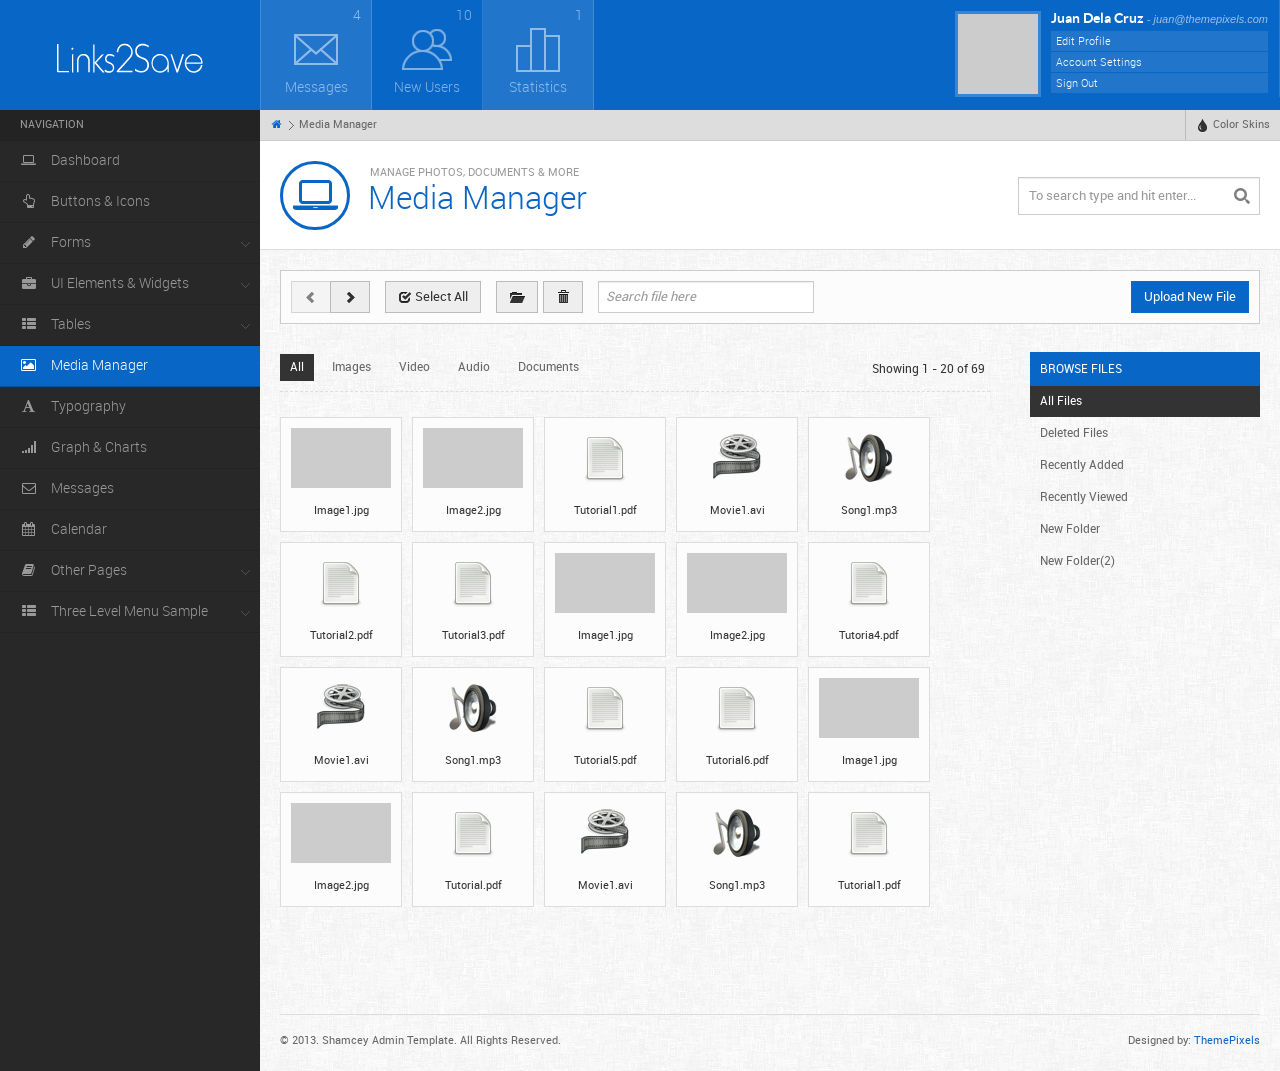
<file: media.html>
<!DOCTYPE html>
<html>
<head>
<meta http-equiv="Content-Type" content="text/html; charset=utf-8" />
<meta name="viewport" content="width=device-width, initial-scale=1.0" />
<title>Shamcey - Metro Style Admin Template</title>

<link rel="stylesheet" href="css/style.default.css" type="text/css" />
<link rel="stylesheet" href="css/isotope.css" type="text/css" />
<script type="text/javascript" src="js/jquery-1.9.1.min.js"></script>
<script type="text/javascript" src="js/jquery-migrate-1.1.1.min.js"></script>
<script type="text/javascript" src="js/jquery-ui-1.9.2.min.js"></script>
<script type="text/javascript" src="js/modernizr.min.js"></script>
<script type="text/javascript" src="js/bootstrap.min.js"></script>
<script type="text/javascript" src="js/jquery.isotope.min.js"></script>
<script type="text/javascript" src="js/jquery.colorbox-min.js"></script>
<script type="text/javascript" src="js/jquery.cookie.js"></script>
<script type="text/javascript" src="js/custom.js"></script>
<script type="text/javascript">
    jQuery(document).ready(function(){
        
        //Replaces data-rel attribute to rel.
        //We use data-rel because of w3c validation issue
        jQuery('a[data-rel]').each(function() {
            jQuery(this).attr('rel', jQuery(this).data('rel'));
        });
        
        jQuery("#medialist a").colorbox();
        
    });
    jQuery(window).load(function(){
        jQuery('#medialist').isotope({
            itemSelector : 'li',
            layoutMode : 'fitRows'
        });
        
        // Media Filter
        jQuery('#mediafilter a').click(function(){
	    
            var filter = (jQuery(this).attr('href') != 'all')? '.'+jQuery(this).attr('href') : '*';
            jQuery('#medialist').isotope({ filter: filter });
	    
            jQuery('#mediafilter li').removeClass('current');
            jQuery(this).parent().addClass('current');
	    
            return false;
        });
    });
</script>
</head>

<body>

<div class="mainwrapper">
    
    <div class="header">
        <div class="logo">
            <a href="dashboard.html"><img src="images/logo.png" alt="" /></a>
        </div>
        <div class="headerinner">
            <ul class="headmenu">
                <li class="odd">
                    <a class="dropdown-toggle" data-toggle="dropdown" href="#">
                        <span class="count">4</span>
                        <span class="head-icon head-message"></span>
                        <span class="headmenu-label">Messages</span>
                    </a>
                    <ul class="dropdown-menu">
                        <li class="nav-header">Messages</li>
                        <li><a href=""><span class="icon-envelope"></span> New message from <strong>Jack</strong> <small class="muted"> - 19 hours ago</small></a></li>
                        <li><a href=""><span class="icon-envelope"></span> New message from <strong>Daniel</strong> <small class="muted"> - 2 days ago</small></a></li>
                        <li><a href=""><span class="icon-envelope"></span> New message from <strong>Jane</strong> <small class="muted"> - 3 days ago</small></a></li>
                        <li><a href=""><span class="icon-envelope"></span> New message from <strong>Tanya</strong> <small class="muted"> - 1 week ago</small></a></li>
                        <li><a href=""><span class="icon-envelope"></span> New message from <strong>Lee</strong> <small class="muted"> - 1 week ago</small></a></li>
                        <li class="viewmore"><a href="messages.html">View More Messages</a></li>
                    </ul>
                </li>
                <li>
                    <a class="dropdown-toggle" data-toggle="dropdown" data-target="#">
                    <span class="count">10</span>
                    <span class="head-icon head-users"></span>
                    <span class="headmenu-label">New Users</span>
                    </a>
                    <ul class="dropdown-menu newusers">
                        <li class="nav-header">New Users</li>
                        <li>
                            <a href="">
                                <img src="images/photos/thumb1.png" alt="" class="userthumb" />
                                <strong>Draniem Daamul</strong>
                                <small>April 20, 2013</small>
                            </a>
                        </li>
                        <li>
                            <a href="">
                                <img src="images/photos/thumb2.png" alt="" class="userthumb" />
                                <strong>Shamcey Sindilmaca</strong>
                                <small>April 19, 2013</small>
                            </a>
                        </li>
                        <li>
                            <a href="">
                                <img src="images/photos/thumb3.png" alt="" class="userthumb" />
                                <strong>Nusja Paul Nawancali</strong>
                                <small>April 19, 2013</small>
                            </a>
                        </li>
                        <li>
                            <a href="">
                                <img src="images/photos/thumb4.png" alt="" class="userthumb" />
                                <strong>Rose Cerona</strong>
                                <small>April 18, 2013</small>
                            </a>
                        </li>
                        <li>
                            <a href="">
                                <img src="images/photos/thumb5.png" alt="" class="userthumb" />
                                <strong>John Doe</strong>
                                <small>April 16, 2013</small>
                            </a>
                        </li>
                    </ul>
                </li>
                <li class="odd">
                    <a class="dropdown-toggle" data-toggle="dropdown" data-target="#">
                    <span class="count">1</span>
                    <span class="head-icon head-bar"></span>
                    <span class="headmenu-label">Statistics</span>
                    </a>
                    <ul class="dropdown-menu">
                        <li class="nav-header">Statistics</li>
                        <li><a href=""><span class="icon-align-left"></span> New Reports from <strong>Products</strong> <small class="muted"> - 19 hours ago</small></a></li>
                        <li><a href=""><span class="icon-align-left"></span> New Statistics from <strong>Users</strong> <small class="muted"> - 2 days ago</small></a></li>
                        <li><a href=""><span class="icon-align-left"></span> New Statistics from <strong>Comments</strong> <small class="muted"> - 3 days ago</small></a></li>
                        <li><a href=""><span class="icon-align-left"></span> Most Popular in <strong>Products</strong> <small class="muted"> - 1 week ago</small></a></li>
                        <li><a href=""><span class="icon-align-left"></span> Most Viewed in <strong>Blog</strong> <small class="muted"> - 1 week ago</small></a></li>
                        <li class="viewmore"><a href="charts.html">View More Statistics</a></li>
                    </ul>
                </li>
                <li class="right">
                    <div class="userloggedinfo">
                        <img src="images/photos/thumb1.png" alt="" />
                        <div class="userinfo">
                            <h5>Juan Dela Cruz <small>- juan@themepixels.com</small></h5>
                            <ul>
                                <li><a href="editprofile.html">Edit Profile</a></li>
                                <li><a href="">Account Settings</a></li>
                                <li><a href="index.html">Sign Out</a></li>
                            </ul>
                        </div>
                    </div>
                </li>
            </ul><!--headmenu-->
        </div>
    </div>
    
    <div class="leftpanel">
        
        <div class="leftmenu">        
            <ul class="nav nav-tabs nav-stacked">
            	<li class="nav-header">Navigation</li>
                <li><a href="dashboard.html"><span class="iconfa-laptop"></span> Dashboard</a></li>
                <li><a href="buttons.html"><span class="iconfa-hand-up"></span> Buttons &amp; Icons</a></li>
                <li class="dropdown"><a href=""><span class="iconfa-pencil"></span> Forms</a>
                	<ul>
                    	<li><a href="forms.html">Form Styles</a></li>
                        <li><a href="wizards.html">Wizard Form</a></li>
                        <li><a href="wysiwyg.html">WYSIWYG</a></li>
                    </ul>
                </li>
                <li class="dropdown"><a href=""><span class="iconfa-briefcase"></span> UI Elements &amp; Widgets</a>
                	<ul>
                    	<li><a href="elements.html">Theme Components</a></li>
                        <li><a href="bootstrap.html">Bootstrap Components</a></li>
                        <li><a href="boxes.html">Headers &amp; Boxes</a></li>
                    </ul>
                </li>
                <li class="dropdown"><a href=""><span class="iconfa-th-list"></span> Tables</a>
                	<ul>
                    	<li><a href="table-static.html">Static Table</a></li>
                        <li><a href="table-dynamic.html">Dynamic Table</a></li>
                    </ul>
                </li>

                <li class="active"><a href="media.html"><span class="iconfa-picture"></span> Media Manager</a></li>
                <li><a href="typography.html"><span class="iconfa-font"></span> Typography</a></li>
                <li><a href="charts.html"><span class="iconfa-signal"></span> Graph &amp; Charts</a></li>
                <li><a href="messages.html"><span class="iconfa-envelope"></span> Messages</a></li>
                <li><a href="calendar.html"><span class="iconfa-calendar"></span> Calendar</a></li>
                <li class="dropdown"><a href=""><span class="iconfa-book"></span> Other Pages</a>
                	<ul>
                    	<li><a href="404.html">404 Error Page</a></li>
                        <li><a href="editprofile.html">Edit Profile</a></li>
                        <li><a href="invoice.html">Invoice Page</a></li>
                        <li><a href="discussion.html">Discussion Page</a></li>
                    </ul>
                </li>
                <li class="dropdown"><a href=""><span class="iconfa-th-list"></span> Three Level Menu Sample</a>
                	<ul>
                    	<li class="dropdown"><a href="">Second Level Menu</a>
                        <ul>
                            <li><a href="">Third Level Menu</a></li>
                            <li><a href="">Another Third Level Menu</a></li>
                        </ul>
                     </li>
                    </ul>
                </li>
            </ul>
        </div><!--leftmenu-->
        
    </div><!-- leftpanel -->
    
    <div class="rightpanel">
        
        <ul class="breadcrumbs">
            <li><a href="dashboard.html"><i class="iconfa-home"></i></a> <span class="separator"></span></li>
            <li>Media Manager</li>
            
            <li class="right">
                <a href="" data-toggle="dropdown" class="dropdown-toggle"><i class="icon-tint"></i> Color Skins</a>
                <ul class="dropdown-menu pull-right skin-color">
                    <li><a href="default">Default</a></li>
                    <li><a href="navyblue">Navy Blue</a></li>
                    <li><a href="palegreen">Pale Green</a></li>
                    <li><a href="red">Red</a></li>
                    <li><a href="green">Green</a></li>
                    <li><a href="brown">Brown</a></li>
                </ul>
            </li>
        </ul>
        
        <div class="pageheader">
            <form action="results.html" method="post" class="searchbar">
                <input type="text" name="keyword" placeholder="To search type and hit enter..." />
            </form>
            <div class="pageicon"><span class="iconfa-laptop"></span></div>
            <div class="pagetitle">
                <h5>Manage Photos, Documents &amp; more</h5>
                <h1>Media Manager</h1>
            </div>
        </div><!--pageheader-->
        
        <div class="maincontent">
            <div class="maincontentinner">
                <div class="mediamgr">
            	<div class="mediamgr_left">
                	<div class="mediamgr_head">
                    	<ul class="mediamgr_menu">
                        	<li><a class="btn prev prev_disabled"><span class="icon-chevron-left"></span></a></li>
                            <li><a class="btn next"><span class="icon-chevron-right"></span></a></li>
                            <li class="marginleft15"><a class="btn selectall"><span class="icon-check"></span> Select All</a></li>
                            <li class="marginleft15 newfoldbtn"><a class="btn newfolder" title="Add New Folder"><span class="icon-folder-open"></span></a></li>
                            <li class="marginleft5 trashbtn"><a class="btn trash" title="Trash"><span class="icon-trash"></span></a></li>
                            <li class="marginleft15 filesearch">
                            	<form>
                            		<input type="text" id="filekeyword" class="filekeyword" placeholder="Search file here" />
                                </form>
                            </li>
                            <li class="right newfilebtn"><a href="" class="btn btn-primary">Upload New File</a></li>
                        </ul>
                        <span class="clearall"></span>
                    </div><!--mediamgr_head-->
                    
                    <div class="mediamgr_category">
                    <ul id="mediafilter">
                        	<li class="current"><a href="all">All</a></li>
                            <li><a href="image">Images</a></li>
                            <li><a href="video">Video</a></li>
                            <li><a href="audio">Audio</a></li>
                            <li><a href="doc">Documents</a></li>
                            <li class="right"><span class="pagenuminfo">Showing 1 - 20 of 69</span></li>
                        </ul>
                    </div><!--mediamgr_category-->
                    
                    <div class="mediamgr_content">
						
                        
                    	
                        <ul id="medialist" class="listfile">
                        	<li class="image">
                              <a href="ajax/image.html"><img src="images/thumbs/image1.png" alt="" /></a>
                            	<span class="filename">Image1.jpg</span>
                           </li>
                        	<li class="image">
                                <a href="ajax/image.html"><img src="images/thumbs/image2.png" alt="" /></a>
                            	<span class="filename">Image2.jpg</span>
                            </li>
                            <li class="doc">
                                <a href="ajax/doc.html"><img src="images/thumbs/doc.png" alt="" /></a>
                            	<span class="filename">Tutorial1.pdf</span>
                            </li>
                            <li class="video">
                                <a href="ajax/video.html"><img src="images/thumbs/video.png" alt="" /></a>
                            	<span class="filename">Movie1.avi</span>
                            </li>
                            <li class="audio">
                                <a href="ajax/audio.html"><img src="images/thumbs/audio.png" alt="" /></a>
                            	<span class="filename">Song1.mp3</span>
                            </li>
                            <li class="doc">
                                <a href="ajax/doc.html"><img src="images/thumbs/doc.png" alt="" /></a>
                            	<span class="filename">Tutorial2.pdf</span>
                            </li>
                            <li class="doc">
                                <a href="ajax/doc.html"><img src="images/thumbs/doc.png" alt="" /></a>
                            	<span class="filename">Tutorial3.pdf</span>
                            </li>
                            <li class="image">
                                <a href="ajax/image.html"><img src="images/thumbs/image3.png" alt="" /></a>
                            	<span class="filename">Image1.jpg</span>
                            </li>
                        	<li class="image">
                                <a href="ajax/image.html"><img src="images/thumbs/image4.png" alt="" /></a>
                            	<span class="filename">Image2.jpg</span>
                            </li>
                            <li class="doc">
                                <a href="ajax/doc.html" data-rel="doc"><img src="images/thumbs/doc.png" alt="" /></a>
                            	<span class="filename">Tutoria4.pdf</span>
                            </li>
                            <li class="video">
                                <a href="ajax/video.html"><img src="images/thumbs/video.png" alt="" /></a>
                            	<span class="filename">Movie1.avi</span>
                            </li>
                            <li class="audio">
                                <a href="ajax/audio.html"><img src="images/thumbs/audio.png" alt="" /></a>
                            	<span class="filename">Song1.mp3</span>
                            </li>
                            <li class="doc">
                                <a href="ajax/doc.html"><img src="images/thumbs/doc.png" alt="" /></a>
                            	<span class="filename">Tutorial5.pdf</span>
                            </li>
                            <li class="doc">
                                <a href="ajax/doc.html"><img src="images/thumbs/doc.png" alt="" /></a>
                            	<span class="filename">Tutorial6.pdf</span>
                            </li>
                            <li class="image">
                                <a href="ajax/image.html"><img src="images/thumbs/image5.png" alt="" /></a>
                            	<span class="filename">Image1.jpg</span>
                            </li>
                        	<li class="image">
                                <a href="ajax/image.html"><img src="images/thumbs/image6.png" alt="" /></a>
                            	<span class="filename">Image2.jpg</span>
                            </li>
                            <li class="doc">
                                <a href="ajax/doc.html"><img src="images/thumbs/doc.png" alt="" /></a>
                            	<span class="filename">Tutorial.pdf</span>
                            </li>
                            <li class="video">
                                <a href="ajax/video.html"><img src="images/thumbs/video.png" alt="" /></a>
                            	<span class="filename">Movie1.avi</span>
                            </li>
                            <li class="audio">
                                <a href="ajax/audio.html"><img src="images/thumbs/audio.png" alt="" /></a>
                            	<span class="filename">Song1.mp3</span>
                            </li>
                            <li class="doc">
                                <a href="ajax/doc.html"><img src="images/thumbs/doc.png" alt="" /></a>
                            	<span class="filename">Tutorial1.pdf</span>
                            </li>
                        </ul>
                        
                        <br class="clearall" />
                        
                    </div><!--mediamgr_content-->
                    
                </div><!--mediamgr_left -->
                
                <div class="mediamgr_right">
                	<div class="mediamgr_rightinner">
                        <h4>Browse Files</h4>
                        <ul class="menuright">
                        	<li class="current"><a href="">All Files</a></li>
                            <li><a href="">Deleted Files</a></li>
                            <li><a href="">Recently Added</a></li>
                            <li><a href="">Recently Viewed</a></li>
                            <li><a href="">New Folder</a></li>
                            <li><a href="">New Folder(2)</a></li>
                        </ul>
                    </div><!-- mediamgr_rightinner -->
                </div><!-- mediamgr_right -->
                <br class="clearall" />
            </div><!--mediamgr-->
            
            <div class="footer">
                    <div class="footer-left">
                        <span>&copy; 2013. Shamcey Admin Template. All Rights Reserved.</span>
                    </div>
                    <div class="footer-right">
                        <span>Designed by: <a href="http://themepixels.com/">ThemePixels</a></span>
                    </div>
                </div><!--footer-->
                
            </div><!--maincontentinner-->
        </div><!--maincontent-->
        
    </div><!--rightpanel-->
    
</div><!--mainwrapper-->

</body>
</html>
</file>
<file: css/colorbox.css>
/*
    Colorbox Core Style:
    The following CSS is consistent between example themes and should not be altered.
*/
#colorbox, #cboxOverlay, #cboxWrapper{position:absolute; top:0; left:0; z-index:9999; overflow:hidden;}
#cboxOverlay{position:fixed; width:100%; height:100%;}
#cboxMiddleLeft, #cboxBottomLeft{clear:left;}
#cboxContent{position:relative;}
#cboxLoadedContent{overflow:auto; -webkit-overflow-scrolling: touch;}
#cboxTitle{margin:0;}
#cboxLoadingOverlay, #cboxLoadingGraphic{position:absolute; top:0; left:0; width:100%; height:100%;}
#cboxPrevious, #cboxNext, #cboxClose, #cboxSlideshow{cursor:pointer;}
.cboxPhoto{float:left; margin:auto; border:0; display:block; max-width:none; -ms-interpolation-mode:bicubic;}
.cboxIframe{width:100%; height:100%; display:block; border:0;}
#colorbox, #cboxContent, #cboxLoadedContent{box-sizing:content-box; -moz-box-sizing:content-box; -webkit-box-sizing:content-box;}

/* 
    User Style:
    Change the following styles to modify the appearance of Colorbox.  They are
    ordered & tabbed in a way that represents the nesting of the generated HTML.
*/
#cboxOverlay{background:url(../images/overlay.png) repeat 0 0;}
#colorbox{outline:0;}
    #cboxTopLeft{width:21px; height:21px; background:url(../images/controls.png) no-repeat -101px 0;}
    #cboxTopRight{width:21px; height:21px; background:url(../images/controls.png) no-repeat -130px 0;}
    #cboxBottomLeft{width:21px; height:21px; background:url(../images/controls.png) no-repeat -101px -29px;}
    #cboxBottomRight{width:21px; height:21px; background:url(../images/controls.png) no-repeat -130px -29px;}
    #cboxMiddleLeft{width:21px; background:url(../images/controls.png) left top repeat-y;}
    #cboxMiddleRight{width:21px; background:url(../images/controls.png) right top repeat-y;}
    #cboxTopCenter{height:21px; background:url(../images/border.png) 0 0 repeat-x;}
    #cboxBottomCenter{height:21px; background:url(../images/border.png) 0 -29px repeat-x;}
    #cboxContent{background:#fff; overflow:hidden;}
        .cboxIframe{background:#fff;}
        #cboxError{padding:50px; border:1px solid #ccc;}
        #cboxLoadedContent{margin-bottom:28px;}
        #cboxTitle{position:absolute; bottom:4px; left:0; text-align:center; width:100%; color:#949494;}
        #cboxCurrent{position:absolute; bottom:4px; left:58px; color:#949494;}
        #cboxLoadingOverlay{background:url(../images/loading_background.png) no-repeat center center;}
        #cboxLoadingGraphic{background:url(../images/loading.gif) no-repeat center center;}

        /* these elements are buttons, and may need to have additional styles reset to avoid unwanted base styles */
        #cboxPrevious, #cboxNext, #cboxSlideshow, #cboxClose {border:0; padding:0; margin:0; overflow:visible; width:auto; background:none; }
        
        /* avoid outlines on :active (mouseclick), but preserve outlines on :focus (tabbed navigating) */
        #cboxPrevious:active, #cboxNext:active, #cboxSlideshow:active, #cboxClose:active {outline:0;}

        #cboxSlideshow{position:absolute; bottom:4px; right:30px; color:#0092ef;}
        #cboxPrevious{position:absolute; bottom:0; left:0; background:url(../images/controls.png) no-repeat -75px 0; width:25px; height:25px; text-indent:-9999px;}
        #cboxPrevious:hover{background-position:-75px -25px;}
        #cboxNext{position:absolute; bottom:0; left:27px; background:url(../images/controls.png) no-repeat -50px 0; width:25px; height:25px; text-indent:-9999px;}
        #cboxNext:hover{background-position:-50px -25px;}
        #cboxClose{position:absolute; bottom:0; right:0; background:url(../images/controls.png) no-repeat -25px 0; width:25px; height:25px; text-indent:-9999px;}
        #cboxClose:hover{background-position:-25px -25px;}

/*
  The following fixes a problem where IE7 and IE8 replace a PNG's alpha transparency with a black fill
  when an alpha filter (opacity change) is set on the element or ancestor element.  This style is not applied to or needed in IE9.
  See: http://jacklmoore.com/notes/ie-transparency-problems/
*/
.cboxIE #cboxTopLeft,
.cboxIE #cboxTopCenter,
.cboxIE #cboxTopRight,
.cboxIE #cboxBottomLeft,
.cboxIE #cboxBottomCenter,
.cboxIE #cboxBottomRight,
.cboxIE #cboxMiddleLeft,
.cboxIE #cboxMiddleRight {
    filter: progid:DXImageTransform.Microsoft.gradient(startColorstr=#00FFFFFF,endColorstr=#00FFFFFF);
}
</file>
<file: css/responsive-tables.css>
/* Foundation v2.1.4 http://foundation.zurb.com */
/* Artfully masterminded by ZURB  */

	
table.responsive { margin-bottom: 0; }
	
.pinned {
	position: absolute; left: 0; top: 0; background: #fff; width: 35%; overflow: hidden;
	overflow-x: scroll; border-right: 1px solid #ccc; border-left: 1px solid #ccc; }
.pinned table { border-right: none; border-left: none; width: 100%; }
.pinned table th, .pinned table td { white-space: nowrap; }
.pinned td:last-child { border-bottom: 0; }
	
div.table-wrapper { position: relative; margin-bottom: 20px; overflow: hidden; border-right: 1px solid #ccc; }
div.table-wrapper div.scrollable table { margin-left: 35%; }
div.table-wrapper div.scrollable { overflow: scroll; overflow-y: hidden; }	
	
table.responsive td, table.responsive th { position: relative; white-space: nowrap; overflow: hidden; }
table.responsive th:first-child, table.responsive td:first-child,
table.responsive td:first-child, table.responsive.pinned td { display: none; }
</file>
<file: prettify/prettify.css>
.com { color: #93a1a1; }
.lit { color: #195f91; }
.pun, .opn, .clo { color: #93a1a1; }
.fun { color: #dc322f; }
.str, .atv { color: #D14; }
.kwd, .prettyprint .tag { color: #1e347b; }
.typ, .atn, .dec, .var { color: teal; }
.pln { color: #48484c; }

.prettyprint {
  padding: 8px;
  background-color: #fff;
  border: 1px solid #ddd;
  font-size: 12px;
  margin: 20px 0; 
}
.prettyprint.linenums {
  -webkit-box-shadow: inset 40px 0 0 #fbfbfc, inset 41px 0 0 #ececf0;
     -moz-box-shadow: inset 40px 0 0 #fbfbfc, inset 41px 0 0 #ececf0;
          box-shadow: inset 40px 0 0 #fbfbfc, inset 41px 0 0 #ececf0;
}

/* Specify class=linenums on a pre to get line numbering */
ol.linenums {
  margin: 0 0 0 33px; /* IE indents via margin-left */
}
ol.linenums li {
  padding-left: 12px;
  color: #bebec5;
  line-height: 20px;
  text-shadow: 0 1px 0 #fff;
}
</file>
<file: css/isotope.css>
/**** Isotope Filtering ****/

.isotope-item {
  z-index: 2;
}

.isotope-hidden.isotope-item {
  pointer-events: none;
  z-index: 1;
}

/**** Isotope CSS3 transitions ****/

.isotope,
.isotope .isotope-item {
  -webkit-transition-duration: 0.8s;
     -moz-transition-duration: 0.8s;
      -ms-transition-duration: 0.8s;
       -o-transition-duration: 0.8s;
          transition-duration: 0.8s;
}

.isotope {
  -webkit-transition-property: height, width;
     -moz-transition-property: height, width;
      -ms-transition-property: height, width;
       -o-transition-property: height, width;
          transition-property: height, width;
}

.isotope .isotope-item {
  -webkit-transition-property: -webkit-transform, opacity;
     -moz-transition-property:    -moz-transform, opacity;
      -ms-transition-property:     -ms-transform, opacity;
       -o-transition-property:      -o-transform, opacity;
          transition-property:         transform, opacity;
}

/**** disabling Isotope CSS3 transitions ****/

.isotope.no-transition,
.isotope.no-transition .isotope-item,
.isotope .isotope-item.no-transition {
  -webkit-transition-duration: 0s;
     -moz-transition-duration: 0s;
      -ms-transition-duration: 0s;
       -o-transition-duration: 0s;
          transition-duration: 0s;
}

/* End: Recommended Isotope styles */



/* disable CSS transitions for containers with infinite scrolling*/
.isotope.infinite-scrolling {
  -webkit-transition: none;
     -moz-transition: none;
      -ms-transition: none;
       -o-transition: none;
          transition: none;
}
</file>
<file: welcome/style.css>
@import url('../css/bootstrap.min.css');
@import url('../css/bootstrap-responsive.min.css');
@import url('../css/jquery.ui.css');
@import url('../css/animate.min.css');
@import url('../css/animate.delay.css');
@import url('../css/lato.css');
@import url('../css/font-awesome.min.css');

html, body, div, span, applet, object, iframe,
h1, h2, h3, h4, h5, h6, p, blockquote, pre,
a, abbr, acronym, address, big, cite, code,
del, dfn, em, font, img, ins, kbd, q, s, samp,
small, strike, strong, sub, sup, tt, var,
b, u, i, center, ol, ul, li,
fieldset, form, label, legend,
table, caption, tbody, tfoot, thead, tr, th, td {
	background: transparent;
	border: 0;
	margin: 0;
	padding: 0;
	vertical-align: baseline;
	line-height: 21px;
	outline: none;
}

body { font-size: 13px; font-family: 'LatoRegular', 'Hevetica Neue', Helvetica, sans-serif; line-height: 21px; }
img { display: block; }
a,button,input,select, a:focus, .btn:focus { outline: none; text-decoration: none; }

h1,h2,h3,h4,h5,h6 { font-weight: normal; font-family: 'LatoLight','Helvetica Neue', sans-serif; }

.header { background: #0866c6; width: 100%; position: fixed; z-index: 300; top: 0; left: 0; }
.header-inner { padding: 20px; 0; width: 980px; margin: auto; position: relative; }

.head-menu { list-style: none; position: absolute; top: 27px; right: 0; }
.head-menu li { display: inline-block; float: left; border-right: 1px solid #237bd4; }
.head-menu li:last-child { border-right: 0; }
.head-menu li a { color: #fff; text-transform: uppercase; padding: 0 20px; }
.head-menu li a:hover { text-decoration: none; }

.banner { margin-top: 100px; height: 550px; }
.banner-inner { padding: 40px 0; width: 980px; margin: auto; position: relative; }
.banner-inner .about { width: 440px; }
.banner-inner h1 { font-weight: normal; line-height: 50px; font-size: 42px; font-family: 'LatoLight', sans-serif; }
.banner-inner h1 span { color: #0866c6; }
.banner-inner p { font-size: 14px; margin: 20px 0; line-height: 24px; }
.banner-inner p.btns { margin-top: 40px; }
.banner-inner small { display: block; margin: 20px 0 0 22px; font-size: 11px; font-style: italic; color: #999; }

.imac { position: absolute; top: 40px; right: 20px; z-index: 50; }
.macair { position: absolute; top: 250px; right: 160px; z-index: 100; }
.mini { position: absolute; top: 280px; right: 0; z-index: 100; }
.iphone { position: absolute; top: 330px; right: 135px; z-index: 100; }

.features { background: #272727; color: #ccc; }
.features-inner { width: 980px; margin: auto; padding: 40px 0; }
.features h4 { font-size: 18px; }
.features h4 span {
	border: 2px solid #ddd; padding: 5px; -moz-border-radius: 50px; -webkit-border-radius: 50px;
	border-radius: 50px; margin-right: 10px; }
.features p { margin: 20px 0 0 45px; color: #999; }

.btn {
	padding: 10px 20px; -moz-border-radius: 50px; -webkit-border-radius: 50px; border-radius: 50px;
	background: #fff; border: 3px solid #0866c6; color: #0866c6; font-size: 14px; }
.btn:hover { background: #fff; color :#0866c6; opacity: 0.8; }
.btn-success { border-color: #6fba2d; color: #6fba2d; }
.btn-success:hover { color: #6fba2d; }

.title { font-family: 'LatoLight','Helvetica Neue', sans-serif; font-size: 28px; margin-bottom: 15px; }
.subtitle { font-family: 'LatoLight', 'Helvetica Neue', sans-serif; font-size: 18px; color: #0866c6; }

.screen { background: #272727; color: #ccc; }
.screen-inner { width: 980px; margin: auto; padding: 40px 0; }
.screen-inner img { padding: 5px; border: 1px solid #ccc; margin-bottom: 15px; }
.screen h4 { font-size: 18px; }

.footer {
	padding: 20px 0; text-align: center; background: #333; color: #fff; font-size: 12px;
	font-family: sans-serif; color: #999; }
	

/*** MEDIA QUERIES ***/

@media screen and (max-width: 800px) {
	.header-inner,
	.banner-inner,
	.features-inner,
	.screen-inner { width: 700px; }
	
	.imac { right: -200px; }
	.mini { right: -70px; }
	.iphone { right: 65px; }
	.macair { right: 20px; }
	
	.banner-inner { overflow: hidden; height: 450px; }
	.banner-inner .about { width: 380px; }
	.banner-inner h1 { font-size: 36px; line-height: 40px; }
}

@media screen and (max-width: 720px) {
	
	.header-inner,
	.banner-inner,
	.features-inner,
	.screen-inner { width: 650px; }
	
	.banner-inner .about { width: 350px; }
	
	.imac { right: -230px; }
	.mini { right: -100px; }
	.iphone { right: 35px; }
	.macair { right: -10px; }
}

@media screen and (max-width: 640px) {
	  
	.header-inner,
	.banner-inner,
	.features-inner,
	.screen-inner { width: 500px; }
	
	.banner { height: 910px; }
	.banner-inner { height: auto; overflow:  visible; }
	.banner-inner .about { width: auto; float: none; }
	
	.imac { top: 400px; right: 20px; z-index: 50; }
	.macair { top: 610px; right: 160px; z-index: 100; }
	.mini { top: 640px; right: 0; z-index: 100; }
	.iphone { top: 690px; right: 135px; z-index: 100; }

}


@media screen and (max-width: 480px) {
	
	.header-inner,
	.banner-inner,
	.features-inner,
	.screen-inner { width: 400px; }
	
	.header { height: 100px; }
	.head-menu { position: static; margin-top: 10px; text-align: center; }
	.header-inner { padding: 20px 0; }
	.head-menu li { float: none; display: inline-block; }
	.head-menu li:first-child a { padding-left: 0; }
	
	.logo { width: 160px; margin: auto; }
	
	.banner { height: 850px; }
	.imac { width: 70%; top: 450px; }
	.macair { width: 70%; right: 100px; top: 550px; }
	.iphone { top: 600px; right: auto; left: 0; }
	.mini { top: 570px; }
		  
}

@media screen and (max-width: 360px) {
	
	.header-inner,
	.banner-inner,
	.features-inner,
	.screen-inner { width: 300px; }
	
	.head-menu li a { padding: 0 10px; }
	
	.banner-inner h1 { font-size: 26px; }
	.btn { padding: 10px; }
	.imac { top: 470px; }
	.mini { right: 10px; }
	  
		  
}

@media screen and (max-width: 320px) {
	
	.header-inner,
	.banner-inner,
	.features-inner,
	.screen-inner { width: 280px; }
	
		  
}
</file>
<file: css/style.default.css>
/*
Created by: Mienard Lumaad (@themepixels)
*/

@import url('bootstrap.min.css');
@import url('bootstrap-responsive.min.css');
@import url('jquery.ui.css');
@import url('animate.min.css');
@import url('animate.delay.css');
@import url('isotope.css');
@import url('colorbox.css');
@import url('flexslider.css');
@import url('uniform.tp.css');
@import url('colorpicker.css');
@import url('jquery.jgrowl.css');
@import url('jquery.alerts.css');
@import url('jquery.tagsinput.css');
@import url('ui.spinner.css');
@import url('jquery.chosen.css');
@import url('fullcalendar.css');
@import url('roboto.css');
@import url('lato.css');
@import url('font-awesome.min.css');


/***** RESET BROWSER STYLE *****/
/*******************************/

html, body, div, span, applet, object, iframe,
h1, h2, h3, h4, h5, h6, p, blockquote, pre,
a, abbr, acronym, address, big, cite, code,
del, dfn, em, font, img, ins, kbd, q, s, samp,
small, strike, strong, sub, sup, tt, var,
b, u, i, center, ol, ul, li,
fieldset, form, label, legend,
table, caption, tbody, tfoot, thead, tr, th, td {
	background: transparent;
	border: 0;
	margin: 0;
	padding: 0;
	vertical-align: baseline;
	line-height: 21px;
	outline: none;
}

::selection { background: #ccc; color: #fff; text-shadow: none; } /* Safari */
::-moz-selection { background: #ccc; color: #fff; text-shadow: none; } /* Firefox */
:-moz-placeholder { color: #bbb; }
::-webkit-input-placeholder { color: #bbb; }
:-ms-input-placeholder { color: #bbb; }

a, a:link { color: blue; }
h4 { font-size: 16px; }

body {
	background: url(../images/leftpanelbg.png) repeat-y 0 0; font-size: 12px;
	font-family: 'RobotoRegular', 'Helvetica Neue', Helvetica, sans-serif; }
body.errorpage { background: #fff url(../images/bg1.png);  }
body.loginpage { background: #0866c6; }

a,a:hover,a:link,a:active,a:focus { outline: none; color: #0866c6; text-decoration: none; }
a:hover { text-decoration: underline; }
input,select,
textarea,button { outline: none; font-size: 13px; font-family: 'RobotoRegular', 'Helvetica Neue', Helvetica, sans-serif; }
strong { font-weight: normal; }
label, input, textarea, select, button { font-size: 13px; }
h1,h2,h3,h4,h5 { font-weight: normal; line-height: normal; }


/*** LOGIN PAGE ***/

.loginpanel { position: absolute; top: 50%; left: 50%; height: 300px; }
.loginpanelinner { position: relative; top: -150px; left: -50%; }
.loginpanelinner .logo { text-align: center; padding: 20px 0; }

.inputwrapper input { border: 0; padding: 10px; background: #fff; width: 250px; }
.inputwrapper input:active, .inputwrapper input:focus { background: #fff; border: 0; }
.inputwrapper button {
		  display: block; border: 1px solid #0c57a3; padding: 10px; background: #0972dd; width: 100%;
		  color: #fff; text-transform: uppercase; }
.inputwrapper button:focus, .inputwrapper button:active, .inputwrapper button:hover { background: #1e82e8; }
.inputwrapper label {
		  display: inline-block; margin-top: 10px; color: rgba(255,255,255,0.8); font-size: 11px; vertical-align: middle; }
.inputwrapper label input { width: auto; margin: -3px 5px 0 0; vertical-align: middle; }
.inputwrapper .remember { padding: 0; background: none; }

.login-alert { display: none; }
.login-alert .alert { font-size: 11px; text-align: center; padding: 5px 0; border: 0; }

.loginfooter {
		  font-size: 11px; color: rgba(255,255,255,0.5); position: absolute; position: fixed; bottom: 0; left: 0;
		  width: 100%; text-align: center; font-family: arial, sans-serif !important; padding: 5px 0; }

/*** HEADER ***/

.header { background: #0866c6; clear: both; height: 110px; }
.headerinner { margin-left: 260px; }
.header .logo { width: 260px; text-align: center; padding-top: 40px; float: left; }

.headmenu { list-style: none; }
.headmenu .dropdown-menu { border: 2px solid #0866c6; border-top: 0; margin: 0; }
.headmenu .nav-header { text-shadow: none; font-weight: normal; }
.headmenu .dropdown-menu::after {
	position: absolute; top: -6px; left: 45px; display: inline-block; border-right: 6px solid transparent;
	border-bottom: 6px solid white; border-left: 6px solid transparent; content: ''; }
.headmenu > li {
	display: inline-block; float: left; font-size: 14px; position: relative; border-right: 1px solid rgba(255,255,255,0.15); }
.headmenu > li:first-child { border-left: 1px solid rgba(255,255,255,0.15); }
.headmenu > li.odd { background: rgba(255,255,255,0.1); }
.headmenu > li.right { float: right; }
.headmenu > li > a {
	min-width: 70px; position: relative; display: block; color: #fff;
	padding: 25px 20px 9px 20px; cursor: pointer; }
.headmenu > li > a:hover { text-decoration: none; }
.headmenu > li > a .count { position: absolute; top: 5px; right: 10px; opacity: 0.5; }
.headmenu > li > a:hover .count, .headmenu > li.open > a .count { opacity: 1; }
.headmenu > li > a .headmenu-label { display: block; margin: 2px 0 3px 0; opacity: 0.5; text-align: center; }
.headmenu > li > a:hover .headmenu-label, .headmenu > li.open > a .headmenu-label { opacity: 1; }

.headmenu > li > a .head-icon { width: 50px; height: 50px; display: block; margin: auto; opacity: 0.5; }
.headmenu > li > a:hover .head-icon, .headmenu > li.open a .head-icon { opacity: 1; }

.head-message { background-image: url(../images/icons/message.png); }
.head-users { background-image: url(../images/icons/users.png); }
.head-bar { background-image: url(../images/icons/bar.png); }

.viewmore a { font-size: 11px; text-transform: uppercase; font-size: 11px !important; }

.newusers { min-width: 200px; }
.newusers li a:hover { background; #eee; }
.newusers .userthumb { width: 35px; display: block; float: left; margin-right: 10px; }
.newusers strong { display: block; line-height: normal; }
.newusers small { color: #999; line-height: normal; }

.userloggedinfo { padding: 11px; color: #fff; }
.userloggedinfo img { padding: 3px; background: rgba(255,255,255,0.2); width: 80px; float: left; }
.userloggedinfo .userinfo { float: left; margin-left: 10px; }
.userloggedinfo .userinfo small { font-size: 11px; opacity: 0.6; color: #fff; font-family: sans-serif; font-style: italic; }
.userloggedinfo ul { list-style: none; margin-top: 5px; }
.userloggedinfo ul li { display: block; font-size: 11px; line-height: normal; margin-bottom: 1px; }
.userloggedinfo ul li a { padding: 4px 5px 3px 5px; color: #fff; line-height: normal; background: rgba(255,255,255,0.1); display: block; }
.userloggedinfo ul li a:hover { text-decoration: none; background: rgba(255,255,255,0.2); }

.no-borderradius .userloggedinfo .userinfo { float: none; margin-left: 92px; }


/*** LEFT PANEL ***/

.leftpanel { width: 260px; color: #fff; float: left; }

.leftmenu .nav-header {
	font-weight: normal; font-size: 11px; padding: 5px 20px; text-shadow: none; background: #232323;
	border-bottom: 1px solid #222; }
.leftmenu .nav-tabs.nav-stacked a { color: #999; padding: 10px 20px; font-size: 14px; }
.leftmenu .nav-tabs.nav-stacked a span { margin-right: 10px; }
.leftmenu .nav-tabs.nav-stacked > li > a { border: 0; border-bottom: 1px solid #232323; }
.leftmenu .nav-tabs.nav-stacked > li > a:hover,
.leftmenu .nav-tabs.nav-stacked > li > a:focus { background-color: #2c2c2c; color: #fff; border-bottom-color: #232323; }
.leftmenu .nav-tabs.nav-stacked > li.active > a { background-color: #0866c6; color: #fff; border-bottom-color: rgba(0,0,0,0.2); }
.leftmenu .nav-tabs.nav-stacked > li.active > a:hover { background-color: #0866c6; }
.leftmenu .nav-tabs > li { margin-bottom: 0; }


.leftmenu .nav-tabs.nav-stacked > li.dropdown ul { background: #eee; display: none; }
.leftmenu .nav-tabs.nav-stacked > li.dropdown ul li { border-bottom: 1px solid #ddd; border-right: 1px solid #ddd; }
.leftmenu .nav-tabs.nav-stacked > li.dropdown > a {
	background-image: url(../images/droparrow.png); background-repeat: no-repeat; background-position: right 19px; }

.leftmenu .nav-tabs.nav-stacked .dropdown ul li a  {
	display: block; font-size: 13px; padding: 7px 10px 7px 50px; color: #333; background-position: 25px 12px;
	background-image: url(../images/menuarrow.png); background-repeat: no-repeat;  
}
.leftmenu .nav-tabs.nav-stacked .dropdown ul li.active a { background-color: #fff; }
.leftmenu .nav-tabs.nav-stacked .dropdown ul li a:hover { text-decoration: none; background-color: #fff; }
.leftmenu .nav-tabs.nav-stacked .dropdown ul ul li { border-right: 0; }
.leftmenu .nav-tabs.nav-stacked .dropdown ul ul li a { padding-left: 70px; background-position: 50px 12px; }
.leftmenu .nav-tabs.nav-stacked .dropdown ul ul li:first-child a { border-top: 1px solid #ddd; } 


/*** MAIN PANEL ***/

.rightpanel { margin-left: 260px; background: url(../images/bg1.png); }
.rightpanel:after { clear: both; content: ''; display: block; }

.breadcrumbs {
		  list-style: none; height: 22px; background: #ddd; padding: 4px 0 4px 10px;
		  border-bottom: 1px solid #ccc; position: relative; }
.breadcrumbs > li { display: inline-block; float: left; margin-right: 5px; font-size: 11px; color: #666; }
.breadcrumbs > li.right {
		  float: right; padding: 0; border-left: 1px solid #bbb; margin: -4px 0 0 0; }
.breadcrumbs > li.right .dropdown-menu a { font-size: 11px; padding: 2px 10px; }
.breadcrumbs > li.right > a { color: #666; padding: 4px 10px 5px 10px; display: block; }
.breadcrumbs > li.right > a:hover { text-decoration: none; background: #f7f7f7; }
.breadcrumbs > li.right.open > a { background: #f7f7f7; }
.breadcrumbs > li.right > a i { vertical-align: middle; }
.breadcrumbs > li span.separator {
	width: 5px; height: 9px; vertical-align: middle; display: inline-block;
	background: url(../images/bcarrow.png) no-repeat 0 0; margin-left: 2px; }
.breadcrumbs > li:first-child a:hover { text-decoration: none; color: #666; }

.pageheader { padding: 20px; border-bottom: 1px solid #ddd; position: relative; min-height: 68px; background: #fff; }
.pageicon {
	width: 44px; font-size: 42px; padding: 10px; color: #0866c6; border: 3px solid #0866c6; display: inline-block;
	-moz-border-radius: 50px; -webkit-border-radius: 50px; border-radius: 50px; float: left; text-align: center;
}
.pagetitle { margin-left: 90px; padding-top: 5px; }
.pagetitle h1 { font-size: 32px; margin-left: -2px; color: #0866c6; }
.pagetitle h5 { text-transform: uppercase; font-size: 11px; color: #999; }

.searchbar { position: absolute; top: 33%; right: 20px; }
.searchbar input {
	width: 220px; padding: 8px 10px; background: #fff url(../images/icons/search.png) no-repeat 215px 10px;
	font-size: 12px;
}

.maincontent { float: left; width: 100%; }
.maincontentinner { padding: 20px; }
.subtitle { text-transform: uppercase; font-size: 11px; color: #999; margin-bottom: 5px; }
.subtitle2 { font-size: 13px; text-transform: uppercase; color: #333; margin-bottom: 5px; }

.shortcuts { list-style: none; margin-top: 20px; overflow: hidden; clear: both; }
.shortcuts li { display: inline-block; float: left; margin: 0 5px 5px 0; position: relative; }
.shortcuts li a { display: block; width: 130px; height: 130px; background: #0866c6; color: #fff; font-size: 16px; }
.shortcuts li a:hover { background: #282828; text-decoration: none; }
.shortcuts li .shortcuts-label { display: block; padding: 0 12px; }
.shortcuts li .shortcuts-icon { display: block; width: 48px; height: 48px; padding: 30px 0 20px 0; margin: 0 auto; }
.shortcuts li .iconsi-event { background: url(../images/icons/icon-event.png) no-repeat center center; }
.shortcuts li .iconsi-cart { background: url(../images/icons/icon-cart.png) no-repeat center center; }
.shortcuts li .iconsi-archive { background: url(../images/icons/icon-archive.png) no-repeat center center; }
.shortcuts li .iconsi-help { background: url(../images/icons/icon-help.png) no-repeat center center; }
.shortcuts li .iconsi-images { background: url(../images/icons/icon-images.png) no-repeat center center; }

.widget {
	-moz-box-shadow: 1px 1px 8px rgba(0,0,0,0.3);
	-webkit-box-shadow: 1px 1px 8px rgba(0,0,0,0.3);
	box-shadow: 1px 1px 8px rgba(0,0,0,0.3);
}
.widgettitle { background: #0866c6; color: #fff; padding: 12px 15px; font-size: 14px; }
.widgettitle span { vertical-align: middle; display: inline-block; margin-right: 8px; }
.widgetcontent { background: #fff; padding: 15px 12px; border: 2px solid #0866c6; border-top: 0; margin-bottom: 20px; }
.widgetcontent p { margin: 15px 0; }
.wt1 { background: #333; color: #fff; }
.wc1 { border-color: #333; }


/*** DASHBOARD ***/

.commentlist { list-style: none; clear: both; }
.commentlist li { display: block; border-bottom: 1px solid #ddd; padding: 15px; }
.commentlist li img { width: 60px; }
.commentlist li .comment-info { margin-left: 80px; }
.commentlist li p:last-child { margin-bottom: 0; }
.commentlist li .btn { margin-right: 3px; }
.commentlist li .btn span { margin-right: 5px; }


.tabtitle {
		  padding: 10px; font-size: 11px; text-transform: uppercase; font-weight: bold; font-family: sans-serif;
		  margin-top: 5px; border-bottom: 1px solid #ddd; }
.userlist { list-style: none; }
.userlist li { display: block; border-bottom: 1px solid #ddd; padding: 10px; cursor: pointer; }
.userlist li:hover { background-color: #f7f7f7; }
.userlist li:last-child { border-bottom: 0; }
.userlist li .uinfo { margin-left: 60px; }
.userlist li img { display:  block; width: 50px; }
.userlist li .uinfo h5 { font-size: 14px; color: #0866c6; margin-bottom: 2px; }
.userlist li .uinfo span { display:  block; font-size: 11px; line-height: 16px; color: #999; }
.userlist li .uinfo span.pos { text-transform: uppercase; color: #666; }
.userlist li .par { font-size: 11px; line-height: normal; margin-top: 4px; }

.userlist-favorites li { cursor: default; }
.userlist-favorites li:hover { background: none; }
.userlist-favorites li .link { font-size: 11px; margin-top: 7px; }
.userlist-favorites li .link a { color: #666; display: inline-block; padding: 4px 5px; line-height: normal; }
.userlist-favorites li .link a:last-child { background: #86c91d; color: #fff; }
.userlist-favorites li .link a:first-child { background: #e9c72a; color: #fff; }
.userlist-favorites li .link a:hover { text-decoration: none; color: #fff; }




/*** HEADERS AND BOXES ***/

.title-danger { background-color: #dd0000 !important; }
.title-warning { background-color: #FCB904 !important; }
.title-success { background-color: #86D628 !important; }
.title-info { background-color: #71B8EE !important; }
.title-inverse { background-color: #333 !important; }

.headtitle { margin-bottom: 21px; }
.headtitle-box { margin-bottom: 0; }
.headtitle .btn-group { float: right; }
.headtitle .btn-group .btn, .headtitle .btn-group .btn:focus,
.headtitle .btn-group.open .btn.dropdown-toggle {
		  background: none; border: 0; border-left: 1px solid rgba(255,255,255,0.2); color: #fff; padding: 11px 20px; }
.headtitle .dropdown-menu { left: auto; right: 0; }
.headtitle .btn-group .btn .caret { border-top: 4px solid #fff; }

.widgetbox .headtitle { margin-bottom: 0; }

.box-danger .widgettitle { background-color: #dd0000; }
.box-danger .widgetcontent { border-color: #dd0000; }

.box-warning .widgettitle { background-color: #FCB904; }
.box-warning .widgetcontent { border-color: #FCB904; }

.box-success .widgettitle { background-color: #86D628; }
.box-success .widgetcontent { border-color: #86D628; }

.box-info .widgettitle { background-color: #71B8EE; }
.box-info .widgetcontent { border-color: #71B8EE; }

.box-inverse .widgettitle { background-color: #333; }
.box-inverse .widgetcontent { border-color: #333; }

.minimize {
		  width: 15px; height: 19px; display: block; color: #000; font-size: 22px; float: right; text-align: center;
		  margin-right: 10px; cursor: pointer; opacity: 0.2; text-shadow: 1px 1px rgba(255,255,255,0.3); }
.minimize.collapsed { font-size: 20px; }
.minimize:hover { color: #333; opacity: 0.7; text-decoration: none; }


/*** FORM STYLES ***/

.stdform input { padding: 5px; border: 1px solid #bbb; }
.stdform textarea { padding: 6px 5px; border: 1px solid #bbb; }
.stdform select { border: 1px solid #bbb; padding: 5px 2px; }
.stdform p, .stdform div.par { margin: 20px 0; }
.stdform span.field, .stdform div.field { margin-left: 220px; display: block; position: relative; }
.stdform .formwrapper { display: block; padding-top: 5px; margin-left: 220px; line-height: 25px; }
.stdform label { float: left; width: 200px; text-align: right; padding: 5px 20px 0 0; }
.stdform label.error {
	float: none; display: block; font-size: 11px; color: #ff0000; text-align: left;
	padding: 0; width: auto; margin-left: 220px;
}
.stdform label.valid { color: #468847; }
.stdform small.desc { font-size: 11px; color: #999; font-style: italic; display: block; margin: 5px 0 0 220px; }
.stdform .stdformbutton { margin-left: 220px; }
.stdform #spinner.input-small { width: 100px; }

.stdform2 p, .stdform2 div.par { border-top: 1px solid #ddd; background: #fcfcfc; margin: 0; clear: both; }
.stdform2 div.terms { border: 0; background: none; }
.stdform2 p:first-child, .stdform2 div.par:first-child { border-top: 0; }
.stdform2 label { display: inline-block; padding: 15px 0 0 15px; vertical-align: top; text-align: left; font-weight: bold; }
.stdform2 label.error { margin-left: 0; padding: 0; }
.stdform2 label small { font-size: 11px; color: #999; display: block; font-weight: normal; line-height: 16px; }
.stdform2 span.field, .stdform2 div.field {
	margin-left: 220px; display: block; background: #fff; padding: 15px;
	border-left: 1px solid #ddd;
}
.stdform2 .stdformbutton { margin-left: 0; padding: 15px; background: #fff; }
.stdform2 input { margin: 0; }
.stdform2 input[type=checkbox], .stdform2 input[type=radio] { margin: 10px; }

.dualselect { margin-left: 220px; display: block; }
.dualselect select { height: 200px; width: 40%; padding: 0; outline: none; }
.dualselect select option { padding: 4px 5px; margin: 0; }
.dualselect .ds_arrow { display: inline-block; vertical-align: top; padding-top: 60px; margin: 0 10px; }
.dualselect .ds_arrow button { margin-top: -1px; }

.counter { display: block; font-size: 11px; }
.warning { color: #bb0000; }
.exceeded { color: #ff0000; }

.fileupload .btn, .fileupload .fileupload-exists { margin: 0; height: 21px; padding: 3px 10px 4px 10px; border-left: 0; }


/*** BUTTONS & ICONS ***/

[class^="iconsweets-"], [class*=" iconsweets-"] {
  display: inline-block;
  width: 16px;
  height: 16px;
  vertical-align: middle;
  background-image: url(../images/iconsweets-icons.png);
  background-position: -16px -16px;
  background-repeat: no-repeat;
}

/* White icons with optional class or on hover/active states of certain elements */
.iconsweets-white,
.nav-pills > .active > a > [class^="iconsweets-"],
.nav-pills > .active > a > [class*=" iconsweets-"],
.nav-list > .active > a > [class^="iconsweets-"],
.nav-list > .active > a > [class*=" iconsweets-"],
.navbar-inverse .nav > .active > a > [class^="iconsweets-"],
.navbar-inverse .nav > .active > a > [class*=" iconsweets-"],
.dropdown-menu > li > a:hover > [class^="iconsweets-"],
.dropdown-menu > li > a:hover > [class*=" iconsweets-"],
.dropdown-menu > .active > a > [class^="iconsweets-"],
.dropdown-menu > .active > a > [class*=" iconsweets-"],
.dropdown-submenu:hover > a > [class^="iconsweets-"],
.dropdown-submenu:hover > a > [class*=" iconsweets-"] {
  background-image: url(../images/iconsweets-icons-white.png);
}

.iconsweets-magnifying-glass { background-position: -16px -16px; }
.iconsweets-trashcan { background-position: -48px -16px; }
.iconsweets--trashcan2 { background-position: -80px -16px; }
.iconsweets-presentation { background-position: -112px -16px; }
.iconsweets-download { background-position: -144px -16px; }
.iconsweets-download2 { background-position: -176px -16px; }
.iconsweets-upload { background-position: -208px -16px; }
.iconsweets-flag { background-position: -240px -16px; }
.iconsweets-flag2 { background-position: -272px -16px; }
.iconsweets-finish-flag { background-position: -304px -16px; }
.iconsweets-podium { background-position: -16px -48px; }
.iconsweets-cup { background-position: -48px -48px; }
.iconsweets-home { background-position: -80px -48px; }
.iconsweets-home2 { background-position: -112px -48px; }
.iconsweets-link { background-position: -144px -48px; }
.iconsweets-link2 { background-position: -176px -48px; }
.iconsweets-notebook { background-position: -208px -48px; }
.iconsweets-book { background-position: -240px -48px; }
.iconsweets-book-large { background-position: -272px -48px; }
.iconsweets-books { background-position: -304px -48px; }
.iconsweets-tree { background-position: -16px -80px; }
.iconsweets-construction { background-position: -48px -80px; }
.iconsweets-umbrella { background-position: -80px -80px; }
.iconsweets-mail { background-position: -112px -80px; }
.iconsweets-help { background-position: -144px -80px; }
.iconsweets-rss { background-position: -176px -80px; }
.iconsweets-strategy { background-position: -208px -80px; }
.iconsweets-strategy2 { background-position: -240px -80px; }
.iconsweets-apartment { background-position: -272px -80px; }
.iconsweets-companies { background-position: -304px -80px; }
.iconsweets-ghost { background-position: -16px -112px; }
.iconsweets-pacman { background-position: -48px -112px; }
.iconsweets-vault { background-position: -80px -112px; }
.iconsweets-archive { background-position: -112px -112px; }
.iconsweets-cabinet { background-position: -144px -112px; }
.iconsweets-bandaid { background-position: -176px -112px; }
.iconsweets-postcard { background-position: -208px -112px; }
.iconsweets-alert { background-position: -240px -112px; }
.iconsweets-alert2 { background-position: -272px -112px; }
.iconsweets-alarm { background-position: -304px -112px; }
.iconsweets-alarm2 { background-position: -16px -144px; }
.iconsweets-robot { background-position: -48px -144px; }
.iconsweets-globe { background-position: -80px -144px; }
.iconsweets-globe2 { background-position: -112px -144px; }
.iconsweets-chemical { background-position: -144px -144px; }
.iconsweets-lightbulb { background-position: -176px -144px; }
.iconsweets-cloud { background-position: -208px -144px; }
.iconsweets-cloud-upload { background-position: -240px -144px; }
.iconsweets-cloud-download { background-position: -272px -144px; }
.iconsweets-lamp { background-position: -304px -144px; }
.iconsweets-preview { background-position: -16px -176px; }
.iconsweets-icecream { background-position: -48px -176px; }
.iconsweets-icecream2 { background-position: -80px -176px; }
.iconsweets-paperclip { background-position: -112px -176px; }
.iconsweets-footprints { background-position: -144px -176px; }
.iconsweets-firefox { background-position: -176px -176px; }
.iconsweets-chrome { background-position: -208px -176px; }
.iconsweets-safari { background-position: -240px -176px; }
.iconsweets-loadingbar { background-position: -272px -176px; }
.iconsweets-bullseye { background-position: -304px -176px; }
.iconsweets-folder { background-position: -16px -208px; }
.iconsweets-locked { background-position: -48px -208px; }
.iconsweets-locked2 { background-position: -80px -208px; }
.iconsweets-unlock { background-position: -112px -208px; }
.iconsweets-tag { background-position: -144px -208px; }
.iconsweets-tag2 { background-position: -176px -208px; }
.iconsweets-mac { background-position: -208px -208px; }
.iconsweets-windows { background-position: -240px -208px; }
.iconsweets-linux { background-position: -272px -208px; }
.iconsweets-create { background-position: -304px -208px; }
.iconsweets-expose { background-position: -16px -240px; }
.iconsweets-key { background-position: -48px -240px; }
.iconsweets-key2 { background-position: -80px -240px; }
.iconsweets-table { background-position: -112px -240px; }
.iconsweets-chair { background-position: -144px -240px; }
.iconsweets-denied { background-position: -176px -240px; }
.iconsweets-ballons { background-position: -208px -240px; }
.iconsweets-cat { background-position: -240px -240px; }
.iconsweets-airplane { background-position: -272px -240px; }
.iconsweets-track { background-position: -304px -240px; }
.iconsweets-car { background-position: -16px -272px; }
.iconsweets-info { background-position: -48px -272px; }
.iconsweets-alarmclock { background-position: -80px -272px; }
.iconsweets-stopwatch { background-position: -112px -272px; }
.iconsweets-timer { background-position: -144px -272px; }
.iconsweets-clock { background-position: -176px -272px; }
.iconsweets-day { background-position: -208px -272px; }
.iconsweets-month { background-position: -240px -272px; }
.iconsweets-dress { background-position: -272px -272px; }
.iconsweets-tshirt { background-position: -304px -272px; }
.iconsweets-sportshirt { background-position: -16px -304px; }
.iconsweets-sweater { background-position: -48px -304px; }
.iconsweets-sleeveless { background-position: -80px -304px; }
.iconsweets-pants { background-position: -112px -304px; }
.iconsweets-socks { background-position: -144px -304px; }
.iconsweets-trolly { background-position: -176px -304px; }
.iconsweets-medical { background-position: -208px -304px; }
.iconsweets-suitcase { background-position: -240px -304px; }
.iconsweets-suitcase2 { background-position: -272px -304px; }
.iconsweets-suitcase3 { background-position: -304px -304px; }
.iconsweets-shoppingbag { background-position: -16px -336px; }
.iconsweets-purse { background-position: -48px -336px; }
.iconsweets-bag { background-position: -80px -336px; }
.iconsweets-paypal { background-position: -112px -336px; }
.iconsweets-paypal2 { background-position: -144px -336px; }
.iconsweets-paypal3 { background-position: -176px -336px; }
.iconsweets-money { background-position: -208px -336px; }
.iconsweets-money2 { background-position: -240px -336px; }
.iconsweets-pricetag { background-position: -272px -336px; }
.iconsweets-pricetags { background-position: -304px -336px; }
.iconsweets-piggybank { background-position: -16px -368px; }
.iconsweets-lemonade { background-position: -48px -368px; }
.iconsweets-basket { background-position: -80px -368px; }
.iconsweets-basket2 { background-position: -112px -368px; }
.iconsweets-scan { background-position: -144px -368px; }
.iconsweets-cart { background-position: -176px -368px; }
.iconsweets-cart2 { background-position: -208px -368px; }
.iconsweets-cart3 { background-position: -240px -368px; }
.iconsweets-cart4 { background-position: -272px -368px; }
.iconsweets-digg { background-position: -304px -368px; }
.iconsweets-digg2 { background-position: -16px -400px; }
.iconsweets-buzz { background-position: -48px -400px; }
.iconsweets-delicious { background-position: -80px -400px; }
.iconsweets-twitter { background-position: -112px -400px; }
.iconsweets-twitter2 { background-position: -144px -400px; }
.iconsweets-tumblr { background-position: -176px -400px; }
.iconsweets-plixi { background-position: -208px -400px; }
.iconsweets-dribbble { background-position: -240px -400px; }
.iconsweets-dribbble2 { background-position: -272px -400px; }
.iconsweets-stumbleupon { background-position: -304px -400px; }
.iconsweets-lastfm { background-position: -16px -432px; }
.iconsweets-mobypicture { background-position: -48px -432px; }
.iconsweets-youtube { background-position: -80px -432px; }
.iconsweets-youtube2 { background-position: -112px -432px; }
.iconsweets-vimeo { background-position: -144px -432px; }
.iconsweets-vimeo2 { background-position: -176px -432px; }
.iconsweets-skype { background-position: -208px -432px; }
.iconsweets-facebook { background-position: -240px -432px; }
.iconsweets-like { background-position: -272px -432px; }
.iconsweets-ichat { background-position: -304px -432px; }
.iconsweets-myspace { background-position: -16px -464px; }
.iconsweets-dropbox { background-position: -48px -464px; }
.iconsweets-walking { background-position: -80px -464px; }
.iconsweets-running { background-position: -112px -464px; }
.iconsweets-exit { background-position: -144px -464px; }
.iconsweets-male { background-position: -176px -464px; }
.iconsweets-female { background-position: -208px -464px; }
.iconsweets-user { background-position: -240px -464px; }
.iconsweets-users { background-position: -272px -464px; }
.iconsweets-admin { background-position: -304px -464px; }
.iconsweets-malesymbol { background-position: -16px -496px; }
.iconsweets-femalesymbol { background-position: -48px -496px; }
.iconsweets-user2 { background-position: -80px -496px; }
.iconsweets-users2 { background-position: -112px -496px; }
.iconsweets-admin2 { background-position: -144px -496px; }
.iconsweets-usercomment { background-position: -176px -496px; }
.iconsweets-cog { background-position: -208px -496px; }
.iconsweets-cog2 { background-position: -240px -496px; }
.iconsweets-cog3 { background-position: -272px -496px; }
.iconsweets-cog4 { background-position: -304px -496px; }
.iconsweets-settings { background-position: -16px -528px; }
.iconsweets-settings2 { background-position: -48px -528px; }
.iconsweets-hd { background-position: -80px -528px; }
.iconsweets-hd2 { background-position: -112px -528px; }
.iconsweets-hd3 { background-position: -144px -528px; }
.iconsweets-sd { background-position: -176px -528px; }
.iconsweets-sd2 { background-position: -208px -528px; }
.iconsweets-sd3 { background-position: -240px -528px; }
.iconsweets-dvd { background-position: -272px -528px; }
.iconsweets-blueray { background-position: -304px -528px; }
.iconsweets-record { background-position: -16px -560px; }
.iconsweets-cd { background-position: -48px -560px; }
.iconsweets-cassette { background-position: -80px -560px; }
.iconsweets-image { background-position: -112px -560px; }
.iconsweets-image2 { background-position: -144px -560px; }
.iconsweets-image3 { background-position: -176px -560px; }
.iconsweets-image4 { background-position: -208px -560px; }
.iconsweets-sound { background-position: -240px -560px; }
.iconsweets-megaphone { background-position: -272px -560px; }
.iconsweets-film { background-position: -304px -560px; }
.iconsweets-film2 { background-position: -16px -592px; }
.iconsweets-headphone { background-position: -48px -592px; }
.iconsweets-microphone { background-position: -80px -592px; }
.iconsweets-printer { background-position: -112px -592px; }
.iconsweets-radio { background-position: -144px -592px; }
.iconsweets-television { background-position: -176px -592px; }
.iconsweets-imac { background-position: -208px -592px; }
.iconsweets-laptop { background-position: -240px -592px; }
.iconsweets-mightymouse { background-position: -272px -592px; }
.iconsweets-magicmouse { background-position: -304px -592px; }
.iconsweets-mousewire { background-position: -16px -624px; }
.iconsweets-camera { background-position: -48px -624px; }
.iconsweets-camera2 { background-position: -80px -624px; }
.iconsweets-monitor { background-position: -112px -624px; }
.iconsweets-ipod { background-position: -144px -624px; }
.iconsweets-ipodnano { background-position: -176px -624px; }
.iconsweets-ipad { background-position: -208px -624px; }
.iconsweets-filmcamera { background-position: -240px -624px; }
.iconsweets-calculator { background-position: -272px -624px; }
.iconsweets-cashregister { background-position: -304px -624px; }
.iconsweets-fax { background-position: -16px -656px; }
.iconsweets-frames { background-position: -48px -656px; }
.iconsweets-coverflow { background-position: -80px -656px; }
.iconsweets-list { background-position: -112px -656px; }
.iconsweets-list2 { background-position: -144px -656px; }
.iconsweets-list3 { background-position: -176px -656px; }
.iconsweets-list4 { background-position: -208px -656px; }
.iconsweets-wordpress { background-position: -240px -656px; }
.iconsweets-wordpress2 { background-position: -272px -656px; }
.iconsweets-joomla { background-position: -304px -656px; }
.iconsweets-expressionengine { background-position: -16px -688px; }
.iconsweets-drupal { background-position: -48px -688px; }
.iconsweets-arrowright { background-position: -80px -688px; }
.iconsweets-arrowleft { background-position: -112px -688px; }
.iconsweets-arrowdown { background-position: -144px -688px; }
.iconsweets-arrowup { background-position: -176px -688px; }
.iconsweets-refresh { background-position: -208px -688px; }
.iconsweets-refresh2 { background-position: -240px -688px; }
.iconsweets-repeat { background-position: -272px -688px; }
.iconsweets-shuffle { background-position: -304px -688px; }
.iconsweets-refresh3 { background-position: -16px -720px; }
.iconsweets-refresh4 { background-position: -48px -720px; }
.iconsweets-recycle { background-position: -80px -720px; }
.iconsweets-fullscreen { background-position: -112px -720px; }
.iconsweets-fitscreen { background-position: -144px -720px; }
.iconsweets-origscreen { background-position: -176px -720px; }
.iconsweets-bluetooth { background-position: -208px -720px; }
.iconsweets-bluetooth2 { background-position: -240px -720px; }
.iconsweets-wifi { background-position: -272px -720px; }
.iconsweets-wifi2 { background-position: -304px -720px; }
.iconsweets-iphone3 { background-position: -16px -752px; }
.iconsweets-iphone4 { background-position: -48px -752px; }
.iconsweets-blackberry { background-position: -80px -752px; }
.iconsweets-android { background-position: -112px -752px; }
.iconsweets-mobile { background-position: -144px -752px; }
.iconsweets-inbox { background-position: -176px -752px; }
.iconsweets-outgoing { background-position: -208px -752px; }
.iconsweets-incoming { background-position: -240px -752px; }
.iconsweets-speech { background-position: -272px -752px; }
.iconsweets-speech2 { background-position: -304px -752px; }
.iconsweets-speech3 { background-position: -16px -784px; }
.iconsweets-speech4 { background-position: -48px -784px; }
.iconsweets-phone { background-position: -80px -784px; }
.iconsweets-phone2 { background-position: -112px -784px; }
.iconsweets-battery { background-position: -144px -784px; }
.iconsweets-battery2 { background-position: -176px -784px; }
.iconsweets-battery3 { background-position: -208px -784px; }
.iconsweets-battery4 { background-position: -240px -784px; }
.iconsweets-batteryfull { background-position: -272px -784px; }
.iconsweets-power { background-position: -304px -784px; }
.iconsweets-electric { background-position: -16px -816px; }
.iconsweets-plug { background-position: -48px -816px; }
.iconsweets-brush { background-position: -80px -816px; }
.iconsweets-brush2 { background-position: -112px -816px; }
.iconsweets-pen { background-position: -144px -816px; }
.iconsweets-bigbrush { background-position: -176px -816px; }
.iconsweets-pencil { background-position: -208px -816px; }
.iconsweets-clipboard { background-position: -240px -816px; }
.iconsweets-scissor { background-position: -272px -816px; }
.iconsweets-eyedrop { background-position: -304px -816px; }
.iconsweets-abacus { background-position: -16px -848px; }
.iconsweets-ruler { background-position: -48px -848px; }
.iconsweets-ruler2 { background-position: -80px -848px; }
.iconsweets-map { background-position: -112px -848px; }
.iconsweets-maps { background-position: -144px -848px; }
.iconsweets-post { background-position: -176px -848px; }
.iconsweets-marker { background-position: -208px -848px; }
.iconsweets-document { background-position: -240px -848px; }
.iconsweets-documents { background-position: -272px -848px; }
.iconsweets-pdf { background-position: -304px -848px; }
.iconsweets-pdf2 { background-position: -16px -880px; }
.iconsweets-word { background-position: -48px -880px; }
.iconsweets-word2 { background-position: -80px -880px; }
.iconsweets-word3 { background-position: -112px -880px; }
.iconsweets-zip { background-position: -144px -880px; }
.iconsweets-zip2 { background-position: -176px -880px; }
.iconsweets-ppt { background-position: -208px -880px; }
.iconsweets-ppt2 { background-position: -240px -880px; }
.iconsweets-excel { background-position: -272px -880px; }
.iconsweets-excel2 { background-position: -304px -880px; }
.iconsweets-vcard { background-position: -16px -912px; }
.iconsweets-vcard2 { background-position: -48px -912px; }
.iconsweets-address { background-position: -80px -912px; }
.iconsweets-chart { background-position: -112px -912px; }
.iconsweets-chart2 { background-position: -144px -912px; }
.iconsweets-chart3 { background-position: -176px -912px; }
.iconsweets-chart4 { background-position: -208px -912px; }
.iconsweets-chart5 { background-position: -240px -912px; }
.iconsweets-chart6 { background-position: -272px -912px; }
.iconsweets-chart7 { background-position: -304px -912px; }
.iconsweets-chart8 { background-position: -16px -944px; }

.glyphicons { list-style: none;}
.glyphicons li { float: left; line-height: 25px; width: 25%; }

.fontawesomeicons ul { list-style: none; }
.fontawesomeicons ul li { line-height: 25px; }

.iconsweetslist { list-style: none; }
.iconsweetslist li { float: left; line-height: 26px; width: 25%; }


/*** CONTENT SLIDER ***/

.bx-wrapper { border: 1px solid #ddd; width: auto !important; line-height: 21px; overflow: hidden; }
.bx-wrapper .pager { margin: 0; }
.slide_wrap{ padding: 20px 50px ; min-height: 60px; }
.bx-prev { 
	position: absolute; top: 0; left: 0; width: 30px; height: 100%; opacity: 0.6; vertical-align: middle; 
	background: #eee url(../images/prev.png) no-repeat center center; border-right: 1px solid #ddd; 
}
.bx-next { 
	position: absolute; top: 0; right: 0; width: 30px; height: 100%; opacity: 0.6; vertical-align: middle; 
	background: #eee url(../images/next.png) no-repeat center center; border-left: 1px solid #ddd;  
}
.bx-prev:hover, .bx-next:hover { opacity: 1; }
.slide_img { float: left; width: 100px; }
.slide_content { margin-left: 120px; text-align: left; }
.slide_content h4 { font-size: 18px; font-weight: normal; }
.slide_content h4 a:hover { color: #333; text-decoration: none; }
.slide_content p { margin: 10px 0; }


/*** SLIM SCROLL ***/

.slimScrollDiv { border: 1px solid #ddd; }
.entrylist li { display: block; padding: 20px; border-bottom: 1px solid #ddd; }
.entrylist li.even { background: #fcfcfc; }
.entry_wrap { min-height: 60px; }
.entry_img { float: left; }
.entry_content { margin-left: 120px; }
.entry_content h4 { font-size: 18px; font-weight: normal; }
.entry_content h4 a:hover { color: #333; text-decoration: none; }
.entry_content p { margin: 10px 0; }
.entry_content p:last-child { margin-bottom: 0; }


/*** MEDIA STYLES ***/

.mediamgr { position: relative; min-height: 400px; }
.mediamgr .mediamgr_right { position: absolute; width: 250px; top: 62px; right: 0; }
.mediamgr .mediamgr_rightinner { margin: 20px 0; padding-left: 20px; }
.mediamgr .mediamgr_rightinner h4 { 
	font-size: 12px; text-transform: uppercase; padding: 10px; background: #0866c6; color: #fff; }

.mediamgr_head { padding: 10px; background: #fcfcfc; border: 1px solid #ccc; overflow: visible; margin-bottom: 20px; }
 
.mediamgr_menu { list-style: none; position: relative; overflow: hidden; }
.mediamgr_menu li { display: inline-block; float: left; }
.mediamgr_menu li.right { float: right; }
.mediamgr_menu li a { margin-bottom: 0; }
.mediamgr_menu li a:hover { cursor: pointer; text-decoration: none; }
.mediamgr_menu li a.prev { border-right: 0; }
.mediamgr_menu li a.prev_disabled { opacity: 0.6; }
.mediamgr_menu li a.preview_disabled { opacity: 0.6; }
.mediamgr_menu form input.filekeyword { padding: 5px 7px; width: 200px; background: #fff; color: #999; margin: 0; font-style: italic; }
.mediamgr_content { padding: 20px 0; margin-right: 250px; }
.mediamgr_category { padding: 10px 0; border-bottom: 1px dashed #ddd; margin-right: 270px; }
.mediamgr_category ul { list-style: none; }
.mediamgr_category ul li { display: inline-block; margin-right: 5px; }
.mediamgr_category ul li.right { float: right; }
.mediamgr_category ul li a { display: block; padding: 3px 10px; color: #666; }
.mediamgr_category ul li a:hover, .mediamgr_category ul li.current a { 
	background: #333; color: #fff; text-decoration: none;
}
.mediamgr_category ul li .pagenuminfo { display: inline-block; margin-top: 5px; }
.mediamgr_menu li a.newfilebutton { 
	display: block; padding: 4px 10px 5px 10px; text-align: center; border: 1px solid #F0882C; background: #FB9337; color: #fff;
	font-weight: bold; font-size: 12px; -moz-box-shadow: inset 0 1px 0 rgba(250,250,250,0.3);
	-webkit-box-shadow: inset 0 1px 0 rgba(250,250,250,0.3); box-shadow: inset 0 1px 0 rgba(250,250,250,0.3);
}
.mediamgr_menu li a.newfilebutton:hover { background: #485B79; border: 1px solid #3f526f; }

.menuright { list-style: none; }
.menuright li { display: block; margin-bottom: 1px; }
.menuright li a { display: block; padding: 5px 10px; color: #666; }
.menuright li a:hover { background: #ddd; text-decoration: none; }
.menuright li.current a { background: #333; color: #fff; }

.listfile { list-style: none; }
.listfile li { display: inline-block; margin: 5px 10px 5px 0; border: 1px solid #ddd; padding: 10px; background: #fcfcfc; }
.listfile li:hover { border-color: #bbb; }
.listfile li a { display: block; }
.listfile li a:hover { cursor: pointer; }
.listfile li span.filename { display: block; margin-top: 5px; font-size: 11px; text-align: center; }
.listfile li.selected { border-color: #3493f5; background: #eaf3fd; }

.mediaWrapper { padding: 5px; width: 700px; min-height: 350px; }
.mediaWrapper p { margin: 10px 0; }
.mediaWrapper p:first-child { margin-top: 0; }

.imgpreview { width: 249px; max-width: none; }
.imginfo { background: #eee; padding: 10px 20px 10px 10px; border: 1px solid #ddd; }
.imgdetails label { display: block; margin-bottom: 2px; }
.imgdetails input, .imgdetails textarea { padding: 7px 5px; border: 1px solid #bbb; background: #fcfcfc; }


/*** MESSAGES STYLES ***/

.messagepanel { }
.messagemenu { background: #0866c6; margin-top: 15px; }
.messagemenu ul { list-style: none; overflow: hidden; clear: both; }
.messagemenu ul li {
	display: inline-block; float: left; border-right: 1px solid rgba(255,255,255,0.2);
	text-transform: uppercase; font-size: 11px; }
.messagemenu ul li a { display: block; padding: 12px 16px; color: #fff; }
.messagemenu ul li a:hover { text-decoration: none; background: rgba(255,255,255,0.1); }
.messagemenu ul li.active { border: 1px solid #0866c6; border-bottom: 0; }
.messagemenu ul li.active a { background: #fff; color: #0866c6; }
.messagemenu ul li.pull-right { float: right; border-right: 0; border-left: 1px solid rgba(255,255,255,0.2); }
.messagemenu ul li.back { display: none; border-right: 0; }
.messagemenu ul li.back a { cursor: pointer; }

.messagecontent { overflow: hidden; clear: both; }
.messageleft { width: 325px; border: 1px solid #0866c6; border-top: 0; height: 600px; float: left; background: #f7f7f7; }
.messageright { background: #fff; margin-left: 325px; border: 1px solid #0866c6; border-top: 0; border-left: 0; height: 600px; }
.messagesearch { padding: 10px; background: #fff; border-bottom: 1px solid #0866c6; }
.messagesearch input {
	margin: 0; padding: 8px 10px; height: auto; background: #fff url(../images/icons/search.png) no-repeat 275px 8px; }
	
.msglist { list-style: none; overflow: auto; height: 540px; }
.msglist li { display: block; padding: 10px; border-bottom: 1px solid #ddd; overflow: hidden; clear: both; cursor: pointer; }
.msglist li.unread { background: #fff; }
.msglist li.selected { background: #0866c6; }
.msglist li .thumb { width: 40px; height: 40px; float: left; }
.msglist li .summary { margin-left: 50px; color: #666; font-size: 12px; line-height: normal; }
.msglist li.selected .summary { color: #fff; }
.msglist li h4 { font-size: 13px; color: #0866c6; line-height: 14px; }
.msglist li.selected h4 { color: #fff; }
.msglist li .date { height: 10px; color: #999; margin-top: -5px; }
.msglist li.selected .date { color: #fff; opacity: 0.6; }
.msglist li p { line-height: 10px; margin-top: 5px; }

.messageview { overflow: auto; height: 450px; }
.messageview .subject { padding: 14px 20px 13px 20px; font-size: 16px; line-height: 28px; padding-right: 150px; }
.messageview .btn-group { margin-top: 12px; margin-right: 10px; }
.messageview .btn-group .btn { font-size: 11px; text-transform: uppercase; }

.msgauthor { padding: 10px 20px; border: 1px solid #ddd; border-left: 0; border-right: 0; overflow: hidden; clear: both; }
.msgauthor .thumb { width: 30px; height: 30px; float: left; margin-top: 5px; }
.msgauthor .authorinfo { margin-left: 40px; }
.msgauthor .authorinfo h5 { font-size: 12px; line-height: 10px; }
.msgauthor .authorinfo h5 span { font-size: 12px; color: #999; margin-left: 5px; }
.msgauthor .authorinfo .to { font-size: 11px; color: #999; display: block; margin-top: -3px; }
.msgauthor .authorinfo .date { font-size: 12px; color: #999; }

.msgbody { padding: 20px; color: #666; }
.msgbody p { margin: 20px 0; }
.msgbody p:first-child { margin-top: 0; }
.msgbody p:last-child { margin-bottom: 0; }


.msgreply { padding: 10px; border-top: 1px solid #0866c6; }
.msgreply .thumb { width: 40px; height: 40px; float: left; }
.msgreply .reply { margin-left: 50px; }
.msgreply textarea {
		  display: block; width: 100%; height: 128px; -moz-box-sizing: border-box;
		  -webkit-box-sizing: border-box; box-sizing: border-box; }
		  

/*** TABLES ***/

.dataTable { margin-bottom: 0; }
.dataTable th, .dataTable td { font-size: 12px; }
.dataTables_wrapper { position: relative; }
.dataTables_length, .dataTables_info { background: #eee; padding: 10px; font-size: 11px; border: 1px solid #ddd; }
.dataTables_length { border-bottom: 0; }
.dataTables_info { border-top: 0; }
.dataTables_filter { position: absolute; top: 12px; right: 10px; }
.dataTables_filter input { width: 150px; margin: 0 0 0 10px; }
.dataTables_paginate { position: absolute; bottom: 10px; right: 10px; }
.dataTables_paginate .first, .dataTables_paginate .previous, .dataTables_paginate .paginate_active, 
.dataTables_paginate .paginate_button, .dataTables_paginate .next, .dataTables_paginate .last { 
	padding: 5px 10px; border: 1px solid #ccc; border-left: 0; font-size: 11px; background: #eee; cursor: pointer; }
.dataTables_paginate span:hover { background-color: #ddd; }
.dataTables_paginate .first { border-left: 1px solid #ccc; }
.dataTables_paginate .paginate_active { background: #fff; }
.dataTables_paginate .paginate_button:hover { background: #eee; }
.dataTables_paginate .paginate_button_disabled { cursor: default; color: #ccc; background: #eee; }
.dataTables_paginate a { color: #666; }
.dataTables_paginate a:hover { text-decoration: none; }
.dataTables_length select { width: auto !important; margin: 0; }
.dataTables_scrollHead { background: #333; }
.dataTables_scrollHead table { border-bottom: 0; }

#dyntable2_wrapper .dataTables_filter {
		  position: static; padding: 10px; background: #eee; text-align: right; border-left: 1px solid #ccc;
		  border-right: 1px solid #ccc; }
#dyntable2_info { border-top: 1px solid #ddd; }


/*** GRAPHS & CHARTS ***/

.stackControls { margin-right: 3px; }
.stackControls, .graphControls { display: inline-block; float: left; }
.stackControls .btn, .graphControls .btn { font-size: 11px; }

/***  TYPOGRAPHY ***/

ul.list-unordered, ol.list-ordered,
ul.list-unordered ul, ol.list-ordered ol { margin: 0 0 0 25px; padding: 0; }
ul.list-checked, ol.list-checked,
ul.list-checked2, ol.list-checked2 { list-style: none; margin: 0; }
ul.list-checked li, ol.list-checked li { background: url(../images/check.png) no-repeat 0 2px; padding-left: 25px; display: block; } 
ul.list-checked2 li, ol.list-checked2 li { background: url(../images/check2.png) no-repeat 0 2px; padding-left: 25px; display: block; } 
ul.list-nostyle ul, ol.list-style ol,
ul.list-nostyle ol, ol.list-style ul { margin: 0 0 0 25px; padding: 0; }
ul.list-nostyle li, ol.list-nostyle li { list-style: none; }
ul.list-nostyle li span, ol.list-nostyle li span { vertical-align: top; }
ul.list-inline li { display: inline-block; margin: 0 5px 10px 0; }

/*** ELEMENTS & WIDGETS ***/

.tooltipsample li { display: inline-block; margin-right: 5px; list-style: none; }
.popoversample li { display: inline-block; margin-right: 5px; list-style: none; }

.pargroup { border: 1px solid #ccc; background: #fff; overflow: hidden; }
.pargroup .par { border-bottom: 1px solid #ddd; padding: 10px; }
.pargroup .par:last-child { border-bottom: 0; }
.pargroup .par p.pull-right { margin-top: -20px; font-size: 11px; }
.pargroup .par h6 { font-weight: normal; color: #666; }


/*** FORM STYLES ***/

#colorpicker { margin: 0; }


/*** FORM WIZARD STYLES ***/

.wizard .hormenu { list-style: none; clear: both; margin-bottom: 75px; }
.wizard .hormenu li { float: left; width: 33.333%; }
.wizard .hormenu li a { display: block; padding: 10px 15px; background: #fff; border: 1px solid #0866c6; border-left: 0; }
.wizard .hormenu li:first-child a { border-left: 1px solid #0866c6; }
.wizard .hormenu li a:hover { text-decoration: none; }
.wizard .hormenu li a span.h2 { font-size: 16px; color: #999; display: block; margin-bottom: 5px; }
.wizard .hormenu li span.label { display: block; color: #999; background: none; text-shadow: none; padding: 0; font-size: 12px; }
.wizard .hormenu li a span.dot span { width: 20px; height: 20px; display: inline-block; background: url(../img/steps.png) no-repeat 0 -40px; }
.wizard .hormenu li:first-child a span.dot { margin-left: 47%; text-align: left; }
.wizard .hormenu li:last-child a span.dot { margin-right: 47%; text-align: right; }
.wizard .hormenu li a.done { background: #0866c6; border-right: 1px solid rgba(255,255,255,0.2); }
.wizard .hormenu li a.done span.label { color: #fff; }
.wizard .hormenu li a.done span.h2 { color: #fff; opacity: 0.6; }
.wizard .hormenu li a.done span.dot span { background-position: 0 -20px; }
.wizard .hormenu li:first-child a.done span.dot span { background-position: 0 0; }
.wizard .hormenu li a.selected { background: #0866c6; }
.wizard .hormenu li a.selected span.dot span { background-position: 0 -120px; }
.wizard .hormenu li:first-child a.selected span.dot span { background-position: 0 -100px; }
.wizard .hormenu li a.selected span.label { color: #fff; }
.wizard .hormenu li a.selected span.h2 { color: #fff; }

.stepContainer { width: auto !important; border: 2px solid #0866c6; border-bottom: 0; }
.stepContainer .content h4 { }
.stepContainer p { margin: 20px 0; }
.stepContainer .par p { margin: 10px 0; line-height: 21px; }
.stepContainer .par p:last-child { border-bottom: 0; }
.actionBar {
	padding: 15px; position: relative; overflow: hidden; clear: both; border: 2px solid #0866c6; border-top: 1px solid #0866c6; 
	background: #fff; }
.actionBar .loader { float: left; display: none; }
.actionBar a { 
	float: right; display: inline-block; padding: 5px 15px; background: #fff; color: #0866c6; 
	margin-left: 5px; border: 2px solid #0866c6; }
.actionBar a:hover { text-decoration: none; background: #0866c6; color: #fff; }
.actionBar a.buttonDisabled { background: #fff; border: 2px solid #0866c6; color: #0866c6; opacity: 0.5; }
.actionBar a.buttonDisabled:hover { cursor: default; }
.actionBar a.buttonDisabled:active { -moz-box-shadow: none; -webkit-box-shadow: none; box-shadow: none; }
.actionBar .msgBox { margin: 40px 0 10px 0; position: relative; }
.actionBar .msgBox .content { padding: 7px 10px; background: #fffccc; color: #333; border: 1px solid #FEEA7A; }
.actionBar .msgBox .close { 
	padding: 0 2px 2px 2px; background: none; line-height: 10px; text-transform: lowercase; font-size: 10px;
	position: absolute; top: 5px; right: 7px; color: #333; text-shadow: none; font-weight: bold;
	-moz-border-radius: 1px; -webkit-border-radius: 1px; border-radius: 1px; }
.actionBar .msgBox .close:hover { background: #333; color: #eee; }

.tabbedwizard .stepContainer { padding: 30px; background: #fff; }
.tabbedwizard .stepContainer h4 { font-size: 14px; border-bottom: 1px solid #ddd; color:#666; }

.wizard .tabbedmenu {
	list-style: none; background: #0866c6; padding: 10px; padding-bottom: 0; height: 61px; }
.wizard .tabbedmenu li { display: inline-block; margin-right: 5px; position: relative; bottom: -1px; }
.wizard .tabbedmenu li a { display: block; padding: 10px 20px; color: #fff; background: rgba(255,255,255,0.1); }
.wizard .tabbedmenu li a span { text-shadow: none; padding: 0; background: none; color: #fff; font-size: 12px; }
.wizard .tabbedmenu li a span.h2 { color: #fff; opacity: 0.5; display: block; font-size: 18px; font-weight: normal; }
.wizard .tabbedmenu li a:hover { text-decoration: none; }
.wizard .tabbedmenu li a.selected, .wizard .tabbedmenu li a.done {
	background: #fff; color: #0866c6; border: 0; }
.wizard .tabbedmenu li a.selected span.h2, .wizard .tabbedmenu li a.selected span { color: #235688; }
.wizard .tabbedmenu li a.done span.h2, .wizard .tabbedmenu li a.done span { color: #235688; }

.wizard.wizard-inverse .hormenu li a { border-color: #333; }
.wizard.wizard-inverse .hormenu li a.selected,
.wizard.wizard-inverse .hormenu li a.done { background-color: #333; border-color: #333; border-right-color: rgba(255,255,255,0.1); }
.wizard.wizard-inverse .stepContainer { border-color: #333; }
.wizard.wizard-inverse .stepContainer .content h4 { background-color: #333; }
.wizard.wizard-inverse .actionBar { border-color: #333; }
.wizard.wizard-inverse .actionBar a { border-color: #333; color: #333; }
.wizard.wizard-inverse .actionBar a:hover { background-color: #333; color: #fff; }
.wizard.wizard-inverse .actionBar a.buttonDisabled:hover { background-color: #fff; color: #333; }


/*** EDIT PROFILE ***/

.profile-left .taglist { list-style: none; }
.profile-left .taglist li { display: block; margin-bottom: 1px; }
.profile-left .taglist li a { color: #666; display: block; padding: 7px 10px; background: #eee; position: relative; }
.profile-left .taglist li a:hover { text-decoration: none; background: #ddd; }
.profile-left .taglist li a span { position: absolute; top: 8px; right: 10px; opacity: 0.3; }

.profilethumb { text-align: center; position: relative; overflow: hidden; }
.profilethumb a { display: none; font-size: 11px; position: absolute; top: 5px; right: 5px; padding: 2px 7px; background: #333; color: #fff; }
.profilethumb a:hover { text-decoration: none; background: #444; }

.editprofileform label { float: left; width: 100px; padding-top: 5px; }
.editprofileform input[type=checkbox] { margin: 0; margin-right: 10px; vertical-align: middle; }

.editprofileform p { margin: 20px 0; }


/*** SEARCH RESULTS PAGE ***/

.resultslist { list-style: none; }
.resultslist li { display: block; margin-top: 20px; }
.resultslist li:first-child { margin-top: 0; }
.resultslist h3 { font-weight: normal; margin: 0; font-size: 16px; }
.resultslist .link { display: block; color: #999; }
.resultslist .link:hover { text-decoration: none; color: #666; }

.sidebarlabel { margin-bottom: 5px; }


/*** ERROR PAGE ***/

.errortitle { text-align: center; margin-top: 5%; }
.errortitle h4 { font-size: 24px; margin-bottom: 20px; }
.errortitle span {
		  display: inline-block; font-size: 120px; background: #333; color: #fff; line-height: normal; padding: 10px 30px;
		  margin-left: 7px; }
.errortitle .errorbtns { margin-top: 20px; }
.errortitle .errorbtns a { margin-right: 7px; display: inline-block; }


/*** INVOICE PAGE ***/

.invoice_logo { margin-bottom: 30px; }
.table-invoice, .table-invoice-full { border-color: #ccc; border-top: 1px solid #ccc !important; }
.table-invoice tr td, .table-invoice-full tr td { border-color: #ccc; }
.table-invoice tr td:first-child { background: #eee; font-size: 11px; text-transform: uppercase; }
.table-invoice tr td:last-child { background: #fff; }
.table-invoice-full tr td { background: #f7f7f7; }
.table-invoice-full th.right, .table-invoice-full td.right { text-align: right; }
.invoice-table { width: 100%; border: 0; margin-top: 15px; }
.invoice-table tr td { line-height: 26px; border: 0; }
.invoice-table td.right { text-align: right; background: transparent !important; }
.invoice-table td.numlist strong { display: block; border-top: 1px solid #ddd; padding: 7px 0; }

.amountdue { text-align: right; }
.amountdue h1 { 
	text-align: center; line-height: normal; border: 1px solid #ccc; background: #fcfcfc; 
	display: inline-block; padding: 10px 30px; width: 200px;
}
.amountdue h1 span { display: block; font-size: 12px; text-transform: uppercase; color: #666; }
.amountdue .btn { margin-top: 15px; width: 222px; }

.msg-invoice { padding: 0 !important; }
.msg-invoice h4 { font-size: 12px; text-transform: uppercase; }
.msg-invoice p { font-size: 11px; line-height: 18px; }


/*** DISCUSSION STYLES ***/

.sidebarlist { list-style: none; }
.sidebarlist li { padding: 7px 0; border-bottom: 1px solid #ddd; }
.sidebarlist li i { float: left; position: relative; top: 3px; }
.sidebarlist li a { padding-left: 10px; }
.sidebarlist li a:hover { text-decoration: none; }
.sidebarlist li a span { color: #ccc; float: right; font-size: 11px; }

.topictitle { font-size: 18px; color: #333; }

.topicpanel {
	padding: 15px 15px; border: 1px solid #ddd; background: #fcfcfc; margin: 20px 0;
	box-shadow: 0 2px 0 rgba(0,0,0,0.03);
}
.topicpanel .author-thumb { float: left; overflow: hidden; width: 70px; }
.topicpanel .topic-content { margin-left: 90px; }
.topicpanel h5 { font-size: 14px; }
.topicpanel .topic-content p { margin: 15px 0; }
.topicpanel .topic-content p:first-child { margin-top: 0; }
.topicpanel .topic-content p:last-child { margin-bottom: 0; color: #999; }
.topicpanel .topic-content p.date { font-size: 11px; }

.comments { list-style: none; }
.comments li { display: block; overflow: hidden; clear: both; border-bottom: 1px dashed #ddd; padding-bottom: 25px; margin-bottom: 25px; }
.comments li:last-child { padding-bottom: 0; margin-bottom: 0; border-bottom: 0; }
.comments li .authorimg { display: block; float: left; margin-right: 20px; margin-top: 5px; overflow: hidden; width: 60px; }
.comments li .comment { margin-left: 75px; position: relative; }
.comments li:last-child .comment { margin-bottom: 0; padding-bottom: 0; border-bottom: 0; }
.comments li .commentreply { font-size: 11px; text-transform: uppercase; }
.comments li .replybutton:hover { color: #fff; }
.comments li .commenttime { font-size: 11px; color: #999; display: inline-block; margin-left: 10px; }
.comments li .commentbody { margin-top: 15px; }
.comments ul { margin-left: 75px; margin-top: 25px; border-top: 1px dashed #ddd; padding-top: 25px; }
.comments ul li:last-child .comment { margin-bottom: 0; padding-bottom: 0; border-bottom: 0; }

.replypanel { margin: 20px 0; }
.replypanel .author-thumb { float: left; margin-top: 5px; overflow: hidden; width: 55px; }
.replypanel .topic-content { margin-left: 70px; }
.replypanel h5 { font-size: 14px; }
.replypanel p { margin: 10px 0; }
.replypanel textarea {
	width: 100%; background: #fcfcfc; border: 1px solid #ccc; padding: 7px 5px; min-height: 100px; resize: vertical;
	-moz-box-sizing: border-box; -webkit-box-sizing: border-box; box-sizing: border-box;
}
.replypanel textarea:focus {
	border-color: #ccc; color: #666; background: #fff; font-style: normal;
	box-shadow: 1px 1px 5px rgba(0,0,0,0.1);
}



/*** FOOTER STYLES ***/

.footer {
		  font-size: 11px; color: #666; padding-top: 15px; margin-top: 40px;
		  border-top: 1px solid #ddd; overflow: hidden; clear: both; }
.footer .footer-left { float: left; }
.footer .footer-right { float: right; }


/*** CUSTOM STYLES ***/

.nopadding { padding: 0; }
.nomargin { margin: 0; }
.padding5 { padding: 5px; }
.divider15 { clear: both; height: 15px; }
.divider30 { height: 30px; }
.marginleft15 { margin-left: 15px; }
.marginleft5 { margin-left: 5px; }
.tooltipflot { background: #333; color: #fff; font-size: 11px; padding: 2px 10px; }
.table thead th.right, .table tr td.right { text-align: right; }
.topbar { display: none; }

.width5 { width: 5%; }
.width10 { width: 10%; }
.width15 { width: 15%; }
.width20 { width: 20%; }
.width30 { width: 30%; }
.width45 { width: 45%; }
.width60 { width: 60%; }
.width65 { width: 65%; }
.width63 { width: 63%; }
.width70 { width: 70%; }


/*** FONT ROBOTO LIGHT ***/

strong, .headmenu .nav-header,
.nav-list .nav-header { font-family: 'RobotoBold', 'Helvetica Neue', Helvetica, sans-serif; }
.headmenu > li, .leftmenu .nav-tabs.nav-stacked a,
.pagetitle h1, .shortcuts li { font-family: 'RobotoLight', 'Helvetica Neue', Helvetica, sans-serif; }
.pagetitle h5, .subtitle { font-family: 'RobotoRegular', 'Helvetica Neue', Helvetica, sans-serif; }


/*** FONT LATO ***/

.subtitle2, .table th, .msglist li h4,
.tabbedwizard .stepContainer h4, dt,
.userloggedinfo .userinfo h5,
.loginpanel .inputwrapper button,
.userlist li .uinfo h5 { font-family: 'LatoBold', 'Helvetica Neue', Helvetica, sans-serif; font-weight: normal; }



/*** TRANSITION ***/

.headmenu-label, .headmenu-icon, .headmenu .count,
.leftmenu .nav-tabs a, .dropdown-menu a,
.shortcuts li a, .userloggedinfo ul li a,
.inputwrapper input, .inputwrapper button {
	-moz-transition: all 0.2s ease-out 0s;
	-webkit-transition: all 0.2s ease-out 0s;
	transition: all 0.2s ease-out 0s; 
}


/*** BOOTSTRAP OVERRIDE ***/

.close { text-shadow: 1px 1px rgba(255,255,255,0.4); }

.dropdown-menu { margin-top: 0; -moz-border-radius: 0; -webkit-border-radius: 0; border-radius: 0; }
.dropdown-menu > li > a { font-size: 12px; color: #444; margin: 0 5px; padding: 5px 10px; }
.dropdown-menu > li > a:hover .muted { color: #fff; }

.dropdown-menu > li > a:hover,
.dropdown-menu > li > a:focus,
.dropdown-submenu:hover > a,
.dropdown-submenu:focus > a { background: #333; }
.dropdown .dropdown-menu .nav-header { padding-left: 10px; padding-right: 10px; }

.nav-tabs > .active > a,
.nav-tabs > .active > a:hover,
.nav-tabs > .active > a:focus { background-color: #0866c6; color: #fff; }

select, textarea, input[type="text"], input[type="password"], input[type="datetime"],
input[type="datetime-local"], input[type="date"], input[type="month"], input[type="time"],
input[type="week"], input[type="number"], input[type="email"], input[type="url"],
input[type="search"], input[type="tel"], input[type="color"], .uneditable-input,
.input-append input, .input-prepend input, .input-append select, .input-prepend select,
.input-append .uneditable-input, .input-prepend .uneditable-input,
.input-append .dropdown-menu, .input-prepend .dropdown-menu, .input-append .popover,
.input-prepend .popover, .btn-group > .btn, .btn-group > .dropdown-menu, .btn-group > .popover,
.input-append .add-on, .input-prepend .add-on {
	font-size: 13px;
}
.radio input[type="radio"], .checkbox input[type="checkbox"] { margin: 0; }
.fileupload-new .input-append .btn-file {
	-moz-border-radius: 0 !important; -webkit-border-radius: 0 !important; border-radius: 0 !important;
}
.btn { font-size: 13px; padding: 5px 12px 5px; background: #eee; text-shadow: none; }
.btn-file { padding: 4px 12px 3px 12px; }
.fileupload .btn { vertical-align: top; color: #666; }
.btn-group > .btn + .dropdown-toggle { padding-left: 3px; }
.input-append .add-on, .input-prepend .add-on { height: 22px; }
.bootstrap-timepicker-widget a.btn, .bootstrap-timepicker-widget input {
	-moz-border-radius: 0 !important; -webkit-border-radius: 0 !important; border-radius: 0 !important; }

.tabbable > .nav-tabs { background: #0866c6; margin: 0; border: 1px solid #0866c6; border-bottom: 0; height: 40px; }
.tabbable > .nav-tabs > li { float: left; margin: 0; border-right: 1px solid rgba(255,255,255,0.2); }
.tabbable > .nav-tabs > li > a {
	color: #fff; border: 0; padding: 10px 20px; -moz-border-radius: 0; -webkit-border-radius: 0;
	border-radius: 0; margin: 0; }
.tabbable > .nav-tabs > li > a:hover { background: rgba(255,255,255,0.1); }
.tabbable > .nav-tabs > li.active > a { background: #fff; color: #0866c6; border: 0; padding-botom: 12px; }
.tabbable > .tab-content { margin-top: 0; border: 1px solid #0866c6; border-top: 0; background: #fff; padding: 20px; }

.nav-tabs.nav-stacked > li:first-child > a,
.nav-tabs.nav-stacked > li:last-child > a { -moz-border-radius: 0; -webkit-border-radius: 0; border-radius: 0; }
.nav-tabs.nav-stacked > li > a,
.nav-tabs.nav-stacked > li > a:hover,
.nav-tabs.nav-stacked > li > a:hover,
.nav-tabs.nav-stacked > li > a:focus { border-color: #0866c6; }

.btn {
	display: inline-block; -moz-box-shadow: none; -webkit-box-shadow: none;
	box-shadow: none; border-color: #bbb; margin-bottom: 5px; }
.btn .caret { margin-left: 5px; }
.btn-small { -moz-border-radius: 0; -webkit-border-radius: 0; border-radius: 0; font-size: 11px; text-transform: upperfcase; }
.btn-large { -moz-border-radius: 0; -webkit-border-radius: 0; border-radius: 0; font-size: 14px; padding: 10px 20px; }

.btn-primary, .btn-primary:link { background: #0866c6; border-color: #0a6bce; color: #fff; }
.btn-primary:hover, .btn-primary:active, .btn:primary:focus,
.btn-group.open .btn-primary.dropdown-toggle { background: #0a76e5; }
.btn-danger, .btn-danger:link { background: #dd0000; border-color: #aa0000; }
.btn-danger:hover, .btn-danger:active, .btn-danger:focus,
.btn-group.open .btn-danger.dropdown-toggle { background: #cc0000; }
.btn-warning, .btn-warning:link { background: #fcb904; border-color: #daa004; }
.btn-warning:hover, .btn-warning:active, .btn-warning:focus,
.btn-group.open .btn-warning.dropdown-toggle { background: #edae03; }
.btn-info, .btn-info:link { background: #71b8ee; border-color: #4a96d1; }
.btn-info:hover, .btn-info:active, .btn-info:focus,
.btn-group.open .btn-info.dropdown-toggle { background: #5da6df; }
.btn-inverse, .btn-inverse:link { background: #333; border-color: #272727; }

.btn-circle {
	-moz-border-radius: 50px; -webkit-border-radius: 50px; border-radius: 50px;
	width: 20px; padding: 5px; background: none; border: 2px solid #ccc; }
.btn-circle:hover { background: none; color: #ccc; }
.btn-circle.btn-primary, .btn-circle.btn-primary:hover, .btn-circle.btn-primary:focus,
.btn-circle.btn-primary:active, .btn-circle.btn-primary.active, 
.btn-circle.btn-primary.disabled, .btn-circle.btn-primary[disabled] { border-color: #0866c6; color: #0866c6; background: none !important; }
.btn-circle.btn-danger, .btn-circle.btn-danger:hover, .btn-circle.btn-danger:focus,
.btn-circle.btn-danger:active, .btn-circle.btn-danger.active,
.btn-circle.btn-danger.disabled, .btn-circle.btn-danger[disabled] { border-color: #dd0000; color: #dd0000; background: none; }
.btn-circle.btn-warning, .btn-circle.btn-warning:hover, .btn-circle.btn-warning:focus,
.btn-circle.btn-warning:active, .btn-circle.btn-warning.active,
.btn-circle.btn-warning.disabled, .btn-circle.btn-warning[disabled] { border-color: #fcb904; color: #fcb904; background: none; }
.btn-circle.btn-success, .btn-circle.btn-success:hover, .btn-circle.btn-success:focus,
.btn-circle.btn-success:active, .btn-circle.btn-success.active,
.btn-circle.btn-success.disabled, .btn-circle.btn-success[disabled] { border-color: #86d628; color: #86d628; background: none; }
.btn-circle.btn-info, .btn-circle.btn-info:hover, .btn-circle.btn-info:focus,
.btn-circle.btn-info:active, .btn-circle.btn-info.active,
.btn-circle.btn-info.disabled, .btn-circle.btn-info[disabled] { border-color: #71b8ee; color: #71b8ee; background: none; }
.btn-circle.btn-inverse, .btn-circle.btn-inverse:hover, .btn-circle.btn-inverse:focus,
.btn-circle.btn-inverse:active, .btn-circle.btn-inverse.active,
.btn-circle.btn-inverse.disabled, .btn-circle.btn-inverse[disabled] { border-color: #333; color: #333; background: none; }
.btn-circle .iconsweets-white { background-image: url("../images/iconsweets-icons.png"); }

.nav-list { border: 2px solid #333; background: #fff; }
.nav-list .nav-header { padding: 7px 15px; background: #333; color: #fff; text-shadow: none; font-weight: normal; }
.nav-list > li > a { padding: 7px 15px; }
.nav-list > .active > a,
.nav-list > .active > a:hover,
.nav-list > .active > a:focus { background: #0866c6; }

.nav-tabs { border-color: #0866c6; }
.nav-tabs > .active > a,
.nav-tabs > .active > a:hover,
.nav-tabs > .active > a:focus { border-color: #0866c6; }
.nav-tabs > li > a { -moz-border-radius: 0; -webkit-border-radius: 0; border-radius: 0; }
.nav-tabs > li > a:hover, .nav-tabs > li > a:focus { border-color: #0866c6; background: #0866c6; color: #fff; }

.nav-pills > .active > a,
.nav-pills > .active > a:hover,
.nav-pills > .active > a:focus { background-color: #0866c6; }
.nav-pills > li > a {
	-moz-border-radius: 0; -webkit-border-radius: 0; border-radius: 0; padding: 10px 15px;
	display: inline-block; }
	
.tabs-below .tab-content { border-top: 1px solid #0866c6; border-bottom: 0; }
.tabs-below > .nav-tabs > li.active > a { border-bottom: 1px solid #0866c6 !important; border-top: 0; margin-top: -1px; }

.tabs-right { overflow: hidden; border: 1px solid #0866c6; background: #fff; }
.tabs-right .nav-tabs { margin: 0; border: 0; background: #0866c6; }
.tabs-right .tab-content { padding: 10px; }
.tabs-right > .nav-tabs > li { margin: 0; border-bottom: 1px solid #2187b5; }
.tabs-right > .nav-tabs > li:last-child { border-bottom: 0; }
.tabs-right > .nav-tabs > li > a {
	border: 0; -moz-border-radius: 0; -webkit-border-radius: 0; border-radius: 0; background: #0866c6;
	margin: 0; padding: 8px 10px; color: #fff; }
.tabs-right > .nav-tabs > li > a:hover { background: rgba(255,255,255,0.1); }
.tabs-right > .nav-tabs .active > a,
.tabs-right > .nav-tabs .active > a:hover,
.tabs-right > .nav-tabs .active > a:focus { background: #fff; color: #0866c6; border: 0; }

.tabs-left { overflow: hidden; border: 1px solid #0866c6; background: #fff; }
.tabs-left .nav-tabs { margin: 0; border: 0; background: #0866c6; }
.tabs-left .tab-content { padding: 10px; }
.tabs-left > .nav-tabs > li { margin: 0; border-bottom: 1px solid #2187b5; }
.tabs-left > .nav-tabs > li:last-child { border-bottom: 0; }
.tabs-left > .nav-tabs > li > a {
	border: 0; -moz-border-radius: 0; -webkit-border-radius: 0; border-radius: 0; background: #0866c6;
	margin: 0; padding: 8px 10px; color: #fff; }
.tabs-left > .nav-tabs > li > a:hover { background: rgba(255,255,255,0.1); }
.tabs-left > .nav-tabs .active > a,
.tabs-left > .nav-tabs .active > a:hover,
.tabs-left > .nav-tabs .active > a:focus { background: #fff; color: #0866c6; border: 0; }

.pagination { margin: 10px 0; }
.pagination > ul > li a { border-color: #ccc; }
.pagination-large ul > li:first-child > a,
.pagination-large ul > li:first-child > span,
.pagination-large ul > li:last-child > a,
.pagination-large ul > li:last-child > span { -moz-border-radius: 0; -webkit-border-radius: 0; border-radius: 0; }
.pagination ul > li > a, .pagination ul > li > span { color: #666; }

.pager li > a { border-color: #ccc; }
.pager li > a, .pager li > span {
	color: #666; -moz-border-radius: 0; -webkit-border-radius: 0; border-radius: 0; border-width: 2px; }

.progress { height: 15px; }
.progress .bar { -moz-box-shadow: none; -webkit-box-shadow: none; box-shadow: none; }
.progress-primary .bar { background: #0866c6; }
.progress-info .bar { background: #71B8EE; }
.progress-success .bar { background: #86D628; }
.progress-warnng .bar { background: #FCB904; }

.navbar { margin-bottom: 15px; }
.navbar-inner { border-color: #ccc; background: #f7f7f7; }
.navbar .brand { font-size: 14px; font-weight: bold; }
.navbar .nav > li { border-left: 1px solid #ccc; }
.navbar .nav > li:last-child { border-right: 1px solid #ccc; }
.navbar .nav > .active > a, .navbar .nav > .active > a:hover, .navbar .nav > .active > a:focus { background: #fff; }
.navbar .nav > li > a { padding: 11px 15px; font-size: 11px; font-weight: normal; text-transform: uppercase; } 
.navbar .nav > li > a:hover { background: #eee; }
.navbar .nav li.dropdown.open > .dropdown-toggle, 
.navbar .nav li.dropdown.active > .dropdown-toggle, 
.navbar .nav li.dropdown.open.active > .dropdown-toggle { background: #fff; }
.navbar .navbar-search.pull-right .search-query { margin-right: -15px; }
.navbar .navbar-search.pull-left .search-query { margin-left: -15px; }
.navbar .navbar-form.pull-right { margin-right: -15px; }
.navbar .navbar-form.pull-left { margin-left: -15px; }
.navbar .navbar-form input { width: 168px; }

.navbar-inverse .navbar-inner { background: #222; }
.navbar-inverse .nav > .active > a,
.navbar-inverse .nav > .active > a:hover,
.navbar-inverse .nav > .active > a:focus { background: #111; }
.navbar-inverse .nav > li, .navbar-inverse .nav > li:last-child { border-color: #373737; }
.navbar-inverse .nav > li > a:hover { background: #171717; }
.navbar-inverse .nav li.dropdown.open > .dropdown-toggle, 
.navbar-inverse .nav li.dropdown.active > .dropdown-toggle, 
.navbar-inverse .nav li.dropdown.open.active > .dropdown-toggle { background: #171717; }
.navbar-search .search-query { -moz-border-radius: 0; -webkit-border-radius: 0; border-radius: 0; }
.navbar-form .btn { padding: 4px 10px; font-size: 11px; text-transform: uppercase; }

.label {
	-moz-border-radius: 0; -webkit-border-radius: 0; border-radius: 0; font-size: 10px; text-shadow: none;
	font-weight: normal; text-transform: uppercase; padding: 2px 5px; }
.badge {
	font-size: 10px; text-shadow: none; font-weight: normal; line-height: 19px;
	-moz-border-radius: 50px; -webkit-border-radius: 50px; border-radius: 50px; 
}

.modal { -moz-border-radius: 0; -webkit-border-radius: 0; border-radius: 0; }
.modal-footer .btn { margin: 0; }

.popover, .popover-title { -moz-border-radius: 0; -webkit-border-radius: 0; border-radius: 0; }
.popover { padding: 0; }

.alert .close { right: -25px; top: 1px; }

.table th { font-weight: normal; text-transform: uppercase; font-size: 12px; border-top: 0; background: #333; color: #fff; }
.table th.centeralign, .table td.centeralign { text-align: center; }
.table.table-bordered { border-top: 0; border-right: 0; }
.table.table-bordered th { border-color: #444; }
.table.table-bordered td:last-child { border-right: 1px solid #ddd; }

.table .con0 { background: #fff; }
.table .con1 { background: #f7f7f7; }

blockquote { 
	background: url(../images/blockquote.png) no-repeat 0 5px; font-family: 'PT Serif', Georgia, "Times New Roman", Times, serif; 
	font-style: italic; padding-left: 40px; }
blockquote p { margin: 0 !important; }
blockquote.pull-right { background-position: right 5px; padding: 0 40px 0 0; border-right: 0; }

.alert { border-color: #e4bf7f; color: #9c6c38; margin-bottom: 15px; background: rgb(246,237,186); }
.alert .close { top: 0; right: -23px; color: #937f0e; }
.alert h4 { color: #9c6c38; }

.alert-error { border-color: #e18d9a; color:#da5251; background: rgb(246,216,216); }
.alert-error .close, .alert-error h4 { color: #990000; }
.alert-success { border-color: #b4da95; color: #468847; background: rgb(223,240,216); }
.alert-success .close, .alert-success h4 { color: #468847; }
.alert-info { border-color: #88c4e2; color: #3a87ad; background: rgb(217,237,247); }
.alert-info .close, .alert-info h4 { color: #3a87ad; }

pre.prettyprint, .accordion { margin-bottom: 0; }
dl { margin-bottom: 15px; }
.input-block-level { min-height: 37px; }
table td.center, table th.center { text-align: center; }


/*** IE FIXES ***/

.no-rgba .headmenu > li.odd { background: url(../images/transwhite.png); }
.no-rgba .headmenu > li { border-right: 1px solid #4289d2; }
.no-rgba .headmenu > li:first-child { border-left: 1px solid #4289d2; }
.no-rgba .userloggedinfo ul li a { background: url(../images/transwhite.png); }
.no-rgba .userloggedinfo ul li a:hover { background: url(../images/transwhite2.png); }

.no-rgba .tab-primary.ui-tabs .ui-tabs-nav li { border-right: 1px solid #4289d2; }
.no-rgba .tab-primary.ui-tabs .ui-tabs-nav li a { background: url(../images/transwhite.png);  }
.no-rgba .tab-primary.ui-tabs .ui-tabs-nav li.ui-state-active a { background: #fff; }

.no-rgba .tab-danger.ui-tabs .ui-tabs-nav li { border-right: 1px solid #db4d4d; }
.no-rgba .tab-danger.ui-tabs .ui-tabs-nav li a { background: url(../images/transwhite.png);  }
.no-rgba .tab-danger.ui-tabs .ui-tabs-nav li.ui-state-active a { background: #fff; }

.no-rgba .tab-warning.ui-tabs .ui-tabs-nav li { border-right: 1px solid #fcce4f; }
.no-rgba .tab-warning.ui-tabs .ui-tabs-nav li a { background: url(../images/transwhite.png);  }
.no-rgba .tab-warning.ui-tabs .ui-tabs-nav li.ui-state-active a { background: #fff; }

.no-rgba .tab-success.ui-tabs .ui-tabs-nav li { border-right: 1px solid #aae268; }
.no-rgba .tab-success.ui-tabs .ui-tabs-nav li a { background: url(../images/transwhite.png);  }
.no-rgba .tab-success.ui-tabs .ui-tabs-nav li.ui-state-active a { background: #fff; }

.no-rgba .tab-info.ui-tabs .ui-tabs-nav li { border-right: 1px solid #9bcdf3; }
.no-rgba .tab-info.ui-tabs .ui-tabs-nav li a { background: url(../images/transwhite.png);  }
.no-rgba .tab-info.ui-tabs .ui-tabs-nav li.ui-state-active a { background: #fff; }

.no-rgba .tab-inverse.ui-tabs .ui-tabs-nav li { border-right: 1px solid #707070; }
.no-rgba .tab-inverse.ui-tabs .ui-tabs-nav li a { background: url(../images/transwhite.png);  }
.no-rgba .tab-inverse.ui-tabs .ui-tabs-nav li.ui-state-active a { background: #fff; }

.no-rgba .ui-accordion .ui-accordion-header a:hover { background: url(../images/transwhite.png); }
.no-rgba .ui-accordion .ui-accordion-header.ui-state-active a:hover { background: #fff; }

.no-rgba .accordion-primary.ui-accordion .ui-accordion-header { border-top: 1px solid #4289d2; }
.no-rgba .accordion-danger.ui-accordion .ui-accordion-header { border-top: 1px solid #db4d4d; }
.no-rgba .accordion-warning.ui-accordion .ui-accordion-header { border-top: 1px solid #fcce4f; }
.no-rgba .accordion-success.ui-accordion .ui-accordion-header { border-top: 1px solid #aae268; }
.no-rgba .accordion-info.ui-accordion .ui-accordion-header { border-top: 1px solid #9bcdf3; }
.no-rgba .accordion-inverse.ui-accordion .ui-accordion-header { border-top: 1px solid #707070; }

.no-rgba .fc-event { background: #333; }



/*** MEDIA QUERIES ***/

@media screen and (max-width: 1024px) {
		  
		  /* general */
		  .mainwrapper { overflow: hidden; }
		  .header .logo { margin-left: -260px; }
		  .header { width: 100%; }
		  .headerinner { width: 100%; margin-left: 0; }
		  .leftpanel { margin-left: -260px; }
		  .rightpanel { margin-left: 0; width: 100%; }
		  
		  .topbar { display: block; background: #272727; height: 50px; }
		  .barmenu {
					 font-size: 18px; color: #fff; background: url(../images/barmenu.png) no-repeat center center;
					 width: 50px; height: 50px; display: block; cursor: pointer; }
			
			/* error page */		 
		  .errorpage .topbar { display: none; }
		  
}

@media screen and (max-width: 800px) {
		  
		  body { font-size: 12px; }
	  
		  #dashboard-left { width: 48.6188%; }
		  #dashboard-right { width: 48.6188%; }
		  
		  /* forms */
		  .input-xxlarge { width: 100%; -moz-box-sizing: border-box; height: auto !important; }
		  .stdform label { width: 150px; }
		  .stdform div.par .controls { margin-left: 170px; }
		  .stdform .stdformbutton, .stdform small.desc { margin-left: 170px; }
		  .stdform2 span.field, .stdform2 div.field { margin-left: 170px; }
		  .stdform span.field, .stdform div.field { margin-left: 170px; }
		  .stdform .formwrapper, .dualselect { margin-left: 170px; }
		  .themepixelsSkin td.mceToolbar { padding: 0 !important; }
		  #elm1_toolbargroup { width: 710px; overflow: auto; padding: 10px; }
		  #elm1_fullscreen { display: none; }
		  
		  /* boxes */
		  .slide_img, .entry_img { float: none; margin-bottom: 10px; }
		  .slide_content, .entry_content { margin-left: 0; }
}


@media screen and (max-width: 768px) {
	  
		  /* forms */
		  #elm1_toolbargroup { width: 680px; }
		  
		  /* messages */
		  .messageview .subject { padding-right: 110px; padding-left: 10px; }
		  .msgauthor, .msgbody { padding: 10px; }
		  .msgauthor .authorinfo h5 span { margin-left: 0; display: block; }
		  
		  /* media */
		  .mediaWrapper { width: 500px; }
		  .row-fluid .span5.imginfo { width: auto; float: none; margin-bottom: 20px; }
		  .row-fluid .span7.imgdetails { width: auto; margin: 0; float: none; }
		  
}

@media screen and (max-width: 720px) {
	  
		  #dashboard-left, #dashboard-right { width: 100%; margin: 0; }
		  
		  /* calendar */
		  .ui-datepicker-calendar td a { padding: 10px; font-size: 12px; }
		  
		  /* buttons */
		  .fontawesomeicons .span3 { width: 48%; display: inline-block; }
		  .iconsweetslist li { width: 33.3333%; }
		  
		  /* forms */
		  .stdform label { float: none; width: auto; text-align: left; margin-bottom: 5px; }
		  .stdform div.par .controls,
		  .stdform .stdformbutton, .stdform small.desc,
		  .stdform2 span.field, .stdform2 div.field,
		  .stdform span.field, .stdform div.field,
		  .stdform .formwrapper, .dualselect { margin-left: 0; }
		  .input-append .add-on, .input-prepend .add-on { height: 20px; }
		  .stdform input { padding: 4px 5px; }
		  .stdform2 p, .stdform2 div.par { background: none; }
		  .stepContainer p { margin: 10px 15px; }
		  #wiz1step2_1 p { margin: 10px 0; }
		  .tabbedwizard .stepContainer { padding: 30px 15px; }
		  #elm1_toolbargroup { width: 640px; }
		  
		  /* boxes */
		  .bx-wrapper { margin-bottom: 20px; }
		  .slide_img { float: left; width: 100px; }
		  .slide_content { margin-left: 120px; }
		  .entry_img { float: left; }
		  .entry_content { margin-left: 120px; }
		  
		  /* media */
		  .mediamgr_menu li.right { float: none; margin-top: 10px; }
		  .mediamgr_category ul li.right {
					 float: none; text-align: right; display: block; border-top: 1px dashed #ddd; margin-top: 10px; }
		  .mediamgr .mediamgr_right { top: 110px; }
		  
		  /* messages */
		  .messageleft { width: 241px; }
		  .messageright { margin-left: 241px; }
		  
		  /* bootstrap */
		  .btn { padding: 4px 12px; }
}

@media screen and (max-width: 640px) {
	  
		  .headmenu > li > a { padding: 25px 10px 9px; }
		  
		  /* buttons */
		  .glyphicons li { width: 50%; }
		  .iconsweetslist li { width: 50%; }
		  
		  /* forms */
		  #elm1_toolbargroup { width: 560px; }
		  
		  /* media */
		  .mediamgr_category, .mediamgr_content { margin-right: 0; }
		  .mediamgr .mediamgr_right { position: static; width: auto; }
		  .mediamgr .mediamgr_rightinner { padding-left: 0; }
		  .mediamgr_category ul li.right { float: right; border-top: 0; margin-top: 0; }

}

@media screen and (max-width: 603px) {
		  
		  .headmenu > li > a { padding: 25px 15px 9px; }
		  .userloggedinfo .userinfo small { display: none; }
		  .userloggedinfo { width: 220px; }
		  .userloggedinfo .userinfo { float: none; margin-left: 100px; }
		  
		  /* media */
		  .mediaWrapper { width: 400px; }
		  
		  /* table */
		  .dataTable th, .dataTable td { font-size: 11px; padding: 5px; }
		  .dataTable th:nth-child(2), .dataTable td:nth-child(2) { display: none; }
		  .dataTables_paginate { position: relative; margin: -25px 0 0 20px; }
		  .dataTables_info { height: 50px; }
		  #dyntable2_info { height: auto; }
		  .dataTables_filter { position: relative; margin: -50px 0 20px 20px; }
		  .dataTables_length { height: 70px; }
		  #dyntable2_wrapper .dataTables_filter { margin: 0; }
}


@media screen and (max-width: 480px) {
		  
		  .headmenu > li > a { padding: 25px 20px 9px; }
		  .headmenu > li.right { padding-bottom: 13px; }
		  .userloggedinfo { width: auto; }
		  .userloggedinfo img { cursor: pointer; }
		  .userloggedinfo .userinfo {
					 position: absolute; top: 110px; z-index: 100; right: -1px; width: 200px; background: #fff;
					 padding: 10px; color: #333; border: 2px solid #0866c6; border-top: 0; display: none; }
		  .userloggedinfo .userinfo::after {
					 position: absolute; top: -6px; right: 45px; display: inline-block; border-right: 6px solid transparent;
					 border-bottom: 6px solid white; border-left: 6px solid transparent; content: ''; }
		  .userloggedinfo .userinfo small { color: #999; }
		  .userloggedinfo ul li a { background: #eee; color: #333; padding: 5px 10px; font-size: 12px; }
		  .userloggedinfo ul li a:hover { background: #0866c6; color: #fff; }
		  
		  .pageheader { padding: 15px; min-height: 120px; }
		  .searchbar { position: static; margin-bottom: 5px; }
		  .searchbar input {
					 width: 100%; -moz-box-sizing: border-box; height: auto; background-position: 410px 10px;
					 -moz-box-sizing: border-box; -webkit-box-sizing: border-box; box-sizing: border-box; }
		  
		  /* buttons */
		  .tabbable > .nav-tabs > li > a { padding: 10px; }
		  
		  /* forms */
		  .wizard .hormenu li { float: none; display: block; width: auto; border: 2px solid #0866c6; margin-bottom: 5px; }
		  .wizard .hormenu li a { border: 0; }
		  .wizard .hormenu li a.done { border: 0; }
		  .wizard .hormenu { margin-bottom: 20px; }
		  .wizard-inverse .hormenu li { border-color: #333; }
		  .wizard .tabbedmenu { height: auto; padding: 10px; }
		  .wizard .tabbedmenu li { display: block; margin-bottom: 10px; }
		  .wizard .tabbedmenu li:last-child { margin-bottom: 0; }
		  .wizard .tabbedmenu li a { padding: 10px; }
		  #elm1_toolbargroup { width: 395px; }
		  
		  /* media */
		  .mediamgr_menu li.right { float: none; margin-top: 10px; }
		  .mediamgr_category ul li.right {
					 float: none; text-align: right; display: block; border-top: 1px dashed #ddd; margin-top: 10px; }
		  .mediamgr .mediamgr_right { top: 110px; }
		  .mediamgr_menu li.filesearch { margin: 10px 0; width: 100%; }
		  .mediamgr_menu form input.filekeyword {
					 width: 100%; -moz-box-sizing: border-box; -webkit-box-sizing: border-box; box-sizing: border-box;
					 height: auto; margin-bottom: 0; }
		  .mediamgr_menu li.right { margin-top: 0; }
		  .mediaWrapper { width: 280px; }
		  
		  /* table */
		  .dataTables_paginate .first, .dataTables_paginate .previous,
		  .dataTables_paginate .paginate_active, .dataTables_paginate .paginate_button,
		  .dataTables_paginate .next, .dataTables_paginate .last { padding: 5px 7px; }
		  div.table-wrapper { margin-bottom: 0; }
		  
		  /* messages */
		  .messageleft { width: auto; float: none; height: auto; }
		  .messageright { margin-left: 0; display: none; height: auto; border-left: 1px solid #0866c6; }
		  .messagesearch input { background-position: 375px 9px; }
		  .msglist { height: auto; border-bottom-width: 1px; }
		  .messageview { height: auto; }
		  
		  /* calendar */
		  .fc-button { padding: 0 5px; }
		  .fc-header-title { margin-top: 3px; }
		  
		  /* invoice */
		  .amountdue h1 { padding: 10px 25px; }
		  .amountdue .btn { width: 225px; }
}

@media screen and (max-width: 360px) {
		  
		  .header { height: 90px; }
		  .headmenu > li { font-size: 12px; }
		  .headmenu > li > a { padding: 25px 5px 9px; }
		  .headmenu > li > a .head-icon { width: 30px; height: 30px; background-size: cover; }
		  .leftmenu .nav-tabs.nav-stacked li a { font-size: 13px; }
		  .leftmenu .nav-tabs.nav-stacked .dropdown ul li a { font-size: 12px; }
		  .userloggedinfo img { width: 60px; }
		  .userloggedinfo .userinfo { top: 90px; }
		  .header .logo { padding-top: 30px; }
		  .headmenu .dropdown-menu:after { left: 25px; }
		  .userloggedinfo .userinfo:after { right: 35px; }
		  .searchbar input { background-position: 285px 10px; }
		  
		  /* buttons */
		  .tabbable > .nav-tabs > li { overflow: hidden; font-size: 11px; }
		  .tabbable > .nav-tabs > li a { padding: 10px 5px; }
		  .glyphicons li { width: auto; float: none; }
		  .fontawesomeicons .span3 { width: auto; float: none; }
		  .iconsweetslist li { width: auto; float: none; }
		  
		  /* forms */
		  .dualselect select { width: 38%; }
		  .chzn-container{ width: 270px !important; }
		  .chzn-drop { width: 268px !important; }
		  .chzn-search input { width: 220px !important; }
		  .tagsinput { width: 260px !important; }
		  #elm1_toolbargroup { width: 285px; }
		  
		  /* elements */
		  .navbar .brand { display: none; } /* hidden for demo purposes only */
		  
		  /* boxes */
		  .slide_img, .entry_img { float: none; margin-bottom: 10px; }
		  .slide_content, .entry_content { margin-left: 0; }
		  
		  /* media */
		  .mediamgr_category ul li { float: none; display: block; margin: 0; }
		  .mediamgr_menu li { margin-bottom: 10px; }
		  .mediamgr_menu li.newfilebtn { margin-left: 10px; }
		  .mediaWrapper { width: 240px; }
		  .imgpreview { width: 209px; }
		  
		  /* messages */
		  .messagemenu ul { height: 45px; }
		  .messagemenu ul li a { padding: 12px 10px; }
		  
		  /* calendar */
		  .fc-header { margin-top: 30px; }
		  .fc-header-title h2 { margin-top: -50px; }
		  .fc-button-month { margin-left: -50px; }
		  
		  /* error */
		  .errortitle h4 { font-size: 20px; }
		  .errortitle span { font-size: 50px; }
		  .errortitle span:first-child { margin-left: 0; }
		  
		  
		  /* bootstrap */
		  .tabbable > .tab-content { padding: 15px; }
		  .btn-circle { width: 6px; }
		  .btn-circle i { margin-left: -3px; }
		  .input-append .btn, .input-prepend .btn { padding-left: 8px; padding-right: 8px; font-size: 12px; }
		  
		  /* footer */
		  .footer .footer-left { float: none; text-align: center; }
		  .footer .footer-right { float: none; text-align: center; }
	  
		  
}

@media screen and (max-width: 320px) {
		  
		  body { font-size: 11px; line-height: 18px; }
		  
		  .leftpanel { width: 240px; }
		  .header .logo { width: 240px; }
		  .headmenu > li > a { padding: 25px 0 9px; }
		  .searchbar input { background-position: 245px 10px; }
		  .pagetitle h1 { font-size: 24px; }
		  .pageicon { font-size: 32px; padding: 10px 5px; }
		  .pagetitle { margin-left: 75px; }
		  
		  /* dashboard */
		  .shortcuts li a { width: 130px; }
		  .shortcuts li:nth-child(even) { margin-right: 0; }
		  .commentlist li img { width: 40px; }
		  .commentlist li .comment-info { margin-left: 55px; }
		  .commentlist li .comment-info h4 { font-size: 14px; }
		  
		  /* buttons */
		  .buttons-icons li { width: 50px; overflow: hidden; }
		  .buttons-icons li a { width: 150px; }
		  
		  /* forms */
		  .stdform .input-append input, .stdform .input-prepend input { width: 100px !important; }
		  #elm1_toolbargroup { width: 240px; }
		  
		  /* media */
		  .mediamgr_menu li.newfoldbtn { margin-left: 0; clear: left; }
		  
		  /* calendar */
		  .fc-button-month { margin-left: -90px; }
		  .fc-header-title h2 { margin-left: -175px; }
		  
		  /* table */
		  .dataTables_paginate .first, .dataTables_paginate .previous,
		  .dataTables_paginate .paginate_active, .dataTables_paginate .paginate_button,
		  .dataTables_paginate .next, .dataTables_paginate .last { padding: 5px; }
		  div.table-wrapper { margin-bottom: 0 !important; border-bottom: 1px solid #ddd; }
		  
		  .table-infinite tr th:nth-child(2),
		  .table-infinite tr td:nth-child(2),
		  .table-infinite tr th:nth-child(3),
		  .table-infinite tr td:nth-child(3) { display: none; }
}
</file>
